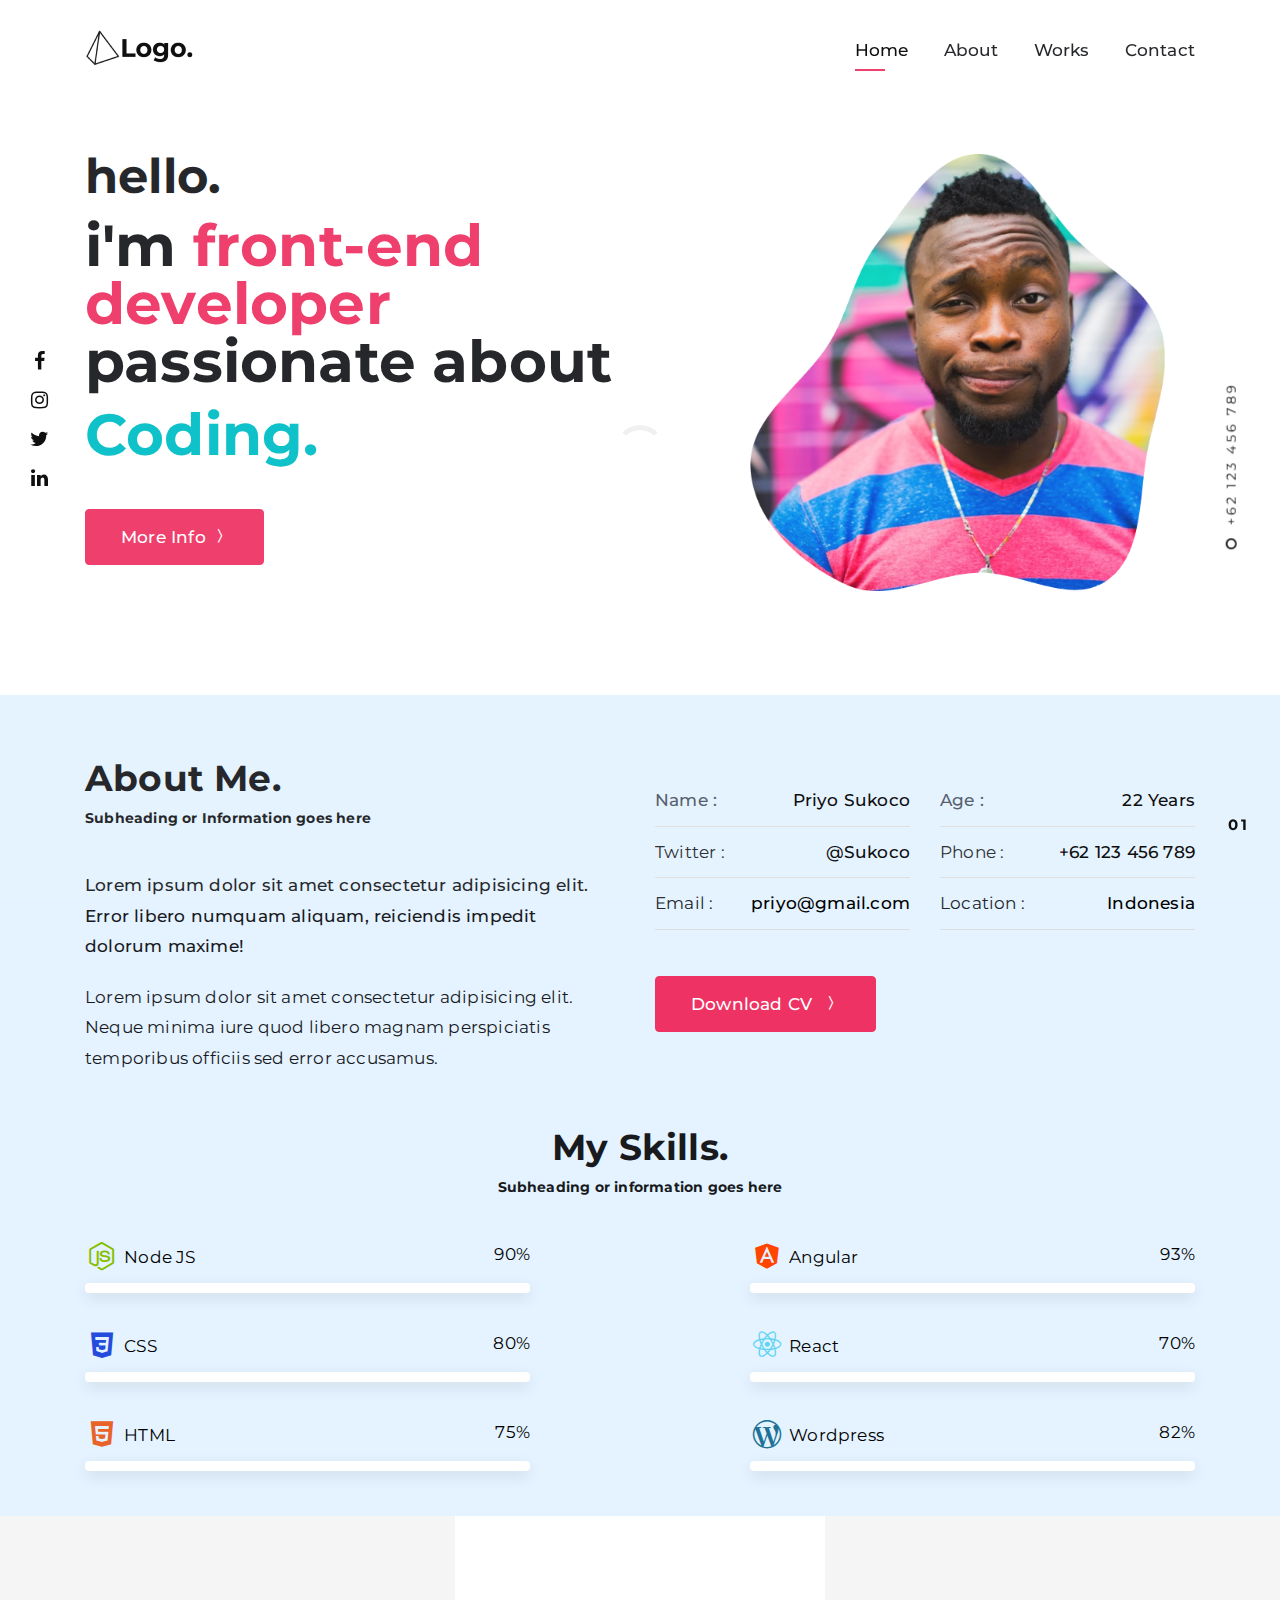
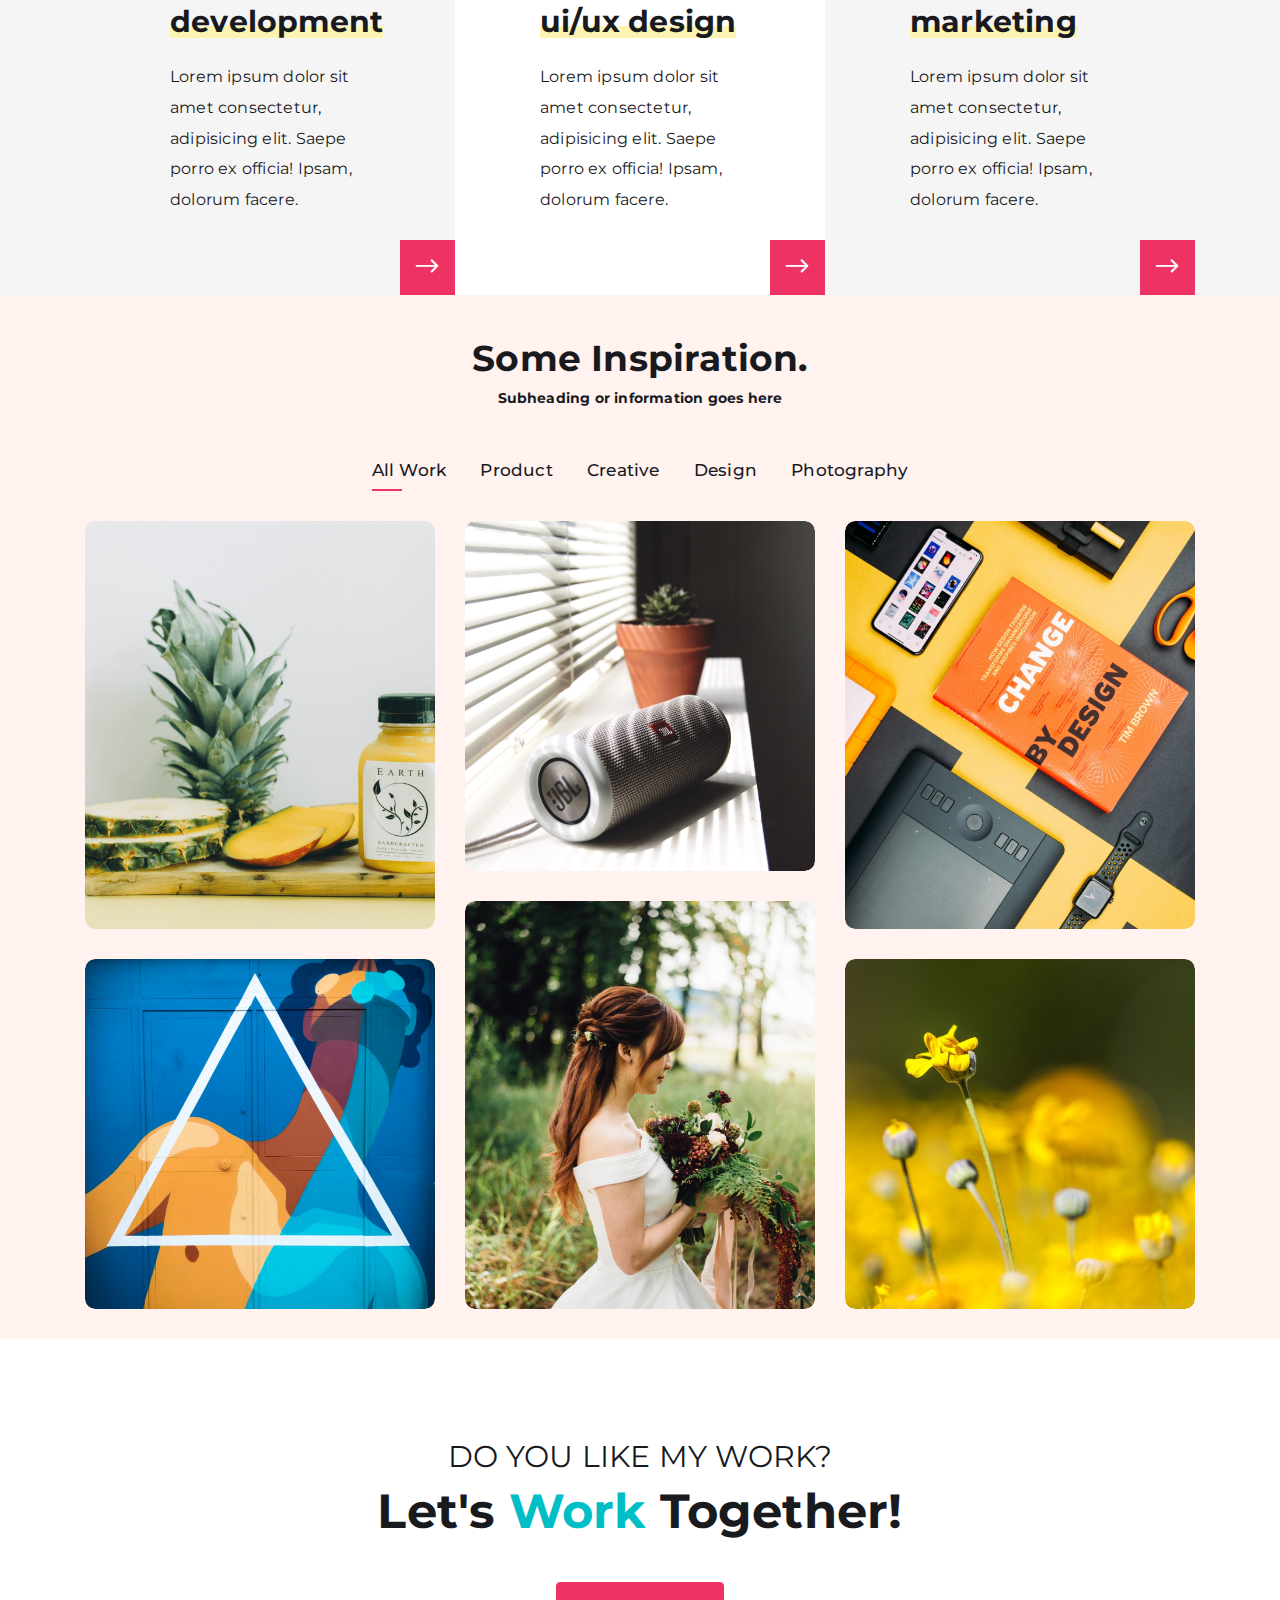
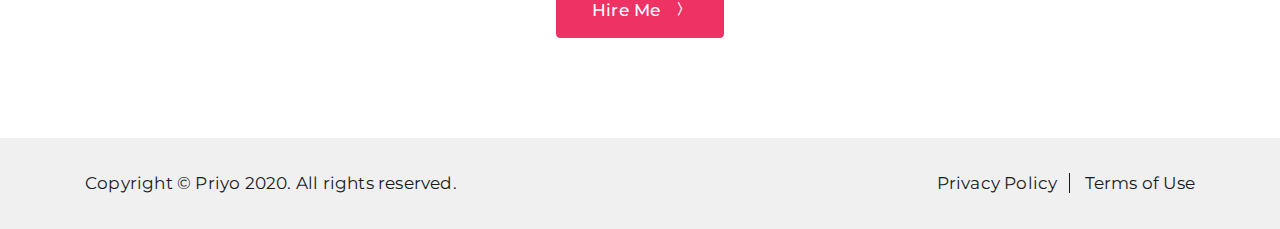
<file: index.html>
<!DOCTYPE html>
<html lang="en">
<head>
    <meta charset="UTF-8">
    <meta name="viewport" content="width=device-width, initial-scale=1.0">
    <title>Practice Day-1</title>
    <meta name="author" content="">
    <meta name="description" content="">
    <meta name="keywords" content="">

    <!-- CSS FILES -->
    <link rel="stylesheet" href="assets/css/bootstrap.min.css">
    <link rel="stylesheet" href="assets/fonts/iconfonts.css">
    <link rel="stylesheet" href="assets/fonts/font-awesome/css/font-awesome.css">
    <link rel="stylesheet" href="assets/css/plugins.css">
    <link rel="stylesheet" href="assets/css/style.css">
    <link rel="stylesheet" href="assets/css/responsive.css">
    <link rel="stylesheet" href="assets/css/color.css">   
</head>

<body>
<!-- Wrapper Starts -->
<div class="clearfix" id="wrapper">

<!-- =========================================== -->
    <!-- Header Starts -->
    <header id="header-global" class="fixed-top">
        <div class="container">
            <div class="d-flex align-item justify-content-between ">

                <!-- Logo Header -->
                <div class="header-left">
                    
                    <!-- logo -->
                    <a href="#home" class="logo-default scroll-link"><img src="assets/images/ex-logo.png" alt="logo" width="108"></a>

                    <!-- logo on scroll -->
                    <a href="#home" class="logo-alt scroll-link"><img src="assets/images/ex-logo.png" alt="logo" width="108"></a>
                    <!-- logo on scroll ends -->

                </div>
                <!-- Logo Header Ends -->

                <!-- Menu Header -->
                <div class="header-right ">
                    <div class="main-navigation menu-dark">
                        <ul class="sf-menu scrollspy nav dark-nav-on-load dark-nav-on-scroll">
                            <li> <a class="nav-link" href="#home">Home</a> </li>
                            <li> <a class="nav-link" href="#about">About</a> </li>
                            <li> <a class="nav-link" href="#portfolio">Works</a> </li>
                            <li> <a class="nav-link" href="#contact">Contact</a> </li>
                        </ul>
                    </div>
                </div>
                <!-- Menu Header ends -->

            </div>
        </div>
    </header>

    <!-- Small Device Header -->
        <div class="responsive-header fixed-top bg-grey">
            <div class="container"> 
                
                <!-- small devices logo --> 
                <a href="index.html"><img src="assets/images/ex-logo.png" alt="logo"></a> 
                <!-- small devices logo ends --> 
                
                <!-- menu button -->
                <button id="menu-button" class="hamburger" type="button"><span class="hamburger-lines-wrapper"><span class="hamburger-lines bg-black"></span></span></button>
            </div>
            <div class="responsive-header-menu"></div>
        </div>
    <!-- Small Device Header Ends -->

    <!-- Header Ends -->
<!-- =========================================== -->

<!-- == main content area starts == -->
<div id="main-content">      
    <!-- Hero Section -->
    <section id="home" class="section hero-section-top-padding pb-100 bg-white">
        <div class="container"> 
            
            <!-- Social Icons Sidebar-->
                <div id="content">
                    <div class="page-sidebar">+62 123 456 789</div>
                    <div class="page-sidebar-num">01</div>
                        <div class="social-icons-fixed">
                            <div class="sc-inner">
                                <a href="#"><i class="fa fa-facebook fa-lg"></i></a>
                                <a href="#"><i class="fa fa-instagram fa-lg"></i></a>
                                <a href="#"><i class="fa fa-twitter fa-lg"></i></a>
                                <a href="#"><i class="fa fa-linkedin fa-lg"></i></a>
                            </div>
                     </div>
                </div>

                
                <!-- Social Icons Sidebar ends-->

            <!--===== row 1 starts =====-->
            <div class="row"> 
                
                <!-- column 1 starts -->
                <div class="col-12 col-md-7"> 
                    
                    <!-- intro text -->
                    <h3 class="text-size-xl font-weight-700 color-black text-lowercase">Hello.</h3>
                    <h3 class="text-size-xxl text-lowercase font-weight-700">
                        <span >I'm </span>
                        <span class="first-color">Front-End developer </span>
                        <span class="">passionate About</span>  
                    </h3>
                    <!-- animated text starts -->
                    <h3 class="text-size-xxl text-lowercase font-weight-700"><span class="animated-headline push"> <span class="words-wrapper"> 
                        
                        <!-- first visible word --> 
                        <b class="is-visible"><span class="second-color text-capitalize">Coding.</span></b> 
                        <!-- first visible word ends --> 
                        
                        <!-- second word --> 
                        <b class="is-hidden"><span class="second-color text-capitalize">Programming.</span></b> 
                        <!-- second word ends --> 
                        
                        </span> </span></h3>
                        <!-- animated text ends --> 

                        <!--===== row 2 starts =====-->
                        <div class="row mb-30"> 
                            <div class="col-12 col-md-10 ">  
                                <a href="#" class="btn btn-global mt-30">More Info<i class="icon-chevron-compact-right"></i></a>                     
                            </div>      
                        </div>
                        <!--===== row 2 ends =====-->                         
                </div>
                <!-- column 1 ends --> 

                                   
                <!-- column 3 starts -->
                <div class="col-md-5 d-flex align-items-center small-space">
                    <div class="pr-30"> <img src="assets/images/profile.png" alt="image"> </div>
                </div>
                <!-- column 3 ends --> 

               
            <!--===== row 1 ends =====-->     
    </section>
    <!-- Hero Section Ends
================================================== 
================================================== -->

        <!-- About Section -->
        <section id="about" class="section pt-60 pb-10 bg-second-color">
            <div class="container">

                <!-- row 1 starts -->
                <div class="row d-flex">
                    <!-- column 1 starts -->
                    <div class="col-12 col-md-6 small-space">
                        <div class="styled-heading">
                            <h2>About Me.</h2>
                            <p>Subheading or Information goes here</p>
                        </div>
                        <!-- About detail start  -->
                        <div class="pr-30 mt-0">
                            <p class="font-weight-500 color-dark">Lorem ipsum dolor sit amet consectetur adipisicing elit. Error libero numquam aliquam, reiciendis impedit dolorum maxime!</p>   
                        </div>
                        <p class="mt-20 font-weight-400">Lorem ipsum dolor sit amet consectetur adipisicing elit. Neque minima iure quod libero magnam perspiciatis temporibus officiis sed error accusamus.</p>
                        <!-- About detail ends  -->
                    </div>
                    <!-- column 1 ends -->

                    <!-- column 2 starts -->
                    <div class="col-12 col-md-6">                              
                        <div class="row mt-20">
                            <div class="col-12 col-md-6">
                                <table class="table border-table">
                                    <tbody>
                                        <tr>
                                            <th>Name :</th>
                                            <td>Priyo Sukoco</td>
                                        </tr>
                                        <tr>
                                            <td>Twitter :</td>
                                            <td>@Sukoco</td>
                                        </tr>
                                        <tr>
                                            <td>Email :</td>
                                            <td>priyo@gmail.com</td>
                                        </tr>
                                    </tbody>
                                </table>
                            </div>
                            <div class="col-12 col-md-6">
                                <table class="table border-table">
                                    <tbody>
                                        <tr>
                                            <th>Age :</th>
                                            <td>22 Years</td>
                                        </tr>
                                        <tr>
                                            <td>Phone :</td>
                                            <td>+62 123 456 789</td>
                                        </tr>
                                        <tr>
                                            <td>Location :</td>
                                            <td>Indonesia</td>
                                        </tr>
                                    </tbody>
                                </table>
                            </div>
                        </div> 
                        <!-- Download CV --> 
                        <a href="#" class="btn btn-global mt-30">Download CV <i class="icon-chevron-compact-right"></i></a>
                    <!-- column 2 ends -->   
                    </div>
                </div>  
                <!-- row 1 ends -->

                <!-- My Skills Heading  start -->
                <div class="styled-heading heading-center mt-50">
                    <h2>My Skills.</h2>
                    <p>Subheading or information goes here</p>
                </div>
                <!-- My Skills Heading end --> 

                <!--===== row 3 starts =====-->
                <div class="row"> 
                    
                    <!-- column 1 starts -->
                    <div class="col-12 col-sm-6 col-lg-5"> 
                        <!-- 1st progress bar starts -->
                        <p class="d-flex justify-content-between"><span class="progress-title"><i class="icon-bxl-nodejs"></i>Node JS</span><span class="progress-value">90%</span></p>
                        <div class="progress progress">
                            <div class="progress-bar bg-blue wow fadeInLeft" role="progressbar" style="width: 90%;" aria-valuenow="90" aria-valuemin="0" aria-valuemax="100"></div>
                        </div>
                        <!-- 1st progress bar ends --> 
                    </div>
                    <!-- column 1 ends --> 
                    
                    <!-- column 2 starts -->
                    <div class="col-12 col-sm-6 col-lg-5 offset-lg-2"> 
                        <!-- 1st progress bar starts -->
                        <p class="d-flex justify-content-between"><span class="progress-title"><i class="icon-bxl-angular"></i>Angular</span><span class="progress-value">93%</span></p>
                        <div class="progress progress">
                            <div class="progress-bar bg-blue wow fadeInLeft" role="progressbar" style="width: 93%;" aria-valuenow="93" aria-valuemin="0" aria-valuemax="100"></div>
                        </div>
                        <!-- 1st progress bar ends --> 
                    </div>
                    <!-- column 2 ends --> 
                    
                </div>
                <!--===== row 2 ends =====--> 

                <!--===== row 2 starts =====-->
                <div class="row"> 
                    
                    <!-- column 1 starts -->
                    <div class="col-12 col-sm-6 col-lg-5"> 
                        <!-- 1st progress bar starts -->
                        <p class="d-flex justify-content-between"><span class="progress-title"><i class="icon-bxl-css3"></i>CSS</span><span class="progress-value">80%</span></p>
                        <div class="progress progress">
                            <div class="progress-bar bg-blue wow fadeInLeft" role="progressbar" style="width: 80%;" aria-valuenow="75" aria-valuemin="0" aria-valuemax="100"></div>
                        </div>
                        <!-- 1st progress bar ends --> 
                    </div>
                    <!-- column 1 ends --> 
                    
                    <!-- column 2 starts -->
                    <div class="col-12 col-sm-6 col-lg-5 offset-lg-2"> 
                        <!-- 1st progress bar starts -->
                        <p class="d-flex justify-content-between"><span class="progress-title"><i class="icon-bxl-react"></i>React</span><span class="progress-value">70%</span></p>
                        <div class="progress progress">
                            <div class="progress-bar bg-blue wow fadeInLeft" role="progressbar" style="width: 70%;" aria-valuenow="82" aria-valuemin="0" aria-valuemax="100"></div>
                        </div>
                        <!-- 1st progress bar ends --> 
                    </div>
                    <!-- column 2 ends --> 
                    
                </div>
                <!--===== row 2 ends =====--> 


                <!--===== row 2 starts =====-->
                <div class="row"> 
                    
                    <!-- column 1 starts -->
                    <div class="col-12 col-sm-6 col-lg-5"> 
                        <!-- 1st progress bar starts -->
                        <p class="d-flex justify-content-between"><span class="progress-title"><i class="icon-bxl-html5"></i>HTML</span><span class="progress-value">75%</span></p>
                        <div class="progress progress">
                            <div class="progress-bar bg-blue wow fadeInLeft" role="progressbar" style="width: 75%;" aria-valuenow="75" aria-valuemin="0" aria-valuemax="100"></div>
                        </div>
                        <!-- 1st progress bar ends --> 
                    </div>
                    <!-- column 1 ends --> 
                    
                    <!-- column 2 starts -->
                    <div class="col-12 col-sm-6 col-lg-5 offset-lg-2"> 
                        <!-- 1st progress bar starts -->
                        <p class="d-flex justify-content-between"><span class="progress-title"><i class="icon-bxl-wordpress"></i>Wordpress</span><span class="progress-value">82%</span></p>
                        <div class="progress progress">
                            <div class="progress-bar bg-blue wow fadeInLeft" role="progressbar" style="width: 82%;" aria-valuenow="82" aria-valuemin="0" aria-valuemax="100"></div>
                        </div>
                        <!-- 1st progress bar ends --> 
                    </div>
                    <!-- column 2 ends --> 
                    
                </div>
                <!--===== row 3 ends =====--> 
        </div>
        </section>      
        <!-- About Section Ends
==================================================  
================================================== --> 

        <!-- Service Box section starts
==================================================  
================================================== --> 
        <section class="section p-0 bg-fifth-color">
            <div class="container">
                <!-- row 2 starts -->      
                    <div class="row no-gutters">
                        <div class="col-md-4">                      
                                <!--Services Box Item-->
                                <div class="services-box bg-fifth-color">
                                    <h3 class="services-box__title"><span class="highlight text-lowercase text-size-md font-weight-700">Development</span>
                                    </h3>
                                    <p class="services-box__text">Lorem ipsum dolor sit amet consectetur, adipisicing elit. Saepe porro ex officia! Ipsam, dolorum facere.
                                    </p><a class="services-box__link" href="#"><span><i class="icon-arrow-right text-size-md"></i></span></a>
                                </div> 
                        </div>
                        <div class="col-md-4">
                                <!--Services Box Item-->
                                <div class="services-box bg-white">
                                   
                                    <h3 class="services-box__title"><span class="highlight text-lowercase text-size-md font-weight-700">UI/UX design</span>
                                    </h3>
                                    <p class="services-box__text">Lorem ipsum dolor sit amet consectetur, adipisicing elit. Saepe porro ex officia! Ipsam, dolorum facere.
                                    </p><a class="services-box__link" href="#"><span><i class="icon-arrow-right text-size-md"></i></span></a>
                                </div>
                        </div>
                        <div class="col-md-4">
                                <!--Services Box Item-->
                                <div class="services-box bg-fifth-color">                                  
                                    <h3 class="services-box__title"><span class="highlight text-lowercase text-size-md font-weight-700">Marketing</span>
                                    </h3>
                                    <p class="services-box__text">Lorem ipsum dolor sit amet consectetur, adipisicing elit. Saepe porro ex officia! Ipsam, dolorum facere.
                                    </p><a class="services-box__link" href="#"><span><i class="icon-arrow-right text-size-md"></i></span></a>
                                </div>
                        </div>
                    </div>            
             </div>
        </section>


        <!-- Service Box section ends
==================================================  
================================================== --> 


        <!-- My Work Start   -->
        <section id="portfolio" class="section pt-40 bg-first-color">
            <div class="container"> 
                
                <!-- heading starts -->
                <div class="styled-heading heading-center">
                    <h2>Some Inspiration.</h2>
                    <p>Subheading or information goes here</p>
                </div>
                <!-- heading ends --> 
                
                <!-- portfolio filter starts -->
                <ul class="filter-nav clearfix">
                    <li><a class="filter-all active" data-filter="*" href="#">All Work</a></li>
                    <li><a data-filter=".filter-product" href="#">Product</a></li>
                    <li><a data-filter=".filter-creative" href="#">Creative</a></li>
                    <li><a data-filter=".filter-design" href="#">Design</a></li>
                    <li><a data-filter=".filter-photography" href="#">Photography</a></li>
                </ul>
                <!-- portfolio filter ends --> 
                
                <!-- portfolio grid starts -->
                <div class="portfolio-grid portfolio-grid-3col portfolio-zoom rounded-img clearfix"> 
                    
                    <!-- portfolio item 1 starts -->
                    <div class="portfolio-item isotope-item filter-creative all">
                        <div class="portfolio-content"> <img src="assets/images/image-1.png" alt="image">
                            <div class="portfolio-overlay"> <a class="media-zoom popup-gallery" href="assets/images/image-1.png"></a>
                                <div class="portfolio-hover-content">
                                    <h4 class="portfolio-heading">Earth</h4>
                                    <p>J.luis Esquivel</p>
                                </div>
                            </div>
                        </div>
                    </div>
                    <!-- portfolio item 1 ends --> 
                    
                    <!-- portfolio item 2 starts -->
                    <div class="portfolio-item isotope-item filter-product all">
                        <div class="portfolio-content"> <img src="assets/images/image-2.png" alt="image">
                            <div class="portfolio-overlay"> <a class="media-zoom popup-gallery" href="assets/images/image-2.png"></a>
                                <div class="portfolio-hover-content">
                                    <h4 class="portfolio-heading">JBL</h4>
                                    <p>alex bracken</p>
                                </div>
                            </div>
                        </div>
                    </div>
                    <!-- portfolio item 2 ends--> 
                    
                    <!-- portfolio item 3 starts -->
                    <div class="portfolio-item isotope-item filter-design filter-photography all">
                        <div class="portfolio-content"> <img src="assets/images/image-3.png" alt="image">
                            <div class="portfolio-overlay"> <a class="media-zoom popup-gallery" href="assets/images/image-3.png"></a>
                                <div class="portfolio-hover-content">
                                    <h4 class="portfolio-heading">Change</h4>
                                    <p>Krisztian Tabori</p>
                                </div>
                            </div>
                        </div>
                    </div>
                    <!-- portfolio item 3 ends --> 
                    
                    <!-- portfolio item 4 starts -->
                    <div class="portfolio-item isotope-item filter-product filter-photography all">
                        <div class="portfolio-content"> <img src="assets/images/image-5.png" alt="image">
                            <div class="portfolio-overlay"> <a class="media-zoom popup-gallery" href="assets/images/image-5.png"></a>
                                <div class="portfolio-hover-content">
                                    <h4 class="portfolio-heading">Wedding</h4>
                                    <p>Chuttersnap</p>
                                </div>
                            </div>
                        </div>
                    </div>
                    <!-- portfolio item 4 ends --> 
                    
                    <!-- portfolio item 5 starts -->
                    <div class="portfolio-item isotope-item filter-design all">
                        <div class="portfolio-content"> <img src="assets/images/image-4.png" alt="image">
                            <div class="portfolio-overlay"> <a class="media-zoom popup-gallery" href="assets/images/image-4.png"></a>
                                <div class="portfolio-hover-content">
                                    <h4 class="portfolio-heading">Triangle</h4>
                                    <p>Stéphan Valentin</p>
                                </div>
                            </div>
                        </div>
                    </div>
                    <!-- portfolio item 5 ends --> 
                    
                    <!-- portfolio item 6 starts -->
                    <div class="portfolio-item isotope-item filter-creative all">
                        <div class="portfolio-content"> <img src="assets/images/image-6.png" alt="image">
                            <div class="portfolio-overlay"> <a class="media-zoom popup-gallery" href="assets/images/image-6.png"></a>
                                <div class="portfolio-hover-content">
                                    <h4 class="portfolio-heading">Flower</h4>
                                    <p>John Torcasio</p>
                                </div>
                            </div>
                        </div>
                    </div>
                    <!-- portfolio item 6 ends --> 
                    
                </div>
                <!-- portfolio grid ends --> 
                
            </div>
        </section>

        <!-- My Work Ends
==================================================  
================================================== --> 

        <!-- Call To Action starts
================================================== 
================================================== -->
        <section id="contact" class="section parallax py-100 bg-white">
            <div class="container"> 
                
                <!--== row starts ==-->
                <div class="row text-center">
                    <div class="col-12">
                        <p class="color-grey text-size-md font-weight-400">DO YOU LIKE MY WORK?</p>
                        <h3 class="font-family-alt text-size-xl font-weight-700">Let's <span class="font-weight-800 second-color">Work</span> Together!</h3>
                        
                        <!-- link starts --> 
                        <a href="#" class="btn btn-global mt-30">Hire Me <i class="icon-chevron-compact-right"></i></a> 
                        <!-- link ends --> 
                    </div>
                </div>
                <!--== row ends ==--> 
                
            </div>
        </section>
        <!-- cta section ends
================================================== 
================================================== --> 

        <!-- footer section starts
================================================== 
================================================== -->
        <footer id="footer"> 
                    
            <!--== copyright starts ==-->
            <div class="copyright">
                <div class="container"> 
                    
                    <!--== row starts ==-->
                    <div class="row"> 
                        
                        <!-- column 1 starts -->
                        <div class="col-12 col-md-6">
                            <p> Copyright © Priyo 2020. All rights reserved.</p>
                        </div>
                        <!-- column 1 ends --> 
                        
                        <!-- column 2 starts -->
                        <div class="col-12 col-md-6 text-right color-dark">
                            <ul class="pipe-list">
                                <li><a href="#">Privacy Policy</a></li>
                                <li><a href="#">Terms of Use</a></li>
                            </ul>
                        </div>
                        <!-- column 2 ends --> 
                        
                    </div>
                    <!--== row ends ==--> 
                    
                </div>
            </div>
            <!--== copyright ends ==--> 
            
        </footer>
        <!-- footer section ends
================================================== 
================================================== --> 

        <!-- preloader starts -->
        <div class="preloader">
            <div class="preloader-inner">
                <div class="preloader-img"></div>
            </div>
        </div>
        <!-- preloader ends --> 
</div>
<!-- Wrapper Ends  -->

<!-- JS FILES --> 
<script src="assets/js/jquery.min.js"></script> 
<script src="assets/js/bootstrap.min.js"></script> 
<script src="assets/js/plugins.js"></script> 
<script src="assets/js/custom.js"></script>

</body>
</html>
</file>
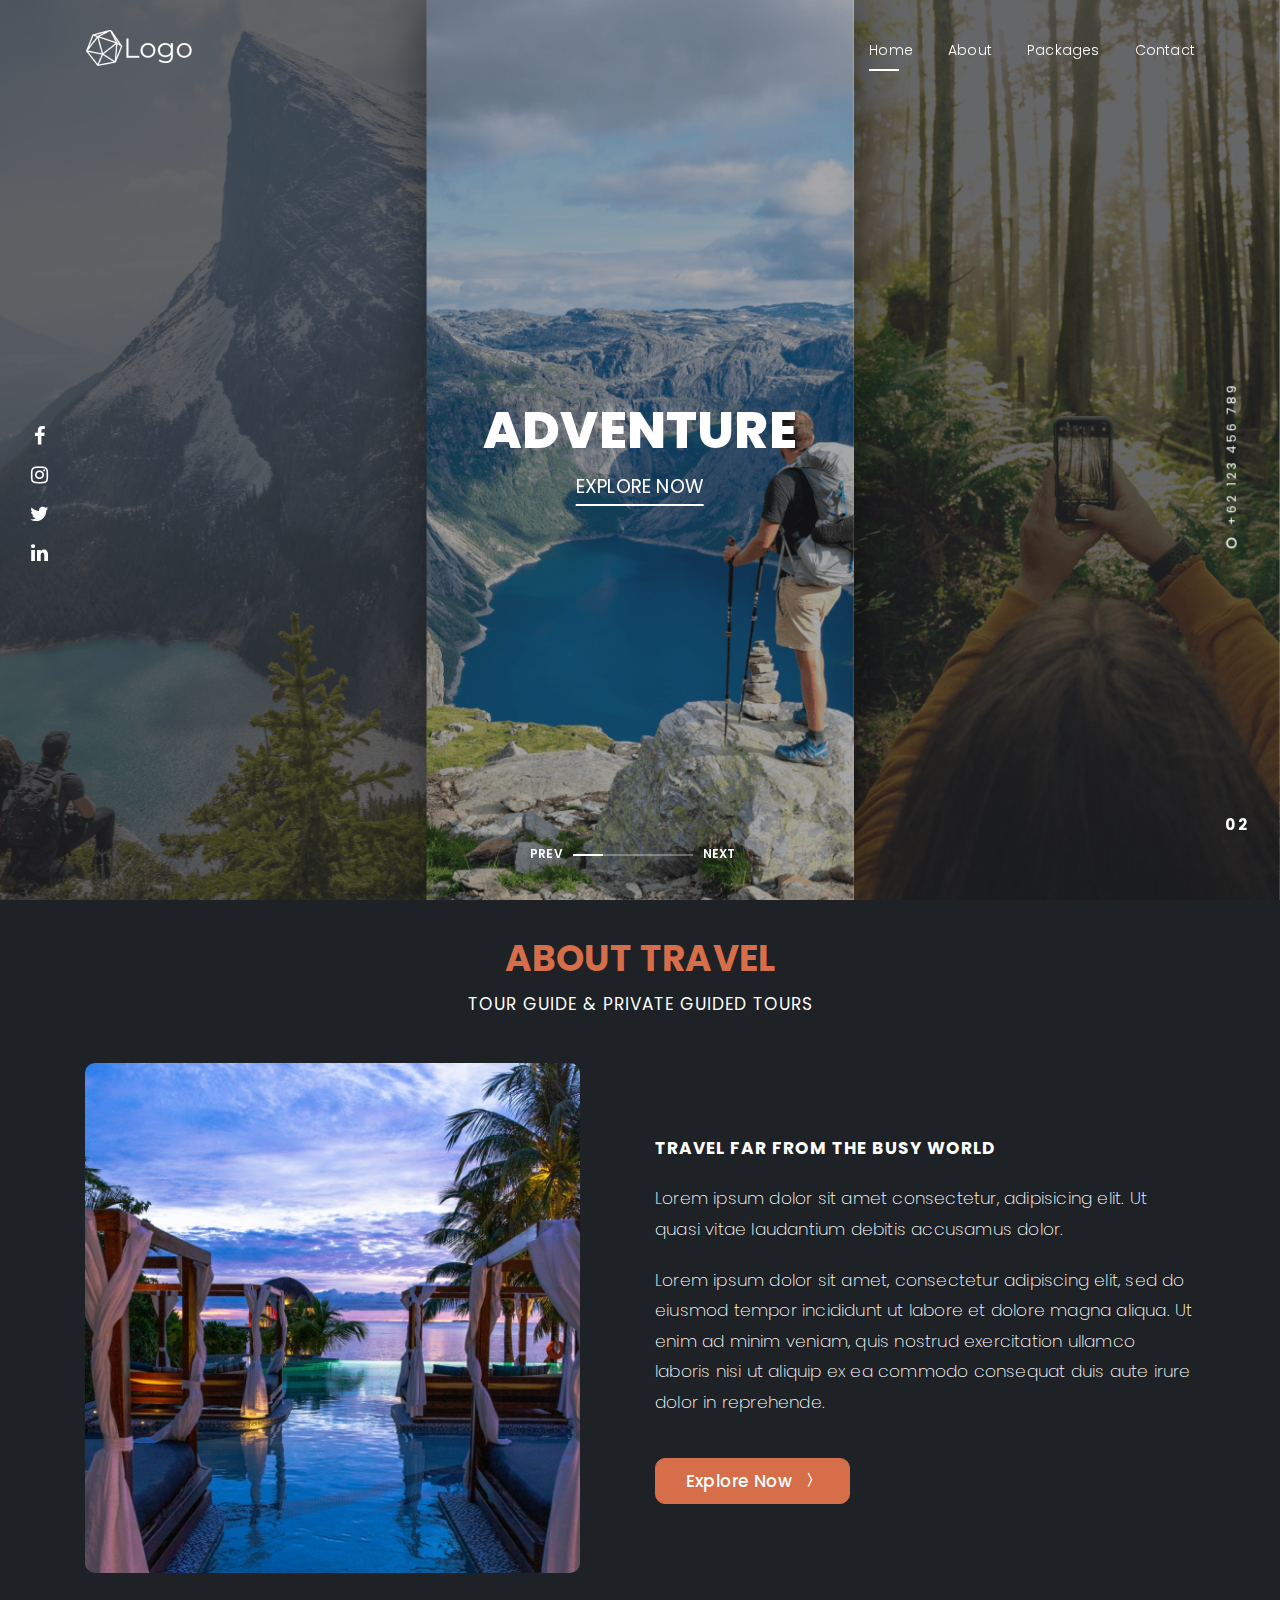
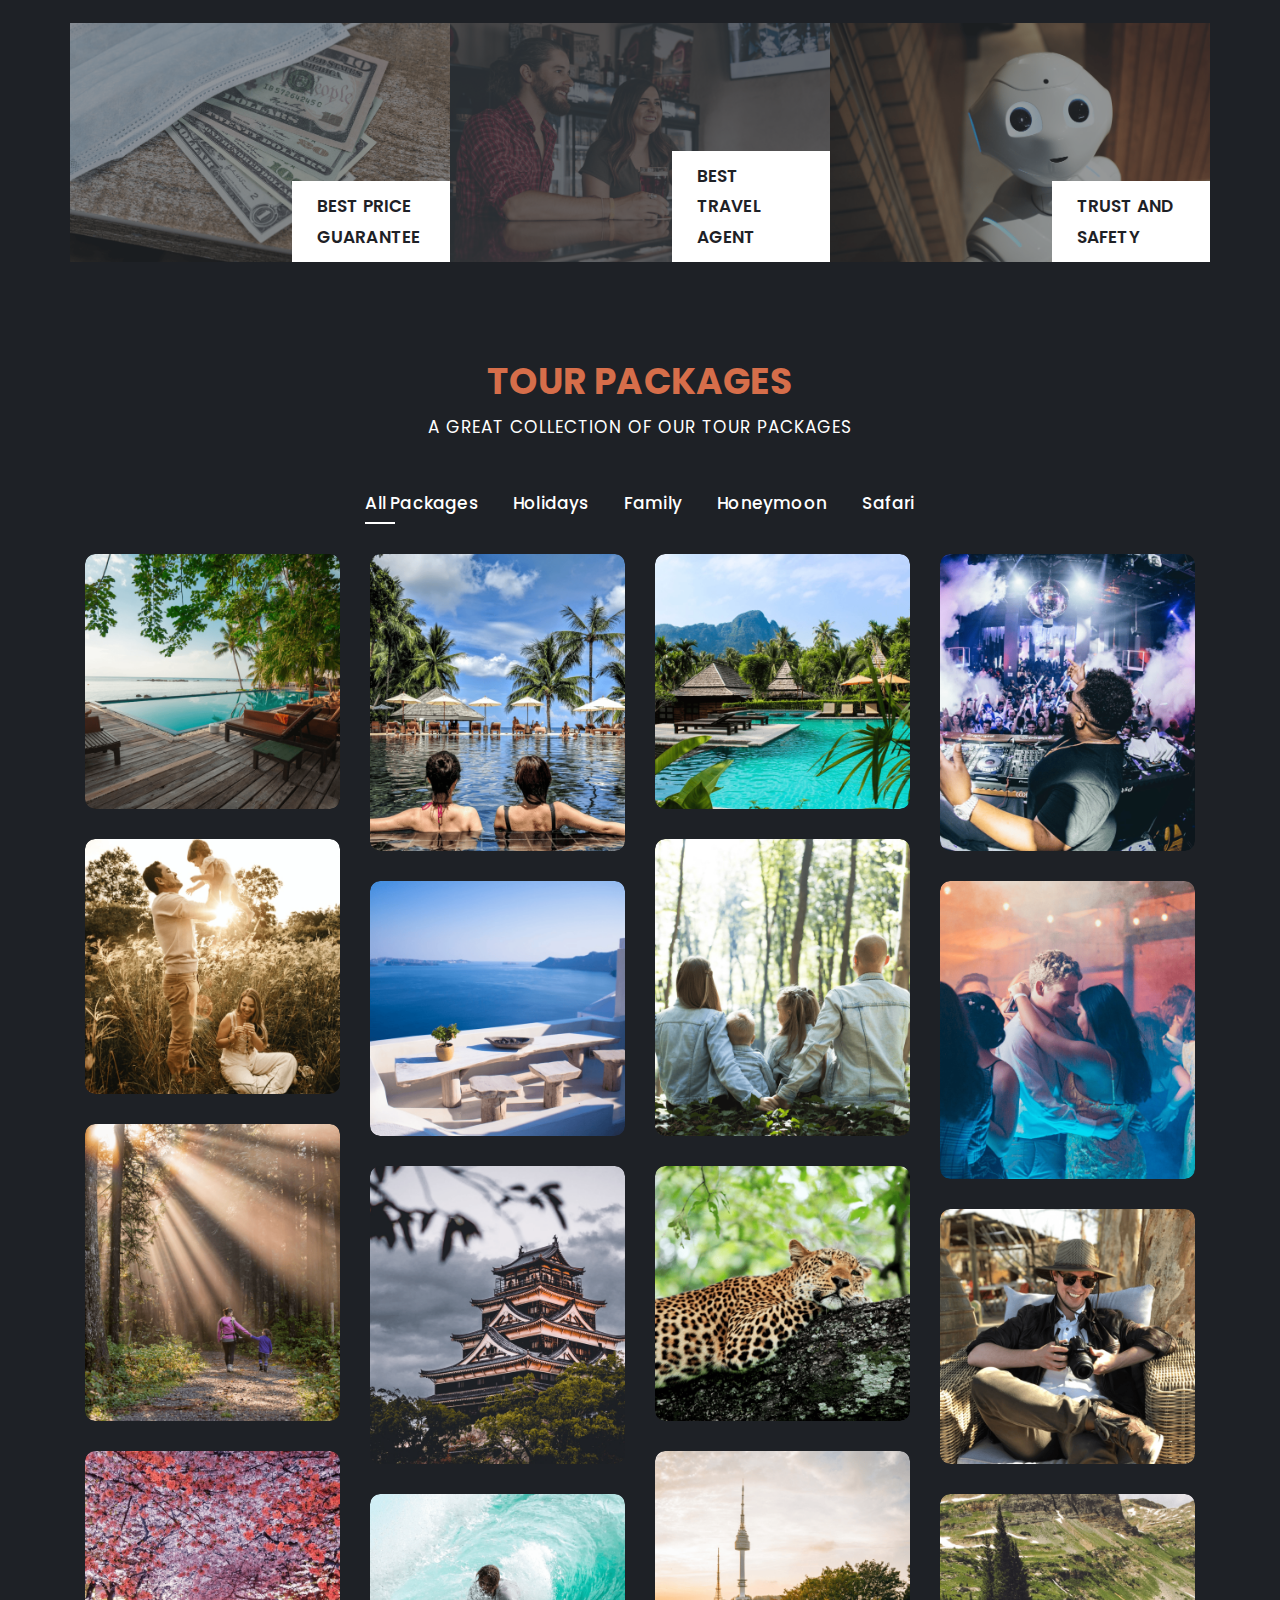
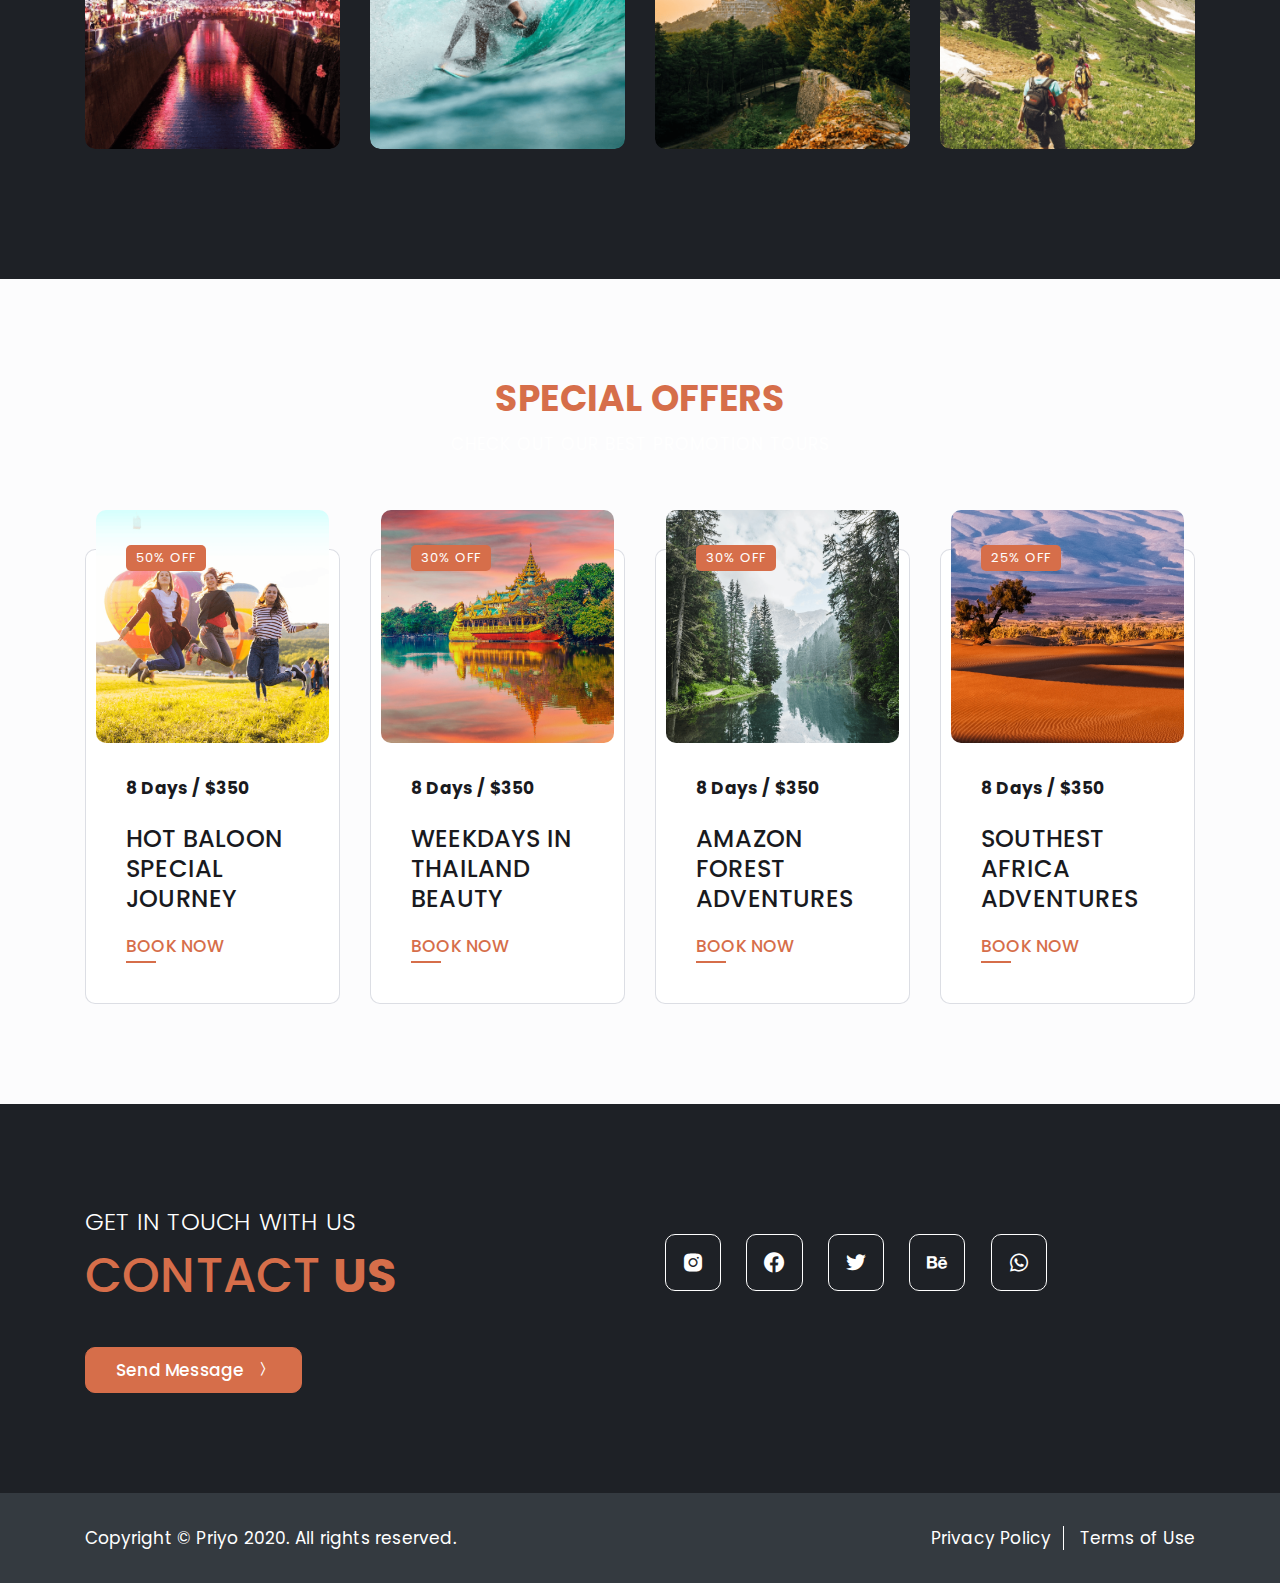
<file: day-2/index.html>
<!DOCTYPE html>
<html lang="en">
<head>
    <meta charset="UTF-8">
    <meta name="viewport" content="width=device-width, initial-scale=1.0">
    <title>Practice Day-2</title>
    <meta name="author" content="">
    <meta name="description" content="">
    <meta name="keywords" content="">

    <!-- CSS FILES -->
    <link rel="stylesheet" href="assets/css/swiper.min.css"> 
    <link rel="stylesheet" href="assets/css/bootstrap.min.css">
    <link rel="stylesheet" href="assets/fonts/iconfonts.css">
    <link rel="stylesheet" href="assets/fonts/font-awesome/css/font-awesome.css">
    <link rel="stylesheet" href="assets/css/plugins.css">
    <link rel="stylesheet" href="assets/css/style.css">
    <link rel="stylesheet" href="assets/css/responsive.css">
    <link rel="stylesheet" href="assets/css/color.css"> 
     
</head>

<body>
<!-- Wrapper Starts -->
<div class="clearfix" id="wrapper">

<!-- =========================================== -->
    <!-- Header Starts -->
    <header id="header-global" class="fixed-top">
        <div class="container">
            <div class="d-flex align-item justify-content-between ">

                <!-- Logo Header -->
                <div class="header-left">
                    
                    <!-- logo -->
                    <a href="#home" class="logo-default scroll-link"><img src="assets/images/ex-logo.png" alt="logo" width="108"></a>

                    <!-- logo on scroll -->
                    <a href="#home" class="logo-alt scroll-link"><img src="assets/images/ex-logo.png" alt="logo" width="108"></a>
                    <!-- logo on scroll ends -->

                </div>
                <!-- Logo Header Ends -->

                <!-- Menu Header -->
                <div class="header-right ">
                    <div class="main-navigation menu-dark">
                        <ul class="sf-menu scrollspy nav dark-nav-on-load dark-nav-on-scroll">
                            <li> <a class="nav-link" href="#home">Home</a> </li>
                            <li> <a class="nav-link" href="#about">About</a> </li>
                            <li> <a class="nav-link" href="#packages">Packages</a> </li>
                            <li> <a class="nav-link" href="#contact">Contact</a> </li>
                        </ul>
                    </div>
                </div>
                <!-- Menu Header ends -->         

            </div>
        </div>
    </header>

    <!-- Small Device Header -->
        <div class="responsive-header fixed-top bg-grey">
            <div class="container"> 
                
                <!-- small devices logo --> 
                <a href="index.html"><img src="assets/images/ex-logo.png" alt="logo"></a> 
                <!-- small devices logo ends --> 
                
                <!-- menu button -->
                <button id="menu-button" class="hamburger" type="button"><span class="hamburger-lines-wrapper"><span class="hamburger-lines bg-white"></span></span></button>
            </div>
            <div class="responsive-header-menu"></div>
        </div>
    <!-- Small Device Header Ends -->

    <!-- Header Ends -->
<!-- =========================================== -->

<!-- == main content area starts == -->
<div id="main-content">      
    <!-- Hero Section -->
    <section id="home" class="carousel-hero">
        <div class="carousel-slider">
            <div class="swiper-wrapper">
              <div class="swiper-slide" data-background="./assets/images/about-1.png">
                  <div class="inner"><h2>ADVENTURE</h2> <a href="#">EXPLORE NOW</a> </div>
                  <!-- end inner -->
              </div>
              <!-- end swiper-slide -->
              <div class="swiper-slide" data-background="./assets/images/about-2.png">
                  <div class="inner"><h2>WILDERNES</h2> <a href="#">EXPLORE NOW</a> </div>
                  <!-- end inner -->
              </div>
              <!-- end swiper-slide -->
              <div class="swiper-slide" data-background="./assets/images/about-3.png">
                  <div class="inner"><h2>ROMANTIC</h2> <a href="#">EXPLORE NOW</a> </div>
                  <!-- end inner -->
              </div>
              <!-- end swiper-slide -->
              <div class="swiper-slide" data-background="./assets/images/about-4.png">
                  <div class="inner"><h2>VACATIONS</h2> <a href="#">EXPLORE NOW</a> </div>
                  <!-- end inner -->
              </div>
              
            </div>
            <!-- end swiper-wrapper -->
            <div class="slide-progress font-weight-600"> <span>PREV</span>
              <div class="swiper-pagination font-weight-600"></div>
              <span>NEXT</span> </div>
            <!-- end slide-progress -->
            
          </div>
          <!-- end carousel-slider -->

          <!-- Social Icons Sidebar-->
          <div id="content">
            <div class="page-sidebar">+62 123 456 789</div>
            <div class="page-sidebar-num">02</div>
                <div class="social-icons-fixed">
                    <div class="sc-inner">
                        <a href="#"><i class="fa fa-facebook fa-lg"></i></a>
                        <a href="#"><i class="fa fa-instagram fa-lg"></i></a>
                        <a href="#"><i class="fa fa-twitter fa-lg"></i></a>
                        <a href="#"><i class="fa fa-linkedin fa-lg"></i></a>
                    </div>
             </div>
        </div>
        <!-- Social Icons Sidebar ends-->
    </section>         
<!-- == main content area ends == -->

<!-- about section starts
================================================== -->
<!-- service section -->
<section id="about" class="p-0 bg-black">
    <div class="container">
        <!-- section title -->
        <div class="row p-6 px-0">
            <div class="col-md-12 col-sm-12 text-center">
                <span class="text-uppercase styled-heading heading-center"><h2>About Travel</h2></span>    
                <span class="text-uppercase letter-spacing-1 font-family-alt color-white display-block margin-one-half mt-10">TOUR GUIDE & PRIVATE GUIDED TOURS</span> 
                        
            </div>
        </div>
        <!-- end section title -->

        <!--===== row 1 starts =====-->
        <div class="row d-flex align-items-center"> 
                    
            <!-- column 1 starts -->
            <div class="col-12 col-md-6 small-device-space pr-30">
                <div class="pr-30 rounded-img"> <img src="assets/images/about-img.png" alt="image"> </div>
            </div>
            <!-- column 1 ends --> 
            
            <!-- column 2 starts -->
            <div class="col-12 col-md-6"> 
                
                <!-- heading starts -->
                <div class="font-weight-700 text-uppercase letter-spacing-1 font-family-alt color-white display-block my-15">
                    <p>TRAVEL FAR FROM THE BUSY WORLD</p>
                </div>
                <!-- heading ends --> 
                
                <!-- text -->
                <p class="font-weight-200 color-white mt-20">Lorem ipsum dolor sit amet consectetur, adipisicing elit. Ut quasi vitae laudantium debitis accusamus dolor.</p>
                <p class="mt-20 font-weight-200 color-white">Lorem ipsum dolor sit amet, consectetur adipiscing elit, sed do eiusmod tempor incididunt ut labore et dolore magna aliqua. Ut enim ad minim veniam, quis nostrud exercitation ullamco laboris nisi ut aliquip ex ea commodo consequat duis aute irure dolor in reprehende.</p>
                
                <!-- link starts --> 
                <a href="#" class="btn btn-orange mt-30">Explore Now <i class="icon-chevron-compact-right"></i></a> </div>
            <!-- column 2 ends --> 
            
        </div>
        <!--===== row 1 ends =====--> 

        <div class="row pt-50">
            <!-- service item -->
            <div class="col-md-4 col-sm-4 col-xs-12 p-0 position-relative overflow-hidden hover-box">
                <img src="assets/images/best-1.png" alt=""/>
                <div class="opacity-light bg-dark"></div>
                <div class="col-md-5 pull-right position-absolute hover-box-text bg-white z-index-1">
                    <span class="text-uppercase title-medium alt-font font-weight-600 color-green">BEST PRICE
                        GUARANTEE</span>
                </div>
                <div class="hover-box-more bg-orange position-absolute z-index-1">
                    <a href="#link" class="text-white text-size-sm text-uppercase ">Read More</a>
                </div>
            </div>
            <!-- end service item -->
            <!-- service item -->
            <div class="col-md-4 col-sm-4 col-xs-12 p-0 position-relative overflow-hidden hover-box">
                <img src="assets/images/best-2.png" alt=""/>
                <div class="opacity-light bg-dark"></div>
                <div class="opacity-light bg-dark"></div>
                <div class="col-md-5 pull-right position-absolute hover-box-text bg-white z-index-1">
                    <span class="text-uppercase title-medium alt-font font-weight-600    color-green">BEST TRAVEL
                        AGENT
                        </span>
                </div>
                <div class="hover-box-more bg-orange position-absolute z-index-1">
                    <a href="#link" class="text-white text-size-sm text-uppercase ">Read More</a>
                </div>
            </div>
            <!-- end service item -->
            <!-- service item -->
            <div class="col-md-4 col-sm-4 col-xs-12 p-0 position-relative overflow-hidden hover-box">
                <img src="assets/images/best-3.png" alt=""/>
                <div class="opacity-light bg-dark"></div>
                <div class="col-md-5 pull-right position-absolute hover-box-text bg-white z-index-1">
                    <span class="text-uppercase title-medium alt-font font-weight-600    color-green">TRUST AND SAFETY
                        </span>
                </div>
                <div class="hover-box-more bg-orange position-absolute z-index-1">
                    <a href="#link" class="text-white text-size-sm text-uppercase ">Read More</a>
                </div>
            </div>
            <!-- end service item -->
            
        </div>
    </div>
</section>
<!-- end service section -->

<!-- portfolio section starts
================================================== -->
<section id="packages" class="section py-100 bg-black">
    <div class="container"> 
        
        <!-- heading starts -->
        <div class="styled-heading heading-center">
            <h2>TOUR PACKAGES</h2>
            <span class="text-uppercase letter-spacing-1 font-family-alt color-white display-block margin-one-half mt-10">A GREAT COLLECTION OF OUR TOUR PACKAGES</span>  
        
            
        </div>
        <!-- heading ends --> 

        <!-- portfolio filter starts -->
        <ul class="filter-nav clearfix">
            <li><a class="filter-all active" data-filter="*" href="#">All Packages</a></li>
            <li><a data-filter=".filter-product" href="#">Holidays</a></li>
            <li><a data-filter=".filter-creative" href="#">Family</a></li>
            <li><a data-filter=".filter-design" href="#">Honeymoon</a></li>
            <li><a data-filter=".filter-photography" href="#">Safari</a></li>
        </ul>
        <!-- portfolio filter ends --> 
        
        <!-- portfolio grid starts -->
        <div class="portfolio-grid portfolio-grid-4col portfolio-zoom rounded-img clearfix"> 
            
            <!-- portfolio item 1 starts -->
            <div class="portfolio-item filter-creative all">
                <div class="portfolio-content"> <img src="assets/images/photo-1.png" alt="image">
                    <div class="portfolio-overlay"> <a class="media-zoom popup-gallery" href="assets/images/photo-1.png"></a>
                        <div class="portfolio-hover-content">
                            
                        </div>
                    </div>
                </div>
            </div>
            <!-- portfolio item 1 ends --> 
            
            <!-- portfolio item 2 starts -->
            <div class="portfolio-item  filter-photography all">
                <div class="portfolio-content"> <img src="assets/images/photo-4.png" alt="image">
                    <div class="portfolio-overlay"> <a class="media-zoom popup-gallery" href="assets/images/photo-4.png"></a>
                        <div class="portfolio-hover-content">
                            
                        </div>
                    </div>
                </div>
            </div>
            <!-- portfolio item 2 ends--> 
            
            <!-- portfolio item 3 starts -->
            <div class="portfolio-item  filter-design filter-photography all">
                <div class="portfolio-content"> <img src="assets/images/photo-3.png" alt="image">
                    <div class="portfolio-overlay"> <a class="media-zoom popup-gallery" href="assets/images/photo-3.png"></a>
                        <div class="portfolio-hover-content">
                            
                        </div>
                    </div>
                </div>
            </div>
            <!-- portfolio item 3 ends --> 
            
            <!-- portfolio item 4 starts -->
            <div class="portfolio-item  filter-product filter-photography all">
                <div class="portfolio-content"> <img src="assets/images/photo-5.png" alt="image">
                    <div class="portfolio-overlay"> <a class="media-zoom popup-gallery" href="assets/images/photo-6.png"></a>
                        <div class="portfolio-hover-content">
                            
                        </div>
                    </div>
                </div>
            </div>
            <!-- portfolio item 4 ends --> 
            
            <!-- portfolio item 5 starts -->
            <div class="portfolio-item  filter-photography all">
                <div class="portfolio-content"> <img src="assets/images/photo-9.png" alt="image">
                    <div class="portfolio-overlay"> <a class="media-zoom popup-gallery" href="assets/images/photo-9.png"></a>
                        <div class="portfolio-hover-content">
                            
                        </div>
                    </div>
                </div>
            </div>
            <!-- portfolio item 5 ends --> 
            
            <!-- portfolio item 6 starts -->
            <div class="portfolio-item  filter-creative all">
                <div class="portfolio-content"> <img src="assets/images/photo-7.png" alt="image">
                    <div class="portfolio-overlay"> <a class="media-zoom popup-gallery" href="assets/images/photo-7.png"></a>
                        <div class="portfolio-hover-content">
                            
                        </div>
                    </div>
                </div>
            </div>
            <!-- portfolio item 6 ends --> 
            
            <!-- portfolio item 7 starts -->
            <div class="portfolio-item  filter-creative all">
                <div class="portfolio-content"> <img src="assets/images/photo-2.png" alt="image">
                    <div class="portfolio-overlay"> <a class="media-zoom popup-gallery" href="assets/images/photo-2.png"></a>
                        <div class="portfolio-hover-content">
                            
                        </div>
                    </div>
                </div>
            </div>
            <!-- portfolio item 7 ends --> 
            
            <!-- portfolio item 2 starts -->
            <div class="portfolio-item  filter-product all">
                <div class="portfolio-content"> <img src="assets/images/photo-6.png" alt="image">
                    <div class="portfolio-overlay"> <a class="media-zoom popup-gallery" href="assets/images/photo-6.png"></a>
                        <div class="portfolio-hover-content">
                            
                        </div>
                    </div>
                </div>
            </div>
            <!-- portfolio item 2 ends--> 
            
            <!-- portfolio item 3 starts -->
            <div class="portfolio-item  filter-design filter-photography all">
                <div class="portfolio-content"> <img src="assets/images/photo-8.png" alt="image">
                    <div class="portfolio-overlay"> <a class="media-zoom popup-gallery" href="assets/images/photo-8.png"></a>
                        <div class="portfolio-hover-content">
                            
                        </div>
                    </div>
                </div>
            </div>
            <!-- portfolio item 3 ends --> 
            
            <!-- portfolio item 4 starts -->
            <div class="portfolio-item  filter-product filter-photography all">
                <div class="portfolio-content"> <img src="assets/images/photo-11.png" alt="image">
                    <div class="portfolio-overlay"> <a class="media-zoom popup-gallery" href="assets/images/photo-11.png"></a>
                        <div class="portfolio-hover-content">
                            
                        </div>
                    </div>
                </div>
            </div>
            <!-- portfolio item 4 ends --> 
            
            <!-- portfolio item 5 starts -->
            <div class="portfolio-item  filter-design all">
                <div class="portfolio-content"> <img src="assets/images/photo-12.png" alt="image">
                    <div class="portfolio-overlay"> <a class="media-zoom popup-gallery" href="assets/images/photo-12.png"></a>
                        <div class="portfolio-hover-content">
                            
                        </div>
                    </div>
                </div>
            </div>
            <!-- portfolio item 5 ends --> 
            
            <!-- portfolio item 6 starts -->
            <div class="portfolio-item  filter-creative all">
                <div class="portfolio-content"> <img src="assets/images/photo-10.png" alt="image">
                    <div class="portfolio-overlay"> <a class="media-zoom popup-gallery" href="assets/images/photo-10.png"></a>
                        <div class="portfolio-hover-content">
                            
                        </div>
                    </div>
                </div>
            </div>
            <!-- portfolio item 6 ends --> 

            <!-- portfolio item 1 starts -->
            <div class="portfolio-item  filter-creative all">
                <div class="portfolio-content"> <img src="assets/images/photo-13.png" alt="image">
                    <div class="portfolio-overlay"> <a class="media-zoom popup-gallery" href="assets/images/photo-13.png"></a>
                        <div class="portfolio-hover-content">
                            
                        </div>
                    </div>
                </div>
            </div>
            <!-- portfolio item 1 ends --> 
            
            <!-- portfolio item 2 starts -->
            <div class="portfolio-item  filter-product all">
                <div class="portfolio-content"> <img src="assets/images/photo-14.png" alt="image">
                    <div class="portfolio-overlay"> <a class="media-zoom popup-gallery" href="assets/images/photo-14.png"></a>
                        <div class="portfolio-hover-content">
                            
                        </div>
                    </div>
                </div>
            </div>
            <!-- portfolio item 2 ends--> 
            
            <!-- portfolio item 3 starts -->
            <div class="portfolio-item  filter-design filter-photography all">
                <div class="portfolio-content"> <img src="assets/images/photo-16.png" alt="image">
                    <div class="portfolio-overlay"> <a class="media-zoom popup-gallery" href="assets/images/photo-16.png"></a>
                        <div class="portfolio-hover-content">
                            
                        </div>
                    </div>
                </div>
            </div>
            <!-- portfolio item 3 ends --> 

             <!-- portfolio item 3 starts -->
             <div class="portfolio-item  filter-design filter-photography all">
                <div class="portfolio-content"> <img src="assets/images/photo-17.png" alt="image">
                    <div class="portfolio-overlay"> <a class="media-zoom popup-gallery" href="assets/images/photo-16.png"></a>
                        <div class="portfolio-hover-content">
                            
                        </div>
                    </div>
                </div>
            </div>
            <!-- portfolio item 3 ends --> 
            
        </div>
        <!-- portfolio grid ends --> 
        
    </div>
</section>
<!-- portfolio section ends
================================================== --> 

<!-- blog section starts
================================================== -->
<section id="blog" class="section parallax py-100 bg-header-1">
    <div class="container"> 
        
        <!-- heading starts -->
        <div class="styled-heading heading-center">
            <h2>SPECIAL OFFERS</h2>
            <span class="text-uppercase letter-spacing-1 font-family-alt color-white display-block margin-one-half mt-10">CHECK OUT OUR BEST PROMOTION TOURS</span>
            
        </div>
        <!-- heading ends --> 
        
        <!--== row starts ==-->
        <div class="row mt-50"> 
            
            <!-- column 1 starts -->
            <div class="col-12 col-md-3"> 
                
                <!-- blog item 1 starts -->
                <div class="blog-item"> 
                    <!-- image -->
                    <div class="post-img"> <img src="assets/images/price-1.png" alt="image"><span class="category bg-orange color-white">50% OFF</span> </div>
                    <div class="post-content">
                        <ul class="blog-meta color-black">
                            <li>8 Days / $350</li>
                            
                        </ul>
                        <h5>HOT BALOON SPECIAL JOURNEY</h5>
                        <a href="#" class="read-more">BOOK NOW</a> </div>
                </div>
                <!-- blog item 1 ends --> 
                
            </div>
            <!-- column 1 ends --> 
            
            <!-- column 2 starts -->
            <div class="col-12 col-md-3"> 
                
                <!-- blog item 2 starts -->
                <div class="blog-item"> 
                    <!-- image -->
                    <div class="post-img"> <img src="assets/images/price-2.png" alt="image"> <span class="category bg-orange color-white">30% OFF</span></div>
                    <div class="post-content">
                        <ul class="blog-meta color-black">
                            <li>8 Days / $350</li>
                        </ul>
                        <h5>WEEKDAYS IN THAILAND BEAUTY</h5>
                        <a href="#" class="read-more">BOOK NOW</a> </div>
                </div>
                <!-- blog item 2 ends --> 
                
            </div>
            <!-- column 2 ends --> 
            
            <!-- column 3 starts -->
            <div class="col-12 col-md-3"> 
                
                <!-- blog item 3 starts -->
                <div class="blog-item"> 
                    <!-- image -->
                    <div class="post-img"> <img src="assets/images/price-3.png" alt="image"> <span class="category bg-orange color-white">30% OFF</span></div>
                    <div class="post-content">
                        <ul class="blog-meta color-black">
                            <li>8 Days / $350</li>
                        </ul>
                        <h5>AMAZON FOREST ADVENTURES</h5>
                        <a href="#" class="read-more">BOOK NOW</a> </div>
                </div>
                <!-- blog item 3 ends --> 
                
            </div>
            <!-- column 3 ends --> 

            <!-- column 3 starts -->
            <div class="col-12 col-md-3"> 
                
                <!-- blog item 3 starts -->
                <div class="blog-item"> 
                    <!-- image -->
                    <div class="post-img"> <img src="assets/images/price-4.png" alt="image"> <span class="category bg-orange color-white">25% OFF</span></div>
                    <div class="post-content">
                        <ul class="blog-meta color-black">
                            <li class="">8 Days / $350</li>
                        </ul>
                        <h5>SOUTHEST AFRICA ADVENTURES</h5>
                        <a href="#" class="read-more">BOOK NOW</a> </div>
                </div>
                <!-- blog item 3 ends --> 
                
            </div>
            <!-- column 3 ends --> 
            
        </div>
        <!--== row starts ==--> 
        
    </div>
</section>
<!-- blog section ends
================================================== --> 

 <!-- Call To Action starts
================================================== 
================================================== -->
<section id="contact" class="section py-100 bg-black">
    <div class="container"> 
        
        <!--== row starts ==-->
        <div class="row">
            
            <div class="col-12 col-md-5 ">
                <p class="color-white text-size-md font-weight-300">GET IN TOUCH WITH US</p>
                <h3 class="font-family-alt text-size-xl font-weight-500 color-dark">CONTACT <span class="font-weight-700 color-dark-orange">US</span></h3>
                
                <!-- link starts --> 
                <a href="#" class="btn btn-orange mt-30">Send Message <i class="icon-chevron-compact-right"></i></a> 
                <!-- link ends --> 
            </div>        
            
            <div class="col-12 col-md-1"></div>
       
            <!-- column 1 starts -->
            <div class="col-12 col-md-6">           
                <!-- social starts -->
                <ul class="social social-list mt-30">
                    <li><a href="#" class="social-button instagram color-white" target="_blank" title="instagram"><span>Instagram</span></a></li>
                    <li><a href="#" class="social-button facebook color-white" target="_blank" title="facebook"><span>Facebook</span></a></li>
                    <li><a href="#" class="social-button twitter color-white" target="_blank" title="twitter"><span>Twitter</span></a></li>
                    <li><a href="#" class="social-button behance color-white" target="_blank" title="behance"><span>Behance</span></a></li>
                    <li><a href="#" class="social-button whatsapp color-white" target="_blank" title="whatsapp"><span>Whatsapp</span></a></li>                  
                </ul>
                <!-- social ends --> 
            </div>
            
        
    </div>
</section>
<!-- cta section ends
================================================== 
================================================== --> 


        <!-- footer section starts
================================================== 
================================================== -->
        <footer id="footer"> 
                    
            <!--== copyright starts ==-->
            <div class="copyright  bg-dark">
                <div class="container"> 
                    
                    <!--== row starts ==-->
                    <div class="row"> 
                        
                        <!-- column 1 starts -->
                        <div class="col-12 col-md-6">
                            <p> Copyright © Priyo 2020. All rights reserved.</p>
                        </div>
                        <!-- column 1 ends --> 
                        
                        <!-- column 2 starts -->
                        <div class="col-12 col-md-6 text-right">
                            <ul class="pipe-list">
                                <li><a href="#">Privacy Policy</a></li>
                                <li><a href="#">Terms of Use</a></li>
                            </ul>
                        </div>
                        <!-- column 2 ends --> 
                        
                    </div>
                    <!--== row ends ==--> 
                    
                </div>
            </div>
            <!--== copyright ends ==--> 
            
        </footer>
        <!-- footer section ends
================================================== 
================================================== --> 

        <!-- preloader starts -->
        <div class="preloader">
            <div class="preloader-inner">
                <div class="preloader-img"></div>
            </div>
        </div>
        <!-- preloader ends --> 
</div>
<!-- Wrapper Ends  -->

<!-- JS FILES --> 
<script src="assets/js/jquery.min.js"></script> 
<script src="assets/js/bootstrap.min.js"></script> 
<script src="assets/js/plugins.js"></script> 
<script src="assets/js/swiper.min.js"></script>
<script src='assets/js/splitting.min.js'></script> 
<script src="assets/js/custom.js"></script>



</body>
</html>
</file>
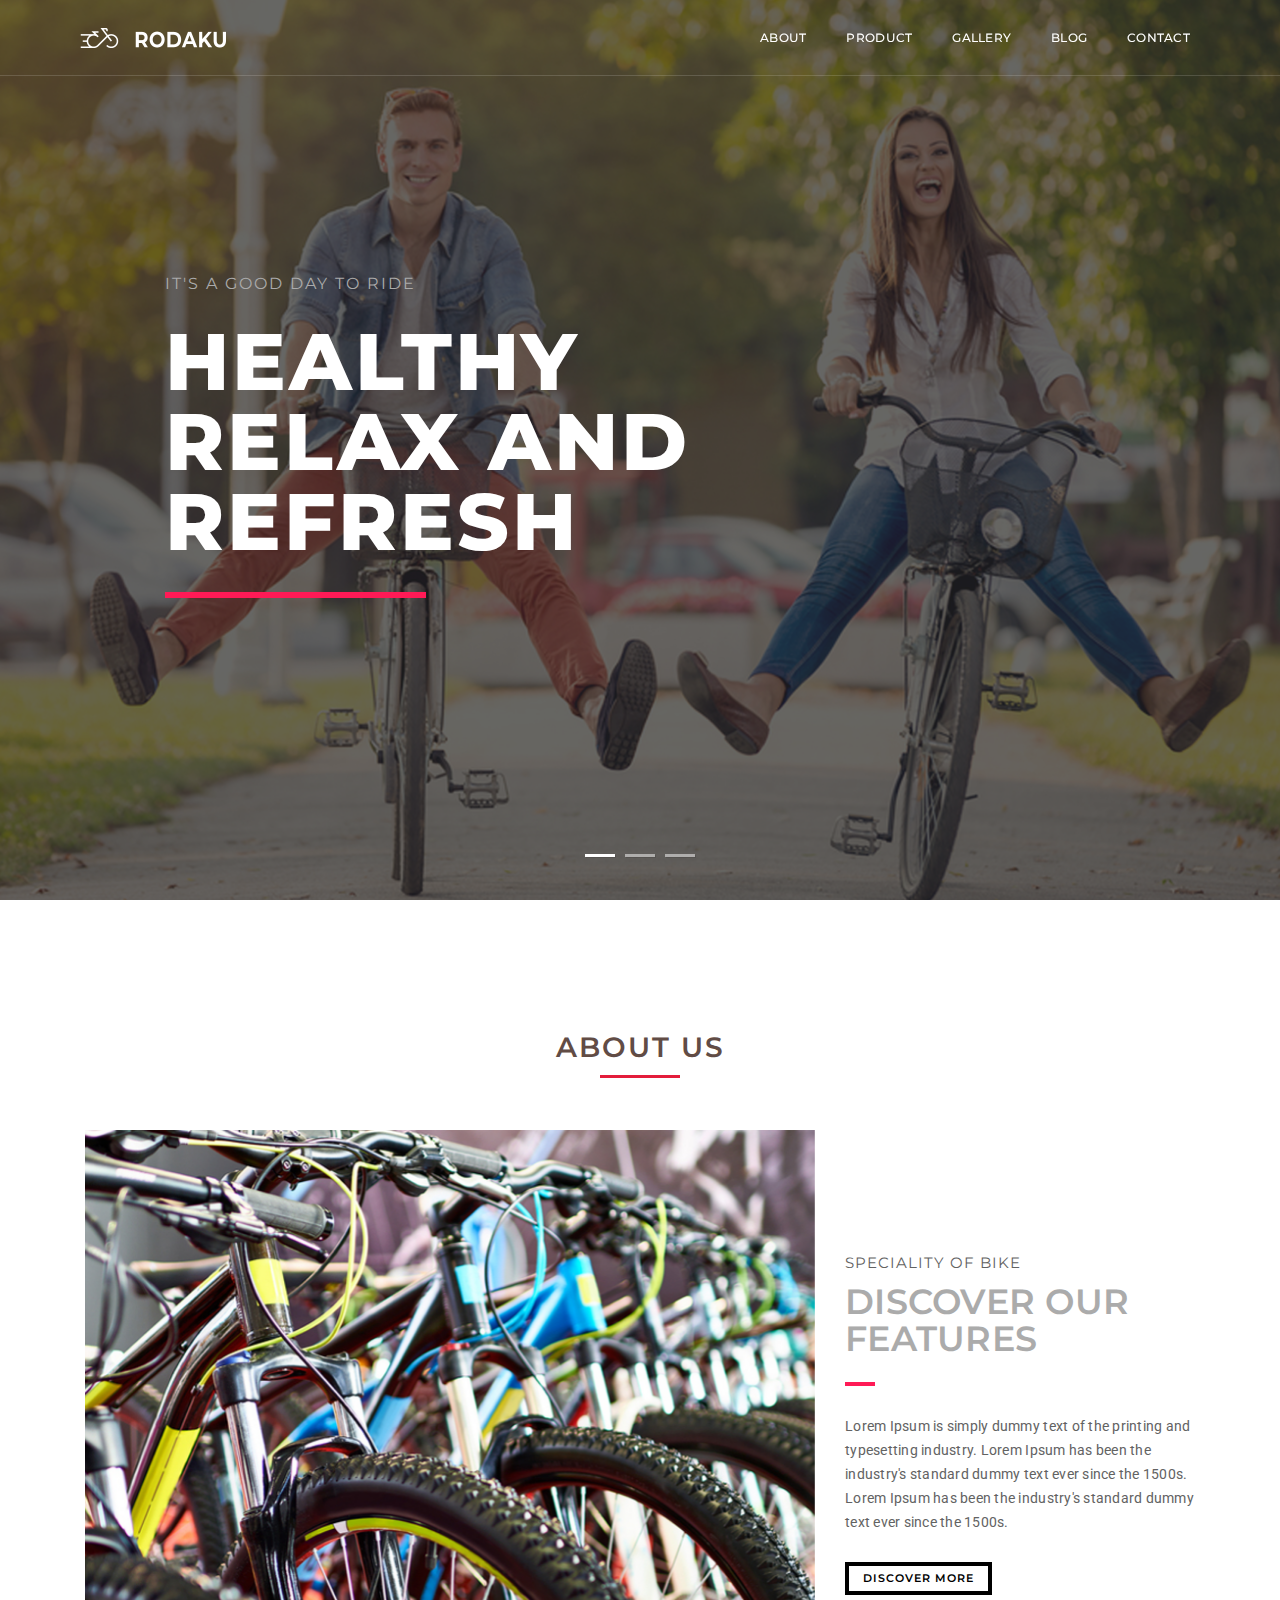
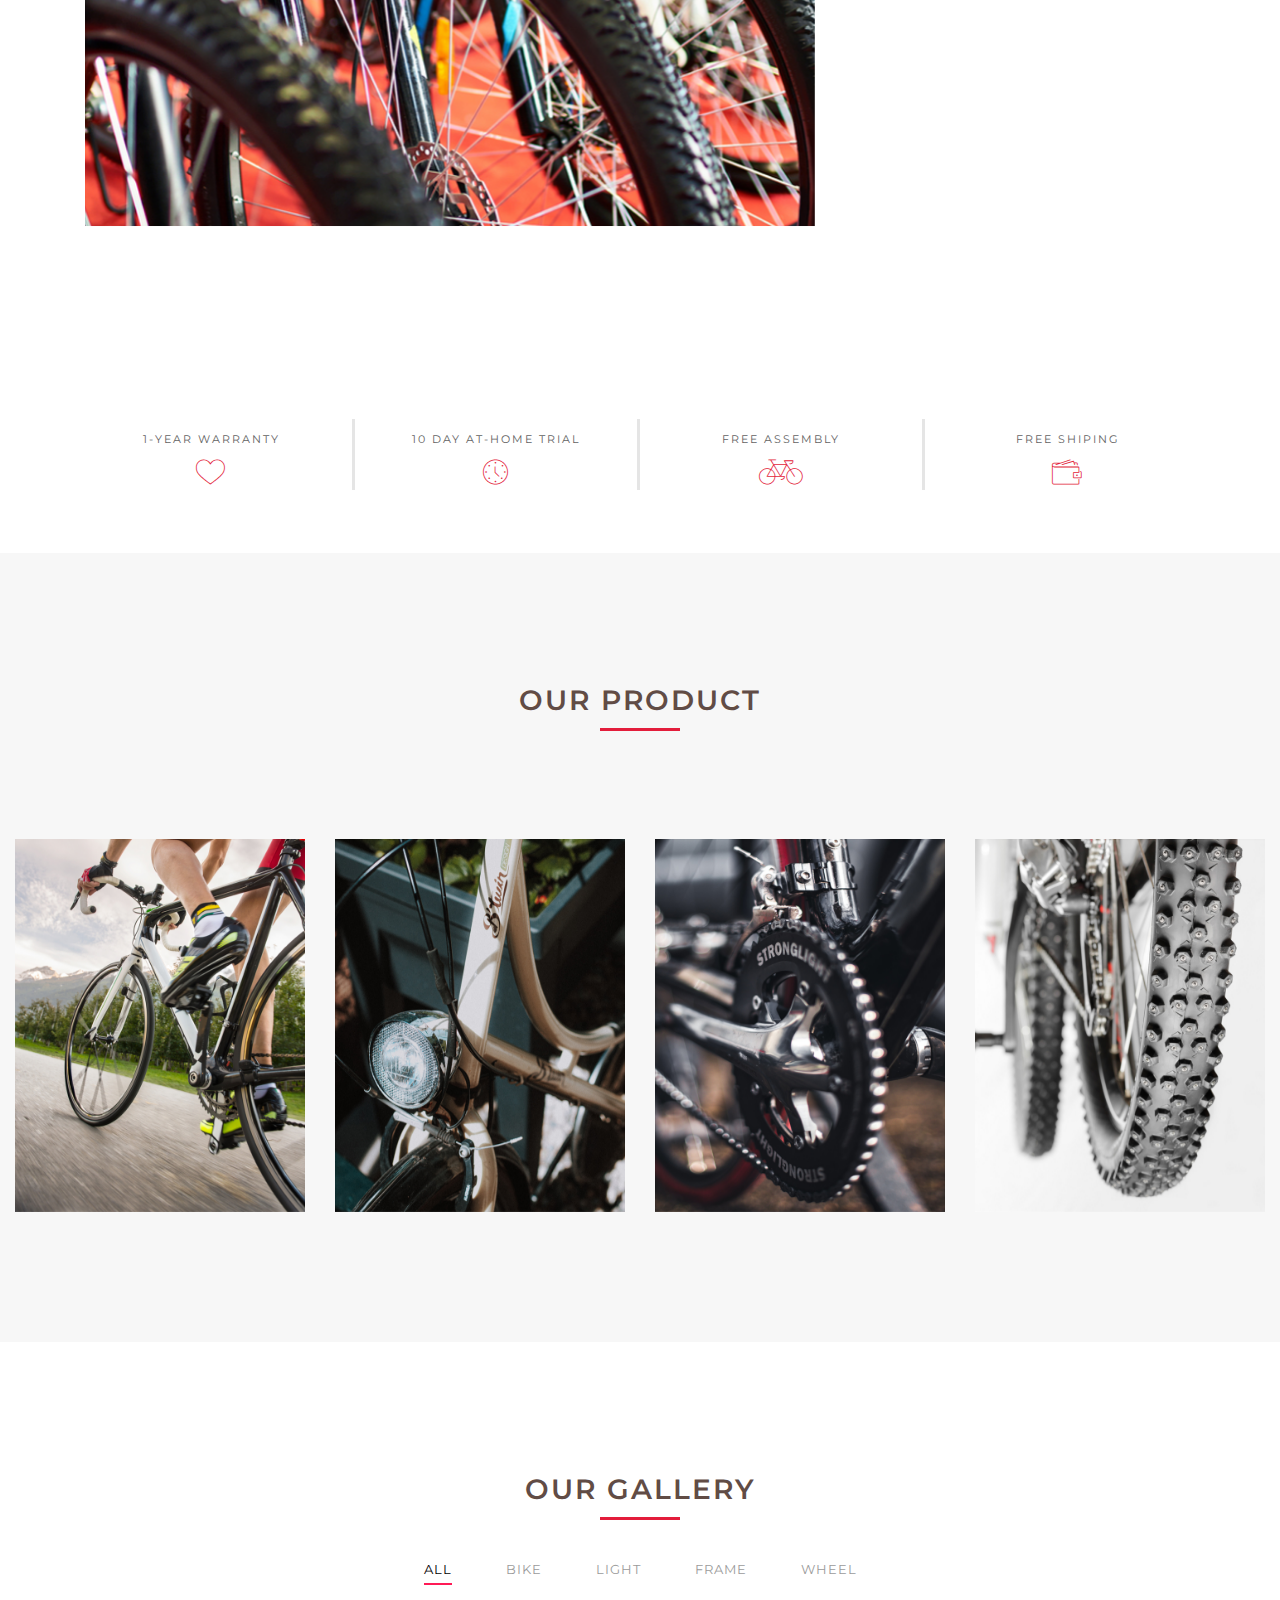
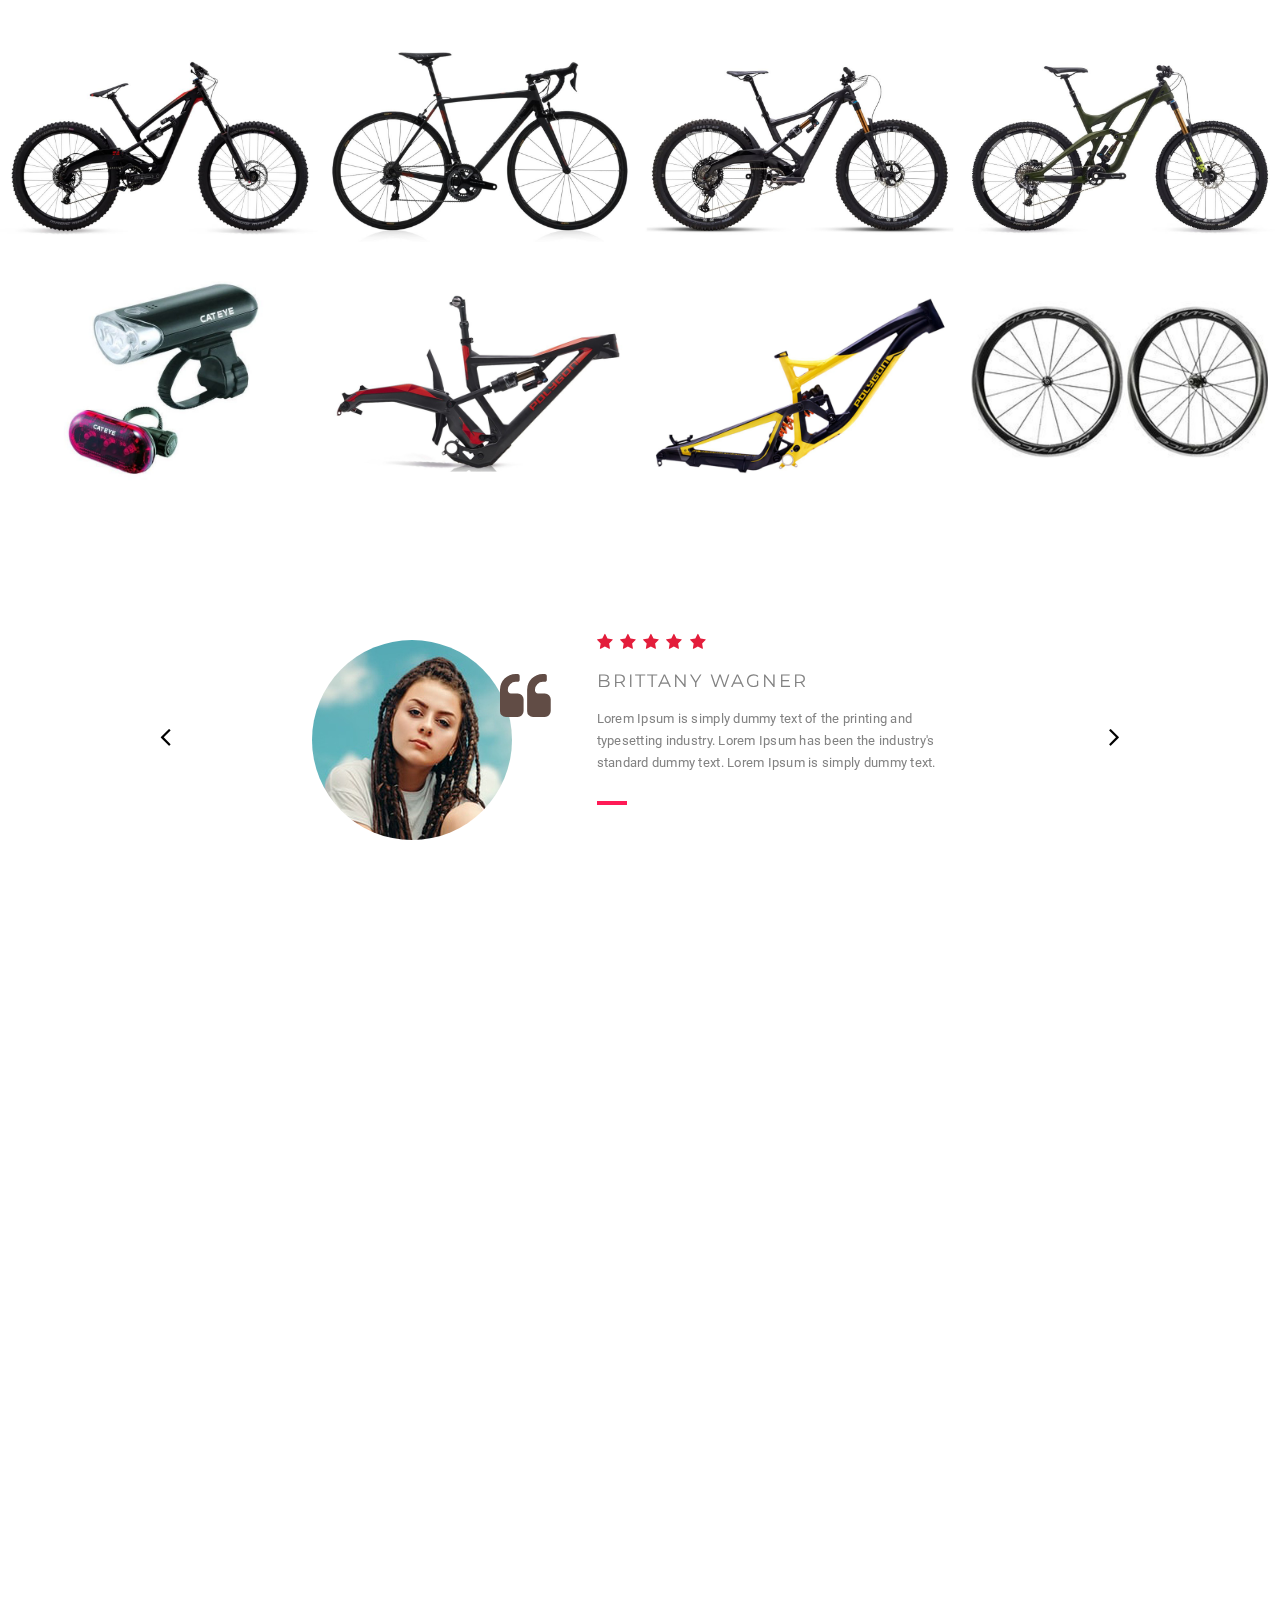
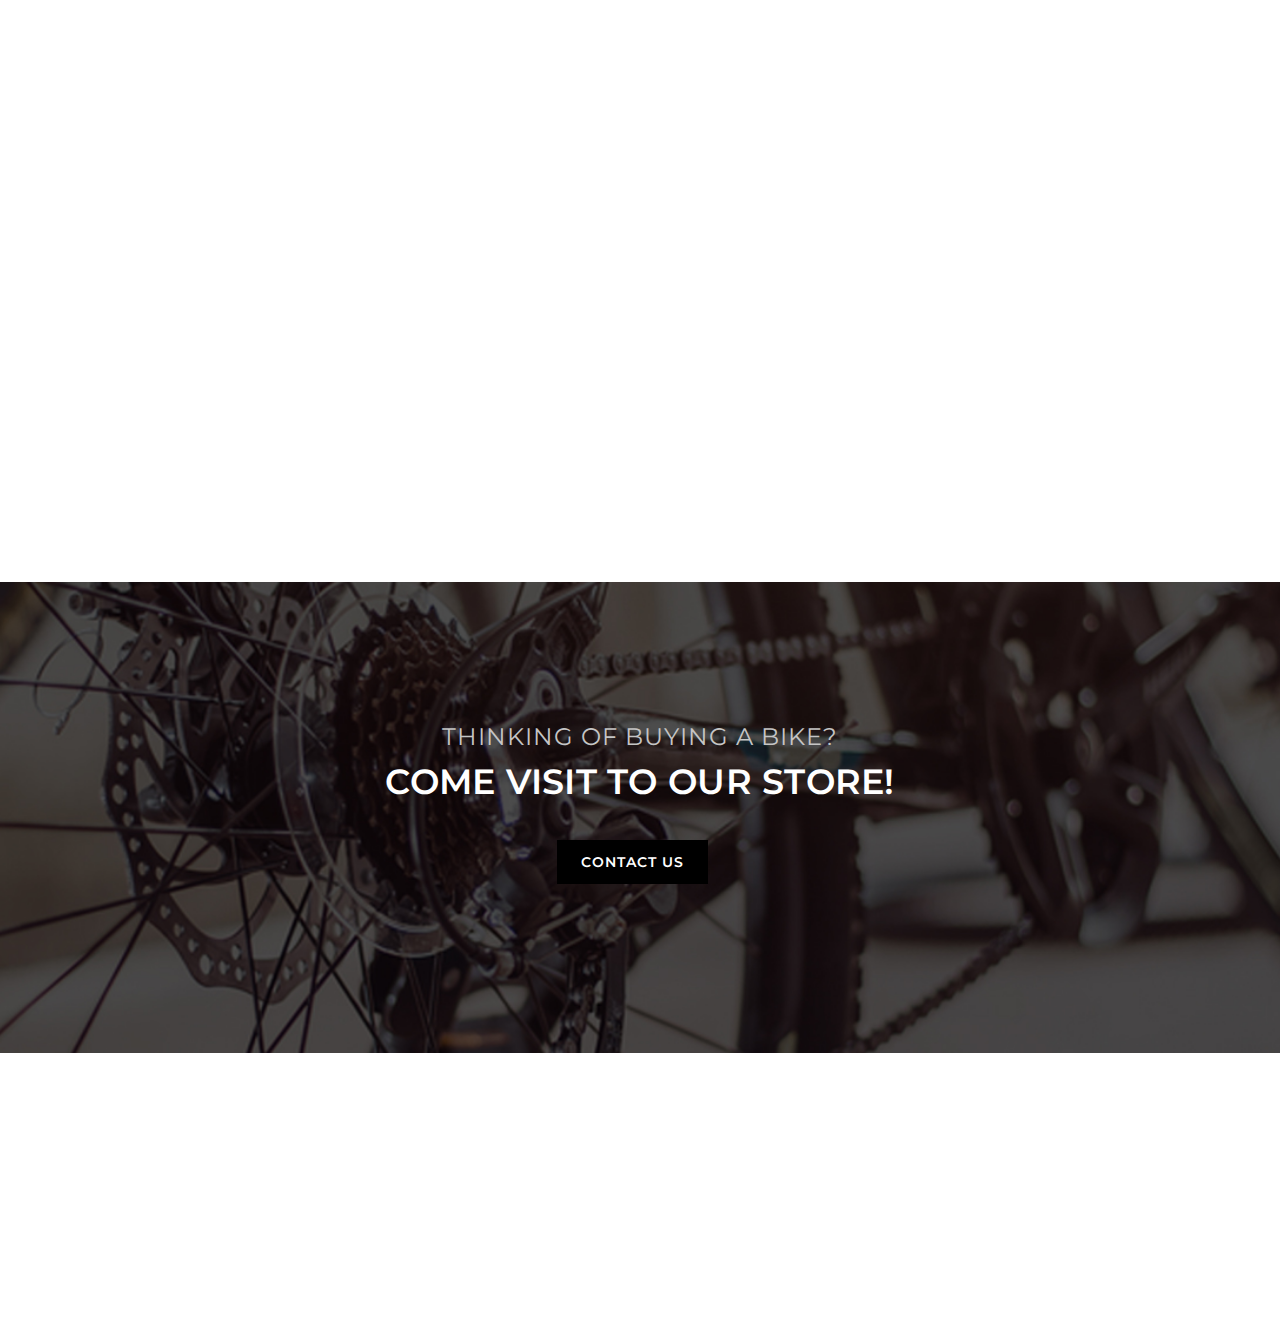
<file: day-4/index.html>
<!DOCTYPE html>
<html class="no-js" lang="en">
  <head>
    <!-- title -->
    <title>Practice Day-4</title>
    <!-- description -->
    <meta name="description" content="ini konten deskripsi" />
    <!-- keywords -->
    <meta name="keywords" content="ini konten kata kunci" />
    <meta charset="utf-8" />
    <meta name="author" content="" />
    <meta
      name="viewport"
      content="width=device-width,initial-scale=1.0,maximum-scale=1"
    />

    <!-- animation -->
    <link rel="stylesheet" href="css/animate.css" />
    <!-- bootstrap -->
    <link rel="stylesheet" href="css/bootstrap.min.css" />
    <!-- et line icon -->
    <link rel="stylesheet" href="css/et-line-icons.css" />
    <!-- font-awesome icon -->
    <link rel="stylesheet" href="css/font-awesome.min.css" />
    <!-- owl carousel -->
    <link rel="stylesheet" href="css/owl.transitions.css" />
    <link rel="stylesheet" href="css/owl.carousel.css" />
    <!-- magnific popup -->
    <link rel="stylesheet" href="css/popup.css" />
    <!-- style -->
    <link rel="stylesheet" href="css/style.css" />
    <!-- responsive css -->
    <link rel="stylesheet" href="css/responsive.css" />
  </head>
  <body style="background-image: url()">
    <!-- navigation -->
    <nav class="navbar no-margin-bottom alt-font without-button">
      <div class="container navigation-menu">
        <div class="row">
          <!-- Brand and toggle -->
          <div class="col-lg-2 col-md-2 navbar-header">
            <button
              type="button"
              class="navbar-toggle collapsed"
              data-toggle="collapse"
              data-target="#bs-example-navbar-collapse-1"
            >
              <span class="sr-only">Toggle navigation</span>
              <span class="icon-bar"></span>
              <span class="icon-bar"></span>
              <span class="icon-bar"></span>
            </button>
            <a class="navbar-brand inner-link" href="#home"
              ><img src="images/Brand.png" alt=""
            /></a>
          </div>
          <div
            class="col-lg-10 col-md-9 col-sm-9 collapse navbar-collapse"
            id="bs-example-navbar-collapse-1"
          >
            <ul class="nav navbar-nav">
              <li><a href="#about" class="inner-link">About</a></li>
              <li><a href="#product" class="inner-link">Product</a></li>
              <li><a href="#gallery" class="inner-link">Gallery</a></li>
              <li><a href="#blog" class="inner-link">Blog</a></li>
              <li><a href="#contact" class="inner-link">Contact</a></li>
            </ul>
          </div>
        </div>
      </div>
    </nav>
    <!-- end navigation -->
    <!-- slider -->
    <section id="home" class="no-padding">
      <div
        class="owl-slider-full owl-carousel owl-theme light-pagination square-pagination dark-pagination-without-next-prev-arrow main-slider"
      >
        <!-- slider item -->
        <div
          class="item owl-bg-img"
          style="background-image: url('images/header-1.jpg')"
        >
          <div class="opacity-medium bg-dark-gray"></div>
          <div class="container full-screen position-relative">
            <div class="col-md-12 slider-typography text-left">
              <div class="slider-text-middle-main">
                <div class="slider-text-middle slider-typography-option3">
                  <div class="col-md-1 no-padding"></div>
                  <div class="col-md-11 no-padding">
                    <p
                      class="white-text text-uppercase letter-spacing-2 light-gray-text alt-font margin-four no-margin-lr no-margin-top"
                    >
                      It's a good day to ride
                    </p>
                    <span
                      class="white-text font-weight-800 letter-spacing-3 alt-font text-uppercase xs-title-extra-large"
                      >Healthy<br />
                      relax and<br />
                      Refresh</span
                    >
                    <div class="bg-fast-pink separator-line-medium-thick"></div>
                  </div>
                </div>
              </div>
            </div>
          </div>
        </div>
        <!-- end slider item -->
        <!-- slider item -->
        <div
          class="item owl-bg-img"
          style="background-image: url('images/header-2.jpg')"
        >
          <div class="opacity-medium bg-dark-gray"></div>
          <div class="container full-screen position-relative">
            <div class="col-md-12 slider-typography text-left">
              <div class="slider-text-middle-main">
                <div class="slider-text-middle slider-typography-option3">
                  <div class="col-md-1 no-padding"></div>
                  <div class="col-md-11 no-padding">
                    <p
                      class="white-text text-uppercase letter-spacing-2 light-gray-text alt-font margin-four no-margin-lr no-margin-top"
                    >
                      It's a good day to ride
                    </p>
                    <span
                      class="white-text font-weight-800 letter-spacing-3 alt-font text-uppercase xs-title-extra-large"
                      >Essence<br />
                      of Natural<br />
                      beauty</span
                    >
                    <div class="bg-fast-pink separator-line-medium-thick"></div>
                  </div>
                </div>
              </div>
            </div>
          </div>
        </div>
        <!-- end slider item -->
        <!-- slider item -->
        <div
          class="item owl-bg-img"
          style="background-image: url('images/header-3.jpg')"
        >
          <div class="opacity-medium bg-dark-gray"></div>
          <div class="container full-screen position-relative">
            <div class="col-md-12 slider-typography text-left">
              <div class="slider-text-middle-main">
                <div class="slider-text-middle slider-typography-option3">
                  <div class="col-md-1 no-padding"></div>
                  <div class="col-md-11 no-padding">
                    <p
                      class="white-text text-uppercase letter-spacing-2 light-gray-text alt-font margin-four no-margin-lr no-margin-top"
                    >
                      It's a good day to ride
                    </p>
                    <span
                      class="white-text font-weight-800 letter-spacing-3 alt-font text-uppercase xs-title-extra-large"
                      >Live Life<br />to the<br />fulles?</span
                    >
                    <div class="bg-fast-pink separator-line-medium-thick"></div>
                  </div>
                </div>
              </div>
            </div>
          </div>
        </div>
        <!-- end slider item -->
      </div>
    </section>
    <!-- end slider -->
    <!-- about section -->
    <section id="about">
      <div class="container sm-text-center">
        <!-- section title -->
        <div class="row">
          <div class="col-md-12 col-sm-12 text-center">
            <h2
              class="title-large alt-font text-uppercase letter-spacing-2 brown-text display-block font-weight-600 margin-one no-margin-top no-margin-lr"
            >
              About Us
            </h2>
            <div
              class="margin-four no-margin-top separator-line-thick-long bg-crimson-red margin-one no-margin-bottom center-col margin-lr-auto"
            ></div>
          </div>
        </div>
        <!-- section title -->
        <!-- section text / image -->
        <div class="row margin-eight no-margin-lr no-margin-bottom">
          <div class="col-md-8 col-sm-12">
            <img src="images/about-1.jpg" alt="" />
          </div>
          <div
            class="col-md-4 col-sm-12 margin-nineteen no-margin-lr sm-no-margin-bottom"
          >
            <span
              class="text-large text-uppercase display-block letter-spacing-1 margin-four no-margin-lr alt-font"
              >Speciality of bike</span
            >
            <span
              class="title-extra-large text-uppercase alt-font font-weight-600 light-gray-text display-block xs-title-medium"
              >Discover our Features</span
            >
            <div
              class="separator-line-thick bg-fast-pink no-margin-lr sm-margin-lr-auto sm-margin-seven"
            ></div>
            <p
              class="text-medium margin-fifteen no-margin-lr sm-width-100 sm-margin-seven xs-margin-seven xs-no-margin-lr"
            >
              Lorem Ipsum is simply dummy text of the printing and typesetting
              industry. Lorem Ipsum has been the industry's standard dummy text
              ever since the 1500s. Lorem Ipsum has been the industry's standard
              dummy text ever since the 1500s.
            </p>
            <a
              class="highlight-button-black-border btn btn-small no-margin-bottom inner-link xs-no-margin"
              href="#menu"
              >Discover More</a
            >
          </div>
        </div>
        <!-- end section text / image -->
      </div>
    </section>
    <!-- end about section -->

    <!-- counter section -->
    <section class="no-padding-top no-padding-bottom">
      <div class="container">
        <div class="row margin-ten no-margin-lr">
          <!-- counter item -->
          <div
            class="col-md-3 col-sm-6 counter-style1 text-center border-right sm-margin-eleven sm-no-margin-lr sm-no-margin-top xs-no-border"
          >
            <span
              class="timer counter-number alt-font font-weight-500 brown-text"
              data-to="780"
              data-speed="7000"
            ></span>
            <span
              class="text-small font-weight-200 letter-spacing-2 text-uppercase margin-seven no-margin-lr display-block alt-font xs-margin-three xs-no-margin-lr"
              >1-Year Warranty</span
            >
            <i class="icon-heart icon-small crimson-red-text"></i>
          </div>
          <!-- end counter item -->
          <!-- counter item -->
          <div
            class="col-md-3 col-sm-6 counter-style1 text-center border-right sm-no-border sm-margin-eleven sm-no-margin-lr sm-no-margin-top"
          >
            <span
              class="timer counter-number alt-font font-weight-500 brown-text"
              data-to="987"
              data-speed="7000"
            ></span>
            <span
              class="text-small font-weight-200 letter-spacing-2 text-uppercase margin-seven no-margin-lr display-block alt-font xs-margin-three xs-no-margin-lr"
              >10 day at-home trial</span
            >
            <i class="icon-clock icon-small crimson-red-text"></i>
          </div>
          <!-- end counter item -->
          <!-- counter item -->
          <div
            class="col-md-3 col-sm-6 counter-style1 text-center border-right xs-no-border xs-margin-eleven xs-no-margin-lr xs-no-margin-top"
          >
            <span
              class="timer counter-number alt-font font-weight-500 brown-text"
              data-to="350"
              data-speed="7000"
            ></span>
            <span
              class="text-small font-weight-200 letter-spacing-2 text-uppercase margin-seven no-margin-lr display-block alt-font xs-margin-three xs-no-margin-lr"
              >Free assembly</span
            >
            <i class="icon-bike icon-small crimson-red-text"></i>
          </div>
          <!-- end counter item -->
          <!-- counter item -->
          <div class="col-md-3 col-sm-6 counter-style1 text-center">
            <span
              class="timer counter-number alt-font font-weight-500 brown-text"
              data-to="166"
              data-speed="7000"
            ></span>
            <span
              class="text-small font-weight-200 letter-spacing-2 text-uppercase margin-seven no-margin-lr display-block alt-font xs-margin-three xs-no-margin-lr"
              >Free Shiping</span
            >
            <i class="icon-wallet icon-small crimson-red-text"></i>
          </div>
          <!-- end counter item -->
        </div>
      </div>
    </section>
    <!-- end counter section -->

    <!-- product section -->
    <section id="product" class="overflow-hidden bg-light-gray">
      <div class="container">
        <!-- section title -->
        <div class="row margin-eighteen no-margin-top no-margin-lr">
          <div class="col-md-12 col-sm-12 text-center">
            <h2
              class="title-large alt-font text-uppercase letter-spacing-2 brown-text display-block font-weight-600 margin-one no-margin-top"
            >
              Our Product
            </h2>
            <div
              class="no-margin-top separator-line-thick-long bg-crimson-red no-margin-bottom center-col margin-lr-auto"
            ></div>
          </div>
        </div>
        <!-- end section title -->
      </div>
      <div class="container-fluid no-margin-tb no-margin-lr">
        <div class="row">
          <!-- product -->
          <div
            class="col-md-3 col-sm-6 text-center product-bio overflow-hidden"
          >
            <!-- product image -->
            <div class="product-img">
              <img src="images/cat-product-1.jpg" alt="" />
            </div>
            <!-- end product image -->
            <!-- product bio -->
            <div
              class="product-details padding-seventeen no-padding-lr center-col text-center bg-dark-gray"
            >
              <div
                class="separator-line-thick bg-fast-pink margin-lr-auto margin-fourteen no-margin-top xs-margin-six xs-no-margin-top xs-margin-lr-auto"
              ></div>
              <span
                class="title-small font-weight-100 letter-spacing-2 alt-font white-text text-uppercase display-block"
                >bike Set</span
              >
              <span
                class="text-small letter-spacing-2 text-uppercase alt-font light-gray-text"
                >Lorem, ipsum.</span
              >
              <p
                class="text-medium margin-nine width-80 margin-lr-auto no-margin-bottom light-gray-text xs-margin-five xs-no-margin-bottom xs-margin-lr-auto"
              >
                Lorem Ipsum is simply dummy text of the printing and typesetting
                industry. Lorem Ipsum has been standard.
              </p>
            </div>
            <!-- end product bio -->
          </div>
          <!-- end product -->
          <!-- product -->
          <div
            class="col-md-3 col-sm-6 text-center product-bio overflow-hidden"
          >
            <!-- product image -->
            <div class="product-img">
              <img src="images/cat-product-2.jpg" alt="" />
            </div>
            <!-- end product image -->
            <!-- product bio -->
            <div
              class="product-details padding-seventeen no-padding-lr center-col text-center bg-dark-gray"
            >
              <div
                class="separator-line-thick bg-fast-pink margin-lr-auto margin-fourteen no-margin-top xs-margin-six xs-no-margin-top xs-margin-lr-auto"
              ></div>
              <span
                class="title-small font-weight-100 letter-spacing-2 alt-font white-text text-uppercase display-block"
                >Bike Light set</span
              >
              <span
                class="text-small letter-spacing-2 text-uppercase alt-font light-gray-text"
                >Lorem, ipsum.</span
              >
              <p
                class="text-medium margin-nine width-80 margin-lr-auto no-margin-bottom light-gray-text xs-margin-five xs-no-margin-bottom xs-margin-lr-auto"
              >
                Lorem Ipsum is simply dummy text of the printing and typesetting
                industry. Lorem Ipsum has been standard.
              </p>
            </div>
            <!-- end product bio -->
          </div>
          <!-- end product -->
          <!-- product -->
          <div
            class="col-md-3 col-sm-6 text-center product-bio overflow-hidden"
          >
            <!-- product image -->
            <div class="product-img">
              <img src="images/cat-product-3.jpg" alt="" />
            </div>
            <!-- end product image -->
            <!-- product bio -->
            <div
              class="product-details padding-seventeen no-padding-lr center-col text-center bg-dark-gray"
            >
              <div
                class="separator-line-thick bg-fast-pink margin-lr-auto margin-fourteen no-margin-top xs-margin-six xs-no-margin-top xs-margin-lr-auto"
              ></div>
              <span
                class="title-small font-weight-100 letter-spacing-2 alt-font white-text text-uppercase display-block"
                >MTB Frame Set</span
              >
              <span
                class="text-small letter-spacing-2 text-uppercase alt-font light-gray-text"
                >Lorem, ipsum.</span
              >
              <p
                class="text-medium margin-nine width-80 margin-lr-auto no-margin-bottom light-gray-text xs-margin-five xs-no-margin-bottom xs-margin-lr-auto"
              >
                Lorem Ipsum is simply dummy text of the printing and typesetting
                industry. Lorem Ipsum has been standard.
              </p>
            </div>
            <!-- end product bio -->
          </div>
          <!-- end product -->
          <!-- product -->
          <div
            class="col-md-3 col-sm-6 text-center product-bio overflow-hidden"
          >
            <!-- product image -->
            <div class="product-img">
              <img src="images/cat-product-4.jpg" alt="" />
            </div>
            <!-- end product image -->
            <!-- product bio -->
            <div
              class="product-details padding-seventeen no-padding-lr center-col text-center bg-dark-gray"
            >
              <div
                class="separator-line-thick bg-fast-pink margin-lr-auto margin-fourteen no-margin-top xs-margin-six xs-no-margin-top xs-margin-lr-auto"
              ></div>
              <span
                class="title-small font-weight-100 letter-spacing-2 alt-font white-text text-uppercase display-block"
                >wheel set</span
              >
              <span
                class="text-small letter-spacing-2 text-uppercase alt-font light-gray-text"
                >Lorem, ipsum.</span
              >
              <p
                class="text-medium margin-nine width-80 margin-lr-auto no-margin-bottom light-gray-text xs-margin-five xs-no-margin-bottom xs-margin-lr-auto"
              >
                Lorem Ipsum is simply dummy text of the printing and typesetting
                industry. Lorem Ipsum has been standard.
              </p>
            </div>
            <!-- end product bio -->
          </div>
          <!-- end product -->
        </div>
      </div>
    </section>
    <!-- end product section -->

    <!-- photo gallery section -->
    <section id="gallery" class="no-padding-bottom work-4col">
      <div class="container">
        <!-- section title -->
        <div class="row margin-five no-margin-top no-margin-lr">
          <div class="col-md-12 col-sm-12 text-center">
            <h2
              class="title-large alt-font text-uppercase letter-spacing-2 brown-text display-block font-weight-600 margin-one no-margin-top"
            >
              Our Gallery
            </h2>
            <div
              class="margin-four no-margin-top separator-line-thick-long bg-crimson-red margin-one no-margin-bottom center-col margin-lr-auto"
            ></div>
          </div>
        </div>
        <!-- end section title -->
      </div>
      <div class="container-fluid">
        <div class="row">
          <div
            class="col-lg-6 col-md-12 center-col margin-lr-auto text-center margin-five no-margin-lr no-margin-top xs-margin-nine xs-no-margin-lr xs-no-margin-top"
          >
            <!-- filter navigation -->
            <ul
              class="portfolio-filter nav nav-tabs portfolio-filter-tab-style-2 alt-font text-uppercase letter-spacing-1 xs-width-100"
            >
              <li class="nav active xs-display-inline">
                <a href="#" data-filter="*">All</a>
              </li>
              <li class="nav xs-display-inline">
                <a href="#" data-filter=".bike">bike</a>
              </li>
              <li class="nav xs-display-inline">
                <a href="#" data-filter=".light">light</a>
              </li>
              <li class="nav xs-display-inline">
                <a href="#" data-filter=".frame">frame</a>
              </li>
              <li class="nav xs-display-inline">
                <a href="#" data-filter=".wheel">wheel</a>
              </li>
            </ul>
            <!-- end filter navigation -->
          </div>
        </div>
        <div class="row">
          <div class="grid-gallery grid-style2 overflow-hidden">
            <div class="tab-content">
              <ul class="masonry-items grid lightbox-gallery">
                <!-- gallery item -->
                <li class="bike">
                  <figure>
                    <div class="gallery-img">
                      <a href="images/bike-1.png" title="XQUARONE DH8 - $255.55"
                        ><img src="images/bike-1.png" alt=""
                      /></a>
                    </div>
                    <figcaption>
                      <h3
                        class="text-large alt-font text-uppercase letter-spacing-2"
                      >
                        XQUARONE DH8
                      </h3>
                      <span
                        class="text-small alt-font text-uppercase letter-spacing-2 font-weight-100"
                        >Starting from - $255.55</span
                      >
                    </figcaption>
                  </figure>
                </li>
                <!-- end gallery item -->
                <!-- gallery item -->
                <li class="bike">
                  <figure>
                    <div class="gallery-img">
                      <a
                        href="images/bike-2.jpg"
                        title="Helios LT9X Ace - $349.99"
                        ><img src="images/bike-2.jpg" alt=""
                      /></a>
                    </div>
                    <figcaption>
                      <h3
                        class="text-large alt-font text-uppercase letter-spacing-2"
                      >
                        Helios LT9X Ace
                      </h3>
                      <span
                        class="text-small alt-font text-uppercase letter-spacing-2 font-weight-100"
                        >Starting from - $349.99</span
                      >
                    </figcaption>
                  </figure>
                </li>
                <!-- end gallery item -->
                <!-- gallery item -->
                <li class="bike">
                  <figure>
                    <div class="gallery-img">
                      <a href="images/bike-3.jpg" title="Xquarone EX9 - $105.55"
                        ><img src="images/bike-3.jpg" alt=""
                      /></a>
                    </div>
                    <figcaption>
                      <h3
                        class="text-large alt-font text-uppercase letter-spacing-2"
                      >
                        Xquarone EX9
                      </h3>
                      <span
                        class="text-small alt-font text-uppercase letter-spacing-2 font-weight-100"
                        >Starting From - $105.55</span
                      >
                    </figcaption>
                  </figure>
                </li>
                <!-- end gallery item -->
                <!-- gallery item -->
                <li class="bike">
                  <figure>
                    <div class="gallery-img">
                      <a
                        href="images/bike-4.jpg"
                        title="Collosus N9 XX1 - $209.25"
                        ><img src="images/bike-4.jpg" alt=""
                      /></a>
                    </div>
                    <figcaption>
                      <h3
                        class="text-large alt-font text-uppercase letter-spacing-2"
                      >
                        Collosus N9 XX1
                      </h3>
                      <span
                        class="text-small alt-font text-uppercase letter-spacing-2 font-weight-100"
                        >Starting From - $209.25</span
                      >
                    </figcaption>
                  </figure>
                </li>
                <!-- end gallery item -->
                <!-- gallery item -->
                <li class="light">
                  <figure>
                    <div class="gallery-img">
                      <a
                        href="images/light-1.jpg"
                        title="Cat Eye EL 135 & LD 135 - $25.55"
                        ><img src="images/light-1.jpg" alt=""
                      /></a>
                    </div>
                    <figcaption>
                      <h3
                        class="text-large alt-font text-uppercase letter-spacing-2"
                      >
                        Cat Eye EL 135 & LD 135
                      </h3>
                      <span
                        class="text-small alt-font text-uppercase letter-spacing-2 font-weight-100"
                        >Starting from - $25.55</span
                      >
                    </figcaption>
                  </figure>
                </li>
                <!-- end gallery item -->
                <!-- gallery item -->
                <li class="frame">
                  <figure>
                    <div class="gallery-img">
                      <a
                        href="images/frame-1.jpg"
                        title="XQUARONE EX9 - $399.90"
                        ><img src="images/frame-1.jpg" alt=""
                      /></a>
                    </div>
                    <figcaption>
                      <h3
                        class="text-large alt-font text-uppercase letter-spacing-2"
                      >
                        XQUARONE EX9 Frame set
                      </h3>
                      <span
                        class="text-small alt-font text-uppercase letter-spacing-2 font-weight-100"
                        >Starting From- $399.90</span
                      >
                    </figcaption>
                  </figure>
                </li>
                <!-- end gallery item -->
                <!-- gallery item -->
                <li class="frame">
                  <figure>
                    <div class="gallery-img">
                      <a
                        href="images/frame-2.jpg"
                        title="Collosus DH9 2016 - $235.55"
                        ><img src="images/frame-2.jpg" alt=""
                      /></a>
                    </div>
                    <figcaption>
                      <h3
                        class="text-large alt-font text-uppercase letter-spacing-2"
                      >
                        Collosus DH9 2016
                      </h3>
                      <span
                        class="text-small alt-font text-uppercase letter-spacing-2 font-weight-100"
                        >Starting From - $235.55</span
                      >
                    </figcaption>
                  </figure>
                </li>
                <!-- end gallery item -->
                <!-- gallery item -->
                <li class="wheel">
                  <figure>
                    <div class="gallery-img">
                      <a
                        href="images/wheel-1.jpg"
                        title="Ace R9100 C60 - $211.35"
                        ><img src="images/wheel-1.jpg" alt=""
                      /></a>
                    </div>
                    <figcaption>
                      <h3
                        class="text-large alt-font text-uppercase letter-spacing-2"
                      >
                        Ace R9100 C60
                      </h3>
                      <span
                        class="text-small alt-font text-uppercase letter-spacing-2 font-weight-100"
                        >Starting from - $211.35</span
                      >
                    </figcaption>
                  </figure>
                </li>
                <!-- end gallery item -->
              </ul>
            </div>
          </div>
        </div>
      </div>
    </section>
    <!-- end photo gallery section -->

    <!-- testimonials section -->
    <section>
      <div class="container">
        <div class="row">
          <div class="col-md-10 col-sm-10 no-padding center-col">
            <!-- testimonials slider -->
            <div
              class="owl-slider-full owl-carousel owl-theme dark-pagination owl-no-pagination owl-prev-next-simple"
            >
              <!-- slider item -->
              <div class="item">
                <div
                  class="col-lg-9 col-md-11 col-sm-9 col-xs-10 center-col margin-lr-auto testimonial-style2"
                >
                  <div
                    class="col-md-5 col-sm-12 testimonial-style2-img sm-text-center sm-margin-five sm-no-margin-lr sm-no-margin-top"
                  >
                    <img src="images/person-3.jpg" alt="" />
                  </div>
                  <div class="col-md-7 col-sm-12 sm-text-center">
                    <div>
                      <i
                        class="fa fa-star crimson-red-text icon-extra-small"
                      ></i
                      ><i
                        class="fa fa-star icon-extra-small crimson-red-text"
                      ></i
                      ><i
                        class="fa fa-star icon-extra-small crimson-red-text"
                      ></i
                      ><i
                        class="fa fa-star icon-extra-small crimson-red-text"
                      ></i
                      ><i
                        class="fa fa-star icon-extra-small crimson-red-text"
                      ></i>
                    </div>
                    <span class="margin-seven no-margin-lr name alt-font"
                      >Brittany Wagner</span
                    >
                    <p class="text-large width-90 sm-width-100">
                      Lorem Ipsum is simply dummy text of the printing and
                      typesetting industry. Lorem Ipsum has been the industry's
                      standard dummy text. Lorem Ipsum is simply dummy text.
                    </p>
                    <div
                      class="separator-line-thick bg-fast-pink no-margin-lr sm-margin-lr-auto"
                    ></div>
                  </div>
                </div>
              </div>
              <!-- end slider item -->
              <!-- slider item -->
              <div class="item">
                <div
                  class="col-lg-9 col-md-11 col-sm-9 col-xs-10 center-col margin-lr-auto testimonial-style2"
                >
                  <div
                    class="col-md-5 col-sm-12 testimonial-style2-img sm-text-center sm-margin-five sm-no-margin-lr sm-no-margin-top"
                  >
                    <img src="images/person-2.jpg" alt="" />
                  </div>
                  <div class="col-md-7 col-sm-12 sm-text-center">
                    <div>
                      <i
                        class="fa fa-star crimson-red-text icon-extra-small"
                      ></i
                      ><i
                        class="fa fa-star icon-extra-small crimson-red-text"
                      ></i
                      ><i
                        class="fa fa-star icon-extra-small crimson-red-text"
                      ></i
                      ><i
                        class="fa fa-star icon-extra-small crimson-red-text"
                      ></i
                      ><i
                        class="fa fa-star icon-extra-small crimson-red-text"
                      ></i>
                    </div>
                    <span class="margin-seven no-margin-lr name alt-font"
                      >Yuvraj Singh</span
                    >
                    <p class="text-large width-90 sm-width-100">
                      Lorem Ipsum is simply dummy text of the printing and
                      typesetting industry. Lorem Ipsum has been the industry's
                      standard dummy text. Lorem Ipsum is simply dummy text.
                    </p>
                    <div
                      class="separator-line-thick bg-fast-pink no-margin-lr sm-margin-lr-auto"
                    ></div>
                  </div>
                </div>
              </div>
              <!-- end slider item -->
              <!-- slider item -->
              <div class="item">
                <div
                  class="col-lg-9 col-md-11 col-sm-9 col-xs-10 center-col margin-lr-auto testimonial-style2"
                >
                  <div
                    class="col-md-5 col-sm-12 testimonial-style2-img sm-text-center sm-margin-five sm-no-margin-lr sm-no-margin-top"
                  >
                    <img src="images/person-1.jpg" alt="" />
                  </div>
                  <div class="col-md-7 col-sm-12 sm-text-center">
                    <div>
                      <i
                        class="fa fa-star crimson-red-text icon-extra-small"
                      ></i
                      ><i
                        class="fa fa-star icon-extra-small crimson-red-text"
                      ></i
                      ><i
                        class="fa fa-star icon-extra-small crimson-red-text"
                      ></i
                      ><i
                        class="fa fa-star icon-extra-small crimson-red-text"
                      ></i
                      ><i
                        class="fa fa-star icon-extra-small crimson-red-text"
                      ></i>
                    </div>
                    <span class="margin-seven no-margin-lr name alt-font"
                      >Amrit Mccullough</span
                    >
                    <p class="text-large width-90 sm-width-100">
                      Lorem Ipsum is simply dummy text of the printing and
                      typesetting industry. Lorem Ipsum has been the industry's
                      standard dummy text. Lorem Ipsum is simply dummy text.
                    </p>
                    <div
                      class="separator-line-thick bg-fast-pink no-margin-lr sm-margin-lr-auto"
                    ></div>
                  </div>
                </div>
              </div>
              <!-- end slider item -->
            </div>
            <!-- end testimonials slider -->
          </div>
        </div>
      </div>
    </section>
    <!-- end testimonials section -->

    <!-- blog section -->
    <section id="blog" class="wow fadeIn no-padding">
      <div class="container-fluid">
        <div class="row">
          <!-- section title -->
          <div
            class="col-md-6 col-sm-6 col-xs-12 no-padding blog-title sm-min-height-auto"
          >
            <div class="blog-section">
              <span
                class="title-extra-large alt-font font-weight-600 text-uppercase black-text display-block sm-title-large no-margin-lr sm-margin-lr-auto margin-five"
                >Recent Blog</span
              >

              <h2
                class="alt-font text-uppercase font-weight-500 gray-text md-title-large sm-title-medium xs-br-display-none"
              >
                Lorem ipsum dolor,<br />
                sit amet<br />
                consectetur adipisicing elit.<br />
                Hic, quam.<br />
                cupiditate mollitia.
              </h2>
              <a
                class="highlight-button-black-border btn btn-small inner-link xs-no-margin no-margin-lr sm-margin-lr-auto margin-ten"
                href="#contact"
                >Contact Us</a
              >
            </div>
          </div>
          <!-- section image -->
          <div
            class="col-md-6 col-sm-6 col-xs-12 no-padding blog-title cover-background overflow-hidden"
            style="background-image: url('images/blog-0.jpg')"
          ></div>
          <!-- end section image -->
          <!-- end section title -->
        </div>
      </div>
    </section>
    <section class="wow fadeIn no-padding-tb">
      <div class="container sm-container-fluid">
        <div class="row blog-post-style6">
          <div class="col-md-6 col-sm-6 col-xs-12 no-padding">
            <!-- blog item -->
            <div class="col-md-12 no-padding">
              <article class="col-md-12 col-sm-12 col-xs-12 no-padding">
                <div class="col-md-12 col-sm-12 col-xs-12 no-padding bg-white">
                  <!-- blog image -->
                  <div
                    class="col-md-6 col-sm-6 col-xs-6 no-padding post-thumbnail overflow-hidden"
                  >
                    <a href=""><img src="images/blog-1.jpg" alt="" /></a>
                  </div>
                  <!-- end blog image -->
                  <div
                    class="col-md-6 col-sm-6 col-xs-6 no-padding post-details-arrow"
                  >
                    <div class="post-details">
                      <span
                        class="text-small text-uppercase letter-spacing-2 alt-font light-gray-text"
                        >15 september 2020</span
                      >
                      <span
                        class="text-large text-uppercase display-block alt-font margin-twelve no-margin-lr sm-text-medium xs-text-medium"
                        ><a
                          href=""
                          class="xs-display-inline-block xs-text-small"
                          >Lorem ipsum dolor sit, amet consectetur
                          adipisicing.</a
                        ></span
                      >
                      <div
                        class="separator-line-thick bg-crimson-red margin-twenty-four no-margin-bottom no-margin-lr"
                      ></div>
                    </div>
                  </div>
                </div>
              </article>
            </div>
            <!-- end blog item -->
            <!-- blog item -->
            <div class="col-md-12 no-padding">
              <article class="col-md-12 col-sm-12 col-xs-12 no-padding">
                <div class="col-md-12 col-sm-12 col-xs-12 no-padding bg-white">
                  <div
                    class="col-md-6 col-sm-6 col-xs-6 no-padding post-details-arrow position-left"
                  >
                    <div class="post-details">
                      <span
                        class="text-small text-uppercase letter-spacing-2 alt-font light-gray-text"
                        >14 september 2020</span
                      >
                      <span
                        class="text-large text-uppercase display-block alt-font margin-twelve no-margin-lr sm-text-medium xs-text-medium"
                        ><a
                          href=""
                          class="xs-display-inline-block xs-text-small"
                          >Lorem ipsum dolor sit amet consectetur
                          adipisicing.</a
                        ></span
                      >
                      <div
                        class="separator-line-thick bg-crimson-red margin-twenty-four no-margin-bottom no-margin-lr"
                      ></div>
                    </div>
                  </div>
                  <!-- blog image -->
                  <div
                    class="col-md-6 col-sm-6 col-xs-6 no-padding post-thumbnail overflow-hidden pull-right"
                  >
                    <a href=""><img src="images/blog-2.jpg" alt="" /></a>
                  </div>
                  <!-- end blog image -->
                </div>
              </article>
            </div>
            <!-- end blog item -->
          </div>
          <div class="col-md-6 col-sm-6 col-xs-12 no-padding">
            <!-- blog item -->
            <div class="col-md-12 col-sm-12 no-padding">
              <article class="col-md-12 col-sm-12 col-xs-12 no-padding">
                <div class="col-md-12 col-sm-12 col-xs-12 no-padding bg-white">
                  <!-- blog image -->
                  <div
                    class="col-md-6 col-sm-6 col-xs-6 no-padding post-thumbnail overflow-hidden"
                  >
                    <a href=""><img src="images/blog-3.jpg" alt="" /></a>
                  </div>
                  <!-- end blog image -->
                  <div
                    class="col-md-6 col-sm-6 col-xs-6 no-padding post-details-arrow"
                  >
                    <div class="post-details">
                      <span
                        class="text-small text-uppercase letter-spacing-2 alt-font light-gray-text"
                        >10 september 2020</span
                      >
                      <span
                        class="text-large text-uppercase display-block alt-font margin-twelve no-margin-lr sm-text-medium xs-text-medium"
                        ><a
                          href=""
                          class="xs-display-inline-block xs-text-small"
                          >Lorem ipsum dolor sit amet consectetur
                          adipisicing.</a
                        ></span
                      >
                      <div
                        class="separator-line-thick bg-crimson-red margin-twenty-four no-margin-bottom no-margin-lr"
                      ></div>
                    </div>
                  </div>
                </div>
              </article>
            </div>
            <!-- end blog item -->
            <!-- blog item -->
            <div class="col-md-12 no-padding">
              <article class="col-md-12 col-sm-12 col-xs-12 no-padding">
                <div class="col-md-12 col-sm-12 col-xs-12 no-padding bg-white">
                  <div
                    class="col-md-6 col-sm-6 col-xs-6 no-padding post-details-arrow position-left"
                  >
                    <div class="post-details">
                      <span
                        class="text-small text-uppercase letter-spacing-2 alt-font light-gray-text"
                        >13 september 2020</span
                      >
                      <span
                        class="text-large text-uppercase display-block alt-font margin-twelve no-margin-lr sm-text-medium xs-text-medium"
                        ><a
                          href=""
                          class="xs-display-inline-block xs-text-small"
                          >Lorem ipsum, dolor sit amet consectetur
                          adipisicing.</a
                        ></span
                      >
                      <div
                        class="separator-line-thick bg-crimson-red margin-twenty-four no-margin-bottom no-margin-lr"
                      ></div>
                    </div>
                  </div>
                  <!-- blog image -->
                  <div
                    class="col-md-6 col-sm-6 col-xs-6 no-padding post-thumbnail overflow-hidden pull-right"
                  >
                    <a href=""><img src="images/blog-4.jpg" alt="" /></a>
                  </div>
                  <!-- end blog image -->
                </div>
              </article>
            </div>
            <!-- end blog item -->
          </div>
        </div>
      </div>
    </section>
    <!-- end blog section -->

    <!-- Contact section -->
    <section
      id="contact"
      class="cover-background"
      style="background-image: url('images/contact-2.jpg')"
    >
      <div class="container">
        <div class="row">
          <div class="col-md-12 col-sm-12 text-center">
            <span
              class="title-medium text-uppercase display-block letter-spacing-1 margin-one no-margin-lr alt-font xs-text-large font-weight-500 light-gray-text2"
              >Thinking of buying a bike?</span
            >
            <h2
              class="title-extra-large text-uppercase alt-font font-weight-600 white-text display-block xs-title-large"
            >
              Come Visit To Our store!
            </h2>
            <a
              href="#contact"
              class="highlight-button-dark btn btn-medium button margin-six no-margin-lr inner-link"
              >Contact us</a
            >
          </div>
        </div>
      </div>
    </section>
    <!-- end contact section -->

    <!-- footer -->
    <footer
      class="wow fadeIn cover-background"
      style="background-image: url('images/contact-1.jpg')"
    >
      <div class="opacity-light bg-dark-blue"></div>
      <div class="footer-top position-relative">
        <div class="container">
          <div class="row">
            <div
              class="col-md-12 col-sm-12 text-center xs-margin-nineteen xs-no-margin-lr xs-no-margin-top"
            >
              <span
                class="text-uppercase alt-font text-large margin-four no-margin-lr no-margin-top display-block white-text"
                >Can't wait to get your bike,<br />
                <span>Connect with us now!</span></span
              >
            </div>
            <!-- social media link -->
            <div class="col-md-12 col-sm-12 center-col text-center">
              <a
                class="btn social-icon button no-letter-spacing padding-one-half no-padding-tb no-padding-left"
                href="https://www.facebook.com/"
                target="_blank"
                ><i class="fa fa-facebook"></i
              ></a>
              <a
                class="btn social-icon button no-letter-spacing no-margin padding-one-half no-padding-tb no-padding-left"
                href="https://instagram.com/"
                target="_blank"
                ><i class="fa fa-instagram"></i></a
              ><a
                class="btn social-icon button no-letter-spacing no-margin padding-one-half no-padding-tb no-padding-left"
                href="https://twitter.com/"
                target="_blank"
                ><i class="fa fa-twitter"></i></a
              ><a
                class="btn social-icon button no-letter-spacing no-margin padding-one-half no-padding-tb no-padding-left"
                href="https://www.youtube.com/"
                target="_blank"
                ><i class="fa fa-youtube"></i
              ></a>
            </div>
            <!-- end social media link -->
          </div>
        </div>
      </div>
    </footer>
    <!-- end footer -->
    <!-- scroll to top -->
    <a href="javascript:;" class="scrollToTop"
      ><i class="fa fa-angle-up"></i
    ></a>
    <!-- end scroll to top -->
    <!-- javascript libraries -->
    <script type="text/javascript" src="js/jquery.min.js"></script>
    <script type="text/javascript" src="js/modernizr.js"></script>
    <script type="text/javascript" src="js/bootstrap.min.js"></script>
    <script type="text/javascript" src="js/jquery.easing.1.3.js"></script>
    <script type="text/javascript" src="js/skrollr.min.js"></script>
    <script type="text/javascript" src="js/smooth-scroll.js"></script>
    <script type="text/javascript" src="js/jquery.appear.js"></script>
    <!-- menu navigation -->
    <script type="text/javascript" src="js/jquery.nav.js"></script>
    <!-- animation -->
    <script type="text/javascript" src="js/wow.min.js"></script>
    <!-- page scroll -->
    <script type="text/javascript" src="js/page-scroll.js"></script>
    <!-- owl carousel -->
    <script type="text/javascript" src="js/owl.carousel.min.js"></script>
    <!-- counter -->
    <script type="text/javascript" src="js/jquery.countTo.js"></script>
    <!-- parallax -->
    <script type="text/javascript" src="js/jquery.parallax-1.1.3.js"></script>
    <!-- magnific popup -->
    <script
      type="text/javascript"
      src="js/jquery.magnific-popup.min.js"
    ></script>
    <!-- portfolio with shorting tab -->
    <script type="text/javascript" src="js/isotope.pkgd.min.js"></script>
    <!-- images loaded -->
    <script type="text/javascript" src="js/imagesloaded.pkgd.min.js"></script>
    <!-- pull menu -->
    <script type="text/javascript" src="js/classie.js"></script>
    <!-- counter  -->
    <script type="text/javascript" src="js/counter.js"></script>
    <!-- setting -->
    <script type="text/javascript" src="js/main.js"></script>
  </body>
</html>
</file>
<file: assets/fonts/iconfonts.css>
@font-face {
  font-family: "icomoon";
  src: url("icomoon.eot");
  src: url("fonts/icomoon.eot?48yp7t#iefix") format("embedded-opentype"),
    url("icomoon.ttf") format("truetype"), url("icomoon.woff") format("woff"),
    url("icomoon.svg?48yp7t#icomoon") format("svg");
  font-weight: normal;
  font-style: normal;
  font-display: block;
}

[class^="icon-"],
[class*=" icon-"] {
  /* use !important to prevent issues with browser extensions that change fonts */
  font-family: "icomoon" !important;
  speak: never;
  font-style: normal;
  font-weight: normal;
  font-variant: normal;
  text-transform: none;
  line-height: 1;

  /* Better Font Rendering =========== */
  -webkit-font-smoothing: antialiased;
  -moz-osx-font-smoothing: grayscale;
}

.icon-bxl-behance:before {
  content: "\e97f";
}
.icon-bxl-dribbble:before {
  content: "\e97d";
}
.icon-bxl-skype:before {
  content: "\e97e";
}
.icon-caret-down-fill:before {
  content: "\e975";
}
.icon-caret-left-fill:before {
  content: "\e976";
}
.icon-caret-right-fill:before {
  content: "\e977";
}
.icon-caret-up-fill:before {
  content: "\e978";
}
.icon-chevron-left:before {
  content: "\e979";
}
.icon-chevron-right:before {
  content: "\e97a";
}
.icon-chevron-up:before {
  content: "\e97b";
}
.icon-chevron-down:before {
  content: "\e97c";
}
.icon-bxl-html5:before {
  content: "\e900";
  color: #e96228;
}
.icon-bxl-whatsapp:before {
  content: "\e901";
}
.icon-bxl-whatsapp-square:before {
  content: "\e902";
}
.icon-bxl-pinterest-alt:before {
  content: "\e903";
}
.icon-bxl-pinterest:before {
  content: "\e904";
}
.icon-bxl-facebook-circle:before {
  content: "\e905";
}
.icon-bxl-facebook:before {
  content: "\e906";
}
.icon-bxl-facebook-square:before {
  content: "\e907";
}
.icon-bxl-twitter:before {
  content: "\e908";
}
.icon-bxl-linkedin:before {
  content: "\e909";
}
.icon-bxl-linkedin-square:before {
  content: "\e90a";
}
.icon-bxl-google:before {
  content: "\e90b";
}
.icon-bxl-instagram:before {
  content: "\e90d";
}
.icon-bxl-youtube:before {
  content: "\e90e";
}
.icon-bxl-bootstrap:before {
  content: "\e90f";
}
.icon-bxl-css3:before {
  content: "\e910";
  color: #254bdd;
}
.icon-bxl-instagram-alt1:before {
  content: "\e911";
}
.icon-bxl-javascript:before {
  content: "\e912";
}
.icon-bxl-jquery:before {
  content: "\e913";
}
.icon-bxl-magento:before {
  content: "\e914";
}
.icon-bx-loader:before {
  content: "\e915";
}
.icon-bxl-vuejs:before {
  content: "\e916";
}
.icon-bxl-wordpress:before {
  content: "\e917";
  color: #207196;
}
.icon-bxs-paper-plane:before {
  content: "\e918";
}
.icon-bxl-adobe:before {
  content: "\e919";
}
.icon-bxl-angular:before {
  content: "\e91a";
  color: orangered;
}
.icon-bxl-nodejs:before {
  content: "\e91b";
  color: #87bf00;
}
.icon-bxl-react:before {
  content: "\e91c";
  color: #5ed3f3;
}
.icon-tags-fill:before {
  content: "\e90c";
}
.icon-calendar:before {
  content: "\e96e";
}
.icon-calendar-fill:before {
  content: "\e96f";
}
.icon-folder:before {
  content: "\e970";
}
.icon-folder-fill:before {
  content: "\e971";
}
.icon-tag:before {
  content: "\e972";
}
.icon-tag-fill:before {
  content: "\e973";
}
.icon-tags:before {
  content: "\e974";
}
.icon-award:before {
  content: "\e91d";
}
.icon-award-fill:before {
  content: "\e91e";
}
.icon-bag:before {
  content: "\e91f";
}
.icon-bag-fill:before {
  content: "\e920";
}
.icon-bar-chart:before {
  content: "\e921";
}
.icon-bar-chart-line:before {
  content: "\e922";
}
.icon-box:before {
  content: "\e923";
}
.icon-box-seam:before {
  content: "\e924";
}
.icon-dash:before {
  content: "\e925";
}
.icon-dash-circle:before {
  content: "\e926";
}
.icon-dash-circle-fill:before {
  content: "\e927";
}
.icon-dash-square:before {
  content: "\e928";
}
.icon-dash-square-fill:before {
  content: "\e929";
}
.icon-dot:before {
  content: "\e92a";
}
.icon-eye:before {
  content: "\e92b";
}
.icon-eye-fill:before {
  content: "\e92c";
}
.icon-gear:before {
  content: "\e92d";
}
.icon-gem:before {
  content: "\e92e";
}
.icon-globe2:before {
  content: "\e92f";
}
.icon-heart:before {
  content: "\e930";
}
.icon-heart-fill:before {
  content: "\e931";
}
.icon-life-preserver:before {
  content: "\e932";
}
.icon-pen:before {
  content: "\e933";
}
.icon-pencil:before {
  content: "\e934";
}
.icon-people:before {
  content: "\e935";
}
.icon-people-fill:before {
  content: "\e936";
}
.icon-person:before {
  content: "\e937";
}
.icon-person-fill:before {
  content: "\e938";
}
.icon-pie-chart:before {
  content: "\e939";
}
.icon-pie-chart-fill:before {
  content: "\e93a";
}
.icon-plus:before {
  content: "\e93b";
}
.icon-plus-circle:before {
  content: "\e93c";
}
.icon-plus-circle-fill:before {
  content: "\e93d";
}
.icon-plus-square:before {
  content: "\e93e";
}
.icon-plus-square-fill:before {
  content: "\e93f";
}
.icon-cursor:before {
  content: "\e940";
}
.icon-cursor-fill:before {
  content: "\e941";
}
.icon-clock:before {
  content: "\e942";
}
.icon-clock-fill:before {
  content: "\e943";
}
.icon-phone:before {
  content: "\e944";
}
.icon-phone-fill:before {
  content: "\e945";
}
.icon-arrow-left:before {
  content: "\e946";
}
.icon-arrow-left-circle:before {
  content: "\e947";
}
.icon-arrow-left-circle-fill:before {
  content: "\e948";
}
.icon-arrow-right:before {
  content: "\e949";
}
.icon-arrow-right-circle:before {
  content: "\e94a";
}
.icon-arrow-right-circle-fill:before {
  content: "\e94b";
}
.icon-arrows-fullscreen:before {
  content: "\e94c";
}
.icon-camera:before {
  content: "\e94d";
}
.icon-camera2:before {
  content: "\e94e";
}
.icon-camera-fill:before {
  content: "\e94f";
}
.icon-chat-left-quote:before {
  content: "\e950";
}
.icon-chat-left-quote-fill:before {
  content: "\e951";
}
.icon-chat-right-quote:before {
  content: "\e952";
}
.icon-chat-right-quote-fill:before {
  content: "\e953";
}
.icon-chat-square-quote:before {
  content: "\e954";
}
.icon-chat-square-quote-fill:before {
  content: "\e955";
}
.icon-chevron-compact-left:before {
  content: "\e956";
}
.icon-chevron-compact-right:before {
  content: "\e957";
}
.icon-diamond:before {
  content: "\e958";
}
.icon-diamond-fill:before {
  content: "\e959";
}
.icon-diamond-half:before {
  content: "\e95a";
}
.icon-envelope:before {
  content: "\e95b";
}
.icon-envelope-fill:before {
  content: "\e95c";
}
.icon-geo:before {
  content: "\e95d";
}
.icon-geo-alt:before {
  content: "\e95e";
}
.icon-hexagon:before {
  content: "\e95f";
}
.icon-hexagon-fill:before {
  content: "\e960";
}
.icon-link-45deg:before {
  content: "\e961";
}
.icon-mouse:before {
  content: "\e962";
}
.icon-mouse2:before {
  content: "\e963";
}
.icon-pentagon:before {
  content: "\e964";
}
.icon-pentagon-fill:before {
  content: "\e965";
}
.icon-play:before {
  content: "\e966";
}
.icon-play-fill:before {
  content: "\e967";
}
.icon-search:before {
  content: "\e968";
}
.icon-star:before {
  content: "\e969";
}
.icon-star-fill:before {
  content: "\e96a";
}
.icon-star-half:before {
  content: "\e96b";
}
.icon-telephone:before {
  content: "\e96c";
}
.icon-telephone-fill:before {
  content: "\e96d";
}
</file>
<file: assets/css/style.css>
/* Google Fonts */
@import url("https://fonts.googleapis.com/css?family=Montserrat:400,500,600,700,800%7CMuli:400,400i,600%7CPlayfair+Display:700i");

/* Basic Styles */
body {
  -webkit-font-smoothing: antialiased;
  -webkit-animation: fix 1s 1;
  overflow-x: hidden;
}
h1,
h2,
h3,
h4,
h5,
h6 {
  margin-bottom: 15px;
}
a,
a:hover {
  text-decoration: none;
}
a:focus {
  outline: none;
}
img {
  max-width: 100%;
}
p {
  margin: 0 0 10px 0;
}
p:last-child {
  margin: 0;
}

/* Font Setting */
body {
  font-family: "Montserrat", sans-serif;
  font-size: 17px;
  font-weight: 400;
  line-height: 1.8em;
  letter-spacing: 0.2px;
}
h1,
h2,
h3,
h4,
h5,
h6,
h1 a,
h2 a,
h3 a,
h4 a,
h5 a,
h6 a {
  font-family: "Montserrat", sans-serif;
  font-weight: 500;
}
.font-family-main {
  font-family: "Montserrat", sans-serif;
}
.font-family-alt,
.styled-heading h2,
.styled-heading p {
  font-family: "Montserrat", serif;
}
.styled-heading h2 {
  font-weight: 700;
}
.styled-heading p {
  font-weight: 700;
}
h1,
h1 a {
  font-size: 4em;
  line-height: 1.3em;
}
h2,
h2 a {
  font-size: 2.824em;
  line-height: 1.2em;
}
h3,
h3 a {
  font-size: 2.118em;
  line-height: 1.3em;
}
h4,
h4 a {
  font-size: 1.412em;
  line-height: 1.3em;
}
h5,
h5 a {
  font-size: 1.118em;
  line-height: 1.3em;
}
h6,
h6 a {
  font-size: 1em;
  line-height: 1.8em;
}
strong {
  font-size: 1em;
  line-height: 25px;
  font-weight: 600;
}
.small {
  font-size: 0.75em;
  line-height: 1.8em;
}

/* text sizes */
.text-size-xxl {
  font-size: 58px;
  line-height: 58px;
}
.text-size-xl {
  font-size: 48px;
  line-height: 52px;
}
.text-size-lg {
  font-size: 38px;
}
.text-size-md {
  font-size: 30px;
  line-height: 36px;
}
.text-size-sm {
  font-size: 12px;
  line-height: 16px;
}
.text-size-xs {
  font-size: 0.75em;
  line-height: 1.4em;
}

/* line height */
.line-height-null {
  line-height: 1em;
}

/* font weights */
.font-weight-200 {
  font-weight: 200;
}
.font-weight-300 {
  font-weight: 300;
}
.font-weight-400 {
  font-weight: 400;
}
.font-weight-500 {
  font-weight: 500;
}
.font-weight-600 {
  font-weight: 600;
}
.font-weight-700 {
  font-weight: 700;
}

/* vertical aligns */
.vert-bottom {
  vertical-align: bottom;
}
.vert-middle {
  vertical-align: middle;
}

/*== margins ==*/
.m-auto {
  margin: 0 auto !important;
}
.m-0 {
  margin: 0 !important;
}
.mt-0 {
  margin-top: 0 !important;
}
.mr-0 {
  margin-right: 0 !important;
}
.mb-0 {
  margin-bottom: 0 !important;
}
.ml-0 {
  margin-left: 0 !important;
}
.m-5 {
  margin: 5px !important;
}
.mt-5 {
  margin-top: 5px !important;
}
.mr-5 {
  margin-right: 5px !important;
}
.mb-5 {
  margin-bottom: 5px !important;
}
.ml-5 {
  margin-left: 5px !important;
}
.m-10 {
  margin: 10px;
}
.mt-10 {
  margin-top: 10px !important;
}
.mr-10 {
  margin-right: 10px !important;
}
.mb-10 {
  margin-bottom: 10px !important;
}
.ml-10 {
  margin-left: 10px !important;
}
.m-15 {
  margin: 15px;
}
.mt-15 {
  margin-top: 15px !important;
}
.mr-15 {
  margin-right: 15px !important;
}
.mb-15 {
  margin-bottom: 15px !important;
}
.ml-15 {
  margin-left: 15px !important;
}
.m-20 {
  margin: 20px !important;
}
.mt-20 {
  margin-top: 20px !important;
}
.mr-20 {
  margin-right: 20px !important;
}
.mb-20 {
  margin-bottom: 20px !important;
}
.ml-20 {
  margin-left: 20px !important;
}
.m-30 {
  margin: 30px !important;
}
.mt-30 {
  margin-top: 30px !important;
}
.mr-30 {
  margin-right: 30px !important;
}
.mb-30 {
  margin-bottom: 30px !important;
}
.ml-30 {
  margin-left: 30px !important;
}
.m-40 {
  margin: 40px !important;
}
.mt-40 {
  margin-top: 40px !important;
}
.mr-40 {
  margin-right: 40px !important;
}
.mb-40 {
  margin-bottom: 40px !important;
}
.ml-40 {
  margin-left: 40px !important;
}
.m-50 {
  margin: 50px !important;
}
.mt-50 {
  margin-top: 50px !important;
}
.mr-50 {
  margin-right: 50px !important;
}
.mb-50 {
  margin-bottom: 50px !important;
}
.ml-50 {
  margin-left: 50px !important;
}
.m-60 {
  margin: 60px !important;
}
.mt-60 {
  margin-top: 60px !important;
}
.mr-60 {
  margin-right: 60px !important;
}
.mb-60 {
  margin-bottom: 60px !important;
}
.ml-60 {
  margin-left: 60px !important;
}
.m-70 {
  margin: 70px !important;
}
.mt-70 {
  margin-top: 70px !important;
}
.mr-70 {
  margin-right: 70px !important;
}
.mb-70 {
  margin-bottom: 70px !important;
}
.ml-70 {
  margin-left: 70px !important;
}
.m-80 {
  margin: 80px !important;
}
.mt-80 {
  margin-top: 80px !important;
}
.mr-80 {
  margin-right: 80px !important;
}
.mb-80 {
  margin-bottom: 80px !important;
}
.ml-80 {
  margin-left: 80px !important;
}
.m-90 {
  margin: 90px !important;
}
.mt-90 {
  margin-top: 90px !important;
}
.mr-90 {
  margin-right: 90px !important;
}
.mb-90 {
  margin-bottom: 90px !important;
}
.ml-90 {
  margin-left: 90px !important;
}
.m-100 {
  margin: 100px !important;
}
.mt-100 {
  margin-top: 100px !important;
}
.mr-100 {
  margin-right: 100px !important;
}
.mb-100 {
  margin-bottom: 100px !important;
}
.ml-100 {
  margin-left: 100px !important;
}
/*== paddings ==*/
.p-0 {
  padding: 0 !important;
}
.pt-0,
.py-0 {
  padding-top: 0 !important;
}
.pr-0,
.px-0 {
  padding-right: 0 !important;
}
.pb-0,
.py-0 {
  padding-bottom: 0 !important;
}
.pl-0,
.px-0 {
  padding-left: 0 !important;
}
.p-5 {
  padding: 5px !important;
}
.pt-5,
.py-5 {
  padding-top: 5px !important;
}
.pr-5,
.px-5 {
  padding-right: 5px !important;
}
.pb-5,
.py-5 {
  padding-bottom: 5px !important;
}
.pl-5,
.px-5 {
  padding-left: 5px !important;
}
.p-10 {
  padding: 10px !important;
}
.pt-10,
.py-10 {
  padding-top: 10px !important;
}
.pr-10,
.px-10 {
  padding-right: 10px !important;
}
.pb-10,
.py-10 {
  padding-bottom: 10px !important;
}
.pl-10,
.px-10 {
  padding-left: 10px !important;
}
.p-15 {
  padding: 15px !important;
}
.pt-15,
.py-15 {
  padding-top: 15px !important;
}
.pr-15,
.px-15 {
  padding-right: 15px !important;
}
.pb-15,
.py-15 {
  padding-bottom: 15px !important;
}
.pl-15,
.px-15 {
  padding-left: 15px !important;
}
.p-20 {
  padding: 20px !important;
}
.pt-20,
.py-20 {
  padding-top: 20px !important;
}
.pr-20,
.px-20 {
  padding-right: 20px !important;
}
.pb-20,
.py-20 {
  padding-bottom: 20px !important;
}
.pl-20,
.px-20 {
  padding-left: 20px !important;
}
.p-30 {
  padding: 30px !important;
}
.pt-30,
.py-30 {
  padding-top: 30px !important;
}
.pr-30,
.px-30 {
  padding-right: 30px !important;
}
.pb-30,
.py-30 {
  padding-bottom: 30px !important;
}
.pl-30,
.px-30 {
  padding-left: 30px !important;
}
.p-40 {
  padding: 40px !important;
}
.pt-40,
.py-40 {
  padding-top: 40px !important;
}
.pr-40,
.px-40 {
  padding-right: 40px !important;
}
.pb-40,
.py-40 {
  padding-bottom: 40px !important;
}
.pl-40,
.px-40 {
  padding-left: 40px !important;
}
.p-50 {
  padding: 50px !important;
}
.pt-50,
.py-50 {
  padding-top: 50px !important;
}
.pr-50,
.px-50 {
  padding-right: 50px !important;
}
.pb-50,
.py-50 {
  padding-bottom: 50px !important;
}
.pl-50,
.px-50 {
  padding-left: 50px !important;
}
.p-60 {
  padding: 60px !important;
}
.pt-60,
.py-60 {
  padding-top: 60px !important;
}
.pr-60,
.px-60 {
  padding-right: 60px !important;
}
.pb-60,
.py-60 {
  padding-bottom: 60px !important;
}
.pl-60,
.px-60 {
  padding-left: 60px !important;
}
.p-70 {
  padding: 70px !important;
}
.pt-70,
.py-70 {
  padding-top: 70px !important;
}
.pr-70,
.px-70 {
  padding-right: 70px !important;
}
.pb-70,
.py-70 {
  padding-bottom: 70px !important;
}
.pl-70,
.px-70 {
  padding-left: 70px !important;
}
.p-80 {
  padding: 80px !important;
}
.pt-80,
.py-80 {
  padding-top: 80px !important;
}
.pr-80,
.px-80 {
  padding-right: 80px !important;
}
.pb-80,
.py-80 {
  padding-bottom: 80px !important;
}
.pl-80,
.px-80 {
  padding-left: 80px !important;
}
.p-100 {
  padding: 100px !important;
}
.p-90 {
  padding: 90px !important;
}
.pt-90,
.py-90 {
  padding-top: 90px !important;
}
.pr-90,
.px-90 {
  padding-right: 90px !important;
}
.pb-90,
.py-90 {
  padding-bottom: 90px !important;
}
.pl-90,
.px-90 {
  padding-left: 90px !important;
}
.p-100 {
  padding: 100px !important;
}
.pt-100,
.py-100 {
  padding-top: 100px !important;
}
.pr-100,
.px-100 {
  padding-right: 100px !important;
}
.pb-100,
.py-100 {
  padding-bottom: 100px !important;
}
.pl-100,
.px-100 {
  padding-left: 100px !important;
}
/*== images ==*/
.rounded-img,
.rounded-img img {
  border-radius: 10px;
}

.img-has-shadow {
  -webkit-box-shadow: 0px 5px 15px 0px rgba(0, 0, 0, 0.1);
  -moz-box-shadow: 0px 5px 15px 0px rgba(0, 0, 0, 0.1);
  box-shadow: 0px 5px 15px 0px rgba(0, 0, 0, 0.1);
}

/*== borders ==*/
.border-top {
  border-top: 1px solid #ccc;
}
.border-right {
  border-right: 1px solid #ccc;
}
.border-bottom {
  border-bottom: 1px solid #ccc;
}
.border-left {
  border-left: 1px solid #ccc;
}
.border-top-2px {
  border-left: 2px solid #ccc;
}
.border-right-2px {
  border-left: 2px solid #ccc;
}
.border-bottom-2px {
  border-left: 2px solid #ccc;
}
.border-left-2px {
  border-left: 2px solid #ccc;
}
.border-2px {
  border: 2px solid #ccc;
}
.border-top-none {
  border-top-width: 0;
}
.border-right-none {
  border-right-width: 0;
}
.border-bottom-none {
  border-bottom-width: 0;
}
.border-left-none {
  border-left-width: 0;
}
/*== absolute positions ==*/
.position-relative {
  position: relative;
}
.absolute-bottom-right {
  position: absolute;
  right: 0;
  bottom: 0;
}
.absolute-bottom-left {
  position: absolute;
  left: 0;
  bottom: 0;
}
.absolute-top-right {
  position: absolute;
  right: 0;
  top: 0;
}
.absolute-top-left {
  position: absolute;
  left: 0;
  top: 0;
}
/*== spacer == */
.spacer {
  display: block;
  width: 100%;
}
.spacer::after {
  content: "";
  display: block;
  clear: both;
}
.spacer-10 {
  height: 10px;
}
.spacer-20 {
  height: 20px;
}
.spacer-30 {
  height: 30px;
}
.spacer-40 {
  height: 40px;
}
.spacer-50 {
  height: 50px;
}
.spacer-100 {
  height: 100px;
}
/*== misc ==*/
.text-decoration-underline {
  text-decoration: underline;
}
.z-index {
  position: relative;
  z-index: 99;
}
.overflow-visible {
  overflow: visible;
}
.overflow-hidden {
  overflow: hidden;
}
.opacity-1 {
  opacity: 0.7;
}
.opacity-2 {
  opacity: 0.4;
}
.shadow {
  -webkit-box-shadow: 0px 5px 15px 0px rgba(0, 0, 0, 0.1);
  -moz-box-shadow: 0px 5px 15px 0px rgba(0, 0, 0, 0.1);
  box-shadow: 0px 5px 15px 0px rgba(0, 0, 0, 0.1);
}

/* List */
ul,
ol {
  margin: 0 0 10px 0;
  padding: 0;
  list-style-position: outside;
  display: block;
}
li > ul,
li > ol {
  margin-top: 10px;
  margin-bottom: 0;
  margin-left: 1.5em;
}
ol li,
ul li {
  margin-bottom: 10px;
}
.list {
  list-style-type: none;
}
.list li {
  display: block;
  margin-bottom: 10px;
}

/*----- Buttons -----*/
.btn,
.btn-flat,
input[type="submit"],
input[type="reset"] {
  width: auto;
  height: auto;
  position: relative;
  display: inline-block;
  padding: 15px 35px;
  cursor: pointer;
  border-width: 1px;
  border-style: solid;
  text-decoration: none;
  outline: none;
  -webkit-backface-visibility: hidden;
  vertical-align: middle;
  text-align: center;
  font-weight: normal;
  font-weight: 500;
  font-size: 17px;
  line-height: 24px;
}
.btn-flat {
  padding: 13px 30px 12px 30px;
  border-width: 1px;
}
.btn i {
  margin-left: 5px;
}
.btn-left-icon i {
  margin-left: 0;
  margin-right: 15px;
}

/*----- Sections -----*/
.section {
  position: relative;
}
.section-full-height {
  height: 100vh;
}
/* section backgrounds */
.section-with-bg {
  background-position: center center;
  background-repeat: no-repeat;
  background-size: cover;
}
.section-fixed-bg {
  background-position: center center;
  background-repeat: no-repeat;
  background-size: cover;
  background-attachment: fixed;
}
.bg-size-auto {
  background-size: auto;
}
.bg-position-top {
  background-position: top;
}
.bg-position-right {
  background-position: right;
}
.bg-position-bottom {
  background-position: bottom;
}
.bg-position-left {
  background-position: left;
}
.bg-position-center {
  background-position: center center;
}
.bg-position-center-top {
  background-position: center top;
}
.bg-position-center-bottom {
  background-position: center bottom;
}
/* overlay */
.overlay {
  width: 100%;
  height: 100%;
  position: absolute;
  top: 0;
  left: 0;
  bottom: 0;
  right: 0;
  z-index: 1;
}
.overlay-content {
  position: relative;
  z-index: 99;
}

/*----- Hero Section -----*/
/* padding top equals to height of header */
.hero-section-top-padding {
  padding-top: 150px;
}
/* padding top for responsive hero section */
@media (max-width: 992px) {
  .hero-section-padding {
    padding-top: 30px;
  }
}

/*----- Header -----*/
#header-global {
  padding: 30px 0;
  display: block;
}
#header-global.on-scroll {
  padding: 20px 0;
  box-shadow: 0 2px 15px 0 rgba(0, 0, 0, 0.03);
  z-index: 999;
}
.header-left {
  min-width: 110px;
}
.header-right {
  margin-left: 30px;
}
/*== logo ==*/
#header-global .logo-alt,
#header-global.on-scroll .logo-default {
  display: none;
}
#header-global.on-scroll .logo-alt,
#header-global .logo-default {
  display: block;
}
/*== Menu  ==*/
.main-navigation {
  position: relative;
  margin-right: -20px;
  padding: 0;
}
.main-navigation .sf-menu:first-child > li a {
  position: relative;
  padding: 5px 10px 5px 0;
  margin-right: 10px;
  font-size: 17px;
  font-weight: 500;
}
.main-navigation .sf-menu:first-child > li a::before {
  content: "";
  width: 0px;
  height: 2px;
  position: absolute;
  left: 0;
  bottom: 0;
  transition: width 0.5s;
}
.main-navigation .sf-menu:first-child > li a:hover::before,
.main-navigation .sf-menu:first-child > li a.active:before {
  width: 30px;
}
.main-navigation .sf-menu:first-child > li a.active:before {
  transition-delay: 0.3s;
}
.main-navigation .sf-menu:first-child > li li a {
  line-height: 1em;
  padding: 12px 20px;
}
.main-navigation .sf-menu:first-child > li li a::before {
  content: none;
  display: none;
}

/*----- Responsive header -----*/
.responsive-header {
  padding: 20px 0;
  box-shadow: 0 2px 40px 0 hsla(240, 0%, 6%, 0.05);
  z-index: 999;
}
.responsive-header .container {
  position: relative;
}
.responsive-header .logo.logo-default {
  display: inline-block;
}
.responsive-header,
.slicknav_menu,
#menu-button {
  display: none;
}
#menu-button {
  padding: 10px;
  z-index: 9999;
  position: absolute;
  right: 0;
  top: 50%;
  margin-top: -20px;
}
#menu-button:focus {
  outline: none;
}
.responsive-header-menu {
  position: relative;
}
.slicknav_menu {
  position: relative;
  z-index: 999;
}
/*== mobile hamburger ==*/
.hamburger {
  display: inline-block;
  padding: 0;
  margin: 0;
  cursor: pointer;
  transition-timing-function: linear;
  transition-duration: 0.3s;
  transition-property: opacity, filter;
  text-transform: none;
  border: 0;
  overflow: visible;
  color: inherit;
  background-color: transparent;
}
.hamburger-lines-wrapper {
  position: relative;
  display: inline-block;
  width: 30px;
  height: 20px;
  margin: 0 auto;
}
.hamburger-lines,
.hamburger-lines:after,
.hamburger-lines:before {
  position: absolute;
  width: 30px;
  height: 2px;
  transition-timing-function: ease;
  transition-duration: 0.3s;
  transition-property: transform;
}
.hamburger-lines:after,
.hamburger-lines:before {
  display: block;
  content: "";
}
.hamburger-lines {
  display: block;
  top: 0;
  transition: background-color 0s linear 0.13s;
}
.hamburger-lines:before {
  top: 9px;
  transition: top 0.1s cubic-bezier(0.33333, 0.66667, 0.66667, 1) 0.2s,
    transform 0.13s cubic-bezier(0.55, 0.055, 0.675, 0.19);
  background-color: white;
}
.hamburger-lines:after {
  top: 18px;
  transition: top 0.2s cubic-bezier(0.33333, 0.66667, 0.66667, 1) 0.2s,
    transform 0.13s cubic-bezier(0.55, 0.055, 0.675, 0.19);
  background-color: white;
}
.hamburger.is-active .hamburger-lines {
  transition-delay: 0.22s;
  background-color: transparent !important;
}
.hamburger.is-active .hamburger-lines:before {
  top: 0;
  transition: top 0.1s cubic-bezier(0.33333, 0, 0.66667, 0.33333) 0.15s,
    transform 0.13s cubic-bezier(0.215, 0.61, 0.355, 1) 0.22s;
  transform: translate3d(0, 10px, 0) rotate(45deg);
}
.hamburger.is-active .hamburger-lines:after {
  top: 0;
  transition: top 0.2s cubic-bezier(0.33333, 0, 0.66667, 0.33333),
    transform 0.13s cubic-bezier(0.215, 0.61, 0.355, 1) 0.22s;
  transform: translate3d(0, 10px, 0) rotate(-45deg);
}
.hamburger.is-active:hover,
.hamburger:hover {
  opacity: 1;
}
/*== slicknav menu ==*/
.slicknav_nav {
  border: 0;
  margin: 0;
  padding: 20px 0 0 0;
  position: absolute;
  top: 0;
  left: 0;
  right: 0;
}
.slicknav_menu {
  padding: 0;
  margin: 0;
  border: 0;
}
.slicknav_btn .slicknav_icon-bar + .slicknav_icon-bar {
  margin-top: 5px;
}
.slicknav_nav {
  clear: both;
}
.slicknav_nav ul,
.slicknav_nav li {
  display: block;
  margin-bottom: 0;
}
.slicknav_nav ul {
  margin: 0;
  padding: 0;
}
.slicknav_nav .slicknav_item {
  cursor: pointer;
}
.slicknav_nav .slicknav_item a,
.slicknav_nav .slicknav_parent-link a {
  display: inline;
}
.slicknav_menu::before,
.slicknav_menu::after {
  content: "";
  display: table;
}
.slicknav_menu::after {
  clear: both;
}
.slicknav_nav a {
  display: block;
  position: relative;
  outline: medium none;
  padding: 15px 0;
  margin: 0;
  font-size: 24px;
  text-align: left;
  text-decoration: none;
  -webkit-transition: all 0.3s ease;
  transition: all 0.3s ease;
  font-weight: 500;
}
.slicknav_nav li {
  border-width: 0 0 1px 0;
  border-style: solid;
  position: relative;
  margin: 0 10px;
}
.slicknav_nav li:last-child {
  border: 0;
}
.slicknav_nav .slicknav_arrow {
  font-size: 12px;
  margin: 0 0 0 0.4em;
}
.slicknav_menu .slicknav_menutxt {
  text-shadow: none;
}
.slicknav_nav .slicknav_item a,
.slicknav_nav .slicknav_parent-link a {
  margin: 0;
  padding: 0;
}
.slicknav_nav .slicknav_row {
  padding: 15px 0;
  margin: 2px 0;
}
.slicknav_nav a:hover,
.slicknav_nav .slicknav_row:hover {
  border-radius: 0;
  background: transparent;
}
.slicknav_menu .sub-menu {
  margin: 0 0 0 20px;
}
.slicknav_collapsed .slicknav_arrow::after {
  font-family: "icomoon";
  content: "\e97a";
}
.slicknav_open .slicknav_arrow::after {
  font-family: "icomoon";
  content: "\e97b";
}
.slicknav_open .slicknav_collapsed .slicknav_arrow::after {
  font-family: "icomoon";
  content: "\e97a";
}
.slicknav_collapsed .slicknav_arrow::after,
.slicknav_open .slicknav_arrow::after,
.slicknav_open .slicknav_collapsed .slicknav_arrow::after {
  float: right;
  font-size: 20px;
  margin-top: -2px;
}
.slicknav_nav .dropdown-item {
  border-bottom: 1px solid #ccc;
}
.responsive-header .sf-with-ul:after,
.responsive-header ul ul .sf-with-ul:after {
  content: none;
}
.responsive-header ul ul .sf-with-ul:after {
  content: none;
}

/*===== Border Table =====*/
.border-table th {
  font-weight: 500;
}
.border-table th,
.border-table td {
  padding: 10px 0;
  border-width: 0 0 1px 0;
  border-style: solid;
}
.border-table tr td:nth-child(2) {
  padding-left: 20px;
  text-align: right;
}

/*===== Footer =====*/
.footer-columns {
  padding: 30px 0;
}
.copyright {
  padding: 30px 0;
}
/*== pipe list ==*/
.pipe-list {
  margin: 0;
  padding: 0;
}
.pipe-list li {
  display: inline-block;
  background: none;
  list-style-type: none;
  margin: 0;
  padding: 0;
}
.pipe-list li::after {
  content: "";
  border-width: 0 1px 0 0;
  border-style: solid;
  margin: 0 10px 0 12px;
}
.pipe-list li:last-child::after {
  content: none;
}

/* =============== Element =============== */
/*===== styled heading =====*/
.styled-heading {
  position: relative;
  margin-bottom: 40px;
  z-index: 9;
}
.styled-heading h2 {
  font-size: 36px;
  line-height: 46px;
  margin-bottom: 5px;
}
.styled-heading p {
  font-size: 14px;
  line-height: 24px;
}
.styled-heading::before {
  content: "";
  display: inline-block;
  position: absolute;
  left: 0;
  top: -15px;
  width: 60px;
  height: 60px;
  border-radius: 50%;
  z-index: -1;
}
.styled-heading.heading-center {
  text-align: center;
}
.styled-heading.heading-right {
  text-align: right;
}
.styled-heading.heading-center::before {
  left: 50%;
  margin-left: -30px;
}

/*===== Preloader =====*/
.preloader {
  width: 100vw;
  height: 100vh;
  position: fixed;
  top: 0;
  left: 0;
  margin: auto;
  opacity: 1;
  -webkit-transition: linear 0.3s ease;
  -moz-transition: linear 0.3s ease;
  transition: linear 0.3s ease;
  z-index: 9999;
}
.preloader .preloader-inner {
  width: 100vw;
  height: 100vh;
  display: flex;
  flex-wrap: wrap;
  align-items: center;
  justify-content: center;
  overflow: hidden;
}
.preloader-img {
  border-width: 5px;
  border-style: solid;
  border-radius: 50%;
  width: 50px;
  height: 50px;
  animation: spin 2s linear infinite;
}
@keyframes spin {
  0% {
    transform: rotate(0deg);
  }
  100% {
    transform: rotate(360deg);
  }
}

/*===== progress =====*/
.progress {
  position: relative;
  margin: 0 0 35px 0;
  height: 10px;
  -webkit-box-shadow: 0px 5px 15px 0px rgba(0, 0, 0, 0.1);
  -moz-box-shadow: 0px 5px 15px 0px rgba(0, 0, 0, 0.1);
  box-shadow: 0px 5px 15px 0px rgba(0, 0, 0, 0.1);
}
.progress-bar {
  border-radius: 10px;
}
.progress-title i {
  margin-right: 5px;
  font-size: 34px;
  line-height: 34px;
  vertical-align: bottom;
}

/*===== portfolio grid =====*/
.portfolio-grid-2col,
.portfolio-grid-3col,
.portfolio-grid-4col,
.portfolio-grid-5col {
  margin: 0 -15px;
}
.portfolio-grid-2col.portfolio-compact,
.portfolio-grid-3col.portfolio-compact,
.portfolio-grid-4col.portfolio-compact,
.portfolio-grid-5col.portfolio-compact {
  margin: 0;
}
.portfolio-grid-2col .portfolio-item {
  width: 50%;
  padding: 0 15px;
}
.portfolio-grid-3col .portfolio-item {
  width: 33.33333333%;
  padding: 0 15px;
}
.portfolio-grid-4col .portfolio-item {
  width: 25%;
  padding: 0 15px;
}
.portfolio-grid-5col .portfolio-item {
  width: 20%;
  padding: 0 15px;
}
.portfolio-grid-2col.portfolio-compact .portfolio-item,
.portfolio-grid-3col.portfolio-compact .portfolio-item,
.portfolio-grid-4col.portfolio-compact .portfolio-item,
.portfolio-grid-5col.portfolio-compact .portfolio-item {
  padding: 0;
}
.portfolio-compact .portfolio-item {
  margin-bottom: 0;
}
.portfolio-compact .portfolio-excerpt {
  padding-bottom: 40px;
  padding-top: 10px;
}
/*== filter nav ==*/
.filter-nav {
  width: 100%;
  display: block;
  text-align: center;
  margin-bottom: 30px;
}
.filter-nav li {
  padding: 0;
  margin: 0 15px;
  display: inline;
  list-style-type: none;
}
.filter-nav a {
  position: relative;
  display: inline-block;
  padding: 5px 0;
  margin: 0;
  font-size: 17px;
  font-weight: 500;
}
.filter-nav a::before,
.filter-nav .active:before {
  content: "";
  width: 0px;
  height: 2px;
  position: absolute;
  left: 0;
  bottom: 0;
  transition: width 0.5s;
}
.filter-nav a:hover::before,
.filter-nav .active:before {
  width: 30px;
}
/*== portflio item ==*/
.portfolio-item {
  position: relative;
  float: left;
  margin-bottom: 30px;
}
.portfolio-item img {
  width: 100%;
  height: auto;
  display: block;
}
.portfolio-overlay {
  width: 100%;
  height: 100%;
  position: absolute;
  top: 0;
  left: 0;
  bottom: 0;
  right: 0;
  opacity: 0;
}
.portfolio-item:hover .portfolio-overlay {
  opacity: 1;
  border-radius: 10px;
}
.portfolio-overlay,
.portfolio-overlay img,
.portfolio-content {
  -webkit-transition: all 0.5s ease;
  transition: all 0.5s ease;
}
.portfolio-item:hover .portfolio-content {
  -webkit-box-shadow: 0px 5px 20px 0px rgba(17, 32, 77, 0.15);
  -moz-box-shadow: 0px 5px 20px 0px rgba(17, 32, 77, 0.15);
  box-shadow: 0px 5px 20px 0px rgba(17, 32, 77, 0.15);
}
.rounded-img .portfolio-content {
  border-radius: 10px;
}
.portfolio-content {
  position: relative;
  z-index: 1;
  overflow: hidden;
}
/* portfolio zoom detail */
.portfolio-zoom .media-zoom:before {
  font-family: "icomoon";
  content: "\e94d";
  font-size: 32px;
  line-height: 32px;
}
.portfolio-zoom .media-link:before {
  font-family: "icomoon";
  content: "\e961";
  font-size: 32px;
  line-height: 32px;
}
.portfolio-zoom .media-zoom,
.portfolio-zoom .media-link {
  display: inline-block;
  position: absolute;
  top: 50%;
  left: 50%;
  margin-top: -16px;
  margin-left: -16px;
  -webkit-transform: scale(0);
  transform: scale(0);
  -webkit-transition: all 0.4s linear;
  transition: all 0.4s linear;
}
.portfolio-zoom .portfolio-item:hover .media-zoom,
.portfolio-zoom .portfolio-item:hover .media-link {
  opacity: 1;
  transform: scale(1);
  z-index: 99;
}
.portfolio-zoom .dual-icons .media-zoom {
  margin-left: -34px;
}
.portfolio-zoom .dual-icons .media-link {
  margin-left: 7px;
  margin-top: -14px;
}
/* overlay content */
.portfolio-hover-content {
  text-align: center;
  position: absolute;
  bottom: -100%;
  left: 0;
  right: 0;
  padding-bottom: 20px;
  -webkit-transition: all 0.6s ease-in-out;
  transition: all 0.6s ease-in-out;
}
.portfolio-item:hover .portfolio-hover-content {
  bottom: 0;
  -webkit-transition: all 0.6s ease-in-out;
  transition: all 0.6s ease-in-out;
}
.portfolio-heading {
  margin-bottom: 0;
}

/* Social icon Sidebar */
.page-sidebar {
  position: fixed;
  top: 50%;
  right: -35px;
  z-index: 10;
  text-transform: uppercase;
  text-align: right;
  transform: rotate(270deg);
  letter-spacing: 3px;
  font-size: 13px;
  font-weight: 400;
  color: #000;
  -webkit-user-select: none;
  -moz-user-select: none;
  -ms-user-select: none;
  user-select: none;
}
.page-sidebar:before {
  display: inline-block;
  font-family: FontAwesome;
  content: "\f10c";
  margin-right: 10px;
  margin-top: 0px;
}
.page-sidebar.pf-click {
  right: -95px;
}
.social-icons-fixed {
  position: fixed;
  z-index: 100;
  width: 20px;
  height: 60%;
  text-align: center;
  display: table;
  left: 30px;
}
.social-icons-fixed .sc-inner {
  display: table-cell;
  vertical-align: middle;
}
.social-icons-fixed .sc-inner i {
  display: black;
  margin: 12px 0;
  font-size: 20px;
  color: #000;
}
.social-icons-fixed .sc-inner i:hover {
  display: black;
  margin: 12px 0;
  font-size: 20px;
  color: #ee3364;
}
.social-icons-fixed.pf-click {
  left: -60px;
}

.page-sidebar-num {
  position: fixed;
  top: 90%;
  right: 30px;
  z-index: 10;
  text-transform: uppercase;
  text-align: right;
  letter-spacing: 3px;
  font-size: 15px;
  font-weight: 700;
  color: #000;
  -webkit-user-select: none;
  -moz-user-select: none;
  -ms-user-select: none;
  user-select: none;
}

/* Shortcode: services box */
.services-box {
  position: relative;
  padding: 80px 85px;
  background-color: #fff;
}
@media (max-width: 767px) {
  .services-box {
    padding: 70px 65px;
  }
}
@media (max-width: 575px) {
  .services-box {
    padding: 60px 55px;
  }
}
.services-box__zigzag {
  width: 52px;
  height: 11px;
  margin-bottom: 15px;

  background-position: 10px 30px;
}
.services-box__title {
  margin: 0;
}
.is--lowercase-mode .services-box__title {
  text-transform: lowercase;
}
.services-box__text {
  font-size: 16px;

  margin: 20px 0 0;
}
.services-box__link {
  position: absolute;
  right: 0;
  bottom: 0;

  display: -webkit-inline-box;
  display: -webkit-inline-flex;
  display: -ms-inline-flexbox;
  display: inline-flex;

  width: 55px;
  height: 55px;

  color: #fff;
  background-color: #ee3364;

  -webkit-box-align: center;
  -webkit-align-items: center;
  -ms-flex-align: center;
  align-items: center;
  -webkit-box-pack: center;
  -webkit-justify-content: center;
  -ms-flex-pack: center;
  justify-content: center;
}
.services-box__link::after {
  background-color: #00bec5;
}
.services-box__link:hover {
  color: #fff;
  background-color: #00bec5;
}

.highlight,
mark {
  background: -webkit-gradient(
    linear,
    left bottom,
    left top,
    color-stop(5%, transparent),
    color-stop(5%, #fdf4b4),
    color-stop(37%, #fdf4b4),
    color-stop(37%, transparent)
  );
  background: -webkit-linear-gradient(
    bottom,
    transparent 5%,
    #fdf4b4 5%,
    #fdf4b4 37%,
    transparent 37%
  );
  background: linear-gradient(
    to top,
    transparent 5%,
    #fdf4b4 5%,
    #fdf4b4 37%,
    transparent 37%
  );
}
</file>
<file: assets/css/responsive.css>
@media (max-width: 1220px) {
}

@media (max-width: 1024px) {
}

@media (max-width: 992px) {
  .social-icons-fixed {
    display: none;
  }
  .page-sidebar {
    display: none;
  }

  .container {
    width: 100%;
    max-width: 100%;
  }
  #header-global,
  #header-global.header-fixed {
    display: none !important;
  }
  .responsive-header,
  .slicknav_menu,
  #menu-button {
    display: block !important;
  }
  /* layout */
  .sidebar {
    width: 100%;
    max-width: 100%;
    min-width: 100%;
  }
  .has-right-sidebar,
  .has-left-sidebar {
    width: 100%;
    display: flex;
    flex-direction: column;
  }
  .has-right-sidebar .main {
    padding-right: 0;
  }
  .has-left-sidebar .main {
    padding-left: 0;
  }
  .social-list .social-title {
    display: block;
    padding-bottom: 10px;
  }
  .social-list .social-title::after {
    display: none;
  }
  .social-list .social-button span {
    display: none;
  }
  .testimonial-image:before {
    display: none;
  }
}

@media (max-width: 767px) {
  .social-list .social-title {
    display: block;
    padding-bottom: 10px;
  }
  .social-list .social-title::after {
    display: none;
  }
  .social-list .social-button span {
    display: none;
  }
  .copyright,
  .copyright .text-left,
  .copyright .text-right {
    text-align: center !important;
  }
  .small-space {
    margin: 25px 0 !important;
  }
  .small-device-center {
    text-align: center;
  }
  /* forms */
  .form-row,
  .form-row-2col,
  .form-row-3col,
  .form-row-unequal,
  .form-row-2col-unequal {
    margin-right: 0;
    margin-left: 0;
  }
  .form-column {
    position: relative;
    min-height: 1px;
    padding-right: 0;
    padding-left: 0;
    width: 100%;
    float: none;
  }
  .form-row-2col .form-column,
  .form-row-3col .form-column,
  .form-row-unequal .form-column,
  .form-row-unequal .form-column:last-child,
  .form-row-2col-unequal .form-column,
  .form-row-2col-unequal .form-column:last-child {
    width: 100%;
  }
  .testimonial-content {
    padding: 0 20px;
  }
  .pricing {
    margin-top: 15px;
    margin-bottom: 15px;
  }
  .blog-item {
    margin-top: 30px;
    margin-bottom: 30px;
  }
  /* portfolio */
  .portfolio-grid-2col,
  .portfolio-grid-3col,
  .portfolio-grid-4col,
  .portfolio-grid-5col {
    margin: 0 -15px;
  }
  .portfolio-grid-2col .portfolio-item,
  .portfolio-grid-3col .portfolio-item,
  .portfolio-grid-4col .portfolio-item {
    width: 50%;
    padding: 0 15px;
  }
}

@media (max-width: 767px) {
}

@media (max-width: 576px) {
  /* portfolio */
  .portfolio-grid-2col,
  .portfolio-grid-3col,
  .portfolio-grid-4col {
    margin: 0;
  }
  .portfolio-grid-2col .portfolio-item,
  .portfolio-grid-3col .portfolio-item,
  .portfolio-grid-4col .portfolio-item {
    width: 100%;
    padding: 0;
  }
  .social-list .social-title {
    display: block;
    padding-bottom: 10px;
  }
  .social-list .social-title::after {
    display: none;
  }
  .social-list .social-button span {
    display: none;
  }
  /* utilities for small screen */
  /*== margins ==*/
  .sm-m-auto {
    margin: 0 auto !important;
  }
  .sm-m-0 {
    margin: 0 !important;
  }
  .sm-mt-0,
  .sm-my-0 {
    margin-top: 0 !important;
  }
  .sm-mr-0,
  .sm-mx-0 {
    margin-right: 0 !important;
  }
  .sm-mb-0,
  .sm-my-0 {
    margin-bottom: 0 !important;
  }
  .sm-ml-0,
  .sm-mx-0 {
    margin-left: 0 !important;
  }
  .sm-m-5 {
    margin: 5px !important;
  }
  .sm-mt-5,
  .sm-my-5 {
    margin-top: 5px !important;
  }
  .sm-mr-5,
  .sm-mx-5 {
    margin-right: 5px !important;
  }
  .sm-mb-5,
  .sm-my-5 {
    margin-bottom: 5px !important;
  }
  .sm-ml-5,
  .sm-mx-5 {
    margin-left: 5px !important;
  }
  .sm-m-10 {
    margin: 10px;
  }
  .sm-mt-10,
  .sm-my-10 {
    margin-top: 10px !important;
  }
  .sm-mr-10,
  .sm-mx-10 {
    margin-right: 10px !important;
  }
  .sm-mb-10,
  .sm-my-10 {
    margin-bottom: 10px !important;
  }
  .sm-ml-10,
  .sm-mx-10 {
    margin-left: 10px !important;
  }
  .sm-m-15 {
    margin: 15px;
  }
  .sm-mt-15,
  .sm-my-15 {
    margin-top: 15px !important;
  }
  .sm-mr-15,
  .sm-mx-15 {
    margin-right: 15px !important;
  }
  .sm-mb-15,
  .sm-my-15 {
    margin-bottom: 15px !important;
  }
  .sm-ml-15,
  .sm-mx-15 {
    margin-left: 15px !important;
  }
  .sm-m-20 {
    margin: 20px !important;
  }
  .sm-mt-20,
  .sm-my-20 {
    margin-top: 20px !important;
  }
  .sm-mr-20,
  .sm-mx-20 {
    margin-right: 20px !important;
  }
  .sm-mb-20,
  .sm-my-20 {
    margin-bottom: 20px !important;
  }
  .sm-ml-20,
  .sm-mx-20 {
    margin-left: 20px !important;
  }
  .sm-m-30 {
    margin: 30px !important;
  }
  .sm-mt-30,
  .sm-my-30 {
    margin-top: 30px !important;
  }
  .sm-mr-30,
  .sm-mx-30 {
    margin-right: 30px !important;
  }
  .sm-mb-30,
  .sm-my-30 {
    margin-bottom: 30px !important;
  }
  .sm-ml-30,
  .sm-mx-30 {
    margin-left: 30px !important;
  }
  .sm-m-40 {
    margin: 40px !important;
  }
  .sm-mt-40,
  .sm-my-40 {
    margin-top: 40px !important;
  }
  .sm-mr-40,
  .sm-mx-40 {
    margin-right: 40px !important;
  }
  .sm-mb-40,
  .sm-my-40 {
    margin-bottom: 40px !important;
  }
  .sm-ml-40,
  .sm-mx-40 {
    margin-left: 40px !important;
  }
  .sm-m-50 {
    margin: 50px !important;
  }
  .sm-mt-50,
  .sm-my-50 {
    margin-top: 50px !important;
  }
  .sm-mr-50,
  .sm-mx-50 {
    margin-right: 50px !important;
  }
  .sm-mb-50,
  .sm-my-50 {
    margin-bottom: 50px !important;
  }
  .sm-ml-50,
  .sm-mx-50 {
    margin-left: 50px !important;
  }
  .sm-m-60 {
    margin: 60px !important;
  }
  .sm-mt-60,
  .sm-my-60 {
    margin-top: 60px !important;
  }
  .sm-mr-60,
  .sm-mx-60 {
    margin-right: 60px !important;
  }
  .sm-mb-60,
  .sm-my-60 {
    margin-bottom: 60px !important;
  }
  .sm-ml-60,
  .sm-mx-60 {
    margin-left: 60px !important;
  }
  .sm-m-70 {
    margin: 70px !important;
  }
  .sm-mt-70,
  .sm-my-70 {
    margin-top: 70px !important;
  }
  .sm-mr-70,
  .sm-mx-70 {
    margin-right: 70px !important;
  }
  .sm-mb-70,
  .sm-my-70 {
    margin-bottom: 70px !important;
  }
  .sm-ml-70,
  .sm-mx-70 {
    margin-left: 70px !important;
  }
  .sm-m-80 {
    margin: 80px !important;
  }
  .sm-mt-80,
  .sm-my-80 {
    margin-top: 80px !important;
  }
  .sm-mr-80,
  .sm-mx-80 {
    margin-right: 80px !important;
  }
  .sm-mb-80,
  .sm-my-80 {
    margin-bottom: 80px !important;
  }
  .sm-ml-80,
  .sm-mx-80 {
    margin-left: 80px !important;
  }
  .sm-m-90 {
    margin: 90px !important;
  }
  .sm-mt-90,
  .sm-my-90 {
    margin-top: 90px !important;
  }
  .sm-mr-90,
  .sm-mx-90 {
    margin-right: 90px !important;
  }
  .sm-mb-90,
  .sm-my-90 {
    margin-bottom: 90px !important;
  }
  .sm-ml-90,
  .sm-mx-90 {
    margin-left: 90px !important;
  }
  .sm-m-100 {
    margin: 100px !important;
  }
  .sm-mt-100,
  .sm-my-100 {
    margin-top: 100px !important;
  }
  .sm-mr-100,
  .sm-mx-100 {
    margin-right: 100px !important;
  }
  .sm-mb-100,
  .sm-my-100 {
    margin-bottom: 100px !important;
  }
  .sm-ml-100,
  .sm-mx-100 {
    margin-left: 100px !important;
  }
  /* minus margins */
  .sm-mb-minus10 {
    margin-bottom: -10px !important;
  }
  .sm-mb-minus20 {
    margin-bottom: -20px !important;
  }
  .sm-mb-minus30 {
    margin-bottom: -30px !important;
  }
  .sm-mb-minus40 {
    margin-bottom: -40px !important;
  }
  .sm-mb-minus50 {
    margin-bottom: -50px !important;
  }
  .sm-mb-minus60 {
    margin-bottom: -60px !important;
  }
  .sm-mb-minus70 {
    margin-bottom: -70px !important;
  }
  .sm-mb-minus80 {
    margin-bottom: -80px !important;
  }
  .sm-mb-minus90 {
    margin-bottom: -90px !important;
  }
  .sm-mb-minus100 {
    margin-bottom: -100px !important;
  }
  .sm-mb-minus110 {
    margin-bottom: -110px !important;
  }
  .sm-mb-minus120 {
    margin-bottom: -120px !important;
  }
  .sm-mb-minus130 {
    margin-bottom: -130px !important;
  }
  .sm-mb-minus140 {
    margin-bottom: -140px !important;
  }
  .sm-mb-minus150 {
    margin-bottom: -150px !important;
  }
  /*== paddings ==*/
  .sm-p-0 {
    padding: 0 !important;
  }
  .sm-pt-0,
  .sm-py-0 {
    padding-top: 0 !important;
  }
  .sm-pr-0,
  .sm-px-0 {
    padding-right: 0 !important;
  }
  .sm-pb-0,
  .sm-py-0 {
    padding-bottom: 0 !important;
  }
  .sm-pl-0,
  .sm-px-0 {
    padding-left: 0 !important;
  }
  .sm-p-5 {
    padding: 5px !important;
  }
  .sm-pt-5,
  .sm-py-5 {
    padding-top: 5px !important;
  }
  .sm-pr-5,
  .sm-px-5 {
    padding-right: 5px !important;
  }
  .sm-pb-5,
  .sm-py-5 {
    padding-bottom: 5px !important;
  }
  .sm-pl-5,
  .sm-px-5 {
    padding-left: 5px !important;
  }
  .sm-p-10 {
    padding: 10px !important;
  }
  .sm-pt-10,
  .sm-py-10 {
    padding-top: 10px !important;
  }
  .sm-pr-10,
  .sm-px-10 {
    padding-right: 10px !important;
  }
  .sm-pb-10,
  .sm-py-10 {
    padding-bottom: 10px !important;
  }
  .sm-pl-10,
  .sm-px-10 {
    padding-left: 10px !important;
  }
  .sm-p-15 {
    padding: 15px !important;
  }
  .sm-pt-15,
  .sm-py-15 {
    padding-top: 15px !important;
  }
  .sm-pr-15,
  .sm-px-15 {
    padding-right: 15px !important;
  }
  .sm-pb-15,
  .sm-py-15 {
    padding-bottom: 15px !important;
  }
  .sm-pl-15,
  .sm-px-15 {
    padding-left: 15px !important;
  }
  .sm-p-20 {
    padding: 20px !important;
  }
  .sm-pt-20,
  .sm-py-20 {
    padding-top: 20px !important;
  }
  .sm-pr-20,
  .sm-px-20 {
    padding-right: 20px !important;
  }
  .sm-pb-20,
  .sm-py-20 {
    padding-bottom: 20px !important;
  }
  .sm-pl-20,
  .sm-px-20 {
    padding-left: 20px !important;
  }
  .sm-p-30 {
    padding: 30px !important;
  }
  .sm-pt-30,
  .sm-py-30 {
    padding-top: 30px !important;
  }
  .sm-pr-30,
  .sm-px-30 {
    padding-right: 30px !important;
  }
  .sm-pb-30,
  .sm-py-30 {
    padding-bottom: 30px !important;
  }
  .sm-pl-30,
  .sm-px-30 {
    padding-left: 30px !important;
  }
  .sm-p-40 {
    padding: 40px !important;
  }
  .sm-pt-40,
  .sm-py-40 {
    padding-top: 40px !important;
  }
  .sm-pr-40,
  .sm-px-40 {
    padding-right: 40px !important;
  }
  .sm-pb-40,
  .sm-py-40 {
    padding-bottom: 40px !important;
  }
  .sm-pl-40,
  .sm-px-40 {
    padding-left: 40px !important;
  }
  .sm-p-50 {
    padding: 50px !important;
  }
  .sm-pt-50,
  .sm-py-50 {
    padding-top: 50px !important;
  }
  .sm-pr-50,
  .sm-px-50 {
    padding-right: 50px !important;
  }
  .sm-pb-50,
  .sm-py-50 {
    padding-bottom: 50px !important;
  }
  .sm-pl-50,
  .sm-px-50 {
    padding-left: 50px !important;
  }
  .sm-p-60 {
    padding: 60px !important;
  }
  .sm-pt-60,
  .sm-py-60 {
    padding-top: 60px !important;
  }
  .sm-pr-60,
  .sm-px-60 {
    padding-right: 60px !important;
  }
  .sm-pb-60,
  .sm-py-60 {
    padding-bottom: 60px !important;
  }
  .sm-pl-60,
  .sm-px-60 {
    padding-left: 60px !important;
  }
  .sm-p-70 {
    padding: 70px !important;
  }
  .sm-pt-70,
  .sm-py-70 {
    padding-top: 70px !important;
  }
  .sm-pr-70,
  .sm-px-70 {
    padding-right: 70px !important;
  }
  .sm-pb-70,
  .sm-py-70 {
    padding-bottom: 70px !important;
  }
  .sm-pl-70,
  .sm-px-70 {
    padding-left: 70px !important;
  }
  .sm-p-80 {
    padding: 80px !important;
  }
  .sm-pt-80,
  .sm-py-80 {
    padding-top: 80px !important;
  }
  .sm-pr-80,
  .sm-px-80 {
    padding-right: 80px !important;
  }
  .sm-pb-80,
  .sm-py-80 {
    padding-bottom: 80px !important;
  }
  .sm-pl-80,
  .sm-px-80 {
    padding-left: 80px !important;
  }
  .sm-p-100 {
    padding: 100px !important;
  }
  .sm-p-90 {
    padding: 90px !important;
  }
  .sm-pt-90,
  .sm-py-90 {
    padding-top: 90px !important;
  }
  .sm-pr-90,
  .sm-px-90 {
    padding-right: 90px !important;
  }
  .sm-pb-90,
  .sm-py-90 {
    padding-bottom: 90px !important;
  }
  .sm-pl-90,
  .sm-px-90 {
    padding-left: 90px !important;
  }
  .sm-p-100 {
    padding: 100px !important;
  }
  .sm-pt-100,
  .sm-py-100 {
    padding-top: 100px !important;
  }
  .sm-pr-100,
  .sm-px-100 {
    padding-right: 100px !important;
  }
  .sm-pb-100,
  .sm-py-100 {
    padding-bottom: 100px !important;
  }
  .sm-pl-100,
  .sm-px-100 {
    padding-left: 100px !important;
  }
}
</file>
<file: assets/css/color.css>
/*----- Basic typo color -----*/
body {
  color: #191a1e;
  background-color: #fcfcfd;
}
h1,
h2,
h3,
h4,
h5,
h6,
h1 a,
h2 a,
h3 a,
h4 a,
h5 a,
h6 a {
  color: #191a1e;
}
a {
  color: #191a1e;
}
a:hover {
  color: #ee3364;
}
/*----------------------------------------*/
/*----- Backgrounds -----*/
/*----------------------------------------*/
.bg-trans {
  background-color: transparent !important;
}
.bg-white {
  background-color: #fff !important;
}
.bg-first-color {
  background-color: #fff2ef !important;
}
.bg-second-color {
  background-color: #e4f3ff !important;
}
.bg-third-color {
  background-color: #fce9ff !important;
}
.bg-fourth-color {
  background-color: #f0f0f0 !important;
}
.bg-fifth-color {
  background-color: #f5f5f5 !important;
}
.bg-blue {
  background-color: #00bec5 !important;
}

.bg-header {
  background-image: url("../images/bg-hero.png"); /*----- background image hero -----*/
  background-position: center;
  background-repeat: no-repeat;
  background-size: cover;
}
.bg-cta {
  background-image: url("../images/bg-cta.jpg"); /*----- background image cta -----*/
  background-position: center;
  background-repeat: no-repeat;
  background-size: cover;
}

/* Text Color */

.white-color {
  color: #fff !important;
}
.first-color {
  color: #ee3364 !important;
}
.second-color {
  color: #00bec5 !important;
}
.third-color {
  color: #fdf4b4 !important;
}
.fourth-color {
  color: #191a1e !important;
}

/*----- Buttons Colors -----*/
.btn,
input[type="submit"] {
  background-color: #3e3c56;
  border-color: #3e3c56;
  color: #fff;
}
.btn i {
  color: inherit !important;
}
.btn-global {
  color: #fff;
  background-color: #ee3364;
  border-color: #ee3364;
}

/*===== button hovers =====*/
.btn:hover,
.btn-flat:hover,
#submit:hover,
input[type="submit"]:hover {
  background-color: #00bec5;
  border-color: #00bec5;
  color: #fff;
}

/*===== Header =====*/
#header-global {
  background-color: transparent;
}
#header-global.trans-header {
  background-color: transparent;
}
#header-global.on-scroll {
  background-color: #fff;
}
#header-global.on-scroll .on-scroll-color-dark {
  color: #11204d !important;
}

/*----- Footer -----*/
.copyright {
  background-color: #f0f0f0;
}
.copyright,
.copyright a {
  color: #191a1e;
}
.copyright a:hover {
  color: rgba(255, 255, 255, 0.25);
}

/* menu for background */
.menu-dark .nav-link {
  color: #191a1e;
}
.menu-dark .active {
  color: #000;
}
.menu-dark .sf-menu:first-child > li a::before {
  background-color: #ee3364;
}
.menu-dark .nav-link:hover {
  color: #000;
}
/* dropdown link color */
.sf-menu .sub-menu li a {
  color: #787878;
}
.sf-menu .sub-menu li a:hover,
.sf-menu .sub-menu li .active {
  background: #f5f5f5;
  color: #fff;
}
.sf-menu .sub-menu {
  background-color: #fff;
}
.sf-menu .sub-menu a {
  border-bottom-color: #eee;
}
/*===== Responsive header =====*/
.responsive-header {
  background-color: #fff;
}
.hamburger-lines,
.hamburger-lines:after,
.hamburger-lines:before {
  background-color: #000;
}
.slicknav_nav,
.slicknav_menu {
  background-color: #fff;
}
.slicknav_nav li,
.slicknav_nav .dropdown-item {
  border-color: #e5e5e5;
}
.slicknav_nav,
.slicknav_nav a,
.slicknav_menu .slicknav_menutxt {
  color: #000;
}
.slicknav_nav a:hover,
.slicknav_nav .slicknav_row:hover,
.slicknav_nav .slicknav_row:hover a,
.slicknav_nav a.active {
  color: #ee3364;
}
.slicknav_nav .dropdown-item.active,
.slicknav_nav .dropdown-item:hover,
.slicknav_nav .dropdown-item:focus {
  background-color: transparent;
}

/*----- Elements -----*/
/*----------------------------------------*/
/*====== preloader =====*/
.preloader {
  background: #fff;
}
.preloader-img {
  border-color: rgba(255, 255, 255, 0.05);
  border-top-color: #000;
}
/*===== progress =====*/
.progress {
  background-color: #fff;
}
.progress-title,
.progress-value {
  color: #000;
}
.progress-title i {
  color: #201f1f;
}
/*===== border table =====*/
.border-table th {
  color: #4e5767;
}
.border-table th,
.border-table td {
  border-color: #ddd;
}
.border-table tr td:nth-child(2) {
  color: #000;
  font-weight: 500;
}
/*===== portfolio =====*/
.filter-nav a:hover,
.filter-nav .active {
  color: #191a1e;
}
.filter-nav a::before,
.filter-nav .active::before {
  background-color: #ee3364;
}
.media-zoom,
.media-link {
  color: #191a1e;
}
.portfolio-item:hover .portfolio-overlay {
  background-color: rgba(255, 255, 255, 0.8);
}
.portfolio-style-2 .media-zoom,
.portfolio-style-2 .media-link {
  background-color: #191a1e;
  color: #fff;
}

/*===== styled heading =====*/
.styled-heading::before {
  background-color: none;
}
.styled-heading p {
  color: #191a1e;
}
</file>
<file: day-2/assets/fonts/iconfonts.css>
@font-face {
  font-family: "icomoon";
  src: url("icomoon.eot");
  src: url("fonts/icomoon.eot?48yp7t#iefix") format("embedded-opentype"),
    url("icomoon.ttf") format("truetype"), url("icomoon.woff") format("woff"),
    url("icomoon.svg?48yp7t#icomoon") format("svg");
  font-weight: normal;
  font-style: normal;
  font-display: block;
}

[class^="icon-"],
[class*=" icon-"] {
  /* use !important to prevent issues with browser extensions that change fonts */
  font-family: "icomoon" !important;
  speak: never;
  font-style: normal;
  font-weight: normal;
  font-variant: normal;
  text-transform: none;
  line-height: 1;

  /* Better Font Rendering =========== */
  -webkit-font-smoothing: antialiased;
  -moz-osx-font-smoothing: grayscale;
}

.icon-bxl-behance:before {
  content: "\e97f";
}
.icon-bxl-dribbble:before {
  content: "\e97d";
}
.icon-bxl-skype:before {
  content: "\e97e";
}
.icon-caret-down-fill:before {
  content: "\e975";
}
.icon-caret-left-fill:before {
  content: "\e976";
}
.icon-caret-right-fill:before {
  content: "\e977";
}
.icon-caret-up-fill:before {
  content: "\e978";
}
.icon-chevron-left:before {
  content: "\e979";
}
.icon-chevron-right:before {
  content: "\e97a";
}
.icon-chevron-up:before {
  content: "\e97b";
}
.icon-chevron-down:before {
  content: "\e97c";
}
.icon-bxl-html5:before {
  content: "\e900";
}
.icon-bxl-whatsapp:before {
  content: "\e901";
}
.icon-bxl-whatsapp-square:before {
  content: "\e902";
}
.icon-bxl-pinterest-alt:before {
  content: "\e903";
}
.icon-bxl-pinterest:before {
  content: "\e904";
}
.icon-bxl-facebook-circle:before {
  content: "\e905";
}
.icon-bxl-facebook:before {
  content: "\e906";
}
.icon-bxl-facebook-square:before {
  content: "\e907";
}
.icon-bxl-twitter:before {
  content: "\e908";
}
.icon-bxl-linkedin:before {
  content: "\e909";
}
.icon-bxl-linkedin-square:before {
  content: "\e90a";
}
.icon-bxl-google:before {
  content: "\e90b";
}
.icon-bxl-instagram:before {
  content: "\e90d";
}
.icon-bxl-youtube:before {
  content: "\e90e";
}
.icon-bxl-bootstrap:before {
  content: "\e90f";
}
.icon-bxl-css3:before {
  content: "\e910";
}
.icon-bxl-instagram-alt1:before {
  content: "\e911";
}
.icon-bxl-javascript:before {
  content: "\e912";
}
.icon-bxl-jquery:before {
  content: "\e913";
}
.icon-bxl-magento:before {
  content: "\e914";
}
.icon-bx-loader:before {
  content: "\e915";
}
.icon-bxl-vuejs:before {
  content: "\e916";
}
.icon-bxl-wordpress:before {
  content: "\e917";
}
.icon-bxs-paper-plane:before {
  content: "\e918";
}
.icon-bxl-adobe:before {
  content: "\e919";
}
.icon-bxl-angular:before {
  content: "\e91a";
}
.icon-bxl-nodejs:before {
  content: "\e91b";
}
.icon-bxl-react:before {
  content: "\e91c";
}
.icon-tags-fill:before {
  content: "\e90c";
}
.icon-calendar:before {
  content: "\e96e";
}
.icon-calendar-fill:before {
  content: "\e96f";
}
.icon-folder:before {
  content: "\e970";
}
.icon-folder-fill:before {
  content: "\e971";
}
.icon-tag:before {
  content: "\e972";
}
.icon-tag-fill:before {
  content: "\e973";
}
.icon-tags:before {
  content: "\e974";
}
.icon-award:before {
  content: "\e91d";
}
.icon-award-fill:before {
  content: "\e91e";
}
.icon-bag:before {
  content: "\e91f";
}
.icon-bag-fill:before {
  content: "\e920";
}
.icon-bar-chart:before {
  content: "\e921";
}
.icon-bar-chart-line:before {
  content: "\e922";
}
.icon-box:before {
  content: "\e923";
}
.icon-box-seam:before {
  content: "\e924";
}
.icon-dash:before {
  content: "\e925";
}
.icon-dash-circle:before {
  content: "\e926";
}
.icon-dash-circle-fill:before {
  content: "\e927";
}
.icon-dash-square:before {
  content: "\e928";
}
.icon-dash-square-fill:before {
  content: "\e929";
}
.icon-dot:before {
  content: "\e92a";
}
.icon-eye:before {
  content: "\e92b";
}
.icon-eye-fill:before {
  content: "\e92c";
}
.icon-gear:before {
  content: "\e92d";
}
.icon-gem:before {
  content: "\e92e";
}
.icon-globe2:before {
  content: "\e92f";
}
.icon-heart:before {
  content: "\e930";
}
.icon-heart-fill:before {
  content: "\e931";
}
.icon-life-preserver:before {
  content: "\e932";
}
.icon-pen:before {
  content: "\e933";
}
.icon-pencil:before {
  content: "\e934";
}
.icon-people:before {
  content: "\e935";
}
.icon-people-fill:before {
  content: "\e936";
}
.icon-person:before {
  content: "\e937";
}
.icon-person-fill:before {
  content: "\e938";
}
.icon-pie-chart:before {
  content: "\e939";
}
.icon-pie-chart-fill:before {
  content: "\e93a";
}
.icon-plus:before {
  content: "\e93b";
}
.icon-plus-circle:before {
  content: "\e93c";
}
.icon-plus-circle-fill:before {
  content: "\e93d";
}
.icon-plus-square:before {
  content: "\e93e";
}
.icon-plus-square-fill:before {
  content: "\e93f";
}
.icon-cursor:before {
  content: "\e940";
}
.icon-cursor-fill:before {
  content: "\e941";
}
.icon-clock:before {
  content: "\e942";
}
.icon-clock-fill:before {
  content: "\e943";
}
.icon-phone:before {
  content: "\e944";
}
.icon-phone-fill:before {
  content: "\e945";
}
.icon-arrow-left:before {
  content: "\e946";
}
.icon-arrow-left-circle:before {
  content: "\e947";
}
.icon-arrow-left-circle-fill:before {
  content: "\e948";
}
.icon-arrow-right:before {
  content: "\e949";
}
.icon-arrow-right-circle:before {
  content: "\e94a";
}
.icon-arrow-right-circle-fill:before {
  content: "\e94b";
}
.icon-arrows-fullscreen:before {
  content: "\e94c";
}
.icon-camera:before {
  content: "\e94d";
}
.icon-camera2:before {
  content: "\e94e";
}
.icon-camera-fill:before {
  content: "\e94f";
}
.icon-chat-left-quote:before {
  content: "\e950";
}
.icon-chat-left-quote-fill:before {
  content: "\e951";
}
.icon-chat-right-quote:before {
  content: "\e952";
}
.icon-chat-right-quote-fill:before {
  content: "\e953";
}
.icon-chat-square-quote:before {
  content: "\e954";
}
.icon-chat-square-quote-fill:before {
  content: "\e955";
}
.icon-chevron-compact-left:before {
  content: "\e956";
}
.icon-chevron-compact-right:before {
  content: "\e957";
}
.icon-diamond:before {
  content: "\e958";
}
.icon-diamond-fill:before {
  content: "\e959";
}
.icon-diamond-half:before {
  content: "\e95a";
}
.icon-envelope:before {
  content: "\e95b";
}
.icon-envelope-fill:before {
  content: "\e95c";
}
.icon-geo:before {
  content: "\e95d";
}
.icon-geo-alt:before {
  content: "\e95e";
}
.icon-hexagon:before {
  content: "\e95f";
}
.icon-hexagon-fill:before {
  content: "\e960";
}
.icon-link-45deg:before {
  content: "\e961";
}
.icon-mouse:before {
  content: "\e962";
}
.icon-mouse2:before {
  content: "\e963";
}
.icon-pentagon:before {
  content: "\e964";
}
.icon-pentagon-fill:before {
  content: "\e965";
}
.icon-play:before {
  content: "\e966";
}
.icon-play-fill:before {
  content: "\e967";
}
.icon-search:before {
  content: "\e968";
}
.icon-star:before {
  content: "\e969";
}
.icon-star-fill:before {
  content: "\e96a";
}
.icon-star-half:before {
  content: "\e96b";
}
.icon-telephone:before {
  content: "\e96c";
}
.icon-telephone-fill:before {
  content: "\e96d";
}
</file>
<file: day-2/assets/css/style.css>
/* Google Fonts */

@import url("https://fonts.googleapis.com/css?family=Fjalla+One|Poppins:300,400,600,800&display=swap");

/* Basic Styles */
* {
  outline: none !important;
  transition-timing-function: ease-in-out;
  -moz-transition-timing-function: ease-in-out;
  -webkit-transition-timing-function: ease-in-out;
  -o-transition-timing-function: ease-in-out;
  transition-duration: 0.2s;
  -moz-transition-duration: 0.2s;
  -webkit-transition-duration: 0.2s;
  -o-transition-duration: 0.2s;
}

body {
  -webkit-font-smoothing: antialiased;
  -webkit-animation: fix 1s 1;
  overflow-x: hidden;
}
h1,
h2,
h3,
h4,
h5,
h6 {
  margin-bottom: 15px;
}
a,
a:hover {
  text-decoration: none;
}
a:focus {
  outline: none;
}
img {
  max-width: 100%;
}
p {
  margin: 0 0 10px 0;
}
p:last-child {
  margin: 0;
}

/* Font Setting */
body {
  font-family: "Poppins", sans-serif;
  font-size: 17px;
  font-weight: 400;
  line-height: 1.8em;
  letter-spacing: 0.2px;
}
h1,
h2,
h3,
h4,
h5,
h6,
h1 a,
h2 a,
h3 a,
h4 a,
h5 a,
h6 a {
  font-family: "Poppins", sans-serif;
  font-weight: 500;
}
.font-family-main {
  font-family: "Poppins", sans-serif;
}
.font-family-alt,
.alt-font,
.styled-heading h2,
.styled-heading p {
  font-family: "Poppins", sans-serif;
  color: #d66e4a;
}
.styled-heading h2 {
  font-weight: 700;
}
.styled-heading p {
  font-weight: 700;
}
h1,
h1 a {
  font-size: 4em;
  line-height: 1.3em;
}
h2,
h2 a {
  font-size: 2.824em;
  line-height: 1.2em;
}
h3,
h3 a {
  font-size: 2.118em;
  line-height: 1.3em;
}
h4,
h4 a {
  font-size: 1.412em;
  line-height: 1.3em;
}
h5,
h5 a {
  font-size: 1.118em;
  line-height: 1.3em;
}
h6,
h6 a {
  font-size: 1em;
  line-height: 1.8em;
}
strong {
  font-size: 1em;
  line-height: 25px;
  font-weight: 600;
}
.small {
  font-size: 0.75em;
  line-height: 1.8em;
}

.z-index-1 {
  z-index: 1 !important;
}

/* text sizes */
.text-size-xxl {
  font-size: 68px;
  line-height: 68px;
}
.text-size-xl {
  font-size: 48px;
  line-height: 52px;
}
.text-size-lg {
  font-size: 30px;
  line-height: 38px;
}
.text-size-md {
  font-size: 24px;
  line-height: 36px;
}
.text-size-xmd {
  font-size: 20px;
  line-height: 30px;
}
.text-size-sm {
  font-size: 12px;
  line-height: 16px;
}
.text-size-xs {
  font-size: 0.75em;
  line-height: 1.4em;
}

/* line height */
.line-height-null {
  line-height: 1em;
}

/* font weights */
.font-weight-200 {
  font-weight: 200;
}
.font-weight-300 {
  font-weight: 300;
}
.font-weight-400 {
  font-weight: 400;
}
.font-weight-500 {
  font-weight: 500;
}
.font-weight-600 {
  font-weight: 600;
}
.font-weight-700 {
  font-weight: 700;
}

/* vertical aligns */
.vert-bottom {
  vertical-align: bottom;
}
.vert-middle {
  vertical-align: middle;
}

/*== margins ==*/
.m-auto {
  margin: 0 auto !important;
}
.m-0 {
  margin: 0 !important;
}
.mt-0 {
  margin-top: 0 !important;
}
.mr-0 {
  margin-right: 0 !important;
}
.mb-0 {
  margin-bottom: 0 !important;
}
.ml-0 {
  margin-left: 0 !important;
}
.margin-one-half {
  margin: 0.5% !important;
}
.m-5 {
  margin: 5px !important;
}
.mt-5 {
  margin-top: 5px !important;
}
.mr-5 {
  margin-right: 5px !important;
}
.mb-5 {
  margin-bottom: 5px !important;
}
.ml-5 {
  margin-left: 5px !important;
}
.m-10 {
  margin: 10px;
}
.mt-10 {
  margin-top: 10px !important;
}
.mr-10 {
  margin-right: 10px !important;
}
.mb-10 {
  margin-bottom: 10px !important;
}
.ml-10 {
  margin-left: 10px !important;
}
.m-15 {
  margin: 15px;
}
.mt-15 {
  margin-top: 15px !important;
}
.mr-15 {
  margin-right: 15px !important;
}
.mb-15 {
  margin-bottom: 15px !important;
}
.ml-15 {
  margin-left: 15px !important;
}
.m-20 {
  margin: 20px !important;
}
.mt-20 {
  margin-top: 20px !important;
}
.mr-20 {
  margin-right: 20px !important;
}
.mb-20 {
  margin-bottom: 20px !important;
}
.ml-20 {
  margin-left: 20px !important;
}
.m-30 {
  margin: 30px !important;
}
.mt-30 {
  margin-top: 30px !important;
}
.mr-30 {
  margin-right: 30px !important;
}
.mb-30 {
  margin-bottom: 30px !important;
}
.ml-30 {
  margin-left: 30px !important;
}
.m-40 {
  margin: 40px !important;
}
.mt-40 {
  margin-top: 40px !important;
}
.mr-40 {
  margin-right: 40px !important;
}
.mb-40 {
  margin-bottom: 40px !important;
}
.ml-40 {
  margin-left: 40px !important;
}
.m-50 {
  margin: 50px !important;
}
.mt-50 {
  margin-top: 50px !important;
}
.mr-50 {
  margin-right: 50px !important;
}
.mb-50 {
  margin-bottom: 50px !important;
}
.ml-50 {
  margin-left: 50px !important;
}
.m-60 {
  margin: 60px !important;
}
.mt-60 {
  margin-top: 60px !important;
}
.mr-60 {
  margin-right: 60px !important;
}
.mb-60 {
  margin-bottom: 60px !important;
}
.ml-60 {
  margin-left: 60px !important;
}
.m-70 {
  margin: 70px !important;
}
.mt-70 {
  margin-top: 70px !important;
}
.mr-70 {
  margin-right: 70px !important;
}
.mb-70 {
  margin-bottom: 70px !important;
}
.ml-70 {
  margin-left: 70px !important;
}
.m-80 {
  margin: 80px !important;
}
.mt-80 {
  margin-top: 80px !important;
}
.mr-80 {
  margin-right: 80px !important;
}
.mb-80 {
  margin-bottom: 80px !important;
}
.ml-80 {
  margin-left: 80px !important;
}
.m-90 {
  margin: 90px !important;
}
.mt-90 {
  margin-top: 90px !important;
}
.mr-90 {
  margin-right: 90px !important;
}
.mb-90 {
  margin-bottom: 90px !important;
}
.ml-90 {
  margin-left: 90px !important;
}
.m-100 {
  margin: 100px !important;
}
.mt-100 {
  margin-top: 100px !important;
}
.mr-100 {
  margin-right: 100px !important;
}
.mb-100 {
  margin-bottom: 100px !important;
}
.ml-100 {
  margin-left: 100px !important;
}

/* letter spacing */
.letter-spacing-1 {
  letter-spacing: 1px !important;
}

/* display */
.display-block {
  display: block !important;
}

/*== paddings ==*/
.p-0 {
  padding: 0 !important;
}
.pt-0,
.py-0 {
  padding-top: 0 !important;
}
.pr-0,
.px-0 {
  padding-right: 0 !important;
}
.pb-0,
.py-0 {
  padding-bottom: 0 !important;
}
.pl-0,
.px-0 {
  padding-left: 0 !important;
}
.p-5 {
  padding: 5px !important;
}
.pt-5,
.py-5 {
  padding-top: 5px !important;
}
.pr-5,
.px-5 {
  padding-right: 5px !important;
}
.pb-5,
.py-5 {
  padding-bottom: 5px !important;
}
.pl-5,
.px-5 {
  padding-left: 5px !important;
}
.p-6 {
  padding: 3.5% !important;
}
.p-10 {
  padding: 10px !important;
}
.pt-10,
.py-10 {
  padding-top: 10px !important;
}
.pr-10,
.px-10 {
  padding-right: 10px !important;
}
.pb-10,
.py-10 {
  padding-bottom: 10px !important;
}
.pl-10,
.px-10 {
  padding-left: 10px !important;
}
.p-15 {
  padding: 15px !important;
}
.pt-15,
.py-15 {
  padding-top: 15px !important;
}
.pr-15,
.px-15 {
  padding-right: 15px !important;
}
.pb-15,
.py-15 {
  padding-bottom: 15px !important;
}
.pl-15,
.px-15 {
  padding-left: 15px !important;
}
.p-20 {
  padding: 20px !important;
}
.pt-20,
.py-20 {
  padding-top: 20px !important;
}
.pr-20,
.px-20 {
  padding-right: 20px !important;
}
.pb-20,
.py-20 {
  padding-bottom: 20px !important;
}
.pl-20,
.px-20 {
  padding-left: 20px !important;
}
.p-30 {
  padding: 30px !important;
}
.pt-30,
.py-30 {
  padding-top: 30px !important;
}
.pr-30,
.px-30 {
  padding-right: 30px !important;
}
.pb-30,
.py-30 {
  padding-bottom: 30px !important;
}
.pl-30,
.px-30 {
  padding-left: 30px !important;
}
.p-40 {
  padding: 40px !important;
}
.pt-40,
.py-40 {
  padding-top: 40px !important;
}
.pr-40,
.px-40 {
  padding-right: 40px !important;
}
.pb-40,
.py-40 {
  padding-bottom: 40px !important;
}
.pl-40,
.px-40 {
  padding-left: 40px !important;
}
.p-50 {
  padding: 50px !important;
}
.pt-50,
.py-50 {
  padding-top: 50px !important;
}
.pr-50,
.px-50 {
  padding-right: 50px !important;
}
.pb-50,
.py-50 {
  padding-bottom: 50px !important;
}
.pl-50,
.px-50 {
  padding-left: 50px !important;
}
.p-60 {
  padding: 60px !important;
}
.pt-60,
.py-60 {
  padding-top: 60px !important;
}
.pr-60,
.px-60 {
  padding-right: 60px !important;
}
.pb-60,
.py-60 {
  padding-bottom: 60px !important;
}
.pl-60,
.px-60 {
  padding-left: 60px !important;
}
.p-70 {
  padding: 70px !important;
}
.pt-70,
.py-70 {
  padding-top: 70px !important;
}
.pr-70,
.px-70 {
  padding-right: 70px !important;
}
.pb-70,
.py-70 {
  padding-bottom: 70px !important;
}
.pl-70,
.px-70 {
  padding-left: 70px !important;
}
.p-80 {
  padding: 80px !important;
}
.pt-80,
.py-80 {
  padding-top: 80px !important;
}
.pr-80,
.px-80 {
  padding-right: 80px !important;
}
.pb-80,
.py-80 {
  padding-bottom: 80px !important;
}
.pl-80,
.px-80 {
  padding-left: 80px !important;
}
.p-100 {
  padding: 100px !important;
}
.p-90 {
  padding: 90px !important;
}
.pt-90,
.py-90 {
  padding-top: 90px !important;
}
.pr-90,
.px-90 {
  padding-right: 90px !important;
}
.pb-90,
.py-90 {
  padding-bottom: 90px !important;
}
.pl-90,
.px-90 {
  padding-left: 90px !important;
}
.p-100 {
  padding: 100px !important;
}
.pt-100,
.py-100 {
  padding-top: 100px !important;
}
.pr-100,
.px-100 {
  padding-right: 100px !important;
}
.pb-100,
.py-100 {
  padding-bottom: 100px !important;
}
.pl-100,
.px-100 {
  padding-left: 100px !important;
}
.pl-150 {
  padding-left: 150px !important;
}
/*== images ==*/
.rounded-img,
.rounded-img img {
  border-radius: 10px;
}

.img-has-shadow {
  -webkit-box-shadow: 0px 5px 15px 0px rgba(0, 0, 0, 0.1);
  -moz-box-shadow: 0px 5px 15px 0px rgba(0, 0, 0, 0.1);
  box-shadow: 0px 5px 15px 0px rgba(0, 0, 0, 0.1);
}

/*== borders ==*/
.border-top {
  border-top: 1px solid #ccc;
}
.border-right {
  border-right: 1px solid #ccc;
}
.border-bottom {
  border-bottom: 1px solid #ccc;
}
.border-left {
  border-left: 1px solid #ccc;
}
.border-top-2px {
  border-left: 2px solid #ccc;
}
.border-right-2px {
  border-left: 2px solid #ccc;
}
.border-bottom-2px {
  border-left: 2px solid #ccc;
}
.border-left-2px {
  border-left: 2px solid #ccc;
}
.border-2px {
  border: 2px solid #ccc;
}
.border-top-none {
  border-top-width: 0;
}
.border-right-none {
  border-right-width: 0;
}
.border-bottom-none {
  border-bottom-width: 0;
}
.border-left-none {
  border-left-width: 0;
}
/*== absolute positions ==*/
.position-relative {
  position: relative;
  z-index: 5;
}
.absolute-bottom-right {
  position: absolute;
  right: 0;
  bottom: 0;
}
.absolute-bottom-left {
  position: absolute;
  left: 0;
  bottom: 0;
}
.absolute-top-right {
  position: absolute;
  right: 0;
  top: 0;
}
.absolute-top-left {
  position: absolute;
  left: 0;
  top: 0;
}
.position-absolute {
  position: absolute !important;
}

/*== spacer == */
.spacer {
  display: block;
  width: 100%;
}
.spacer::after {
  content: "";
  display: block;
  clear: both;
}
.spacer-10 {
  height: 10px;
}
.spacer-20 {
  height: 20px;
}
.spacer-30 {
  height: 30px;
}
.spacer-40 {
  height: 40px;
}
.spacer-50 {
  height: 50px;
}
.spacer-100 {
  height: 100px;
}
/*== misc ==*/
.text-decoration-underline {
  text-decoration: underline;
}
.z-index {
  position: relative;
  z-index: 99;
}
.overflow-visible {
  overflow: visible;
}
.overflow-hidden {
  overflow: hidden;
}
.opacity-1 {
  opacity: 0.7;
}
.opacity-2 {
  opacity: 0.4;
}
.shadow {
  -webkit-box-shadow: 0px 5px 15px 0px rgba(0, 0, 0, 0.1);
  -moz-box-shadow: 0px 5px 15px 0px rgba(0, 0, 0, 0.1);
  box-shadow: 0px 5px 15px 0px rgba(0, 0, 0, 0.1);
}

/* List */
ul,
ol {
  margin: 0 0 10px 0;
  padding: 0;
  list-style-position: outside;
  display: block;
}
li > ul,
li > ol {
  margin-top: 10px;
  margin-bottom: 0;
  margin-left: 1.5em;
}
ol li,
ul li {
  margin-bottom: 10px;
}
.list {
  list-style-type: none;
}
.list li {
  display: block;
  margin-bottom: 10px;
}

/*----- Buttons -----*/
.btn,
.btn-flat,
input[type="submit"],
input[type="reset"] {
  width: auto;
  height: auto;
  position: relative;
  display: inline-block;
  padding: 10px 30px;
  cursor: pointer;
  border-width: 1px;
  border-style: solid;
  border-radius: 10px;
  text-decoration: none;
  outline: none;
  -webkit-backface-visibility: hidden;
  vertical-align: middle;
  text-align: center;
  font-weight: normal;
  font-weight: 500;
  font-size: 17px;
  line-height: 24px;
}
.btn-flat {
  padding: 13px 30px 12px 30px;
  border-width: 1px;
}
.btn i {
  margin-left: 5px;
}
.btn-left-icon i {
  margin-left: 0;
  margin-right: 15px;
}

/*----- Sections -----*/
.section {
  position: relative;
}
.section-full-height {
  height: 100vh;
}
/* section backgrounds */
.section-with-bg {
  background-position: center center;
  background-repeat: no-repeat;
  background-size: cover;
}
.section-fixed-bg {
  background-position: center center;
  background-repeat: no-repeat;
  background-size: cover;
  background-attachment: fixed;
}
.bg-size-auto {
  background-size: auto;
}
.bg-position-top {
  background-position: top;
}
.bg-position-right {
  background-position: right;
}
.bg-position-bottom {
  background-position: bottom;
}
.bg-position-left {
  background-position: left;
}
.bg-position-center {
  background-position: center center;
}
.bg-position-center-top {
  background-position: center top;
}
.bg-position-center-bottom {
  background-position: center bottom;
}
/* overlay */
.overlay {
  width: 100%;
  height: 100%;
  position: absolute;
  top: 0;
  left: 0;
  bottom: 0;
  right: 0;
  z-index: 1;
}
.overlay-content {
  position: relative;
  z-index: 99;
}

/*----- Hero Section -----*/
/* padding top equals to height of header */
.hero-section-top-padding {
  padding-top: 150px;
}
/* padding top for responsive hero section */
@media (max-width: 992px) {
  .hero-section-padding {
    padding-top: 30px;
  }
}

/*----- Header -----*/
#header-global {
  padding: 30px 0;
  display: block;
}
#header-global.on-scroll {
  padding: 20px 0;
  box-shadow: 0 2px 15px 0 rgba(0, 0, 0, 0.03);
  z-index: 999;
}
.header-left {
  min-width: 110px;
}
.header-right {
  margin-left: 30px;
}
/*== logo ==*/
#header-global .logo-alt,
#header-global.on-scroll .logo-default {
  display: none;
}
#header-global.on-scroll .logo-alt,
#header-global .logo-default {
  display: block;
}
/*== Menu  ==*/
.main-navigation {
  position: relative;
  margin-right: -20px;
  padding: 0;
}
.main-navigation .sf-menu:first-child > li a {
  position: relative;
  padding: 5px 10px 5px 0;
  margin-right: 10px;
  font-size: 14px;
  font-weight: 300;
}
.main-navigation .sf-menu:first-child > li a::before {
  content: "";
  width: 0px;
  height: 2px;
  position: absolute;
  left: 0;
  bottom: 0;
  transition: width 0.5s;
}
.main-navigation .sf-menu:first-child > li a:hover::before,
.main-navigation .sf-menu:first-child > li a.active:before {
  width: 30px;
}
.main-navigation .sf-menu:first-child > li a.active:before {
  transition-delay: 0.3s;
}
.main-navigation .sf-menu:first-child > li li a {
  line-height: 1em;
  padding: 12px 20px;
}
.main-navigation .sf-menu:first-child > li li a::before {
  content: none;
  display: none;
}

/*----- 11 Responsive header -----*/
.responsive-header {
  padding: 20px 0;
  box-shadow: 0 2px 40px 0 hsla(240, 0%, 6%, 0.05);
  z-index: 999;
}
.responsive-header .container {
  position: relative;
}
.responsive-header .logo.logo-default {
  display: inline-block;
}
.responsive-header,
.slicknav_menu,
#menu-button {
  display: none;
}
#menu-button {
  padding: 10px;
  z-index: 9999;
  position: absolute;
  right: 0;
  top: 50%;
  margin-top: -20px;
}
#menu-button:focus {
  outline: none;
}
.responsive-header-menu {
  position: relative;
}
.slicknav_menu {
  position: relative;
  z-index: 999;
}
/*== mobile hamburger ==*/
.hamburger {
  display: inline-block;
  padding: 0;
  margin: 0;
  cursor: pointer;
  transition-timing-function: linear;
  transition-duration: 0.3s;
  transition-property: opacity, filter;
  text-transform: none;
  border: 0;
  overflow: visible;
  color: inherit;
  background-color: transparent;
}
.hamburger-lines-wrapper {
  position: relative;
  display: inline-block;
  width: 30px;
  height: 20px;
  margin: 0 auto;
}
.hamburger-lines,
.hamburger-lines:after,
.hamburger-lines:before {
  position: absolute;
  width: 30px;
  height: 2px;
  transition-timing-function: ease;
  transition-duration: 0.3s;
  transition-property: transform;
}
.hamburger-lines:after,
.hamburger-lines:before {
  display: block;
  content: "";
}
.hamburger-lines {
  display: block;
  top: 0;
  transition: background-color 0s linear 0.13s;
}
.hamburger-lines:before {
  top: 9px;
  transition: top 0.1s cubic-bezier(0.33333, 0.66667, 0.66667, 1) 0.2s,
    transform 0.13s cubic-bezier(0.55, 0.055, 0.675, 0.19);
  background-color: white;
}
.hamburger-lines:after {
  top: 18px;
  transition: top 0.2s cubic-bezier(0.33333, 0.66667, 0.66667, 1) 0.2s,
    transform 0.13s cubic-bezier(0.55, 0.055, 0.675, 0.19);
  background-color: white;
}
.hamburger.is-active .hamburger-lines {
  transition-delay: 0.22s;
  background-color: transparent !important;
}
.hamburger.is-active .hamburger-lines:before {
  top: 0;
  transition: top 0.1s cubic-bezier(0.33333, 0, 0.66667, 0.33333) 0.15s,
    transform 0.13s cubic-bezier(0.215, 0.61, 0.355, 1) 0.22s;
  transform: translate3d(0, 10px, 0) rotate(45deg);
}
.hamburger.is-active .hamburger-lines:after {
  top: 0;
  transition: top 0.2s cubic-bezier(0.33333, 0, 0.66667, 0.33333),
    transform 0.13s cubic-bezier(0.215, 0.61, 0.355, 1) 0.22s;
  transform: translate3d(0, 10px, 0) rotate(-45deg);
}
.hamburger.is-active:hover,
.hamburger:hover {
  opacity: 1;
}
/*== slicknav menu ==*/
.slicknav_nav {
  border: 0;
  margin: 0;
  padding: 20px 0 0 0;
  position: absolute;
  top: 0;
  left: 0;
  right: 0;
}
.slicknav_menu {
  padding: 0;
  margin: 0;
  border: 0;
}
.slicknav_btn .slicknav_icon-bar + .slicknav_icon-bar {
  margin-top: 5px;
}
.slicknav_nav {
  clear: both;
}
.slicknav_nav ul,
.slicknav_nav li {
  display: block;
  margin-bottom: 0;
}
.slicknav_nav ul {
  margin: 0;
  padding: 0;
}
.slicknav_nav .slicknav_item {
  cursor: pointer;
}
.slicknav_nav .slicknav_item a,
.slicknav_nav .slicknav_parent-link a {
  display: inline;
}
.slicknav_menu::before,
.slicknav_menu::after {
  content: "";
  display: table;
}
.slicknav_menu::after {
  clear: both;
}
.slicknav_nav a {
  display: block;
  position: relative;
  outline: medium none;
  padding: 15px 0;
  margin: 0;
  font-size: 24px;
  text-align: left;
  text-decoration: none;
  -webkit-transition: all 0.3s ease;
  transition: all 0.3s ease;
  font-weight: 500;
}
.slicknav_nav li {
  border-width: 0 0 1px 0;
  border-style: solid;
  position: relative;
  margin: 0 10px;
}
.slicknav_nav li:last-child {
  border: 0;
}
.slicknav_nav .slicknav_arrow {
  font-size: 12px;
  margin: 0 0 0 0.4em;
}
.slicknav_menu .slicknav_menutxt {
  text-shadow: none;
}
.slicknav_nav .slicknav_item a,
.slicknav_nav .slicknav_parent-link a {
  margin: 0;
  padding: 0;
}
.slicknav_nav .slicknav_row {
  padding: 15px 0;
  margin: 2px 0;
}
.slicknav_nav a:hover,
.slicknav_nav .slicknav_row:hover {
  border-radius: 0;
  background: transparent;
}
.slicknav_menu .sub-menu {
  margin: 0 0 0 20px;
}
.slicknav_collapsed .slicknav_arrow::after {
  font-family: "icomoon";
  content: "\e97a";
}
.slicknav_open .slicknav_arrow::after {
  font-family: "icomoon";
  content: "\e97b";
}
.slicknav_open .slicknav_collapsed .slicknav_arrow::after {
  font-family: "icomoon";
  content: "\e97a";
}
.slicknav_collapsed .slicknav_arrow::after,
.slicknav_open .slicknav_arrow::after,
.slicknav_open .slicknav_collapsed .slicknav_arrow::after {
  float: right;
  font-size: 20px;
  margin-top: -2px;
}
.slicknav_nav .dropdown-item {
  border-bottom: 1px solid #ccc;
}
.responsive-header .sf-with-ul:after,
.responsive-header ul ul .sf-with-ul:after {
  content: none;
}
.responsive-header ul ul .sf-with-ul:after {
  content: none;
}

/*===== Border Table =====*/
.border-table th {
  font-weight: 500;
}
.border-table th,
.border-table td {
  padding: 10px 0;
  border-width: 0 0 1px 0;
  border-style: solid;
}
.border-table tr td:nth-child(2) {
  padding-left: 20px;
  text-align: right;
}

/*===== Footer =====*/
.footer-columns {
  padding: 30px 0;
}
.copyright {
  padding: 30px 0;
}
/*== pipe list ==*/
.pipe-list {
  margin: 0;
  padding: 0;
}
.pipe-list li {
  display: inline-block;
  background: none;
  list-style-type: none;
  margin: 0;
  padding: 0;
}
.pipe-list li::after {
  content: "";
  border-width: 0 1px 0 0;
  border-style: solid;
  margin: 0 10px 0 12px;
}
.pipe-list li:last-child::after {
  content: none;
}

/* =============== Element =============== */
/*===== styled heading =====*/
.styled-heading {
  position: relative;
  margin-bottom: 40px;
  z-index: 9;
}
.styled-heading h2 {
  font-size: 36px;
  line-height: 40px;
  margin-bottom: 5px;
}
.styled-heading p {
  font-size: 14px;
  line-height: 24px;
}
.styled-heading::before {
  content: "";
  display: inline-block;
  position: absolute;
  left: 0;
  top: -15px;
  width: 60px;
  height: 60px;
  border-radius: 50%;
  z-index: -1;
}
.styled-heading.heading-center {
  text-align: center;
}
.styled-heading.heading-right {
  text-align: right;
}
.styled-heading.heading-center::before {
  left: 50%;
  margin-left: -30px;
}

/*===== styled heading =====*/
.styled-heading1 {
  position: relative;
  margin-bottom: 45px;
  z-index: 9;
}
.styled-heading1 h2 {
  font-size: 45px;
  line-height: 40px;
  margin-bottom: 10px;
  font-weight: bolder;
}
.styled-heading1 p {
  font-size: 15px;
  line-height: 24px;
  font-weight: 700;
}
.styled-heading1::before {
  content: "";
  display: inline-block;
  position: absolute;
  left: 0;
  top: -15px;
  width: 60px;
  height: 60px;
  border-radius: 50%;
  z-index: -1;
}
.styled-heading1.heading-center {
  text-align: center;
}
.styled-heading1.heading-right {
  text-align: right;
}
.styled-heading1heading-center::before {
  left: 50%;
  margin-left: -30px;
}

/*===== Preloader =====*/
.preloader {
  width: 100vw;
  height: 100vh;
  position: fixed;
  top: 0;
  left: 0;
  margin: auto;
  opacity: 1;
  -webkit-transition: linear 0.3s ease;
  -moz-transition: linear 0.3s ease;
  transition: linear 0.3s ease;
  z-index: 9999;
}
.preloader .preloader-inner {
  width: 100vw;
  height: 100vh;
  display: flex;
  flex-wrap: wrap;
  align-items: center;
  justify-content: center;
  overflow: hidden;
}
.preloader-img {
  border-width: 5px;
  border-style: solid;
  border-radius: 50%;
  width: 50px;
  height: 50px;
  animation: spin 2s linear infinite;
}
@keyframes spin {
  0% {
    transform: rotate(0deg);
  }
  100% {
    transform: rotate(360deg);
  }
}

/*===== progress =====*/
.progress {
  position: relative;
  margin: 0 0 35px 0;
  height: 10px;
  -webkit-box-shadow: 0px 5px 15px 0px rgba(0, 0, 0, 0.1);
  -moz-box-shadow: 0px 5px 15px 0px rgba(0, 0, 0, 0.1);
  box-shadow: 0px 5px 15px 0px rgba(0, 0, 0, 0.1);
}
.progress-bar {
  border-radius: 10px;
}
.progress-title i {
  margin-right: 5px;
  font-size: 34px;
  line-height: 34px;
  vertical-align: bottom;
}

/*===== portfolio grid =====*/
.portfolio-grid-2col,
.portfolio-grid-3col,
.portfolio-grid-4col,
.portfolio-grid-5col {
  margin: 0 -15px;
}
.portfolio-grid-2col.portfolio-compact,
.portfolio-grid-3col.portfolio-compact,
.portfolio-grid-4col.portfolio-compact,
.portfolio-grid-5col.portfolio-compact {
  margin: 0;
}
.portfolio-grid-2col .portfolio-item {
  width: 50%;
  padding: 0 15px;
}
.portfolio-grid-3col .portfolio-item {
  width: 33.33333333%;
  padding: 0 15px;
}
.portfolio-grid-4col .portfolio-item {
  width: 25%;
  padding: 0 15px;
}
.portfolio-grid-5col .portfolio-item {
  width: 20%;
  padding: 0 15px;
}
.portfolio-grid-2col.portfolio-compact .portfolio-item,
.portfolio-grid-3col.portfolio-compact .portfolio-item,
.portfolio-grid-4col.portfolio-compact .portfolio-item,
.portfolio-grid-5col.portfolio-compact .portfolio-item {
  padding: 0;
}
.portfolio-compact .portfolio-item {
  margin-bottom: 0;
}
.portfolio-compact .portfolio-excerpt {
  padding-bottom: 40px;
  padding-top: 10px;
}
/*== filter nav ==*/
.filter-nav {
  width: 100%;
  display: block;
  text-align: center;
  margin-bottom: 30px;
}
.filter-nav li {
  padding: 0;
  margin: 0 15px;
  display: inline;
  list-style-type: none;
}
.filter-nav a {
  position: relative;
  display: inline-block;
  padding: 5px 0;
  margin: 0;
  font-size: 17px;
  font-weight: 500;
}
.filter-nav a::before,
.filter-nav .active:before {
  content: "";
  width: 0px;
  height: 2px;
  position: absolute;
  left: 0;
  bottom: 0;
  transition: width 0.5s;
}
.filter-nav a:hover::before,
.filter-nav .active:before {
  width: 30px;
}
/*== portflio item ==*/
.portfolio-item {
  position: relative;
  float: left;
  margin-bottom: 30px;
}
.portfolio-item img {
  width: 100%;
  height: auto;
  display: block;
}
.portfolio-overlay {
  width: 100%;
  height: 100%;
  position: absolute;
  top: 0;
  left: 0;
  bottom: 0;
  right: 0;
  opacity: 0;
}
.portfolio-item:hover .portfolio-overlay {
  opacity: 1;
  border-radius: 10px;
}
.portfolio-overlay,
.portfolio-overlay img,
.portfolio-content {
  -webkit-transition: all 0.5s ease;
  transition: all 0.5s ease;
}
.portfolio-item:hover .portfolio-content {
  -webkit-box-shadow: 0px 5px 20px 0px rgba(17, 32, 77, 0.15);
  -moz-box-shadow: 0px 5px 20px 0px rgba(17, 32, 77, 0.15);
  box-shadow: 0px 5px 20px 0px rgba(17, 32, 77, 0.15);
}
.rounded-img .portfolio-content {
  border-radius: 10px;
}
.portfolio-content {
  position: relative;
  z-index: 1;
  overflow: hidden;
}
/* portfolio zoom detail */
.portfolio-zoom .media-zoom:before {
  font-family: "icomoon";
  content: "\e94d";
  font-size: 32px;
  line-height: 32px;
}
.portfolio-zoom .media-link:before {
  font-family: "icomoon";
  content: "\e961";
  font-size: 32px;
  line-height: 32px;
}
.portfolio-zoom .media-zoom,
.portfolio-zoom .media-link {
  display: inline-block;
  position: absolute;
  top: 50%;
  left: 50%;
  margin-top: -16px;
  margin-left: -16px;
  -webkit-transform: scale(0);
  transform: scale(0);
  -webkit-transition: all 0.4s linear;
  transition: all 0.4s linear;
}
.portfolio-zoom .portfolio-item:hover .media-zoom,
.portfolio-zoom .portfolio-item:hover .media-link {
  opacity: 1;
  transform: scale(1);
  z-index: 99;
}
.portfolio-zoom .dual-icons .media-zoom {
  margin-left: -34px;
}
.portfolio-zoom .dual-icons .media-link {
  margin-left: 7px;
  margin-top: -14px;
}
/* overlay content */
.portfolio-hover-content {
  text-align: center;
  position: absolute;
  bottom: -100%;
  left: 0;
  right: 0;
  padding-bottom: 20px;
  -webkit-transition: all 0.6s ease-in-out;
  transition: all 0.6s ease-in-out;
}
.portfolio-item:hover .portfolio-hover-content {
  bottom: 0;
  -webkit-transition: all 0.6s ease-in-out;
  transition: all 0.6s ease-in-out;
}
.portfolio-heading {
  margin-bottom: 0;
}

/* Social icon Sidebar */
.page-sidebar {
  position: fixed;
  top: 50%;
  right: -35px;
  z-index: 10;
  text-transform: uppercase;
  text-align: right;
  transform: rotate(270deg);
  letter-spacing: 3px;
  font-size: 12px;
  font-weight: 400;
  color: #fff;
  -webkit-user-select: none;
  -moz-user-select: none;
  -ms-user-select: none;
  user-select: none;
}
.page-sidebar:before {
  display: inline-block;
  font-family: FontAwesome;
  content: "\f10c";
  margin-right: 10px;
  margin-top: 0px;
}
.page-sidebar.pf-click {
  right: -95px;
}
.social-icons-fixed {
  position: fixed;
  z-index: 100;
  width: 20px;
  height: 110%;
  text-align: center;
  display: table;
  left: 30px;
}
.social-icons-fixed .sc-inner {
  display: table-cell;
  vertical-align: middle;
}
.social-icons-fixed .sc-inner i {
  display: black;
  margin: 12px 0;
  font-size: 20px;
  color: #fff;
}
.social-icons-fixed .sc-inner i:hover {
  display: black;
  margin: 12px 0;
  font-size: 20px;
  color: #d66e4a;
}
.social-icons-fixed.pf-click {
  left: -60px;
}

.page-sidebar-num {
  position: fixed;
  top: 90%;
  right: 30px;
  z-index: 10;
  text-transform: uppercase;
  text-align: right;
  letter-spacing: 3px;
  font-size: 15px;
  font-weight: 700;
  color: #fff;
  -webkit-user-select: none;
  -moz-user-select: none;
  -ms-user-select: none;
  user-select: none;
}

/*===== services tab =====*/
.styled-tab .nav-pills .nav-link {
  padding: 0;
  cursor: pointer;
  opacity: 1;
  border: 0;
  border-radius: 0;
  overflow: hidden;
}
.styled-tab .nav-pills .nav-link.active,
.styled-tab .nav-pills .show > .nav-link {
  opacity: 1;
}
.styled-tab .nav-pills .nav-link h4 {
  position: relative;
  display: inline-block;
  font-size: 20px;
  line-height: 25px;
  padding-right: 20px;
  font-weight: 500;
}
.styled-tab .nav-pills .nav-link h4::before {
  content: "";
  width: 0px;
  height: 2px;
  position: absolute;
  left: 100%;
  top: 50%;
  transition: width 0.5s;
}
.styled-tab .nav-pills .nav-link:hover h4::before,
.styled-tab .nav-pills .nav-link.active h4::before {
  width: 100px;
}
.styled-tab .nav-pills .nav-link h4 {
  -webkit-transition: all 0.3s ease;
  transition: all 0.3s ease;
}

.center-col {
  float: none;
  margin-left: auto;
  margin-right: auto;
}

/* separator */
.separator-line-full {
  height: 1px;
  margin: 0 auto;
  width: 100%;
}
.separator-line {
  height: 2px;
  margin: 0 auto;
  width: 30px;
  margin: 7% auto;
}
.separator-line-thick {
  height: 4px;
  margin: 0 auto;
  width: 30px;
  margin: 7% auto;
}
.separator-line-thick-full {
  height: 4px;
  margin: 0 auto;
  width: 100%;
  margin: 7% auto;
}
.separator-line-thick-long {
  height: 3px;
  margin: 0 auto;
  width: 80px;
  margin: 7% auto;
}
.separator-line-medium-thick {
  height: 6px;
  margin: 0 auto;
  width: 25%;
  margin: 7% auto;
}
.separator-line-extra-thick {
  height: 8px;
  margin: 0 auto;
  width: 50%;
  margin: 7% auto;
}
.separator-line-vertical {
  width: 7px;
  height: 80px;
  background-color: #fff;
  float: left;
  margin-right: 90px;
}
.thin-separator-line {
  height: 1px;
  width: 30px;
  margin: 7% auto;
}
.vertical-separator {
  height: 25px;
  width: 25px;
  border-left: 1px solid #000;
}
.wide-separator-line {
  height: 1px;
  background-color: #e5e5e5;
  margin: 5% 15px;
}
.title-separator-line {
  display: inline-block;
  height: 3px;
  margin-right: 5px;
  width: 11px;
}
.divider-line {
  height: 1px;
  margin: 0 auto;
  width: 100%;
  background: rgba(0, 0, 0, 0.1);
}

/*===== blog carousel =====*/
.blog-item {
  border-width: 1px;
  border-style: solid;
  border-radius: 10px;
  padding: 10px;
  margin-top: 40px;
}
.post-img {
  position: relative;
}
.post-img img {
  border-radius: 10px;
  margin-top: -50px;
}
.post-content {
  padding: 30px;
}
.blog-item h5 {
  font-size: 24px;
  line-height: 30px;
}
.blog-meta {
  width: 100%;
}
.blog-meta li {
  list-style: none;
  display: inline-block;
  font-weight: bolder;
}
.blog-meta li::after {
  font-family: "icomoon";
  content: "\e92a";
  vertical-align: middle;
  margin: 0 5px 0 8px;
}
.blog-meta li:last-child::after {
  content: none;
}
.read-more {
  display: block;
  font-size: 17px;
  line-height: 24px;
}
.read-more i {
  font-size: 12px;
  vertical-align: middle;
}
.read-more {
  position: relative;
  padding: 5px 0;
  font-size: 17px;
  font-weight: 500;
  display: inline-block;
}
.read-more::before {
  content: "";
  width: 30px;
  height: 2px;
  position: absolute;
  left: 0;
  bottom: 0;
  transition: width 0.5s;
}
.read-more:hover::before {
  width: 100%;
}
.category {
  position: absolute;
  top: -15px;
  left: 30px;
  display: inline-block;
  padding: 5px 10px;
  text-transform: uppercase;
  font-size: 0.765em;
  line-height: 1.2em;
  letter-spacing: 1px;
  border-radius: 5px;
}

/* slider section start */
.home4 .one-btn {
  border-radius: 30px;
}
.home4 .menubar-ul {
  text-align: center;
}
.home4-slide {
  padding: 135px 0 170px;
  background: url("images/home4/slider.jpg") no-repeat;
  background-size: cover;
}
.home4-slider {
  text-align: center;
}
.home4-slider h6 {
  text-transform: uppercase;
  font-size: 14px;
}
.home4-slider p {
  margin: auto;
  max-width: 500px;
}
.home4-slider .one-btn {
  margin-top: 25px;
  width: 200px;
}
.home4-slider h2 {
  font-size: 36px;
  max-width: 600px;
  margin: 12px auto 18px;
}
.home4-slider .owl-prev,
.home4-slider .owl-next,
.home6-slider .owl-prev,
.home6-slider .owl-next,
.member-slider .owl-prev,
.member-slider .owl-next,
.gallery-slider .owl-prev,
.gallery-slider .owl-next,
.imageslide .owl-prev,
.imageslide .owl-next,
.bigimage-slide .owl-prev,
.bigimage-slide .owl-next {
  position: absolute;
  top: 50%;
  margin-top: -22.5px;
}
.home4-slider .owl-prev,
.home6-slider .owl-prev,
.member-slider .owl-prev,
.gallery-slider .owl-prev {
  left: 0;
}
.home4-slider .owl-next,
.home6-slider .owl-next,
.member-slider .owl-next,
.gallery-slider .owl-next {
  right: 0;
}
.single-portfolio-img .single-portfolio-overlay .display-table-area a {
  position: static;
}
.home6-slider h3 {
  color: #fff;
  margin-bottom: 10px;
}
.single-portfolio-img .single-portfolio-overlay h3 a {
  border: none;
  width: auto;
  height: auto;
  position: static;
}
.single-portfolio-img .single-portfolio-overlay h3 a:hover {
  background: transparent;
}
.home6-slider {
  text-align: center;
}
/* slider section end */

/* client sliding section start */
.client-sliding {
  background: #d7eaf6;
}
.client-sliding .owl-carousel .owl-item img,
.instragram-sliding-cont.owl-carousel .owl-item img,
.client-sliding-cont.owl-carousel .owl-item img {
  width: auto;
  opacity: 0.7;
  transition: 0.3s;
  margin: auto;
}
.client-sliding-one img {
  margin: auto;
}
.client-sliding .owl-carousel .owl-item img:hover,
.client-sliding-cont.owl-carousel .owl-item img:hover,
.instragram-sliding-cont.owl-carousel .owl-item img:hover {
  opacity: 1;
}
.display-table-area {
  display: table;
  height: 200px;
  width: 100%;
}
.display-tablecell-area {
  display: table-cell;
  vertical-align: middle;
}
.home6-slider .display-table-area {
  height: 100%;
}
/* client sliding section end */

.one-btn {
  color: #000;
  border: 2px solid #000;
  border-radius: 5px;
  padding: 10px 32px;
  text-transform: uppercase;
  letter-spacing: 1px;
  background: #fff;
  font-size: 12px;
  font-weight: 600;
  display: inline-block;
}
.one-btn:hover {
  background: #000;
  color: #fff;
}
.one-btn.one-btn-del {
  background: #000;
  color: #fff;
}
.one-btn.one-btn-del:hover {
  background: transparent;
  color: #000;
}

/* SLIDER */
.slider {
  width: 100%;
  height: 100vh;
  display: flex;
  flex-wrap: wrap;
  position: relative;
  z-index: 2;
  -webkit-transition: all 0.3s ease;
  -moz-transition: all 0.3s ease;
  transition: all 0.3s ease;
  transition-duration: 500ms;
  -webkit-transition-duration: 500ms;
  transition-timing-function: cubic-bezier(0.86, 0, 0.07, 1);
  -webkit-transition-timing-function: cubic-bezier(0.86, 0, 0.07, 1);
  transform: scale(1.2);
  filter: blur(20px);
  transition-delay: 0.8s;
}
.slider .swiper-container {
  width: 100%;
  height: 100vh;
  display: flex;
  flex-wrap: wrap;
}
.slider .swiper-container .swiper-slide {
  background-size: cover;
  background-position: center;
  overflow: hidden;
}
.slider .swiper-container .swiper-slide video {
  min-width: 100%;
  min-height: 100%;
  position: absolute;
  left: 50%;
  top: 50%;
  transform: translate(-50%, -50%);
  opacity: 0.6;
}
.slider .gallery-top {
  height: 100%;
  width: 100%;
  background: #222327;
}
.slider .gallery-thumbs {
  width: calc(100% - 240px);
  display: flex;
  flex-wrap: wrap;
  margin: 0 120px;
  padding-bottom: 30px;
  z-index: 9;
  position: absolute;
  bottom: 30%;
  right: 0;
  height: auto;
  color: #fff;
}
.slider .gallery-thumbs .swiper-slide {
  width: 90%;
  height: 100%;
  opacity: 0.4;
  text-align: center;
  filter: blur(3px);
}
.slider .gallery-thumbs .swiper-slide span {
  margin-left: 50%;
  transform: translateX(-50%);
  float: left;
  font-size: 3vw;
  line-height: 5vw;
  font-weight: 800;
}
.slider .gallery-thumbs .swiper-slide a {
  display: none;
  font-size: 13px;
  color: #fff;
  font-family: "Fjalla One", sans-serif;
  padding-bottom: 5px;
  position: relative;
}
.slider .gallery-thumbs .swiper-slide a:before {
  content: "";
  width: 20px;
  height: 2px;
  background: #fff;
  position: absolute;
  left: 0;
  bottom: 0;
  -webkit-transition: 0.25s ease-in-out;
  -moz-transition: 0.25s ease-in-out;
  -ms-transition: 0.25s ease-in-out;
  -o-transition: 0.25s ease-in-out;
  transition: 0.25s ease-in-out;
}
.slider .gallery-thumbs .swiper-slide a:hover {
  text-decoration: none;
}
.slider .gallery-thumbs .swiper-slide a:hover:before {
  width: 100%;
}
.slider .gallery-thumbs .swiper-slide-active {
  width: 100%;
  opacity: 1;
  transform: scale(1.4);
  filter: blur(0px);
}
.slider .gallery-thumbs .swiper-slide-active span {
  font-size: 4vw;
}
.slider .gallery-thumbs .swiper-slide-active a {
  display: inline-block;
}
.slider .swiper-button-prev {
  height: auto;
  position: absolute;
  left: auto;
  top: auto;
  right: 120px;
  bottom: 30px;
  font-family: "Poppins", sans-serif;
  color: #fff;
  background: none;
}
.slider .swiper-button-next {
  height: auto;
  position: absolute;
  left: auto;
  top: auto;
  right: 40px;
  bottom: 30px;
  font-family: "Poppins", sans-serif;
  color: #fff;
  background: none;
  font-size: 10px;
}
.slider .slide-progress {
  width: 220px;
  display: flex;
  flex-wrap: wrap;
  position: absolute;
  left: 50%;
  bottom: 30px;
  margin-left: -110px;
  z-index: 3;
  text-align: center;
}
.slider .slide-progress span {
  display: inline-block;
  color: #fff;
  font-family: "Poppins", sans-serif;
  font-size: 14px;
}
.slider .slide-progress .swiper-pagination {
  width: 160px;
  height: 2px;
  margin: auto 10px;
  display: inline-block;
  position: static;
  background: rgba(255, 255, 255, 0.3);
}
.slider .slide-progress .swiper-pagination .swiper-pagination-progressbar-fill {
  background: #fff;
}

/* CAROUSEL HERO */
.carousel-hero {
  width: 100%;
  height: 100vh;
  display: flex;
  flex-wrap: wrap;
  position: relative;
}
.carousel-hero .carousel-slider {
  width: 100%;
  display: flex;
  flex-wrap: wrap;
  overflow: hidden;
}
.carousel-hero .carousel-slider .swiper-slide {
  display: flex;
  flex-wrap: wrap;
  align-items: center;
  margin: 0;
  background-size: cover;
  background-position: center;
}
.carousel-hero .carousel-slider .swiper-slide.swiper-slide-active {
  box-shadow: 0 0 50px rgba(0, 0, 0, 0.5);
  z-index: 3;
}
.carousel-hero .carousel-slider .swiper-slide.swiper-slide-active .inner {
  opacity: 1;
}
.carousel-hero .carousel-slider .swiper-slide.swiper-slide-active:after {
  opacity: 0.4;
}
.carousel-hero .carousel-slider .swiper-slide:after {
  content: "";
  width: 100%;
  height: 100%;
  position: absolute;
  left: 0;
  top: 0;
  background: #222327;
  opacity: 0.7;
}
.carousel-hero .carousel-slider .swiper-slide .inner {
  width: 100%;
  display: block;
  text-align: center;
  color: #fff;
  position: relative;
  z-index: 2;
  opacity: 0;
  -webkit-transition: 0.25s ease-in-out;
  -moz-transition: 0.25s ease-in-out;
  -ms-transition: 0.25s ease-in-out;
  -o-transition: 0.25s ease-in-out;
  transition: 0.25s ease-in-out;
}
.carousel-hero .carousel-slider .swiper-slide .inner h2 {
  width: 100%;
  float: left;
  font-size: 4vw;
  line-height: 5vw;
  font-weight: 800;
  color: #fff;
  margin-bottom: 10px;
}
.carousel-hero .carousel-slider .swiper-slide .inner a {
  font-size: 19px;
  color: #fff;
  font-family: "Poppins", sans-serif;
  padding-bottom: 5px;
  position: relative;
  border-bottom: 2px solid #fff;
  padding-bottom: 4px;
}
.carousel-hero .carousel-slider .swiper-slide .inner a:hover {
  text-decoration: none;
  font-weight: 600;
  color: #d66e4a;
}
.carousel-hero .swiper-button-prev {
  height: auto;
  position: absolute;
  left: auto;
  top: auto;
  right: 120px;
  bottom: 30px;
  font-family: "Poppins", sans-serif;
  color: #fff;
  background: none;
}
.carousel-hero .swiper-button-next {
  height: auto;
  position: absolute;
  left: auto;
  top: auto;
  right: 40px;
  bottom: 30px;
  font-family: "Fjalla One", sans-serif;
  color: #fff;
  background: none;
}
.carousel-hero .slide-progress {
  width: 220px;
  display: flex;
  flex-wrap: wrap;
  position: absolute;
  left: 50%;
  bottom: 30px;
  margin-left: -110px;
  z-index: 3;
  text-align: center;
}
.carousel-hero .slide-progress span {
  display: inline-block;
  color: #fff;
  font-family: "Poppins", sans-serif;
  font-size: 12px;
}
.carousel-hero .slide-progress .swiper-pagination {
  width: 120px;
  height: 2px;
  margin: auto 10px;
  display: inline-block;
  position: static;
  background: rgba(255, 255, 255, 0.3);
}
.carousel-hero
  .slide-progress
  .swiper-pagination
  .swiper-pagination-progressbar-fill {
  background: #fff;
}

/* ===================================
    Hover box
====================================== */

.hover-box:hover img {
  -ms-transform: scale(1.1, 1.1);
  -webkit-transform: scale(1.1, 1.1);
  transform: scale(1.1, 1.1);
}
.hover-box:hover .opacity-light {
  background: #000 !important;
}
.hover-box-text {
  right: 0;
  padding: 10px 25px;
  bottom: 0;
}
.hover-box-text .title-medium:before {
  content: "";
  height: 4px;
  left: 53px;
  position: absolute;
  top: 62px;
  width: 15px;
}
.hover-box:hover .hover-box-text {
  -webkit-transform: translateX(-80px);
  -ms-transform: translateX(-80px);
  transform: translateX(-80px);
}
.hover-box-more {
  padding: 21px 20px;
  width: 80px;
  height: 60px;
  bottom: 0;
  right: -80px;
  opacity: 0;
}
.hover-box-more a {
  display: block;
  line-height: 15px;
}
.hover-box:hover .hover-box-more {
  opacity: 1;
  -webkit-transform: translateX(-80px);
  -ms-transform: translateX(-80px);
  transform: translateX(-80px);
}
.treatments-box {
}
.treatments-box-img {
  min-height: 550px;
}
.treatments-box-img img {
  width: 90%;
  -webkit-transform: translateY(-50%);
  -ms-transform: translateY(-50%);
  transform: translateY(-50%);
  position: absolute;
  top: 50%;
}
.treatments-box-text {
  border: 8px solid #fff;
  min-height: 550px;
}
.treatments-box-text-sub {
  -webkit-transform: translateY(-50%);
  -ms-transform: translateY(-50%);
  transform: translateY(-50%);
  position: absolute;
  top: 50%;
  left: 0;
  right: 0;
}
.treatments-box-text-sub img {
  width: 84%;
  top: 5px;
}
.treatments-box-number {
  font-size: 100px;
  bottom: -60px;
}
.packages-main {
}
.packages-img {
  min-height: 550px;
}
.packages-text {
  min-height: 550px;
}
.packages-details {
  min-height: 550px;
}
.packages-list li {
  padding: 14px 0;
}
/* opacity */
.opacity-light {
  position: absolute;
  height: 100%;
  width: 100%;
  opacity: 0.5;
  z-index: 1;
  top: 0;
  left: 0;
}

/*===== Social Widget =====*/
.social-list {
  margin: 0;
}
.social-list li {
  list-style: none;
  display: inline-block;
  margin: 0 10px;
}
.social-list a {
  position: relative;
  display: block;
  font-size: 17px;
  line-height: 17px;
  text-align: center;
  border: 0;
  border-radius: 0;
  z-index: 9;
}
.text-left.social-list li:first-child {
  margin-left: 0;
}
.text-right.social-list li:first-child {
  margin-right: 0;
}
/*== large size social ==*/
.social-large .social-list a {
  font-size: 24px;
  line-height: 24px;
}
/*== circle social ==*/
.social-circle .social-list li {
  margin: 0;
}
.social-circle.text-left .social-list li:first-child {
  margin-left: 0;
}
.social-circle.text-right .social-list li:last-child {
  margin-right: 0;
}
.social-circle .social-list a {
  display: inline-block;
  border-width: 0;
  border-radius: 50%;
  width: 40px;
  height: 40px;
  font-size: 18px;
  padding: 0;
  text-align: center;
}
.social-circle .social a::before {
  line-height: 40px;
  color: inherit;
}
/*== square social ==*/
.social-square .social-list li {
  margin: 0;
}
.social-square.text-left .social-list li:first-child {
  margin-left: 0;
}
.social-square.text-right .social-list li:last-child {
  margin-right: 0;
}
.social-square .social-list a {
  display: inline-block;
  border-width: 0;
  border-radius: 5px;
  width: 40px;
  height: 40px;
  font-size: 18px;
  padding: 0;
  text-align: center;
}
.social-square .social a::before {
  line-height: 40px;
  color: inherit;
}
/*== styled social ==*/
.social .social-button::before {
  font-size: 24px;
  line-height: 55px;
}
.social-list .social-button {
  display: inline-block;
  padding: 0 15px;
  border-radius: 10px;
  border-width: 1px;
  border-style: solid;
}
.social-list .social-button span {
  max-width: 0;
  -webkit-transition: max-width 0.7s;
  transition: max-width 0.7s;
  display: inline-block;
  vertical-align: top;
  white-space: nowrap;
  overflow: hidden;
  line-height: 55px;
  transform: translateX(15px);
  font-weight: 500;
}
.social-list .social-button:hover span {
  max-width: 100px;
  transform: translateX(15px);
  -webkit-transition: max-width 1.2s;
  transition: max-width 1.2s;
}
.styled-social.text-left li {
  margin: 0 1px 0 0;
}
.social-list .social-button span::after {
  content: "";
  margin-right: 15px;
}
.social-list .social-title {
  position: relative;
  padding-right: 115px;
}
.social-list .social-title::after {
  content: "";
  display: block;
  width: 100px;
  height: 2px;
  position: absolute;
  right: 5px;
  top: 50%;
  margin-top: -1px;
}
/*== social icons ==*/
.social a::before {
  display: inline-block;
  font-family: "icomoon";
  vertical-align: middle;
  font-weight: normal;
}
.social a:focus {
  outline: none;
}
.social a.facebook::before {
  content: "\e905";
}
.social a.twitter::before {
  content: "\e908";
}
.social a.pinterest::before {
  content: "\e903";
}
.social a.google::before {
  content: "\e90b";
}
.social a.linkedin::before {
  content: "\e909";
}
.social a.instagram::before {
  content: "\e911";
}
.social a.behance::before {
  content: "\e97f";
}
.social a.medium::before {
  content: "\e977";
}
.social a.skype::before {
  content: "\e97e";
}
.social a.vimeo::before {
  content: "\e979";
}
.social a.mail::before {
  content: "\e95c";
}
.social a.youtube::before {
  content: "\e90e";
}
.social a.flickr::before {
  content: "\e97a";
}
.social a.dribbble::before {
  content: "\e97d";
}
.social a.soundcloud::before {
  content: "\e97c";
}
.social a.vk::before {
  content: "\e975";
}
.social a.github::before {
  content: "\e97d";
}
.social a.whatsapp::before {
  content: "\e901";
}
</file>
<file: day-2/assets/css/responsive.css>
@media (max-width: 1220px) {
  .hover-box-text .title-medium::before {
    left: 12px;
    top: 42px;
    height: 3px;
  }
  .hover-box-text {
    padding: 22px 30px;
  }
}

@media (max-width: 1024px) {
}

@media (max-width: 992px) {
  .hover-box-text {
    padding: 8px 12px;
  }
  .hover-box-text .title-medium::before {
    height: 4px;
    left: 53px;
    top: 62px;
  }
  .hover-box-more {
    height: 60px;
    padding: 11px 10px;
    right: -80px;
    width: 60px;
  }
  .hover-box:hover .hover-box-text {
    -webkit-transform: translateX(-60px);
    -ms-transform: translateX(-60px);
    transform: translateX(-60px);
  }

  .social-icons-fixed {
    display: none;
  }
  .page-sidebar {
    display: none;
  }
  .page-sidebar-num {
    display: none;
  }

  .container {
    width: 100%;
    max-width: 100%;
  }
  #header-global,
  #header-global.header-fixed {
    display: none !important;
  }
  .responsive-header,
  .slicknav_menu,
  #menu-button {
    display: block !important;
  }
  /* layout */
  .sidebar {
    width: 100%;
    max-width: 100%;
    min-width: 100%;
  }
  .has-right-sidebar,
  .has-left-sidebar {
    width: 100%;
    display: flex;
    flex-direction: column;
  }
  .has-right-sidebar .main {
    padding-right: 0;
  }
  .has-left-sidebar .main {
    padding-left: 0;
  }
  .social-list .social-title {
    display: block;
    padding-bottom: 10px;
  }
  .social-list .social-title::after {
    display: none;
  }
  .social-list .social-button span {
    display: none;
  }
  .testimonial-image:before {
    display: none;
  }

  .home4-slide {
    padding: 90px 0;
  }

  .carousel-hero .carousel-slider .swiper-slide .inner h2 {
    width: 100%;
    float: left;
    font-size: 50px;
    line-height: 5vw;
    font-weight: 800;
    color: #fff;
    margin-bottom: 20px;
  }
}

@media (max-width: 767px) {
  .hover-box-text {
    padding: 22px 30px;
  }
  .hover-box-text .title-medium::before {
    height: 3px;
    left: 12px;
    top: 38px;
  }
  .hover-box-more {
    height: 75px;
    padding: 15px;
    right: -80px;
    width: 70px;
  }

  .social-list .social-title {
    display: block;
    padding-bottom: 10px;
  }
  .social-list .social-title::after {
    display: none;
  }
  .social-list .social-button span {
    display: none;
  }
  .copyright,
  .copyright .text-left,
  .copyright .text-right {
    text-align: center !important;
  }
  .small-space {
    margin: 25px 0 !important;
  }
  .small-device-center {
    text-align: center;
  }
  /* forms */
  .form-row,
  .form-row-2col,
  .form-row-3col,
  .form-row-unequal,
  .form-row-2col-unequal {
    margin-right: 0;
    margin-left: 0;
  }
  .form-column {
    position: relative;
    min-height: 1px;
    padding-right: 0;
    padding-left: 0;
    width: 100%;
    float: none;
  }
  .form-row-2col .form-column,
  .form-row-3col .form-column,
  .form-row-unequal .form-column,
  .form-row-unequal .form-column:last-child,
  .form-row-2col-unequal .form-column,
  .form-row-2col-unequal .form-column:last-child {
    width: 100%;
  }
  .testimonial-content {
    padding: 0 20px;
  }
  .pricing {
    margin-top: 15px;
    margin-bottom: 15px;
  }
  .blog-item {
    margin-top: 30px;
    margin-bottom: 30px;
  }
  /* portfolio */
  .portfolio-grid-2col,
  .portfolio-grid-3col,
  .portfolio-grid-4col,
  .portfolio-grid-5col {
    margin: 0 -15px;
  }
  .portfolio-grid-2col .portfolio-item,
  .portfolio-grid-3col .portfolio-item,
  .portfolio-grid-4col .portfolio-item {
    width: 50%;
    padding: 0 15px;
  }
}

@media (max-width: 576px) {
  /* portfolio */
  .portfolio-grid-2col,
  .portfolio-grid-3col,
  .portfolio-grid-4col {
    margin: 0;
  }
  .portfolio-grid-2col .portfolio-item,
  .portfolio-grid-3col .portfolio-item,
  .portfolio-grid-4col .portfolio-item {
    width: 100%;
    padding: 0;
  }
  .social-list .social-title {
    display: block;
    padding-bottom: 10px;
  }
  .social-list .social-title::after {
    display: none;
  }
  .social-list .social-button span {
    display: none;
  }
  /* utilities for small screen */
  /*== margins ==*/
  .sm-m-auto {
    margin: 0 auto !important;
  }
  .sm-m-0 {
    margin: 0 !important;
  }
  .sm-mt-0,
  .sm-my-0 {
    margin-top: 0 !important;
  }
  .sm-mr-0,
  .sm-mx-0 {
    margin-right: 0 !important;
  }
  .sm-mb-0,
  .sm-my-0 {
    margin-bottom: 0 !important;
  }
  .sm-ml-0,
  .sm-mx-0 {
    margin-left: 0 !important;
  }
  .sm-m-5 {
    margin: 5px !important;
  }
  .sm-mt-5,
  .sm-my-5 {
    margin-top: 5px !important;
  }
  .sm-mr-5,
  .sm-mx-5 {
    margin-right: 5px !important;
  }
  .sm-mb-5,
  .sm-my-5 {
    margin-bottom: 5px !important;
  }
  .sm-ml-5,
  .sm-mx-5 {
    margin-left: 5px !important;
  }
  .sm-m-10 {
    margin: 10px;
  }
  .sm-mt-10,
  .sm-my-10 {
    margin-top: 10px !important;
  }
  .sm-mr-10,
  .sm-mx-10 {
    margin-right: 10px !important;
  }
  .sm-mb-10,
  .sm-my-10 {
    margin-bottom: 10px !important;
  }
  .sm-ml-10,
  .sm-mx-10 {
    margin-left: 10px !important;
  }
  .sm-m-15 {
    margin: 15px;
  }
  .sm-mt-15,
  .sm-my-15 {
    margin-top: 15px !important;
  }
  .sm-mr-15,
  .sm-mx-15 {
    margin-right: 15px !important;
  }
  .sm-mb-15,
  .sm-my-15 {
    margin-bottom: 15px !important;
  }
  .sm-ml-15,
  .sm-mx-15 {
    margin-left: 15px !important;
  }
  .sm-m-20 {
    margin: 20px !important;
  }
  .sm-mt-20,
  .sm-my-20 {
    margin-top: 20px !important;
  }
  .sm-mr-20,
  .sm-mx-20 {
    margin-right: 20px !important;
  }
  .sm-mb-20,
  .sm-my-20 {
    margin-bottom: 20px !important;
  }
  .sm-ml-20,
  .sm-mx-20 {
    margin-left: 20px !important;
  }
  .sm-m-30 {
    margin: 30px !important;
  }
  .sm-mt-30,
  .sm-my-30 {
    margin-top: 30px !important;
  }
  .sm-mr-30,
  .sm-mx-30 {
    margin-right: 30px !important;
  }
  .sm-mb-30,
  .sm-my-30 {
    margin-bottom: 30px !important;
  }
  .sm-ml-30,
  .sm-mx-30 {
    margin-left: 30px !important;
  }
  .sm-m-40 {
    margin: 40px !important;
  }
  .sm-mt-40,
  .sm-my-40 {
    margin-top: 40px !important;
  }
  .sm-mr-40,
  .sm-mx-40 {
    margin-right: 40px !important;
  }
  .sm-mb-40,
  .sm-my-40 {
    margin-bottom: 40px !important;
  }
  .sm-ml-40,
  .sm-mx-40 {
    margin-left: 40px !important;
  }
  .sm-m-50 {
    margin: 50px !important;
  }
  .sm-mt-50,
  .sm-my-50 {
    margin-top: 50px !important;
  }
  .sm-mr-50,
  .sm-mx-50 {
    margin-right: 50px !important;
  }
  .sm-mb-50,
  .sm-my-50 {
    margin-bottom: 50px !important;
  }
  .sm-ml-50,
  .sm-mx-50 {
    margin-left: 50px !important;
  }
  .sm-m-60 {
    margin: 60px !important;
  }
  .sm-mt-60,
  .sm-my-60 {
    margin-top: 60px !important;
  }
  .sm-mr-60,
  .sm-mx-60 {
    margin-right: 60px !important;
  }
  .sm-mb-60,
  .sm-my-60 {
    margin-bottom: 60px !important;
  }
  .sm-ml-60,
  .sm-mx-60 {
    margin-left: 60px !important;
  }
  .sm-m-70 {
    margin: 70px !important;
  }
  .sm-mt-70,
  .sm-my-70 {
    margin-top: 70px !important;
  }
  .sm-mr-70,
  .sm-mx-70 {
    margin-right: 70px !important;
  }
  .sm-mb-70,
  .sm-my-70 {
    margin-bottom: 70px !important;
  }
  .sm-ml-70,
  .sm-mx-70 {
    margin-left: 70px !important;
  }
  .sm-m-80 {
    margin: 80px !important;
  }
  .sm-mt-80,
  .sm-my-80 {
    margin-top: 80px !important;
  }
  .sm-mr-80,
  .sm-mx-80 {
    margin-right: 80px !important;
  }
  .sm-mb-80,
  .sm-my-80 {
    margin-bottom: 80px !important;
  }
  .sm-ml-80,
  .sm-mx-80 {
    margin-left: 80px !important;
  }
  .sm-m-90 {
    margin: 90px !important;
  }
  .sm-mt-90,
  .sm-my-90 {
    margin-top: 90px !important;
  }
  .sm-mr-90,
  .sm-mx-90 {
    margin-right: 90px !important;
  }
  .sm-mb-90,
  .sm-my-90 {
    margin-bottom: 90px !important;
  }
  .sm-ml-90,
  .sm-mx-90 {
    margin-left: 90px !important;
  }
  .sm-m-100 {
    margin: 100px !important;
  }
  .sm-mt-100,
  .sm-my-100 {
    margin-top: 100px !important;
  }
  .sm-mr-100,
  .sm-mx-100 {
    margin-right: 100px !important;
  }
  .sm-mb-100,
  .sm-my-100 {
    margin-bottom: 100px !important;
  }
  .sm-ml-100,
  .sm-mx-100 {
    margin-left: 100px !important;
  }
  /* minus margins */
  .sm-mb-minus10 {
    margin-bottom: -10px !important;
  }
  .sm-mb-minus20 {
    margin-bottom: -20px !important;
  }
  .sm-mb-minus30 {
    margin-bottom: -30px !important;
  }
  .sm-mb-minus40 {
    margin-bottom: -40px !important;
  }
  .sm-mb-minus50 {
    margin-bottom: -50px !important;
  }
  .sm-mb-minus60 {
    margin-bottom: -60px !important;
  }
  .sm-mb-minus70 {
    margin-bottom: -70px !important;
  }
  .sm-mb-minus80 {
    margin-bottom: -80px !important;
  }
  .sm-mb-minus90 {
    margin-bottom: -90px !important;
  }
  .sm-mb-minus100 {
    margin-bottom: -100px !important;
  }
  .sm-mb-minus110 {
    margin-bottom: -110px !important;
  }
  .sm-mb-minus120 {
    margin-bottom: -120px !important;
  }
  .sm-mb-minus130 {
    margin-bottom: -130px !important;
  }
  .sm-mb-minus140 {
    margin-bottom: -140px !important;
  }
  .sm-mb-minus150 {
    margin-bottom: -150px !important;
  }
  /*== paddings ==*/
  .sm-p-0 {
    padding: 0 !important;
  }
  .sm-pt-0,
  .sm-py-0 {
    padding-top: 0 !important;
  }
  .sm-pr-0,
  .sm-px-0 {
    padding-right: 0 !important;
  }
  .sm-pb-0,
  .sm-py-0 {
    padding-bottom: 0 !important;
  }
  .sm-pl-0,
  .sm-px-0 {
    padding-left: 0 !important;
  }
  .sm-p-5 {
    padding: 5px !important;
  }
  .sm-pt-5,
  .sm-py-5 {
    padding-top: 5px !important;
  }
  .sm-pr-5,
  .sm-px-5 {
    padding-right: 5px !important;
  }
  .sm-pb-5,
  .sm-py-5 {
    padding-bottom: 5px !important;
  }
  .sm-pl-5,
  .sm-px-5 {
    padding-left: 5px !important;
  }
  .sm-p-10 {
    padding: 10px !important;
  }
  .sm-pt-10,
  .sm-py-10 {
    padding-top: 10px !important;
  }
  .sm-pr-10,
  .sm-px-10 {
    padding-right: 10px !important;
  }
  .sm-pb-10,
  .sm-py-10 {
    padding-bottom: 10px !important;
  }
  .sm-pl-10,
  .sm-px-10 {
    padding-left: 10px !important;
  }
  .sm-p-15 {
    padding: 15px !important;
  }
  .sm-pt-15,
  .sm-py-15 {
    padding-top: 15px !important;
  }
  .sm-pr-15,
  .sm-px-15 {
    padding-right: 15px !important;
  }
  .sm-pb-15,
  .sm-py-15 {
    padding-bottom: 15px !important;
  }
  .sm-pl-15,
  .sm-px-15 {
    padding-left: 15px !important;
  }
  .sm-p-20 {
    padding: 20px !important;
  }
  .sm-pt-20,
  .sm-py-20 {
    padding-top: 20px !important;
  }
  .sm-pr-20,
  .sm-px-20 {
    padding-right: 20px !important;
  }
  .sm-pb-20,
  .sm-py-20 {
    padding-bottom: 20px !important;
  }
  .sm-pl-20,
  .sm-px-20 {
    padding-left: 20px !important;
  }
  .sm-p-30 {
    padding: 30px !important;
  }
  .sm-pt-30,
  .sm-py-30 {
    padding-top: 30px !important;
  }
  .sm-pr-30,
  .sm-px-30 {
    padding-right: 30px !important;
  }
  .sm-pb-30,
  .sm-py-30 {
    padding-bottom: 30px !important;
  }
  .sm-pl-30,
  .sm-px-30 {
    padding-left: 30px !important;
  }
  .sm-p-40 {
    padding: 40px !important;
  }
  .sm-pt-40,
  .sm-py-40 {
    padding-top: 40px !important;
  }
  .sm-pr-40,
  .sm-px-40 {
    padding-right: 40px !important;
  }
  .sm-pb-40,
  .sm-py-40 {
    padding-bottom: 40px !important;
  }
  .sm-pl-40,
  .sm-px-40 {
    padding-left: 40px !important;
  }
  .sm-p-50 {
    padding: 50px !important;
  }
  .sm-pt-50,
  .sm-py-50 {
    padding-top: 50px !important;
  }
  .sm-pr-50,
  .sm-px-50 {
    padding-right: 50px !important;
  }
  .sm-pb-50,
  .sm-py-50 {
    padding-bottom: 50px !important;
  }
  .sm-pl-50,
  .sm-px-50 {
    padding-left: 50px !important;
  }
  .sm-p-60 {
    padding: 60px !important;
  }
  .sm-pt-60,
  .sm-py-60 {
    padding-top: 60px !important;
  }
  .sm-pr-60,
  .sm-px-60 {
    padding-right: 60px !important;
  }
  .sm-pb-60,
  .sm-py-60 {
    padding-bottom: 60px !important;
  }
  .sm-pl-60,
  .sm-px-60 {
    padding-left: 60px !important;
  }
  .sm-p-70 {
    padding: 70px !important;
  }
  .sm-pt-70,
  .sm-py-70 {
    padding-top: 70px !important;
  }
  .sm-pr-70,
  .sm-px-70 {
    padding-right: 70px !important;
  }
  .sm-pb-70,
  .sm-py-70 {
    padding-bottom: 70px !important;
  }
  .sm-pl-70,
  .sm-px-70 {
    padding-left: 70px !important;
  }
  .sm-p-80 {
    padding: 80px !important;
  }
  .sm-pt-80,
  .sm-py-80 {
    padding-top: 80px !important;
  }
  .sm-pr-80,
  .sm-px-80 {
    padding-right: 80px !important;
  }
  .sm-pb-80,
  .sm-py-80 {
    padding-bottom: 80px !important;
  }
  .sm-pl-80,
  .sm-px-80 {
    padding-left: 80px !important;
  }
  .sm-p-100 {
    padding: 100px !important;
  }
  .sm-p-90 {
    padding: 90px !important;
  }
  .sm-pt-90,
  .sm-py-90 {
    padding-top: 90px !important;
  }
  .sm-pr-90,
  .sm-px-90 {
    padding-right: 90px !important;
  }
  .sm-pb-90,
  .sm-py-90 {
    padding-bottom: 90px !important;
  }
  .sm-pl-90,
  .sm-px-90 {
    padding-left: 90px !important;
  }
  .sm-p-100 {
    padding: 100px !important;
  }
  .sm-pt-100,
  .sm-py-100 {
    padding-top: 100px !important;
  }
  .sm-pr-100,
  .sm-px-100 {
    padding-right: 100px !important;
  }
  .sm-pb-100,
  .sm-py-100 {
    padding-bottom: 100px !important;
  }
  .sm-pl-100,
  .sm-px-100 {
    padding-left: 100px !important;
  }

  .slider .owl-prev {
    left: 0px;
  }
  .slider .owl-next {
    right: 0px;
  }
  .owl-prev,
  .owl-next {
    width: 20px;
    height: 25px;
    padding: 0;
  }
  .home4-slider .owl-prev,
  .home4-slider .owl-next,
  .home6-slider .owl-prev,
  .home6-slider .owl-next,
  .member-slider .owl-prev,
  .member-slider .owl-next,
  .gallery-slider .owl-prev,
  .gallery-slider .owl-next,
  .imageslide .owl-prev,
  .imageslide .owl-next,
  .bigimage-slide .owl-prev,
  .bigimage-slide .owl-next {
    margin-top: -12.5px;
  }
  .slide h5 {
    letter-spacing: 3px;
  }
  .slide-left {
    margin-top: 40px;
    text-align: center;
    padding-left: 0;
  }

  .home4-slide-one {
    padding: 0 20px;
  }
  .home4-slider h2 {
    font-size: 20px;
    line-height: 30px;
  }
}
</file>
<file: day-2/assets/css/color.css>
/*----- Basic typo color -----*/
body {
  color: #191a1e;
  background-color: #fcfcfd;
}
h1,
h2,
h3,
h4,
h5,
h6,
h1 a,
h2 a,
h3 a,
h4 a,
h5 a,
h6 a {
  color: #191a1e;
}
a {
  color: #191a1e;
}
a:hover {
  color: #d66e4a;
}
/*----------------------------------------*/
/*----- Backgrounds -----*/
/*----------------------------------------*/
.bg-trans {
  background-color: transparent !important;
}
.bg-orange {
  background-color: #d66e4a !important;
}
.bg-black {
  background-color: #1e2126 !important;
}

.bg-header {
  background-image: url("../images/bg-hero.png"); /*----- background image hero -----*/
  background-position: center;
  background-repeat: no-repeat;
  background-size: cover;
}

.bg-header-1 {
  background-image: url("../images/bg-hero-1.png"); /*----- background image hero -----*/
  background-position: center;
  background-repeat: no-repeat;
  background-size: cover;
}

/* Text Color */
.color-white {
  color: #fff;
}
.color-grey {
  color: rgba(17, 32, 77, 0.35);
}
.color-blue {
  color: #213ac7;
}
.color-green {
  color: #1e2126;
}
.color-light-green {
  color: #f7f8f8;
}
.color-dark-grey {
  color: #191a1e;
}

/*----- Buttons Colors -----*/
.btn,
input[type="submit"] {
  background-color: #3e3c56;
  border-color: #3e3c56;
  color: #fff;
}
.btn-flat {
  background-color: transparent;
  border-color: #3e3c56;
  color: #3e3c56;
}
.btn i {
  color: inherit !important;
}
.btn-white {
  background-color: #fff;
  border-color: rgba(17, 32, 77, 0.2);
  color: #11204d;
}
.btn-flat-white {
  border-color: #fff;
  color: #fff;
}
.btn-flat-white:hover {
  background-color: #fff;
  color: #3e3c56;
}

.btn-blue {
  background-color: #213ac7;
  border-color: #213ac7;
  color: #fff;
}

.btn-orange {
  background-color: #d66e4a;
  border-color: #d66e4a;
  color: #fff;
}

.btn-black {
  background-color: #191a1e;
  border-color: ##191a1e;
  color: #fff;
}

/*===== button hovers =====*/
.btn:hover,
.btn-flat:hover,
#submit:hover,
input[type="submit"]:hover {
  background-color: #e05122;
  border-color: #e05122;
  color: #fff;
}

/*===== Header =====*/
#header-global {
  background-color: transparent;
}
#header-global.trans-header {
  background-color: transparent;
}
#header-global.on-scroll {
  background-color: #1e2126;
}
#header-global.on-scroll .on-scroll-color-dark {
  color: #11204d !important;
}

/*----- Footer -----*/
.copyright {
  background-color: #1e2126;
}
.copyright,
.copyright a {
  color: #fff;
}
.copyright a:hover {
  color: rgba(255, 255, 255, 0.25);
}

/* menu for background */
.menu-dark .nav-link {
  color: #fff;
}
.menu-dark .active {
  color: #fff;
}
.menu-dark .sf-menu:first-child > li a::before {
  background-color: #fff;
}
.menu-dark .nav-link:hover {
  color: #fff;
}
/* dropdown link color */
.sf-menu .sub-menu li a {
  color: #787878;
}
.sf-menu .sub-menu li a:hover,
.sf-menu .sub-menu li .active {
  background: #f5f5f5;
  color: #fff;
}
.sf-menu .sub-menu {
  background-color: #fff;
}
.sf-menu .sub-menu a {
  border-bottom-color: #eee;
}
/*===== Responsive header =====*/
.responsive-header {
  background-color: #1e2126;
}
.hamburger-lines,
.hamburger-lines:after,
.hamburger-lines:before {
  background-color: #fff;
}
.slicknav_nav,
.slicknav_menu {
  background-color: #1e2126;
}
.slicknav_nav li,
.slicknav_nav .dropdown-item {
  border-color: #000;
}
.slicknav_nav,
.slicknav_nav a,
.slicknav_menu .slicknav_menutxt {
  color: #fff;
}
.slicknav_nav a:hover,
.slicknav_nav .slicknav_row:hover,
.slicknav_nav .slicknav_row:hover a,
.slicknav_nav a.active {
  color: #d66e4a;
}
.slicknav_nav .dropdown-item.active,
.slicknav_nav .dropdown-item:hover,
.slicknav_nav .dropdown-item:focus {
  background-color: transparent;
}

/*----- Elements -----*/
/*----------------------------------------*/
/*====== preloader =====*/
.preloader {
  background: #fff;
}
.preloader-img {
  border-color: rgba(255, 255, 255, 0.05);
  border-top-color: #000;
}
/*===== progress =====*/
.progress {
  background-color: #fff;
}
.progress-title,
.progress-value {
  color: #000;
}
.progress-title i {
  color: #201f1f;
}
/*===== border table =====*/
.border-table th {
  color: #4e5767;
}
.border-table th,
.border-table td {
  border-color: #ddd;
}
.border-table tr td:nth-child(2) {
  color: #000;
  font-weight: 500;
}
/*===== portfolio =====*/
.filter-nav a {
  color: #fff;
}
.filter-nav a:hover,
.filter-nav .active {
  color: #fff;
}
.filter-nav a::before,
.filter-nav .active::before {
  background-color: #fff;
}
.media-zoom,
.media-link {
  color: #fff;
}
.portfolio-item:hover .portfolio-overlay {
  background-color: rgba(255, 255, 255, 0.8);
}

/*===== styled heading =====*/
.styled-heading::before {
  background-color: none;
}
.styled-heading p {
  color: #191a1e;
}

/*===== blog carousel =====*/
.blog-item {
  background-color: #fff;
  border-color: rgba(17, 32, 77, 0.15);
}
.read-more::before {
  background-color: #d66e4a;
}
.read-more,
.read-more:hover {
  color: #d66e4a;
}
</file>
<file: day-4/css/et-line-icons.css>
@font-face {
	font-family: 'et-line';
	src:url('../fonts/et-line.eot');
	src:url('../fonts/et-line.eot?#iefix') format('embedded-opentype'),
		url('../fonts/et-line.woff') format('woff'),
		url('../fonts/et-line.ttf') format('truetype'),
		url('../fonts/et-line.svg#et-line') format('svg');
	font-weight: normal;
	font-style: normal;
}

/* Use the following CSS code if you want to use data attributes for inserting your icons */
[data-icon]:before {
	font-family: 'et-line';
	content: attr(data-icon);
	speak: none;
	font-weight: normal;
	font-variant: normal;
	text-transform: none;
	line-height: 1;
	-webkit-font-smoothing: antialiased;
	-moz-osx-font-smoothing: grayscale;
	display:inline-block;
}

/* Use the following CSS code if you want to have a class per icon */
/*
Instead of a list of all class selectors,
you can use the generic selector below, but it's slower:
[class*="icon-"] {
*/
.icon-mobile, .icon-laptop, .icon-desktop, .icon-tablet, .icon-phone, .icon-document, .icon-documents, .icon-search, .icon-clipboard, .icon-newspaper, .icon-notebook, .icon-book-open, .icon-browser, .icon-calendar, .icon-presentation, .icon-picture, .icon-pictures, .icon-video, .icon-camera, .icon-printer, .icon-toolbox, .icon-briefcase, .icon-wallet, .icon-gift, .icon-bargraph, .icon-grid, .icon-expand, .icon-focus, .icon-edit, .icon-adjustments, .icon-ribbon, .icon-hourglass, .icon-lock, .icon-megaphone, .icon-shield, .icon-trophy, .icon-flag, .icon-map, .icon-puzzle, .icon-basket, .icon-envelope, .icon-streetsign, .icon-telescope, .icon-gears, .icon-key, .icon-paperclip, .icon-attachment, .icon-pricetags, .icon-lightbulb, .icon-layers, .icon-pencil, .icon-tools, .icon-tools-2, .icon-scissors, .icon-paintbrush, .icon-magnifying-glass, .icon-circle-compass, .icon-linegraph, .icon-mic, .icon-strategy, .icon-beaker, .icon-caution, .icon-recycle, .icon-anchor, .icon-profile-male, .icon-profile-female, .icon-bike, .icon-wine, .icon-hotairballoon, .icon-globe, .icon-genius, .icon-map-pin, .icon-dial, .icon-chat, .icon-heart, .icon-cloud, .icon-upload, .icon-download, .icon-target, .icon-hazardous, .icon-piechart, .icon-speedometer, .icon-global, .icon-compass, .icon-lifesaver, .icon-clock, .icon-aperture, .icon-quote, .icon-scope, .icon-alarmclock, .icon-refresh, .icon-happy, .icon-sad, .icon-facebook, .icon-twitter, .icon-googleplus, .icon-rss, .icon-tumblr, .icon-linkedin, .icon-dribbble {
	font-family: 'et-line';
	speak: none;
	font-style: normal;
	font-weight: normal;
	font-variant: normal;
	text-transform: none;
	line-height: 1.1;
	-webkit-font-smoothing: antialiased;
	-moz-osx-font-smoothing: grayscale;
	display:inline-block;
}
.icon-mobile:before {
	content: "\e000";
}
.icon-laptop:before {
	content: "\e001";
}
.icon-desktop:before {
	content: "\e002";
}
.icon-tablet:before {
	content: "\e003";
}
.icon-phone:before {
	content: "\e004";
}
.icon-document:before {
	content: "\e005";
}
.icon-documents:before {
	content: "\e006";
}
.icon-search:before {
	content: "\e007";
}
.icon-clipboard:before {
	content: "\e008";
}
.icon-newspaper:before {
	content: "\e009";
}
.icon-notebook:before {
	content: "\e00a";
}
.icon-book-open:before {
	content: "\e00b";
}
.icon-browser:before {
	content: "\e00c";
}
.icon-calendar:before {
	content: "\e00d";
}
.icon-presentation:before {
	content: "\e00e";
}
.icon-picture:before {
	content: "\e00f";
}
.icon-pictures:before {
	content: "\e010";
}
.icon-video:before {
	content: "\e011";
}
.icon-camera:before {
	content: "\e012";
}
.icon-printer:before {
	content: "\e013";
}
.icon-toolbox:before {
	content: "\e014";
}
.icon-briefcase:before {
	content: "\e015";
}
.icon-wallet:before {
	content: "\e016";
}
.icon-gift:before {
	content: "\e017";
}
.icon-bargraph:before {
	content: "\e018";
}
.icon-grid:before {
	content: "\e019";
}
.icon-expand:before {
	content: "\e01a";
}
.icon-focus:before {
	content: "\e01b";
}
.icon-edit:before {
	content: "\e01c";
}
.icon-adjustments:before {
	content: "\e01d";
}
.icon-ribbon:before {
	content: "\e01e";
}
.icon-hourglass:before {
	content: "\e01f";
}
.icon-lock:before {
	content: "\e020";
}
.icon-megaphone:before {
	content: "\e021";
}
.icon-shield:before {
	content: "\e022";
}
.icon-trophy:before {
	content: "\e023";
}
.icon-flag:before {
	content: "\e024";
}
.icon-map:before {
	content: "\e025";
}
.icon-puzzle:before {
	content: "\e026";
}
.icon-basket:before {
	content: "\e027";
}
.icon-envelope:before {
	content: "\e028";
}
.icon-streetsign:before {
	content: "\e029";
}
.icon-telescope:before {
	content: "\e02a";
}
.icon-gears:before {
	content: "\e02b";
}
.icon-key:before {
	content: "\e02c";
}
.icon-paperclip:before {
	content: "\e02d";
}
.icon-attachment:before {
	content: "\e02e";
}
.icon-pricetags:before {
	content: "\e02f";
}
.icon-lightbulb:before {
	content: "\e030";
}
.icon-layers:before {
	content: "\e031";
}
.icon-pencil:before {
	content: "\e032";
}
.icon-tools:before {
	content: "\e033";
}
.icon-tools-2:before {
	content: "\e034";
}
.icon-scissors:before {
	content: "\e035";
}
.icon-paintbrush:before {
	content: "\e036";
}
.icon-magnifying-glass:before {
	content: "\e037";
}
.icon-circle-compass:before {
	content: "\e038";
}
.icon-linegraph:before {
	content: "\e039";
}
.icon-mic:before {
	content: "\e03a";
}
.icon-strategy:before {
	content: "\e03b";
}
.icon-beaker:before {
	content: "\e03c";
}
.icon-caution:before {
	content: "\e03d";
}
.icon-recycle:before {
	content: "\e03e";
}
.icon-anchor:before {
	content: "\e03f";
}
.icon-profile-male:before {
	content: "\e040";
}
.icon-profile-female:before {
	content: "\e041";
}
.icon-bike:before {
	content: "\e042";
}
.icon-wine:before {
	content: "\e043";
}
.icon-hotairballoon:before {
	content: "\e044";
}
.icon-globe:before {
	content: "\e045";
}
.icon-genius:before {
	content: "\e046";
}
.icon-map-pin:before {
	content: "\e047";
}
.icon-dial:before {
	content: "\e048";
}
.icon-chat:before {
	content: "\e049";
}
.icon-heart:before {
	content: "\e04a";
}
.icon-cloud:before {
	content: "\e04b";
}
.icon-upload:before {
	content: "\e04c";
}
.icon-download:before {
	content: "\e04d";
}
.icon-target:before {
	content: "\e04e";
}
.icon-hazardous:before {
	content: "\e04f";
}
.icon-piechart:before {
	content: "\e050";
}
.icon-speedometer:before {
	content: "\e051";
}
.icon-global:before {
	content: "\e052";
}
.icon-compass:before {
	content: "\e053";
}
.icon-lifesaver:before {
	content: "\e054";
}
.icon-clock:before {
	content: "\e055";
}
.icon-aperture:before {
	content: "\e056";
}
.icon-quote:before {
	content: "\e057";
}
.icon-scope:before {
	content: "\e058";
}
.icon-alarmclock:before {
	content: "\e059";
}
.icon-refresh:before {
	content: "\e05a";
}
.icon-happy:before {
	content: "\e05b";
}
.icon-sad:before {
	content: "\e05c";
}
.icon-facebook:before {
	content: "\e05d";
}
.icon-twitter:before {
	content: "\e05e";
}
.icon-googleplus:before {
	content: "\e05f";
}
.icon-rss:before {
	content: "\e060";
}
.icon-tumblr:before {
	content: "\e061";
}
.icon-linkedin:before {
	content: "\e062";
}
.icon-dribbble:before {
	content: "\e063";
}
</file>
<file: day-4/css/style.css>
@charset "utf-8";

/* ===================================
    Google font
====================================== */

@import url(http://fonts.googleapis.com/css?family=Roboto:400,100,300,500,700,900);
@import url(http://fonts.googleapis.com/css?family=Montserrat:400,700);

/* ===================================
    Reset 
====================================== */

body {
  font-family: "Roboto", sans-serif;
  -webkit-font-smoothing: antialiased;
  font-smoothing: antialiased;
  font-size: 13px;
  color: #626262;
  line-height: 23px;
  letter-spacing: 0.02em;
}
a,
a:active {
  color: #626262;
  text-decoration: none;
}
a:hover,
a:focus {
  color: #272727;
  text-decoration: none;
}
a:focus {
  outline: none;
}
img {
  -webkit-backface-visibility: hidden;
  max-width: 100%;
  height: auto;
}
video {
  background-size: cover;
  display: table-cell;
  vertical-align: middle;
  width: 100%;
}
ul {
  margin: 0px;
  padding: 0px;
}
input,
textarea,
select {
  border: 1px solid #dfdfdf;
  letter-spacing: 1px;
  font-size: 11px;
  padding: 8px 15px;
  width: 100%;
  margin: 0 0 20px 0;
  max-width: 100%;
  resize: none;
}
input[type="submit"] {
  width: auto;
}
input[type="button"],
input[type="text"],
input[type="email"],
input[type="search"],
input[type="password"],
textarea,
input[type="submit"] {
  -webkit-appearance: none;
  border-radius: 0;
}
input:focus,
textarea:focus {
  border: 1px solid #989898;
  outline: none;
}
input[type="submit"]:focus {
  border: none;
}
select::-ms-expand {
  display: none;
}
iframe {
  border: 0;
}
ul {
  list-style: none outside none;
}
ul,
ol,
dl {
  list-style-position: outside;
}
* {
  transition-timing-function: ease-in-out;
  -moz-transition-timing-function: ease-in-out;
  -webkit-transition-timing-function: ease-in-out;
  -o-transition-timing-function: ease-in-out;
  transition-duration: 0.2s;
  -moz-transition-duration: 0.2s;
  -webkit-transition-duration: 0.2s;
  -o-transition-duration: 0.2s;
}
::selection {
  color: #000;
  background: #dcdcdc;
}

/* ===================================
    Typography
====================================== */

/* heading */
h1,
h2,
h3,
h4,
h5,
h6 {
  text-transform: uppercase;
  color: #000;
  margin: 0;
  padding: 0;
}
h1 {
  font-size: 45px;
  line-height: 45px;
  line-height: 50px;
}
h2 {
  font-size: 40px;
  line-height: 45px;
}
h3 {
  font-size: 35px;
  line-height: 40px;
}
h4 {
  font-size: 25px;
  line-height: 30px;
}
h5 {
  font-size: 20px;
  line-height: 25px;
}
h6 {
  font-size: 18px;
  line-height: 23px;
}
.title-thick-underline {
  border-bottom: 6px solid #000;
  padding: 0 0 15px 0;
}
.title-underline {
  border-bottom: 2px solid #fff;
  padding: 0 0 5px 0;
}
.title-sideline {
  padding: 0;
}
.title-sideline:before {
  border-bottom: 4px solid #ef106e;
  content: "";
  left: -15px;
  position: absolute;
  top: 15px;
  width: 12px;
}

/* section title */
.section-title {
  text-transform: uppercase;
  font-weight: 700;
  font-size: 20px;
  letter-spacing: 2px;
  padding: 0 0 100px 0;
}
.tab-content .section-title {
  border: medium none;
  font-size: 40px;
  font-weight: 100;
  text-transform: none;
  margin: 2% 0 0;
  padding: 0;
}
h1.big {
  color: #ffffff;
  font-size: 65px;
  font-weight: 600;
  line-height: 76px;
  margin-bottom: 0px;
}
h1.big span {
  font-weight: 300;
}
h1.page-title {
  margin: 95px auto 0;
  width: 100%;
}

/* different text size */
.text-extra-small {
  font-size: 10px;
  line-height: 15px;
}
.text-small {
  font-size: 11px;
  line-height: 20px;
  display: inline-block;
}
.text-medium {
  font-size: 14px;
  line-height: 24px;
}
.text-large {
  font-size: 15px;
  line-height: 22px;
}
.text-extra-large {
  font-size: 18px;
  line-height: 27px;
}
.title-small {
  font-size: 20px;
  line-height: 30px;
}
.title-medium {
  font-size: 24px;
  line-height: 28px;
}
.title-large {
  font-size: 28px;
  line-height: 34px;
}
.title-extra-large {
  font-size: 35px;
  line-height: 37px;
}
.title-extra-large-2 {
  font-size: 45px;
  line-height: 45px;
}
.title-extra-large-3 {
  font-size: 50px;
  line-height: 50px;
}
.title-extra-large-4 {
  font-size: 70px;
  line-height: 70px;
}
.title-extra-large-5 {
  font-size: 80px;
  line-height: 50px;
}
.title-big {
  font-size: 100px;
  line-height: 100px;
}
.title-big2 {
  font-size: 125px;
  line-height: 125px;
}
.title-big3 {
  font-size: 150px;
  line-height: 150px;
}

/* text color */
.white-text {
  color: #fff;
}
.magenta-text {
  color: #d94378;
}
.orange-text {
  color: #ff513b;
}
.deep-orange-text {
  color: #d66e4a;
}
.deep-red-text {
  color: #e75e50;
}
.black-text {
  color: #000;
}
.yellow-text {
  color: #fdd947;
}
.fast-yellow-text {
  color: #fdd947;
}
.deep-red-text {
  color: #b30000;
}
.medium-gray-text {
  color: #929292;
}
.light-gray-text {
  color: #ababab;
}
.light-gray-text2 {
  color: #c5c5c5;
}
.deep-gray-text {
  color: #404040;
}
.deep-light-gray-text {
  color: #878787;
}
.gray-text {
  color: #626262;
}
.dark-gray-text {
  color: #373737;
}
.brown-text {
  color: #614c45;
}
.deep-yellow-text {
  color: #c8a64b;
}
.dark-blue-text {
  color: #1e2126;
}
.fast-pink-text {
  color: #ff1a56;
}
.fast-pink-text-dark {
  color: #ef106e;
}
.transparent-blue-text {
  color: rgba(0, 239, 255, 0.5);
}
.transparent-green-text {
  color: rgba(0, 255, 151, 0.5);
}
.fast-green-text {
  color: #85eea5;
}
.crimson-red-text {
  color: #e31d3b;
}
.deep-green-text {
  color: #1acd7b;
}
.deep-green-dark2-text {
  color: #6ad5a7;
}
.deep-blue-text {
  color: #2283d4;
}
.turquoise-blue-text {
  color: #85d4c0;
}
.deep-pink-dark-text {
  color: #e15276;
}
a.light-gray-text:hover {
  color: #7f7f7f;
}

/* letter spacing */
.no-letter-spacing {
  letter-spacing: 0px;
}
.letter-spacing-1 {
  letter-spacing: 1px;
}
.letter-spacing-2 {
  letter-spacing: 2px;
}
.letter-spacing-3 {
  letter-spacing: 3px !important;
}
.letter-spacing-4 {
  letter-spacing: 4px;
}
.letter-spacing-5 {
  letter-spacing: 5px;
}
.letter-spacing-6 {
  letter-spacing: 6px;
}
.letter-spacing-7 {
  letter-spacing: 7px;
}
.letter-spacing-8 {
  letter-spacing: 8px;
}
.letter-spacing-9 {
  letter-spacing: 9px;
}
.letter-spacing-10 {
  letter-spacing: 10px;
}

/* font weight */
.font-weight-100 {
  font-weight: 100;
}
.font-weight-400 {
  font-weight: 400;
}
.font-weight-600 {
  font-weight: 600;
}
.font-weight-700 {
  font-weight: 700;
}
.font-weight-800 {
  font-weight: 800;
}

/* text property */
.text-transform-unset {
  text-transform: unset;
}
.text-decoration-underline {
  text-decoration: underline;
}
.word-wrap {
  word-wrap: break-word;
}
.text-transform-none {
  text-transform: none;
}
.line-height-unset {
  line-height: unset;
}
.line-height-none {
  line-height: 0;
}
.text-decoration-line-through {
  text-decoration: line-through;
}
.title-line-through {
  padding: 0 15px;
}

/* line height */
.line-height-18 {
  line-height: 18px;
}
.line-height-20 {
  line-height: 20px;
}

/* typography */
.first-letter {
  color: #000;
  float: left;
  font-size: 50px;
  left: 0;
  line-height: 1;
  margin: 0 20px 10px 0;
  position: relative;
  top: 4px;
}
.first-letter-block {
  background-color: #000;
  color: #fff;
  font-weight: 600;
  padding: 10px;
}
.first-letter-block-round {
  border: 3px solid #000;
  border-radius: 5px;
  font-size: 35px;
  font-weight: 600;
  padding: 8px 10px;
}
.first-letter-light {
  background: #888888 none repeat scroll 0 0;
  border-radius: 5px;
  color: #fff;
  font-size: 45px;
  font-weight: 600;
  padding: 10px 12px;
}
.first-letter-highlight {
  border-bottom: 2px solid #c7c7c7;
  color: #e6af2a;
  font-size: 45px;
  line-height: 60px;
  margin: 0 20px;
}
.first-letter-round {
  background-color: #e6af2a;
  border-radius: 50%;
  color: #fff;
  font-size: 30px;
  padding: 15px;
}

/* font family */
.alt-font {
  font-family: "Montserrat", sans-serif;
}
.main-font {
  font-family: "Roboto", sans-serif;
}

/* ===================================
    Icon
====================================== */

/* icon size */
i {
  color: #9a9a9a;
  margin: 0;
}
.icon-extra-large {
  font-size: 60px;
}
.icon-large {
  font-size: 50px;
}
.icon-medium {
  font-size: 40px;
  margin-bottom: 15px;
}
.icon-small {
  font-size: 25px;
}
.icon-extra-small {
  font-size: 18px;
}

/* social media icon */
.social-icon .fa {
  text-align: center;
  display: table-cell;
  vertical-align: middle;
  width: 30px;
  height: 30px;
  line-height: 1;
  font-size: 14px;
  -webkit-transition: all 0.4s ease;
  transition: all 0.4s ease;
  color: #fff;
  background: none;
}
.social-icon a:hover .fa {
  opacity: 0.6;
}
.social-icon .fa-pinterest {
  background-color: #cb2027;
}
.social-icon .fa-rss {
  background-color: #f26522;
}
.social-icon .fa-facebook {
  background-color: #3b5998;
}
.social-icon .fa-twitter {
  background-color: #00aced;
}
.social-icon .fa-flickr {
  background-color: #ff0084;
}
.social-icon .fa-dribbble {
  background-color: #ea4c89;
}
.social-icon .fa-behance {
  background-color: #42a9fb;
}
.social-icon .fa-linkedin {
  background-color: #007bb6;
}
.social-icon .fa-vimeo-square {
  background-color: #aad450;
}
.social-icon .fa-youtube {
  background-color: #bb0000;
}
.social-icon .fa-tumblr {
  background-color: #32506d;
}
.social-icon .fa-github-alt {
  background-color: #333333;
}
.social-icon .fa-google-plus {
  background-color: #dd4b39;
}
.social-icon .fa-instagram {
  background-color: #517fa4;
}
.social-icon .fa-soundcloud {
  background-color: #f80;
}

.social-icon-large {
  margin-right: 20px;
}
.social-icon:hover .fa {
  opacity: 0.8;
}
.social-icon-large .fa {
  background: transparent none repeat scroll 0 0;
  color: #000;
  display: table-cell;
  font-size: 25px;
  height: 60px;
  line-height: 1;
  text-align: center;
  transition: all 0.4s ease 0s;
  vertical-align: middle;
  width: 60px;
}
.social-icon-large:hover .fa-facebook {
  background-color: #3b5998;
  color: #fff;
}
.social-icon-large:hover .fa-twitter {
  background-color: #00aced;
  color: #fff;
}
.social-icon-large:hover .fa-google-plus {
  background-color: #dd4b39;
  color: #fff;
}
.social-icon-large:hover .fa-tumblr {
  background-color: #32506d;
  color: #fff;
}
.social-icon-large:hover .fa-rss {
  background-color: #f26522;
  color: #fff;
}
.social-icon-large:hover .fa-behance {
  background-color: #42a9fb;
  color: #fff;
}
.social-icon-large:hover .fa-instagram {
  background-color: #517fa4;
  color: #fff;
}
.social-icon-large:hover .fa-github-alt {
  background-color: #333333;
  color: #fff;
}

/* icon style */
.icon-box i {
  margin: 0 30px;
}
.i-large-box {
  width: 100px;
  height: 100px;
  line-height: 98px;
  text-align: center;
  font-size: 40px;
}
.i-medium-box {
  width: 80px;
  height: 80px;
  line-height: 80px;
  text-align: center;
  font-size: 30px;
}
.i-small-box {
  width: 60px;
  height: 60px;
  line-height: 60px;
  text-align: center;
  font-size: 22px;
}
.i-extra-small-box {
  width: 40px;
  height: 40px;
  line-height: 40px;
  text-align: center;
  font-size: 15px;
}
.i-plain {
  color: #737373;
  background-color: transparent;
}
.i-plain:hover {
  color: #fff;
  background-color: #737373;
  -webkit-transform: scale(1.2);
  -moz-transform: scale(1.2);
  -o-transform: scale(1.2);
  -ms-transform: scale(1.2);
  transform: scale(1.2);
}
.i-rounded {
  border-radius: 3px;
  background-color: #000;
  color: #fff;
  border: 1px solid rgba(0, 0, 0, 0.15);
}
.i-rounded:hover {
  background-color: #fff;
  color: #9a9a9a;
  border: 1px solid rgba(0, 0, 0, 0.15);
}
.i-bordered {
  border: 1px solid rgba(0, 0, 0, 0.15);
  background-color: transparent;
  color: #9a9a9a;
}
.i-bordered:hover {
  background-color: #000;
  color: #fff;
}
.i-circled {
  border-radius: 50%;
}
.i-light {
  background-color: #fff;
  box-shadow: 0 0 10px rgba(0, 0, 0, 0.08) inset;
  color: #9a9a9a;
  text-shadow: 1px 1px 1px #fff;
}
.i-light:hover {
  background-color: #fff;
  box-shadow: 0 0 30px rgba(0, 0, 0, 0.15) inset;
  color: #444;
  text-shadow: none;
}
.i-3d {
  box-shadow: 0 0 3px rgba(0, 0, 0, 0.1);
  color: #9a9a9a;
  background-color: #fff;
  color: #000;
}
.i-3d:hover {
  box-shadow: 0 0 4px rgba(0, 0, 0, 0.3);
}
.i-3d-border {
  border-bottom: 3px solid rgba(0, 0, 0, 0.15);
  color: #fff;
  text-shadow: 1px 1px 1px rgba(0, 0, 0, 0.3);
}
.i-3d-border:hover {
  border-bottom: 3px solid rgba(0, 0, 0, 0.3);
  color: #fff;
  -webkit-transform: scale(1.2);
  -moz-transform: scale(1.2);
  -o-transform: scale(1.2);
  -ms-transform: scale(1.2);
  transform: scale(1.2);
}

.glyphs .box1 {
  border: 1px solid #e5e5e5;
  display: block;
  float: left;
  font-size: 13px;
  margin: -1px 0 0 -1px;
  padding: 0;
  width: 33.33%;
  padding: 20px;
  text-align: left;
}
.glyphs .box1 span {
  font-size: 30px;
  vertical-align: middle;
  width: 50px;
}

.fa-examples div {
  border: 1px solid #e5e5e5;
  font-size: 13px;
  margin: -1px 0 0 -1px;
  padding: 15px 0 15px 15px;
  color: #868686;
}
.fa-examples div:hover {
  background-color: #fafafa;
}
.fa-examples i {
  color: #555555;
  font-size: 14px;
  letter-spacing: 0;
  margin-right: 5px;
}
.fa-examples span {
  margin-left: 6px;
  display: none;
}

.social-btn-area {
  padding: 80px 0;
}
.button-3d {
  border-bottom: 2px solid rgba(0, 0, 0, 0.2);
}

/* ===================================
    Background color
====================================== */

.bg-white {
  background: #fff;
}
.bg-white-transparent {
  background: rgba(255, 255, 255, 0.3);
}
.bg-yellow {
  background: #e6af2a;
}
.bg-deep-yellow {
  background: #c8a64b;
}
.bg-golden-yellow {
  background: #ffd800;
}
.bg-fast-yellow {
  background: #fdd947;
}
.bg-dark-gray {
  background: #252525;
}
.bg-mid-gray {
  background: #d4d4d4;
}
.bg-mid-gray2 {
  background: #b2b2b2;
}
.bg-mid-gray3 {
  background: #e2e2e2;
}
.bg-black {
  background: #000000;
}
.bg-gray {
  background-color: #f6f6f6;
}
.bg-yellow-ochre {
  background-color: #997546;
}
.bg-deep-brown {
  background-color: #544441;
}
.bg-transparent {
  background: transparent;
}
.bg-orange {
  background: #c24742;
}
.bg-fast-orange {
  background: #ff513b;
}
.bg-pink {
  background: #c2345f;
}
.bg-deep-red {
  background: #dc3535;
}
.bg-deep-pink {
  background: #e53878;
}
.bg-light-pink {
  background: #dc378e;
}
.bg-fast-pink {
  background: #ff1a56;
}
.bg-fast-pink-dark {
  background: #ef106e;
}
.bg-magenta {
  background: #d94378;
}
.bg-light-yellow {
  background: #f8f7f5;
}
.bg-dark-green {
  background: #60a532;
}
.bg-dark-blue {
  background: #1e2126;
}
.bg-deep-blue2 {
  background: #131d43;
}
.bg-deep-blue3 {
  background: #1d2127;
}
.bg-deep-blue-dark {
  background: #1d6cae;
}
.bg-violet {
  background: #6c407e;
}
.bg-light-gray {
  background: #f7f7f7;
}
.bg-brown {
  background: #614c45;
}
.bg-deep-orange {
  background: #d66e4a;
}
.bg-transparent-blue {
  background: rgba(0, 239, 255, 0.5);
}
.bg-transparent-green {
  background: rgba(0, 255, 151, 0.5);
}
.bg-fast-green {
  background: #00ff97;
}
.bg-fast-blue {
  background: #00efff;
}
.bg-fast-blue-green-gradiant {
  background: #00efff;
  background: -moz-linear-gradient(-45deg, #00efff 0%, #00ff97 100%);
  background: -webkit-gradient(
    linear,
    left top,
    right bottom,
    color-stop(0%, #00efff),
    color-stop(100%, #00ff97)
  );
  background: -webkit-linear-gradient(-45deg, #00efff 0%, #00ff97 100%);
  background: -o-linear-gradient(-45deg, #00efff 0%, #00ff97 100%);
  background: -ms-linear-gradient(-45deg, #00efff 0%, #00ff97 100%);
  background: linear-gradient(135deg, #00efff 0%, #00ff97 100%);
  filter: progid:DXImageTransform.Microsoft.gradient( startColorstr='#00efff', endColorstr='#00ff97',GradientType=1 );
}
.bg-crimson-red {
  background: #e31d3b;
}
.bg-deep-green {
  background: #1acd7b;
}
.bg-deep-green2 {
  background: #7ebaa1;
}
.bg-deep-green-dark {
  background: #04b966;
}
.bg-deep-green-dark2 {
  background: #6ad5a7;
}
.bg-deep-green-dark3 {
  background: #62a486;
}
.bg-deep-blue {
  background: #2283d4;
}
.bg-transparent-deep-blue {
  background: rgba(17, 116, 198, 0.9);
}
.bg-turquoise-blue {
  background: #93e4cf;
}
.bg-deep-pink-dark {
  background: #e15276;
}

/* opacity */
.opacity-light {
  position: absolute;
  height: 100%;
  width: 100%;
  opacity: 0.5;
  z-index: 1;
  top: 0;
  left: 0;
}
.opacity-medium {
  position: absolute;
  height: 100%;
  width: 100%;
  opacity: 0.7;
  z-index: 1;
  top: 0;
  left: 0;
}
.opacity-full {
  position: absolute;
  height: 100%;
  width: 100%;
  opacity: 0.8;
  z-index: 1;
  top: 0;
  left: 0;
}
.opacity-full-dark {
  position: absolute;
  height: 100%;
  width: 100%;
  opacity: 0.9;
  z-index: 1;
  top: 0;
  left: 0;
}

/* section height  */
.one-fourth-screen {
  min-height: 800px;
}

/* scroll down */
.scroll-down {
  bottom: 50px;
  position: absolute;
  text-align: center;
  width: 100%;
  z-index: 10;
}
.scroll-down a i {
  background: #fff;
  border-radius: 2px;
  font-size: 17px;
  padding: 2px 6px;
  color: #000;
}
.scroll-down a i:hover {
  background: #000;
  color: #fff;
}

.scroll-down-light {
  bottom: 50px;
  position: absolute;
  text-align: center;
  width: 100%;
  z-index: 10;
}
.scroll-down-light a i {
  font-size: 35px;
  padding: 2px 6px;
  color: rgba(255, 255, 255, 0.4);
}
.scroll-down-light a i:hover {
  color: #fff;
}

/* scroll top */
.scrollToTop {
  display: none;
  font-weight: bold;
  height: auto;
  padding: 0;
  position: fixed;
  right: 35px;
  text-align: center;
  text-decoration: none;
  top: 94%;
  width: auto;
  background-color: #000;
  z-index: 555;
  border-radius: 2px;
}
.scrollToTop i {
  font-size: 18px;
  margin: 0 6px;
  color: #fff;
}
.scrollToTop:hover {
  opacity: 0.5;
}
.scrollToTop:hover i {
  position: relative;
}

/* ===================================
    Background image
====================================== */

.parallax-fix {
  position: relative;
  background-size: cover;
  overflow: hidden;
  background-position: center center;
  background-repeat: no-repeat;
  transition-duration: 0.2s;
  -moz-transition-duration: 0.2s;
  -webkit-transition-duration: 0.2s;
  -o-transition-duration: 0.2s;
  transition-timing-function: ease-in;
  -moz-transition-timing-function: ease-in;
  -webkit-transition-timing-function: ease-in;
  -o-transition-timing-function: ease-in;
  background-attachment: fixed;
}
.fix-background {
  position: relative;
  background-size: cover;
  -webkit-animation-duration: 0s;
  -webkit-animation-fill-mode: none;
  overflow: hidden;
  background-position: center center;
  background-repeat: no-repeat;
  background-attachment: fixed;
}
.cover-background {
  position: relative;
  background-size: cover;
  overflow: hidden;
  background-position: center center;
  background-repeat: no-repeat;
}
.background-size-inherit {
  background-size: inherit;
}
.background-attachment-inherit {
  background-attachment: inherit;
}
.background-position-left {
  background-position: left center;
}
.background-position-right {
  background-position: right center;
}
.background-position-top {
  background-position: right top;
}

/* ===================================
    Custom
====================================== */

.center-col {
  float: none;
  margin-left: auto;
  margin-right: auto;
}

/* separator */
.separator-line-full {
  height: 1px;
  margin: 0 auto;
  width: 100%;
}
.separator-line {
  height: 2px;
  margin: 0 auto;
  width: 30px;
  margin: 7% auto;
}
.separator-line-thick {
  height: 4px;
  margin: 0 auto;
  width: 30px;
  margin: 7% auto;
}
.separator-line-thick-full {
  height: 4px;
  margin: 0 auto;
  width: 100%;
  margin: 7% auto;
}
.separator-line-thick-long {
  height: 3px;
  margin: 0 auto;
  width: 80px;
  margin: 7% auto;
}
.separator-line-medium-thick {
  height: 6px;
  margin: 0 auto;
  width: 25%;
  margin: 7% auto;
}
.separator-line-extra-thick {
  height: 8px;
  margin: 0 auto;
  width: 50%;
  margin: 7% auto;
}
.separator-line-vertical {
  width: 7px;
  height: 80px;
  background-color: #fff;
  float: left;
  margin-right: 90px;
}
.thin-separator-line {
  height: 1px;
  width: 30px;
  margin: 7% auto;
}
.vertical-separator {
  height: 25px;
  width: 25px;
  border-left: 1px solid #000;
}
.wide-separator-line {
  height: 1px;
  background-color: #e5e5e5;
  margin: 5% 15px;
}
.title-separator-line {
  display: inline-block;
  height: 3px;
  margin-right: 5px;
  width: 11px;
}
.divider-line {
  height: 1px;
  margin: 0 auto;
  width: 100%;
  background: rgba(0, 0, 0, 0.1);
}

/* margin */
.margin-one-half {
  margin: 0.5%;
}
.margin-one {
  margin: 1%;
}
.margin-two {
  margin: 1.5%;
}
.margin-three {
  margin: 2%;
}
.margin-four {
  margin: 2.5%;
}
.margin-five {
  margin: 3%;
}
.margin-six {
  margin: 3.5%;
}
.margin-seven {
  margin: 4%;
}
.margin-eight {
  margin: 4.5%;
}
.margin-nine {
  margin: 5%;
}
.margin-ten {
  margin: 5.5%;
}
.margin-eleven {
  margin: 6%;
}
.margin-twelve {
  margin: 6.5%;
}
.margin-thirteen {
  margin: 7%;
}
.margin-fourteen {
  margin: 7.5%;
}
.margin-fifteen {
  margin: 8%;
}
.margin-sixteen {
  margin: 8.5%;
}
.margin-seventeen {
  margin: 9%;
}
.margin-eighteen {
  margin: 9.5%;
}
.margin-nineteen {
  margin: 10%;
}
.margin-twenty {
  margin: 10.5%;
}
.margin-twenty-one {
  margin: 11%;
}
.margin-twenty-two {
  margin: 11.5%;
}
.margin-twenty-three {
  margin: 12%;
}
.margin-twenty-four {
  margin: 12.5%;
}
.margin-twenty-five {
  margin: 13%;
}
.margin-twenty-six {
  margin: 13.5%;
}
.margin-twenty-seven {
  margin: 14%;
}
.margin-twenty-eight {
  margin: 14.5%;
}
.margin-twenty-nine {
  margin: 15%;
}
.margin-thirty {
  margin: 15.5%;
}
.margin-thirty-one {
  margin: 16%;
}
.margin-thirty-two {
  margin: 16.5%;
}
.margin-thirty-three {
  margin: 17%;
}
.margin-thirty-four {
  margin: 17.5%;
}
.margin-thirty-five {
  margin: 18%;
}
.no-margin {
  margin: 0;
}
.no-margin-lr {
  margin-left: 0;
  margin-right: 0;
}
.no-margin-tb {
  margin-top: 0;
  margin-bottom: 0;
}
.no-margin-top {
  margin-top: 0;
}
.no-margin-bottom {
  margin-bottom: 0;
}
.no-margin-left {
  margin-left: 0;
}
.no-margin-right {
  margin-right: 0;
}
.margin-lr-auto {
  margin-left: auto;
  margin-right: auto;
}

/* padding */
.padding-one-half {
  padding: 0.5%;
}
.padding-one {
  padding: 1%;
}
.padding-two {
  padding: 1.5%;
}
.padding-three {
  padding: 2%;
}
.padding-four {
  padding: 2.5%;
}
.padding-five {
  padding: 3%;
}
.padding-six {
  padding: 3.5%;
}
.padding-seven {
  padding: 4%;
}
.padding-eight {
  padding: 4.5%;
}
.padding-nine {
  padding: 5%;
}
.padding-ten {
  padding: 5.5%;
}
.padding-eleven {
  padding: 6%;
}
.padding-twelve {
  padding: 6.5%;
}
.padding-thirteen {
  padding: 7%;
}
.padding-fourteen {
  padding: 7.5%;
}
.padding-fifteen {
  padding: 8%;
}
.padding-sixteen {
  padding: 8.5%;
}
.padding-seventeen {
  padding: 9%;
}
.padding-eighteen {
  padding: 9.5%;
}
.padding-nineteen {
  padding: 10%;
}
.padding-twenty {
  padding: 10.5%;
}
.padding-twenty-one {
  padding: 11%;
}
.padding-twenty-two {
  padding: 11.5%;
}
.padding-twenty-three {
  padding: 12%;
}
.padding-twenty-four {
  padding: 12.5%;
}
.padding-twenty-five {
  padding: 13%;
}
.padding-twenty-six {
  padding: 13.5%;
}
.padding-twenty-seven {
  padding: 14%;
}
.padding-twenty-eight {
  padding: 14.5%;
}
.padding-twenty-nine {
  padding: 15%;
}
.padding-thirty {
  padding: 15.5%;
}
.padding-thirty-one {
  padding: 16%;
}
.padding-thirty-two {
  padding: 16.5%;
}
.padding-thirty-three {
  padding: 17%;
}
.padding-thirty-four {
  padding: 17.5%;
}
.padding-thirty-five {
  padding: 18%;
}
.no-padding {
  padding: 0;
}
.no-padding-lr {
  padding-left: 0;
  padding-right: 0;
}
.no-padding-tb {
  padding-top: 0;
  padding-bottom: 0;
}
.no-padding-top {
  padding-top: 0;
}
.no-padding-bottom {
  padding-bottom: 0;
}
.no-padding-left {
  padding-left: 0;
}
.no-padding-right {
  padding-right: 0;
}

/* display */
.display-block {
  display: block;
}
.overflow-hidden {
  overflow: hidden;
}
.display-inline-block {
  display: inline-block;
}
.display-inline {
  display: inline;
}
.display-none {
  display: none;
}
.display-inherit {
  display: inherit;
}

/* position */
.position-relative {
  position: relative;
  z-index: 5;
}
.position-absolute {
  position: absolute;
}
.position-fixed {
  position: fixed;
}
.position-right {
  right: 0;
}
.position-left {
  left: 0;
}
.position-top {
  top: 0;
}

/* top */
.top0 {
  top: 0;
}
.top1 {
  top: 1px;
}
.top2 {
  top: 2px;
}
.top3 {
  top: 3px;
}
.top4 {
  top: 4px;
}
.top5 {
  top: 5px;
}
.top6 {
  top: 6px;
}
.top7 {
  top: 7px;
}
.top8 {
  top: 8px;
}
.top9 {
  top: 9px;
}
.top10 {
  top: 10px;
}

.top-minus1 {
  top: -1px;
}
.top-minus2 {
  top: -2px;
}
.top-minus3 {
  top: -3px;
}
.top-minus4 {
  top: -4px;
}
.top-minus5 {
  top: -5px;
}
.top-minus6 {
  top: -6px;
}
.top-minus7 {
  top: -7px;
}
.top-minus8 {
  top: -8px;
}
.top-minus9 {
  top: -9px;
}
.top-minus10 {
  top: -10px;
}

/* width */
.width {
  display: inline-block;
  position: relative;
  width: 90%;
}
.width-20 {
  width: 20%;
}
.width-30 {
  width: 30%;
}
.width-40 {
  width: 40%;
}
.width-50 {
  width: 50%;
}
.width-60 {
  width: 60%;
}
.width-70 {
  width: 70%;
}
.width-80 {
  width: 80%;
}
.width-90 {
  width: 90%;
}
.width-100 {
  width: 100%;
}
.width-auto {
  width: auto;
}

/* height */
.height-100 {
  height: 100%;
}
.height-auto {
  height: auto;
}

.clear-both {
  clear: both;
}
.vertical-align-middle {
  vertical-align: middle;
}
.vertical-middle {
  -webkit-transform: translateY(-50%);
  -ms-transform: translateY(-50%);
  transform: translateY(-50%);
  position: absolute;
  top: 50%;
  left: 0;
  right: 0;
}
.vertical-align-top {
  vertical-align: top;
}
.line-break {
  display: block;
}
.z-index-1 {
  z-index: 1;
}
.z-index-0 {
  z-index: 0;
}
.z-index-minus2 {
  z-index: -2;
}
.no-transition *,
.owl-carousel *,
.mfp-container * {
  transition-timing-function: none;
  -moz-transition-timing-function: none;
  -webkit-transition-timing-function: none;
  -o-transition-timing-function: none;
  transition-duration: 0s;
  -moz-transition-duration: 0s;
  -webkit-transition-duration: 0s;
  -o-transition-duration: 0s;
}
section {
  padding: 130px 0;
}
.button-bg-area {
  padding: 80px 0;
}

/* ===================================
    Border
====================================== */

.border-right {
  border-right: 3px solid rgba(0, 0, 0, 0.1);
}

/* buttons */
.btn {
  display: inline-block;
  margin-right: 15px;
  letter-spacing: 1px;
  border: 1px solid transparent;
  border-radius: 0;
  text-transform: uppercase;
  width: auto;
  font-family: "Montserrat", sans-serif;
  font-weight: 600;
}

.btn.btn-medium {
  font-size: 14px;
  padding: 10px 22px;
}
.btn.btn-small {
  font-size: 11px;
  padding: 5px 14px;
  letter-spacing: 1px;
}

.highlight-button-dark {
  border: 2px solid #000;
  display: inline-block;
  padding: 8px 20px 9px;
  font-size: 12px;
  color: #fff;
  background-color: #000;
}
.highlight-button-dark:hover,
.highlight-button-dark:focus {
  background-color: transparent;
  border: 2px solid #fff;
  color: #fff;
}
.highlight-button-dark i {
  color: #fff;
}
.highlight-button-dark:hover i {
  color: #000;
}

.highlight-button-black-border {
  border: 4px solid #000;
  background-color: transparent;
  font-size: 22px;
  padding: 20px 30px;
  color: #000;
}
.highlight-button-black-border:hover,
.highlight-button-black-border:focus {
  border: 4px solid #000;
  background-color: #000;
  color: #fff;
}

/* reveal button */
.button-reveal {
  overflow: hidden;
  position: relative;
  transition: all 200ms linear 0s;
  border: 2px solid #000;
  font-size: 16px;
  padding: 0;
}
.button-reveal i {
  position: absolute;
  left: -25px;
  top: 30%;
  color: #000;
  font-size: 20px;
}
.button-reveal span {
  padding: 0 45px;
  display: block;
  line-height: 54px;
}
.button-reveal:hover span {
  padding: 0 30px 0 60px;
  transition: all 200ms linear 0s;
  color: #000;
}
.button-reveal:hover i {
  left: 25px;
}
.btn.btn-large.button-reveal {
  padding: 0;
}

.button-reveal-black {
  background-color: #000;
  color: #fff;
}
.button-reveal-black span {
  color: #fff;
}
.button-reveal-black i {
  color: #fff;
}
.button-reveal-black:hover span {
  color: #fff;
}

/* ===================================
    Owl carousel
====================================== */

.owl-carousel {
  overflow: hidden;
}
.owl-buttons {
  position: static;
}
.owl-prev,
.owl-next {
  color: #111;
  display: block;
  font-size: 16px;
  height: 105px;
  line-height: 105px;
  margin-top: -35px;
  opacity: 0;
  position: absolute;
  text-align: center;
  top: 50%;
  width: 105px;
  z-index: 6;
}
.owl-prev {
  left: -70px;
}
.owl-next {
  right: -70px;
}
.owl-prev:before,
.owl-next:before {
  background-color: #fff;
  border-radius: 2px;
  box-shadow: 1px 1px 0 rgba(0, 0, 0, 0.1);
  content: "";
  display: block;
  height: 66%;
  left: 0;
  position: absolute;
  width: 66%;
}
.owl-next:before {
  left: auto;
  right: 0;
}
.owl-prev .fa,
.owl-next .fa {
  color: #000;
  font-size: 24px;
  position: relative;
  top: -15%;
}
.owl-prev .fa {
  right: 4%;
}
.owl-next .fa {
  left: 4%;
}
.owl-carousel:hover .owl-prev {
  left: -35px;
  opacity: 1;
}
.owl-carousel:hover .owl-next {
  opacity: 1;
  right: -35px;
}
.owl-pagination {
  bottom: 30px;
  display: block;
  left: 0;
  position: absolute;
  text-align: center;
  width: 100%;
  z-index: 5;
}
.owl-page {
  display: inline-block;
  padding: 6px 5px;
}
.owl-page span {
  background: none repeat scroll 0 0 rgba(255, 255, 255, 0.7);
  border-radius: 4px;
  box-shadow: 1px 1px 0 rgba(0, 0, 0, 0.1);
  display: block;
  height: 7px;
  transition: all 0.27s cubic-bezier(0, 0, 0.58, 1) 0s;
  width: 7px;
}
.owl-page:hover span {
  background: none repeat scroll 0 0 rgba(255, 255, 255, 1);
}
.owl-page.active span {
  background: none repeat scroll 0 0 transparent;
  border: 1px solid rgba(255, 255, 255, 0.8);
  transform: scale(1.33333);
}
.owl-bg-img {
  background-position: center center;
  background-repeat: no-repeat;
  background-size: cover;
  display: block;
  overflow: hidden;
  position: relative;
  width: 100%;
}
.owl-subtitle {
  font-size: 14px;
  letter-spacing: 10px;
  text-transform: uppercase;
  font-weight: 400;
  line-height: 80px;
  display: block;
}
.owl-title {
  font-size: 35px;
  font-weight: 600;
  text-transform: uppercase;
  display: block;
  letter-spacing: 7px !important;
}
.owl-title-big {
  background: rgba(0, 0, 0, 0.5);
  display: inline-block;
  font-size: 25px;
  font-weight: 600;
  letter-spacing: 7px;
  line-height: 40px;
  padding: 35px 50px;
  text-transform: uppercase;
  width: 60%;
}
.dark-pagination .owl-page span {
  background: none repeat scroll 0 0 rgba(0, 0, 0, 1);
  box-shadow: none;
}
.dark-pagination .owl-page.active span {
  background: transparent;
  border: 1px solid rgba(0, 0, 0, 1);
}
.dark-pagination .owl-prev,
.owl-next {
  opacity: 1;
}
.dark-pagination .owl-next:before {
  left: auto;
  right: 0;
}
.dark-pagination .owl-prev {
  left: -35px;
  opacity: 1;
}
.dark-pagination .owl-next {
  opacity: 1;
  right: -35px;
}
.light-pagination .owl-page.active span {
  background: transparent;
  border: 1px solid rgba(255, 255, 255, 1);
}

/* square pagination */
.square-pagination .owl-page span {
  width: 30px;
  border-radius: inherit;
  height: 3px;
  background: rgba(255, 255, 255, 0.5);
}
.square-pagination .owl-page.active span {
  border: none;
  transform: none;
  background: #fff;
}

/* hide next-prev arrow */
.dark-pagination-without-next-prev-arrow .owl-prev,
.dark-pagination-without-next-prev-arrow .owl-next {
  display: none;
}

/* hide dot navigation */
.owl-no-pagination .owl-pagination {
  display: none;
}
.owl-no-pagination .owl-prev::before,
.owl-no-pagination .owl-next::before {
  background-color: transparent;
}
.owl-no-pagination .owl-prev .fa,
.owl-no-pagination .owl-next .fa {
  font-size: 30px;
}

/* simple next-prev arrow */
.owl-prev-next-simple .owl-prev::before,
.owl-next::before {
  box-shadow: none;
}

/* half slider */
.owl-half-slider .owl-title {
  width: 50%;
  line-height: 40px;
  font-size: 25px;
}
.owl-half-slider .item {
  min-height: 750px;
}
.owl-half-slider .container {
  min-height: 750px;
}
.owl-small-slider .item {
  min-height: 430px;
}
.owl-small-slider .container {
  min-height: 400px;
}

/* bottom pagination */
.bottom-pagination .owl-pagination {
  position: inherit;
}

/* scroll down */
.scroll-down {
  bottom: 50px;
  position: absolute;
  text-align: center;
  width: 100%;
  z-index: 9;
}
.scroll-down a i {
  background: #fff;
  border-radius: 2px;
  font-size: 17px;
  padding: 2px 6px;
  color: #000;
}
.scroll-down a i:hover {
  background: #000;
  color: #fff;
}
.scroll-to-down {
  cursor: url("../images/arrow-down.png"), pointer;
}
.scroll-to-down-white {
  cursor: url("../images/arrow-down-white.png"), pointer;
}
.background-slider-text {
  position: absolute;
  width: 100%;
}
#owl-demo-background .owl-item {
  cursor: default;
}

/* cursor */
.cursor-default {
  cursor: default;
}

/* ===================================
    Navigation
====================================== */

#header {
  z-index: 5;
}
.navbar {
  border: none;
  display: inline-table;
  width: 100%;
  border-radius: 0;
  position: fixed;
  top: 0;
  z-index: 10;
  border-bottom: 1px solid rgba(255, 255, 255, 0.15);
}
nav .container {
  display: table-cell;
  height: 75px;
  position: relative;
  vertical-align: middle;
}
.navbar-header {
  background: url("../images/logo-border.png") right no-repeat;
}
nav.shrink .container {
  height: 60px;
}
.header-right {
  margin: 13px 0 0;
}
.navbar-nav a {
  font-size: 12px;
  text-transform: uppercase;
  color: #fff !important;
  padding: 0 !important;
  font-weight: 500;
}
.navbar-nav a:hover {
  color: #cacaca !important;
  background: transparent !important;
}
.navbar-nav a:focus {
  color: #fff !important;
  background: transparent !important;
}
.nav li {
  margin: 15px 20px;
}
.sticky-wrapper {
  position: absolute;
  top: 0;
  width: 100%;
}
.navbar-brand img {
  position: relative;
  top: -5px;
  z-index: 2;
  max-width: 156px;
}
nav.shrink {
  background: rgba(0, 0, 0, 1);
  border: none;
}
.transparent-header.shrink {
  background: rgba(0, 0, 0, 0.7);
  border: none !important;
}
nav.navbar-height {
  height: 100px;
}
nav.navbar-height.shrink {
  height: 50px;
}
.navbar li.active a {
  border-bottom: 1px solid #fff;
}
.header-white li.active a {
  border-bottom: 1px solid #000;
}

/* without button */
.without-button .navbar-header {
  background: none;
}
.without-button .navbar-collapse {
  float: right;
}

/* sidebar navigation */
.sidebar-nav {
  width: 250px;
  height: 100%;
}
.sidebar-nav .navbar-header {
  background: none;
}
nav.sidebar-nav .container {
  vertical-align: top;
  padding: 60px 40px;
}
.sidebar-nav .navbar-nav li {
  width: 100%;
  padding: 15px 0;
  border-bottom: 1px solid rgba(0, 0, 0, 0.1);
  margin: 0;
}
.sidebar-nav .navbar-nav li:last-child {
  border-bottom: none;
}
.sidebar-nav .navbar-nav li a {
  color: #000;
  padding: 0 0 0 15px;
  font-weight: 600;
  border-bottom: none;
}
.sidebar-nav .navbar-nav li a:before {
  content: "";
  left: -1px;
  position: absolute;
  top: 9px;
  border-bottom: 2px solid #ef106e;
  width: 6px;
  transition-duration: 0.2s;
  -moz-transition-duration: 0.2s;
  -webkit-transition-duration: 0.2s;
  -o-transition-duration: 0.2s;
}
.sidebar-nav .navbar-nav li a:hover:before,
.sidebar-nav .navbar-nav li.active a:before {
  width: 130px;
  border-bottom: 1px solid #ef106e;
}
.sidebar-wrapper {
  padding-left: 250px;
}
.sidebar-nav .footer-social i {
  font-size: 14px;
}
.sidebar-nav .footer-social a {
  margin: 0 10px;
}

/* pull menu */
.pull-menu .navbar-header {
  background: none;
}
.pull-menu .navbar-brand {
  height: auto;
}
.pull-menu .navbar-nav {
  padding: 30px 0;
  margin-top: 40px;
}
.pull-menu .navbar-nav a {
  font-size: 14px;
  color: #727272;
  font-weight: 600;
}
.pull-menu .nav li {
  margin: 10px 0;
  display: block;
  width: 100%;
}
.pull-menu .navbar-nav a span {
  color: #a9a9a9;
  margin-right: 10px;
}
.pull-menu .navbar-nav li.active a {
  color: #000;
}
.pull-menu .navbar-nav li.active a span {
  color: #e31d3b;
}
.pull-menu .footer-social a i {
  font-size: 14px;
}
.pull-menu .footer-social a {
  margin: 0 15px;
}
.pull-menu nav.shrink {
  background: #fff;
}

/* center logo header */
.center-logo-header .navbar-nav {
  vertical-align: middle;
  float: none;
}
.center-logo-header .navbar-nav li {
  display: inline-block;
  float: none;
}
.center-logo-header .navbar-brand {
  float: none;
  padding: 0;
  margin-left: 0;
}
.center-logo-header .navbar-nav a {
  font-size: 14px;
  color: #2e443f;
  display: inline;
}
.center-logo-header .navbar-brand img {
  top: 0;
  max-width: 266px;
}
.center-logo-header .nav li {
  margin: 0 15px;
  vertical-align: middle;
}
.center-logo-header .container {
  height: 86px;
}
.center-logo-header .navbar-header .logo {
  display: none;
}
.center-logo-header li.active a {
  border-bottom: medium none;
  color: #d32b55;
}

/* header white */
.header-white .navbar-nav a {
  color: #000;
}
.header-white .navbar-nav a:hover {
  color: #cacaca;
}
.header-white.shrink {
  border-bottom: 1px solid rgba(0, 0, 0, 0.1);
}

/* affix */
.widget.affix {
  top: 130px;
  width: 14%;
}
.element-title {
  display: block;
  padding-bottom: 20px;
}
.element-title:after {
  clear: both;
}

/* widget */
.widget .category-list li a.active {
  color: #000000;
  font-weight: 600;
}

/* dropdown */
.dropdown-menu {
  border-radius: 0;
  box-shadow: none;
  background: rgba(0, 0, 0, 0.8);
}
.dropdown-menu li a {
  text-decoration: none;
  border: none;
}
.dropdown-menu li.active a {
  border-bottom: none;
}
.nav .open a,
.nav .open a:focus,
.nav .open a:hover {
  border: none;
  background: transparent;
}
.caret-up {
  display: inline-block;
  width: 0px;
  height: 0px;
  margin-left: 2px;
  vertical-align: middle;
  border-top: none;
  border-bottom: 4px solid #ffffff;
  border-right: 4px solid transparent;
  border-left: 4px solid transparent;
  border-top-width: 0px;
  border-top-style: dotted;
  content: "";
}
.navbar-nav .dropdown-menu a {
  font-size: 11px;
}
.navbar-nav li .dropdown-menu {
  margin-top: 10px;
}

/* ===================================
    Slider and parallax typography
====================================== */

.slider-text-middle-main {
  display: table;
  height: 100%;
  width: 100%;
}
.slider-text-bottom {
  display: table-cell;
  vertical-align: bottom;
}
.slider-text-top {
  display: table-cell;
  vertical-align: top;
}
.slider-text-middle {
  display: table-cell;
  vertical-align: middle;
}
.slider-typography {
  width: 100%;
  height: 100%;
  position: absolute;
  z-index: 1;
  right: 0;
  left: 0;
}

/* slider typography */
.slider-typography .slider-typography-option3 span {
  font-size: 80px;
  line-height: 80px;
  letter-spacing: -2px;
  width: 80%;
}
.slider-typography .slider-typography-option3 p {
  font-size: 16px;
}
.slider-typography .separator-line-medium-thick {
  margin: 30px 0;
}

/* ===================================
    Counter
====================================== */

.counter-style1 .counter-number {
  font-size: 35px;
}

/* ===================================
    Portfolio
====================================== */

/* portfolio filter tab */
.portfolio-filter-tab li {
  margin: 0 20px;
  display: inline-block;
  float: inherit;
}
.portfolio-filter-tab li:last-child {
  margin-right: 0;
}
.portfolio-filter-tab li:first-child {
  margin-left: 0;
}
.portfolio-filter-tab li a {
  border: none;
  padding: 0;
  border-radius: 0;
  padding: 5px 10px 3px 10px;
}
.portfolio-filter-tab li a:hover,
.portfolio-filter-tab li:active,
.portfolio-filter-tab li.active a {
  border: none;
  background-color: #fdd947;
  color: #000;
}

.nav-tabs li a {
  margin: 0;
  line-height: 17px;
}
/* portfolio filter tab */
ul.portfolio-filter-tab-style-2 {
  border-bottom: none;
}
.portfolio-filter-tab-style-2 li {
  margin: 0 25px;
  display: inline-block;
  float: inherit;
  position: relative;
  top: 1px;
}
.portfolio-filter-tab-style-2 li:last-child {
  margin-right: 0;
}
.portfolio-filter-tab-style-2 li:first-child {
  margin-left: 0;
}
.portfolio-filter-tab-style-2 li a {
  border: none !important;
  padding: 0;
  border-radius: 0;
  padding: 5px 0;
  color: #9b9b9b;
}
.portfolio-filter-tab-style-2 li a:hover,
.portfolio-filter-tab-style-2 li.active a {
  border-bottom: 2px solid #ff1a56 !important;
  background-color: transparent !important;
  color: #000 !important;
}

/* masonry basic */

.grid-gallery {
  clear: both;
  float: left;
  width: 100%;
}

.gallery-img {
  opacity: 1;
  transition: all 0.3s ease 0s;
  overflow: hidden;
}

/* grid */
.grid-style2 .grid figure {
  -webkit-transition: opacity 0.2s;
  transition: opacity 0.2s;
  background: #999999;
}
.grid-style2 .grid figure img {
  position: relative;
  top: 0;
}
.grid-style2 .grid figure:hover img {
  top: -100px;
  -ms-transform: scale(1, 1);
  -webkit-transform: scale(1, 1);
  transform: scale(1, 1);
  opacity: 0.5;
}
.grid-style2 .grid figcaption {
  opacity: 0;
  text-align: center;
  width: 100%;
  height: 100px;
  bottom: -100px;
  position: absolute;
  padding: 25px 0;
  background: #fff;
}
.grid-style2 .grid figure:hover figcaption {
  bottom: 0;
  opacity: 1;
}
.grid-style2 .grid figcaption h3 {
  margin: 0;
  position: relative;
}

/* portfolio grid - 4 column  */
.work-4col .grid li {
  width: 25%;
}

/* ===================================
    Tab
====================================== */
.tab-style-2 li {
  display: inline-block;
  margin: 0 15px;
  background: transparent;
  float: none;
}
.tab-style-2 li:last-child {
  margin: 0 0 0 15px;
}
.tab-style-2 li:first-child {
  margin: 0 15px 0 0;
}
.tab-style-2 li a {
  border: 0;
  color: #9b9b9b;
}
.tab-style-2 li a:hover {
  background: transparent;
}
.tab-style-2 li a:hover,
.tab-style-2 li.active a {
  text-decoration: line-through;
}

/* ===================================
    Testimonial
====================================== */
.testimonial-style2 p {
  font-size: 13px;
  line-height: 22px;
  color: #828282;
}
.testimonial-style2 .name {
  font-size: 18px;
  display: block;
  width: 100%;
  text-transform: uppercase;
  letter-spacing: 2px;
  color: #828282;
}
.testimonial-style2 img {
  border-radius: 50%;
  border: 8px solid rgba(255, 255, 255, 1);
}
.testimonial-style2-img:after {
  content: "\f10d";
  font-family: "FontAwesome";
  font-size: 55px;
  color: #614c45;
  position: absolute;
  right: 30px;
  top: 54px;
}
.testimonial-style2 i.icon-extra-small {
  margin: 0 7px 0 0;
  font-size: 17px;
}

/* ===================================
    Blog
====================================== */
.blog-post-style6 article:hover img {
  transition: all 0.3s ease;
  -webkit-transition: all 0.3s ease;
  -moz-transition: all 0.3s ease;
  -ms-transform: scale(1.1, 1.1);
  -webkit-transform: scale(1.1, 1.1);
  transform: scale(1.1, 1.1);
}
.blog-post-style6 .post-details {
  position: absolute;
  width: 100%;
  padding: 0 15px;
  top: 50%;
  -webkit-transform: translateY(-50%);
  -ms-transform: translateY(-50%);
  transform: translateY(-50%);
  left: 0;
  padding: 45px;
}
.blog-post-style6 .post-details-arrow {
  position: absolute;
  right: 0;
  top: 50%;
}

/* blog post */
.blog-post-style7 .post-categories {
  padding: 3px 9px;
}
.blog-post-style7 .post-thumbnail:hover img {
  -webkit-filter: grayscale(1);
  filter: grayscale(1);
  filter: alpha(opacity=60);
}

/* ===================================
    Toggles
====================================== */

/* toggle */
.toggles-style1 {
  border: 1px solid rgba(0, 0, 0, 0.15);
  border-top: none;
}
.toggles-style1 .panel {
  border: none;
  border-top: 1px solid rgba(0, 0, 0, 0.15);
}
.toggles-style1 .panel-title {
  border: none;
  padding: 20px 25px;
  font-size: 14px;
  position: relative;
}
.toggles-style1 .panel-title span {
  position: absolute;
  right: 25px;
  top: 20px;
}
.toggles-style1 .panel:first-child {
  border-bottom: none;
}
.toggles-style1 .panel-heading {
  padding: 0;
}
.toggles-style1 .panel-body {
  padding: 0 60px 25px 25px;
  background-color: #fff;
}
.toggles-style1 .active-accordion h4 {
  font-weight: 600;
}

/* toggle*/
.toggles-style2 .panel-title {
  background-color: #000;
  color: #fff;
}
.toggles-style2 .panel-heading i {
  font-size: 18px;
  margin: 0;
  color: #fff;
  padding-top: 5px;
}

/* ===================================
    Footer
====================================== */
footer {
  clear: both;
}
footer img {
  max-width: 156px;
}
.footer-bottom {
  padding: 30px 0;
}
.footer-top {
  padding: 80px 0;
}
.footer-social i {
  font-size: 22px;
}
.footer-social a {
  margin: 0 25px;
  display: inline-block;
}
.footer-social a:first-child {
  margin-left: 0;
}
.footer-social a:last-child {
  margin-right: 0;
}
.footer-social a i {
  color: #575757;
}
.footer-social a:hover i {
  color: #868686;
}
.social-icon.footer-social a {
  margin: 0 8px;
}
.social-icon.footer-social a:hover i {
  color: #fff;
}

/* ===================================
    Our Product Section
====================================== */

.menu-item {
  border-bottom: 1px dotted rgba(0, 0, 0, 0.2);
  padding: 17px 0 22px 0;
  float: left;
  width: 100%;
}
.menu-item:first-child {
  padding-top: 0;
}
.menu-item:last-child {
  padding-bottom: 0;
  border-bottom: none;
}
.menu-item img {
  max-height: 80px;
}
.menu-text,
.menu-img {
  min-height: 80px;
  position: relative;
}
.menu-text-sub {
  -webkit-transform: translateY(-50%);
  -ms-transform: translateY(-50%);
  transform: translateY(-50%);
  left: 0;
  position: absolute;
  top: 50%;
}
.menu-item p {
  line-height: 20px;
  margin: 0 0 5px 0;
}
.restaurant-menu-background {
  height: calc(100% - 46%);
  width: calc(100% - 46%);
  left: 23%;
  top: 23%;
  position: absolute;
  background: rgba(255, 255, 255, 1);
}

.product-bio:hover .product-details {
  opacity: 1;
  bottom: 50px;
}
.product-details {
  position: absolute;
  opacity: 0;
  bottom: -250px;
  transition: all 400ms ease-out 0s;
  width: 70%;
  left: 15%;
}
.product-bio:hover .product-img img {
  position: relative;
  bottom: 20px;
  opacity: 0.5;
  transition: all 0.3s ease;
  -webkit-transition: all 0.3s ease;
  -moz-transition: all 0.3s ease;
  -ms-transform: scale(1.1, 1.1);
  -webkit-transform: scale(1.1, 1.1);
  transform: scale(1.1, 1.1);
  -webkit-filter: blur(3px);
  -moz-filter: blur(3px);
  -o-filter: blur(3px);
  -ms-filter: blur(3px);
  filter: blur(3px);
}
.product-img img {
  transition: all 400ms ease-out 0s;
  position: relative;
  bottom: 0;
}

/* ===================================
    Blog Section
====================================== */
.blog-title {
  min-height: 580px;
}

.blog-section {
  padding: 110px 90px 0;
}

/*only for webkit  browsers*/
@media screen and (-webkit-min-device-pixel-ratio: 0) {
  .fix-background-webkit {
    background-attachment: scroll;
  }
  .no-transition-ipad * {
    transition-timing-function: none;
    -moz-transition-timing-function: none;
    -webkit-transition-timing-function: none;
    -o-transition-timing-function: none;
    transition-duration: 0s;
    -moz-transition-duration: 0s;
    -webkit-transition-duration: 0s;
    -o-transition-duration: 0s;
  }
}
</file>
<file: day-4/css/responsive.css>
@media (max-width: 1650px) {
    /* tattoo */
    .tattoo-art-box .title-extra { font-size: 50px !important; line-height: 50px !important;}
}
@media (max-width: 1500px) {
    /* work */
    .grid-style1 .grid figcaption h3 {padding: 0 50px;}

    /* agency */
    .service { min-height: 701px;}

    /* personal */
    .personal .container { width: 1000px !important;}

    /* photography */
    .hover-box-image-link {bottom: 30px;}
}

@media (max-width: 1400px) {
    /* blog */
    .blog-post-style3 article .post-details {padding: 10px;}

    /* restaurant */
    .menu-item { padding: 22px 0;}

    /* spa */
    .hover-box-text .title-medium::before {left: 35px;width: 15px;}
    .hover-box-text {padding: 45px 55px;}
    
    /* tattoo */
    .tattoo-art-box .title-extra { font-size: 42px !important; line-height: 42px !important;}
}

@media (max-width: 1300px) {
    /* blog */
    .blog-post-style5 .post-details {min-height: 315px; padding: 15% 12%;}

    /* agency */
    .service { min-height: 744px;}

    /* restaurant */
    .menu-img { display: none;}
    .menu-text { width: 100%;}

    /* architecture */
    .architecture-details { width: 70% !important;}
    .architecture-bio:hover .architecture-details { bottom: 20px !important;}

    /* personal */
    .personal .container { width: 830px !important;}
    .personal .post-details .text-extra-large { font-size: 16px !important; line-height: 24px !important;}

    /* spa */
    .hover-box-text .title-medium::before { left: 12px; top: 42px; height: 3px;}
    .hover-box-text {padding: 22px 30px;}
}

@media (max-width: 1199px) {
    section { padding: 110px 0;}

    .md-center-col{ float:none !important; margin-left:auto !important; margin-right:auto !important}
    /* border */
    .md-no-border { border:none !important}

    /* margin */
    .md-margin-one-half{margin:0.5% !important}
    .md-margin-one{margin:1% !important}
    .md-margin-two{margin:1.5% !important}
    .md-margin-three{margin:2% !important}
    .md-margin-four{margin:2.5% !important}
    .md-margin-five{margin:3% !important}
    .md-margin-six{margin:3.5% !important}
    .md-margin-seven{margin:4% !important}
    .md-margin-eight {margin:4.5% !important}
    .md-margin-nine {margin:5% !important}
    .md-margin-ten{ margin:5.5% !important}
    .md-margin-eleven{ margin:6% !important}
    .md-margin-twelve{ margin:6.5% !important}
    .md-margin-thirteen{ margin:7% !important}
    .md-margin-fourteen{ margin:7.5% !important}
    .md-margin-fifteen{ margin:8% !important}
    .md-margin-sixteen{ margin:8.5% !important}
    .md-margin-seventeen{ margin:9% !important}
    .md-margin-eighteen{ margin:9.5% !important}
    .md-margin-nineteen{ margin:10% !important}
    .md-margin-twenty{ margin:10.5% !important}
    .md-margin-twenty-one{ margin:11% !important}
    .md-margin-twenty-two{ margin:11.5% !important}
    .md-margin-twenty-three{ margin:12% !important}
    .md-margin-twenty-four{ margin:12.5% !important}
    .md-margin-twenty-five{ margin:13% !important}
    .md-margin-twenty-six{ margin:13.4% !important}
    .md-margin-twenty-seven{ margin:14% !important}
    .md-margin-twenty-eight{ margin:14.5% !important}
    .md-margin-twenty-nine{ margin:15% !important}
    .md-margin-thirty{ margin:15.5% !important}
    .md-margin-thirty-one{margin:16% !important}
    .md-margin-thirty-two{margin:16.5% !important}
    .md-margin-thirty-three{margin:17% !important}
    .md-margin-thirty-four{margin:17.5% !important}
    .md-margin-thirty-five{margin:18% !important}
    .md-no-margin{ margin:0 !important}
    .md-no-margin-lr{ margin-left: 0 !important; margin-right: 0 !important}
    .md-no-margin-tb{ margin-top: 0 !important; margin-bottom: 0 !important}
    .md-no-margin-top{ margin-top:0 !important}
    .md-no-margin-bottom{ margin-bottom:0 !important}
    .md-no-margin-left{ margin-left:0 !important}
    .md-no-margin-right{ margin-right:0 !important}
    .md-margin-lr-auto {margin-left:auto !important; margin-right:auto !important}

    /* padding */
    .md-padding-one-half{padding:0.5% !important}
    .md-padding-one{padding:1% !important}
    .md-padding-two{padding:1.5% !important}
    .md-padding-three{padding:2% !important}
    .md-padding-four{padding:2.5% !important}
    .md-padding-five{padding:3% !important}
    .md-padding-six{padding:3.5% !important}
    .md-padding-seven{padding:4% !important}
    .md-padding-eight {padding:4.5% !important}
    .md-padding-nine {padding:5% !important}
    .md-padding-ten{ padding:5.5% !important}
    .md-padding-eleven{ padding:6% !important}
    .md-padding-twelve{ padding:6.5% !important}
    .md-padding-thirteen{ padding:7% !important}
    .md-padding-fourteen{ padding:7.5% !important}
    .md-padding-fifteen{ padding:8% !important}
    .md-padding-sixteen{ padding:8.5% !important}
    .md-padding-seventeen{ padding:9% !important}
    .md-padding-eighteen{ padding:9.5% !important}
    .md-padding-nineteen{ padding:10% !important}
    .md-padding-twenty{ padding:10.5% !important}
    .md-padding-twenty-one{ padding:11% !important}
    .md-padding-twenty-two{ padding:11.5% !important}
    .md-padding-twenty-three{ padding:12% !important}
    .md-padding-twenty-four{ padding:12.5% !important}
    .md-padding-twenty-five{ padding:13% !important}
    .md-padding-twenty-six{ padding:13.4% !important}
    .md-padding-twenty-seven{ padding:14% !important}
    .md-padding-twenty-eight{ padding:14.5% !important}
    .md-padding-twenty-nine{ padding:15% !important}
    .md-padding-thirty{ padding:15.5% !important}
    .md-padding-thirty-one{padding:16% !important}
    .md-padding-thirty-two{padding:16.5% !important}
    .md-padding-thirty-three{padding:17% !important}
    .md-padding-thirty-four{padding:17.5% !important}
    .md-padding-thirty-five{padding:18% !important}
    .md-no-padding{ padding:0 !important}
    .md-no-padding-lr{ padding-left: 0 !important; padding-right: 0 !important}
    .md-no-padding-tb{ padding-top: 0 !important; padding-bottom: 0 !important}
    .md-no-padding-top{ padding-top:0 !important}
    .md-no-padding-bottom{ padding-bottom:0 !important}
    .md-no-padding-left{ padding-left:0 !important}
    .md-no-padding-right{ padding-right:0 !important}

    /* display */
    .md-display-block { display: block !important}
    .md-overflow-hidden{ overflow: hidden !important}
    .md-display-inline-block { display: inline-block !important}
    .md-display-inline { display: inline !important}
    .md-display-none { display: none !important}
    .md-display-inline-table { display: inline-table;}

    /* top */
    .md-top-minus1 {top: -1px !important}
    .md-top-minus2 {top: -2px !important}
    .md-top-minus3 {top: -3px !important}
    .md-top-minus4 {top: -4px !important}
    .md-top-minus5 {top: -5px !important}
    .md-top-minus6 {top: -6px !important}
    .md-top-minus7 {top: -7px !important}
    .md-top-minus8 {top: -8px !important}
    .md-top-minus9 {top: -9px !important}
    .md-top-minus10 {top: -10px !important}

    /* width */
    .md-width { display: inline-block; position: relative; width: 90%; }
    .md-width-20 { width:20% !important;}
    .md-width-30 { width:30% !important;}
    .md-width-40 { width:40% !important;}
    .md-width-50 { width:50% !important;}
    .md-width-60 { width:60% !important;}
    .md-width-70 { width:70% !important;}
    .md-width-80 { width:80% !important;}
    .md-width-90 { width:90% !important;}
    .md-width-100 { width:100% !important;}
    .md-width-auto { width: auto !important}
    .md-container-fluid { width: 100% !important;}

    /* height */
    .md-height-100 { height: 100% !important}
    .md-height-auto { height:auto !important}

    .md-clear-both{ clear:both}
    .md-vertical-align-middle { vertical-align: middle !important;}
    .md-vertical-align-top { vertical-align: top !important;}
    .md-line-break { display:block !important;}
    .md-z-index-1 {z-index:1 !important;}
    .md-z-index-0 {z-index:0 !important;}
    .md-z-index-minus2 {z-index:-2 !important;}
    .md-no-transition * { transition-timing-function: none; -moz-transition-timing-function: none; -webkit-transition-timing-function: none; -o-transition-timing-function: none; transition-duration: 0s; -moz-transition-duration: 0s; -webkit-transition-duration: 0s; -o-transition-duration: 0s; }

    /* text */
    .md-text-center { text-align: center !important}
    .md-text-left { text-align: left !important}
    .md-text-right { text-align: right !important}

    /* different text size */
    .md-text-extra-small { font-size:10px !important; line-height:15px!important;}
    .md-text-small { font-size:11px !important; line-height:15px!important;}
    .md-text-medium{ font-size:14px !important; line-height:25px !important;}
    .md-text-large { font-size: 15px !important; line-height: 20px !important; }
    .md-text-extra-large { font-size: 18px !important; line-height: 25px !important;  }
    .md-title-small{ font-size:20px !important; line-height:27px !important;}
    .md-title-medium{ font-size:24px !important; line-height:28px !important;}
    .md-title-large{ font-size:28px !important; line-height:34px !important;}
    .md-title-extra-large{ font-size:35px !important; line-height:37px !important;}
    .md-title-extra-large-2{ font-size:45px !important; line-height:45px !important;}
    .md-title-extra-large-3{ font-size:50px !important; line-height:50px !important;}
    .md-title-extra-large-4{ font-size:70px !important; line-height:50px !important;}
    .md-title-extra-large-5{ font-size:80px !important; line-height:50px !important;}
    .md-title-big { font-size: 100px !important; line-height:100px !important;}
    .md-title-big2 { font-size: 125px !important; line-height:125px !important;}
    .md-title-big3 { font-size: 150px !important; line-height:150px !important;}

    /* letter spacing */
    .md-no-letter-spacing { letter-spacing: 0px !important}
    .md-letter-spacing-1 { letter-spacing:1px !important}
    .md-letter-spacing-2 { letter-spacing:2px !important}
    .md-letter-spacing-3 { letter-spacing:3px !important}

    /* font weight */
    .md-font-weight-100 { font-weight:100 !important}
    .md-font-weight-400 { font-weight:400 !important}
    .md-font-weight-600 { font-weight:600 !important}
    .md-font-weight-700 { font-weight:700 !important}
    .md-font-weight-800 { font-weight:800 !important}

    /* icon */
    i { color: #9a9a9a; margin:0}
    .md-icon-extra-large {font-size:60px !important;}
    .md-icon-large {font-size:50px !important;}
    .md-icon-medium { font-size:40px !important; margin-bottom: 15px !important; }
    .md-icon-small { font-size:25px !important;}
    .md-icon-extra-small { font-size:18px !important;}

    /* float */
    .md-pull-left { float: left !important}
    .md-pull-right { float: right !important}
    .md-float-none { float: none !important}

    /* border */
    .md-no-border { border:none !important}

    /*header*/
    .navbar-header {background: none}

    /* work */

    /* blog */
    .blog-post-style2 .post-details {padding: 35px 20px;}
    .blog-post-style3 article .post-details {padding: 10px;}
    .blog-post-style6 .post-details {padding: 30px;}

    /* team */
    .team-style1 .team-mood span { padding: 8px 14px;}

    /* tab */
    .tab-style-1 li a {padding: 15px 16px 15px 0;}

    /* slider */
    .slider-typography .slider-typography-option1 span { font-size: 80px;}
    .slider-typography .slider-typography-option3 span { font-size: 70px; line-height: 70px;}

    /* agency */
    .call-us .title-small {font-size: 16px !important;}
    .service { min-height: 600px;}
    .agency-skill { min-height: 400px;}

    /* restaurant */
    .restaurant-menu-background { background: rgba(255, 255, 255, 1) none repeat scroll 0 0; height: calc(100% - 46%); left: 15%; position: absolute; top: 23%; width: calc(100% - 32%);}
    .md-fix-background-left {position: relative; background-size: cover !important; overflow: hidden; background-position: left center; background-repeat: no-repeat !important; background-attachment: fixed !important}
    .md-fix-background-right {position: relative; background-size: cover !important; overflow: hidden; background-position: right center; background-repeat: no-repeat !important; background-attachment: fixed !important}
    .chef-details { left: 8%; width: 90%;}
    .menu-text-sub span {line-height: 15px;}
    .menu-item { padding: 16px 0;}

    /* travel */
    .adventure-details-destinations{ right: 1px;}
    .travel-how-to-work { padding: 20px;}

    /* architecture */
    .architecture-section { padding: 90px 60px 0;}
    
    /* personal */
    .personal-slider-content span {margin-left: auto !important; margin-right: auto !important}
    
    /* wedding */
    .center-logo-header .nav li {  margin: 0 8px;}
    .center-logo-header .navbar-nav a {font-size: 13px;}
    
    /* photography */
    .photography-about::after { background-color: #fff; content: ""; height: 100%; left: 0; opacity: 0.8; position: absolute; top: 0; width: 100%; z-index: 0;}
    .photography-about .container {position: relative; z-index: 1;}
    .photography-awards::after { background-color: #fff; content: ""; height: 100%; left: 0; opacity: 0.8; position: absolute; top: 0; width: 100%; z-index: 0;}
    .photography-awards .container {position: relative; z-index: 1;}
    .photography-about { min-height: 700px;}
    .hover-box-image-link { bottom: 20px;}
    .hover-box-image:hover h3 {font-size: 27px; top: 66%; letter-spacing: 8px !important;}
    
    /* slider and parallax typography */
    .slider-typography .slider-typography-option2 span { font-size: 40px; }

    .icon-box i{margin: 0 19px;}
    .widget.affix{width: 18%;}
    .tab-style9 .nav-tabs li a{padding: 0 36px;}
    .glyphs .box1{width: 50%;}    
}

@media only screen  and (min-width : 1000px) and (max-width : 1024px) { 
    
    #breakfast, #lunch, #dinner {background-size: 145%  !important;}
    .restaurant-menu-text { left: 59px;}
}

@media (max-width: 1150px) {
    /* personal */
    .personal .container { width: 750px !important;}
}
@media (max-width: 1050px) {
    /* work */
    .grid-style1 .grid figcaption h3 {font-size: 14px; line-height: 20px;}
    .grid-style2 .grid figcaption {padding: 17px 20px;}

    /* team */
    .architecture-bio:hover .architecture-details { bottom: 10px !important;}

    /* restaurant */
    .menu-item:first-child { padding: 16px 0;}
    .chef-bio:hover .chef-details { bottom: 20px;}
    .slider-typography .slider-typography-option5 span {width: 65%;}
    
    /* personal */
    .personal .container { width: 100% !important;}
    
    /*  parallax / background  */
    .parallax-fix{ background-attachment: scroll !important; }
    .fix-background { background-attachment:inherit !important}
    
    /* photography */
    .blog-post-style4 .post-thumbnail img {width: auto !important; max-width: none !important;}
    
    /* page title */
    .blog-listing-link a::after { padding: 0 3px 0 7px; }
}

@media (max-width: 991px) {
    /* personal */
    .footer-social a { margin: 0 13px;}
    .personal .container { width: 460px !important;}
    .sm-center-col{ float:none !important; margin-left:auto !important; margin-right:auto !important}
    
    /* border */
    .sm-no-border { border:none !important}

    /* margin */
    .sm-margin-one-half{margin:0.5% !important}
    .sm-margin-one{margin:1% !important}
    .sm-margin-two{margin:1.5% !important}
    .sm-margin-three{margin:2% !important}
    .sm-margin-four{margin:2.5% !important}
    .sm-margin-five{margin:3% !important}
    .sm-margin-six{margin:3.5% !important}
    .sm-margin-seven{margin:4% !important}
    .sm-margin-eight {margin:4.5% !important}
    .sm-margin-nine {margin:5% !important}
    .sm-margin-ten{ margin:5.5% !important}
    .sm-margin-eleven{ margin:6% !important}
    .sm-margin-twelve{ margin:6.5% !important}
    .sm-margin-thirteen{ margin:7% !important}
    .sm-margin-fourteen{ margin:7.5% !important}
    .sm-margin-fifteen{ margin:8% !important}
    .sm-margin-sixteen{ margin:8.5% !important}
    .sm-margin-seventeen{ margin:9% !important}
    .sm-margin-eighteen{ margin:9.5% !important}
    .sm-margin-nineteen{ margin:10% !important}
    .sm-margin-twenty{ margin:10.5% !important}
    .sm-margin-twenty-one{ margin:11% !important}
    .sm-margin-twenty-two{ margin:11.5% !important}
    .sm-margin-twenty-three{ margin:12% !important}
    .sm-margin-twenty-four{ margin:12.5% !important}
    .sm-margin-twenty-five{ margin:13% !important}
    .sm-margin-twenty-six{ margin:13.4% !important}
    .sm-margin-twenty-seven{ margin:14% !important}
    .sm-margin-twenty-eight{ margin:14.5% !important}
    .sm-margin-twenty-nine{ margin:15% !important}
    .sm-margin-thirty{ margin:15.5% !important}
    .sm-margin-thirty-one{margin:16% !important}
    .sm-margin-thirty-two{margin:16.5% !important}
    .sm-margin-thirty-three{margin:17% !important}
    .sm-margin-thirty-four{margin:17.5% !important}
    .sm-margin-thirty-five{margin:18% !important}
    .sm-no-margin{ margin:0 !important}
    .sm-no-margin-lr{ margin-left: 0 !important; margin-right: 0 !important}
    .sm-no-margin-tb{ margin-top: 0 !important; margin-bottom: 0 !important}
    .sm-no-margin-top{ margin-top:0 !important}
    .sm-no-margin-bottom{ margin-bottom:0 !important}
    .sm-no-margin-left{ margin-left:0 !important}
    .sm-no-margin-right{ margin-right:0 !important}
    .sm-margin-lr-auto {margin-left:auto !important; margin-right:auto !important}

    /* padding */
    .sm-padding-one-half{padding:0.5% !important}
    .sm-padding-one{padding:1% !important}
    .sm-padding-two{padding:1.5% !important}
    .sm-padding-three{padding:2% !important}
    .sm-padding-four{padding:2.5% !important}
    .sm-padding-five{padding:3% !important}
    .sm-padding-six{padding:3.5% !important}
    .sm-padding-seven{padding:4% !important}
    .sm-padding-eight {padding:4.5% !important}
    .sm-padding-nine {padding:5% !important}
    .sm-padding-ten{ padding:5.5% !important}
    .sm-padding-eleven{ padding:6% !important}
    .sm-padding-twelve{ padding:6.5% !important}
    .sm-padding-thirteen{ padding:7% !important}
    .sm-padding-fourteen{ padding:7.5% !important}
    .sm-padding-fifteen{ padding:8% !important}
    .sm-padding-sixteen{ padding:8.5% !important}
    .sm-padding-seventeen{ padding:9% !important}
    .sm-padding-eighteen{ padding:9.5% !important}
    .sm-padding-nineteen{ padding:10% !important}
    .sm-padding-twenty{ padding:10.5% !important}
    .sm-padding-twenty-one{ padding:11% !important}
    .sm-padding-twenty-two{ padding:11.5% !important}
    .sm-padding-twenty-three{ padding:12% !important}
    .sm-padding-twenty-four{ padding:12.5% !important}
    .sm-padding-twenty-five{ padding:13% !important}
    .sm-padding-twenty-six{ padding:13.4% !important}
    .sm-padding-twenty-seven{ padding:14% !important}
    .sm-padding-twenty-eight{ padding:14.5% !important}
    .sm-padding-twenty-nine{ padding:15% !important}
    .sm-padding-thirty{ padding:15.5% !important}
    .sm-padding-thirty-one{padding:16% !important}
    .sm-padding-thirty-two{padding:16.5% !important}
    .sm-padding-thirty-three{padding:17% !important}
    .sm-padding-thirty-four{padding:17.5% !important}
    .sm-padding-thirty-five{padding:18% !important}
    .sm-no-padding{ padding:0 !important}
    .sm-no-padding-lr{ padding-left: 0 !important; padding-right: 0 !important}
    .sm-no-padding-tb{ padding-top: 0 !important; padding-bottom: 0 !important}
    .sm-no-padding-top{ padding-top:0 !important}
    .sm-no-padding-bottom{ padding-bottom:0 !important}
    .sm-no-padding-left{ padding-left:0 !important}
    .sm-no-padding-right{ padding-right:0 !important}

    /* display */
    .sm-display-block { display: block !important}
    .sm-overflow-hidden{ overflow: hidden !important}
    .sm-display-inline-block { display: inline-block !important}
    .sm-display-inline { display: inline !important}
    .sm-display-none { display: none !important}
    .sm-display-inline-table { display: inline-table;}

    /* position */
    .sm-position-relative{ position: relative !important; z-index: 5 }
    .sm-position-absolute {position: absolute !important;}
    .sm-position-right { right:0 !important; }
    .sm-position-left { left:0 !important; }
    .sm-position-top { top:0 !important; }
    
    /* color */
    .sm-white-text{ color:#FFF !important}
    .sm-black-text{ color:#000 !important}
    
    /* top */
    .sm-top-minus1 {top: -1px !important}
    .sm-top-minus2 {top: -2px !important}
    .sm-top-minus3 {top: -3px !important}
    .sm-top-minus4 {top: -4px !important}
    .sm-top-minus5 {top: -5px !important}
    .sm-top-minus6 {top: -6px !important}
    .sm-top-minus7 {top: -7px !important}
    .sm-top-minus8 {top: -8px !important}
    .sm-top-minus9 {top: -9px !important}
    .sm-top-minus10 {top: -10px !important}

    /* width */
    .sm-width { display: inline-block; position: relative; width: 90%; }
    .sm-width-20 { width:20% !important;}
    .sm-width-30 { width:30% !important;}
    .sm-width-40 { width:40% !important;}
    .sm-width-50 { width:50% !important;}
    .sm-width-60 { width:60% !important;}
    .sm-width-70 { width:70% !important;}
    .sm-width-80 { width:80% !important;}
    .sm-width-90 { width:90% !important;}
    .sm-width-100 { width:100% !important;}
    .sm-width-auto { width: auto !important;}
    .sm-container-fluid { width: 100% !important;}

    /* height */
    .sm-height-100 { height: 100% !important}
    .sm-height-auto { height:auto !important}
    .sm-min-height-auto { min-height: auto !important}

    .sm-clear-both{ clear:both}
    .sm-vertical-align-middle { vertical-align: middle !important;}
    .sm-vertical-align-top { vertical-align: top !important;}
    .sm-line-break { display:block !important;}
    .sm-z-index-1 {z-index:1 !important;}
    .sm-z-index-0 {z-index:0 !important;}
    .sm-z-index-minus2 {z-index:-2 !important;}
    .sm-no-transition * { transition-timing-function: none; -moz-transition-timing-function: none; -webkit-transition-timing-function: none; -o-transition-timing-function: none; transition-duration: 0s; -moz-transition-duration: 0s; -webkit-transition-duration: 0s; -o-transition-duration: 0s; }
    section { padding: 130px 0; }

    /* text */
    .sm-text-center { text-align: center !important}
    .sm-text-left { text-align: left !important}
    .sm-text-right { text-align: right !important}

    /* different text size */
    .sm-text-extra-small { font-size:10px !important; line-height:15px!important;}
    .sm-text-small { font-size:11px !important; line-height:15px!important;}
    .sm-text-medium{ font-size:14px !important; line-height:20px !important;}
    .sm-text-large { font-size: 15px !important; line-height: 20px !important; }
    .sm-text-extra-large { font-size: 18px !important; line-height: 25px !important;  }
    .sm-title-small{ font-size:20px !important; line-height:27px !important;}
    .sm-title-medium{ font-size:24px !important; line-height:28px !important;}
    .sm-title-large{ font-size:28px !important; line-height:34px !important;}
    .sm-title-extra-large{ font-size:35px !important; line-height:37px !important;}
    .sm-title-extra-large-2{ font-size:45px !important; line-height:45px !important;}
    .sm-title-extra-large-3{ font-size:50px !important; line-height:50px !important;}
    .sm-title-extra-large-4{ font-size:70px !important; line-height:50px !important;}
    .sm-title-extra-large-5{ font-size:80px !important; line-height:50px !important;}
    .sm-title-big { font-size: 100px !important; line-height:100px !important;}
    .sm-title-big2 { font-size: 125px !important; line-height:125px !important;}
    .sm-title-big3 { font-size: 150px !important; line-height:150px !important;}

    /* letter spacing */
    .sm-no-letter-spacing { letter-spacing: 0px !important}
    .sm-letter-spacing-1 { letter-spacing:1px !important}
    .sm-letter-spacing-2 { letter-spacing:2px !important}
    .sm-letter-spacing-3 { letter-spacing:3px !important}

    /* font weight */
    .sm-font-weight-100 { font-weight:100 !important}
    .sm-font-weight-400 { font-weight:400 !important}
    .sm-font-weight-600 { font-weight:600 !important}
    .sm-font-weight-700 { font-weight:700 !important}
    .sm-font-weight-800 { font-weight:800 !important}
    
    /* background image */
    .parallax-fix { background-attachment: inherit !important}

    /* icon */
    i { color: #9a9a9a; margin:0}
    .sm-icon-extra-large {font-size:60px !important;}
    .sm-icon-large {font-size:50px !important;}
    .sm-icon-medium { font-size:40px !important; margin-bottom: 15px !important; }
    .sm-icon-small { font-size:25px !important;}
    .sm-icon-extra-small { font-size:18px !important;}

    /* float */
    .sm-pull-left { float: left !important}
    .sm-pull-right { float: right !important}
    .sm-float-none { float: none !important}

    /* border */
    .sm-no-border { border:none !important}
    
    /* alert */
    .alert {padding: 10px;}
    
    /* close button */
    .mfp-figure .mfp-close {display: block !important}
    .mfp-image-holder .mfp-close {position: fixed; top: 0; right: 15px !important;}
    
    /* br */
    .sm-br-display-none br { display: none !important}
    
    /* navigation */
    .nav li { margin: 15px 13px;}
    
    /* dropdown */
    .dropdown-menu { position: inherit; min-width: 100%; float: none !important; padding: 0 !important; background-color: transparent !important; border: 0 none !important; box-shadow: none;  margin-top: 0; width: auto; line-height: 1.42857 !important;  }
    .navbar-nav .open .dropdown-menu { background-color: transparent !important; border: 0 none !important; padding: 0 !important; box-shadow: none;  line-height: 1.42857 !important;}
    .navbar-nav .open .dropdown-menu a {  line-height: 1.42857 !important;}
    
    /* pull navigation */
    .show-menu .menu-wrap {left: 0;}

    /* header */
    .navbar-toggle .icon-bar {background: #fff;}
    .navbar-toggle { margin-right: 0}
    .navbar-collapse {box-shadow: none; background:rgba(0,0,0,.95); width: 100%; position: absolute; top: 75px}
    .navbar.shrink .navbar-collapse {top:60px}
    .navbar li.active a { border-bottom: 1px solid #fff; display: inline-block; }
    .navbar-header {float: none;} 
    .navbar-toggle {display: block;}     
    .navbar-collapse.collapse {display: none!important;}
    .navbar-nav>li {float: none; }
    .collapse.in{display:block !important;}
    .navbar-nav {width: 100%;}
    .sidebar-nav .container {height: auto !important}
    .sidebar-wrapper { padding-left: 0;}
    .sidebar-nav {width: 100%; height: auto;}
    nav.sidebar-nav .container { vertical-align: top; padding: 10px 15px }
    .sidebar-nav .navbar-toggle { background-color: #000; border-radius: 0}
    .navbar .container {width: 100%}
    .sidebar-nav .navbar-collapse {background: #fff}
    .navbar * { transition-timing-function: none; -moz-transition-timing-function: none; -webkit-transition-timing-function: none; -o-transition-timing-function: none; transition-duration: 0s; -moz-transition-duration: 0s; -webkit-transition-duration: 0s; -o-transition-duration: 0s; }
    .sidebar-nav .navbar-collapse {left: 0; top: 11px;}
    .sidebar-nav .navbar-nav li a {color: #000 !important; font-weight: 400;}
    .sidebar-nav.shrink .navbar-collapse { top: 11px; }
    .sidebar-nav .navbar-nav li a:hover::before, .sidebar-nav .navbar-nav li.active a::before {border: 0; }
    .sidebar-nav .navbar-nav li a:hover, .sidebar-nav .navbar-nav li a:focus { color: #686868 !important;}
    .sidebar-nav .navbar-nav li a::before {border: 0;}
    .sidebar-nav .navbar-nav li{  padding: 12px 13px }
    .sidebar-nav .navbar-nav li a {padding: 0 !important}
    .sidebar-nav .navbar {border: 0;}
    .sidebar-nav li.active a {border-bottom: 1px solid #000;}
    
    /* work */
    .grid-style1 .grid figcaption h3 { font-size: 18px;}
    .grid-style2 .grid figcaption { padding: 30px 15px;}
    .gutter-wide .grid-gallery ul { margin-left: -20px; }
    .gutter-wide .grid li { padding: 0 0 20px 20px; }
    .grid-style4 .grid figure:hover h3 { bottom: 23px; }
    .grid-style4 .grid h3 { left: 25px;}
    .work-4col .grid li { width: 50%;}
    .work-5col .grid li {width: 50%;}

    /* blog */
    .blog-post-style2 .post-details { padding: 20px;}
    .blog-post-style4 .post-date-month-main {left: 40%}
    .blog-post-style1 article:hover .post-details { -ms-transform: translate(0,0); -webkit-transform: translate(0,0); transform: translate(0,0);}

    /* team */
    .architecture-bio:hover .architecture-details { bottom: 0!important;}
    .team-mood span.text-large { font-size: 15px !important;}

    /* tab */
    ul.portfolio-filter-tab-style-6 { margin: 170px 30px 0 0;}
    .tab-style-2 li:first-child { margin: 0 10px 0 0;}
    .tab-style-2 li {margin: 0 10px;}
    .tab-style-2 li:last-child {margin: 0 10px 0 0;}
    .portfolio-filter-tab-style-5 li {display: inline-block;}

    /* testimonial */
    .testimonial-style2-img:after {right: 80px;}

    /* slider */
    .slider-typography .slider-typography-option2 span { font-size: 30px;line-height: 30px;}
    .slider-typography .slider-typography-option5 span { width: 90%; line-height: 60px; font-size: 50px;}
    .slider-typography .slider-typography-option2 p {font-size: 12px;}

    /* agency */
    section { padding: 80px 0;}
    .agency-skill {min-height: 0;}
    .blog-post-style1 .post-thumbnail img {height: 100%; width: 100%}

    /* restaurant */
    .chef-details { left: 8.5%; width: 80%;}
    .restaurant-menu-background { background: rgba(255, 255, 255, 1) none repeat scroll 0 0; height: calc(100% - 46%); left: 26%; position: absolute; top: 23%; width: calc(100% - 52%);}

    /* travel */
    .travel-slider { min-height: 450px;}
    .adventure-details-destinations{ right: 0;}

    /* architecture */
    .architecture-title { min-height: 400px;}
    .architecture-section h2 {margin-top: 70px;}
    .architecture-section { padding: 70px;}
    .portfolio-filter-tab-style-6 li {margin: 0 !important}

    /* photography */
    .photography-about { min-height: 580px;}
    .photography-services { min-height: 480px;}
    .hover-box-image-link { bottom: 40px;}
    .hover-box-image:hover h3 {top: 70%;}
    .photography-awards { min-height: 900px;}
    
    /* spa */
    .hover-box-text {padding: 8px 12px;}
    .hover-box-text .title-medium::before {height: 4px; left: 53px; top: 62px;}
    .hover-box-more { height: 60px; padding: 11px 10px; right: -80px; width: 60px;}
    .hover-box:hover .hover-box-text { -webkit-transform: translateX(-60px); -ms-transform: translateX(-60px);transform: translateX(-60px);}

    /* Blog Templet */
    .blog-listing .post-date{height: 80px; width: 80px; padding: 15px 0 !important; margin-top: 33px; margin-bottom: 25px}
    .blog-sharing i{margin: 0 10px;}
    .blog-image blockquote{padding: 30px;}
    .blog-image blockquote p::before{font-size: 42px;}
    
    /* personal */
    .personal .container { width: 100% !important;}
    .personal-about::after { background-color: #fff; content: ""; height: 100%; left: 0; opacity: 1; position: absolute; top: 0; width: 100%; z-index: 0;}
    .personal-about .container {position: relative; z-index: 1;}
    .personal section { padding: 100px 0;}
    
    /* wedding */
    .center-logo-header .navbar-nav li { text-align: left; margin: 15px 13px; float: none; display: block;}
    .center-logo-header .navbar-nav li a {color: #fff !important; font-size: 12px; font-weight: 500; padding: 0 !important; }
    .center-logo-header .logo-bg {display: none !important;}
    .center-logo-header .navbar-header .logo {display: block; float: left;}
    .center-logo-header .navbar-header {padding: 0 15px;}
    .center-logo-header.shrink .navbar-collapse { top: 86px !important;}
    .center-logo-header .navbar-collapse { top: 86px;}
    .center-logo-header .navbar-brand img { top: -18px;}
    .attending-main {height: 500px;}
    .attending-main .img-border-medium {height: 470px;}
    .our-story-wedding .blog-post-style3 article .post-details { padding: 20px 0 0;}
    .center-logo-header .navbar-toggle .icon-bar { background: #000;}
    
    /* tattoo */
    .header-white .navbar-nav a {color: #fff !important} 
    .tattoo-art-box .title-extra { font-size: 40px !important; line-height: 40px !important;}
    .scrollToTop {display: none !important}
    .restaurant-dishes {width: 550px;}
    
    .widget.affix{width: 23%;}
    .tab-style5 li a{margin: 0 25px;}
    .tab-style9 .nav-tabs li a{padding: 0 22px;}
    .icon-box i{ margin: 7px;}

    .button-bg-area .btn{margin-bottom:5px; padding: 10px;}
    
}

@media (max-width: 767px) {

    .xs-center-col{ float:none !important; margin-left:auto !important; margin-right:auto !important}
    
    /* border */
    .xs-no-border { border:none !important}
    .xs-separator-line-thick { height: 4px; margin: 0 auto; width: 30px; margin:7% auto}

    /* margin */
    .xs-margin-one-half{margin:0.5% !important}
    .xs-margin-one{margin:1% !important}
    .xs-margin-two{margin:1.5% !important}
    .xs-margin-three{margin:2% !important}
    .xs-margin-four{margin:2.5% !important}
    .xs-margin-five{margin:3% !important}
    .xs-margin-six{margin:3.5% !important}
    .xs-margin-seven{margin:4% !important}
    .xs-margin-eight {margin:4.5% !important}
    .xs-margin-nine {margin:5% !important}
    .xs-margin-ten{ margin:5.5% !important}
    .xs-margin-eleven{ margin:6% !important}
    .xs-margin-twelve{ margin:6.5% !important}
    .xs-margin-thirteen{ margin:7% !important}
    .xs-margin-fourteen{ margin:7.5% !important}
    .xs-margin-fifteen{ margin:8% !important}
    .xs-margin-sixteen{ margin:8.5% !important}
    .xs-margin-seventeen{ margin:9% !important}
    .xs-margin-eighteen{ margin:9.5% !important}
    .xs-margin-nineteen{ margin:10% !important}
    .xs-margin-twenty{ margin:10.5% !important}
    .xs-margin-twenty-one{ margin:11% !important}
    .xs-margin-twenty-two{ margin:11.5% !important}
    .xs-margin-twenty-three{ margin:12% !important}
    .xs-margin-twenty-four{ margin:12.5% !important}
    .xs-margin-twenty-five{ margin:13% !important}
    .xs-margin-twenty-six{ margin:13.4% !important}
    .xs-margin-twenty-seven{ margin:14% !important}
    .xs-margin-twenty-eight{ margin:14.5% !important}
    .xs-margin-twenty-nine{ margin:15% !important}
    .xs-margin-thirty{ margin:15.5% !important}
    .xs-margin-thirty-one{margin:16% !important}
    .xs-margin-thirty-two{margin:16.5% !important}
    .xs-margin-thirty-three{margin:17% !important}
    .xs-margin-thirty-four{margin:17.5% !important}
    .xs-margin-thirty-five{margin:18% !important}
    .xs-no-margin{ margin:0 !important}
    .xs-no-margin-lr{ margin-left: 0 !important; margin-right: 0 !important}
    .xs-no-margin-tb{ margin-top: 0 !important; margin-bottom: 0 !important}
    .xs-no-margin-top{ margin-top:0 !important}
    .xs-no-margin-bottom{ margin-bottom:0 !important}
    .xs-no-margin-left{ margin-left:0 !important}
    .xs-no-margin-right{ margin-right:0 !important}    .xs-margin-lr-auto {margin-left:auto !important; margin-right:auto !important}

    /* padding */
    .xs-padding-one-half{padding:0.5% !important}
    .xs-padding-one{padding:1% !important}
    .xs-padding-two{padding:1.5% !important}
    .xs-padding-three{padding:2% !important}
    .xs-padding-four{padding:2.5% !important}
    .xs-padding-five{padding:3% !important}
    .xs-padding-six{padding:3.5% !important}
    .xs-padding-seven{padding:4% !important}
    .xs-padding-eight {padding:4.5% !important}
    .xs-padding-nine {padding:5% !important}
    .xs-padding-ten{ padding:5.5% !important}
    .xs-padding-eleven{ padding:6% !important}
    .xs-padding-twelve{ padding:6.5% !important}
    .xs-padding-thirteen{ padding:7% !important}
    .xs-padding-fourteen{ padding:7.5% !important}
    .xs-padding-fifteen{ padding:8% !important}
    .xs-padding-sixteen{ padding:8.5% !important}
    .xs-padding-seventeen{ padding:9% !important}
    .xs-padding-eighteen{ padding:9.5% !important}
    .xs-padding-nineteen{ padding:10% !important}
    .xs-padding-twenty{ padding:10.5% !important}
    .xs-padding-twenty-one{ padding:11% !important}
    .xs-padding-twenty-two{ padding:11.5% !important}
    .xs-padding-twenty-three{ padding:12% !important}
    .xs-padding-twenty-four{ padding:12.5% !important}
    .xs-padding-twenty-five{ padding:13% !important}
    .xs-padding-twenty-six{ padding:13.4% !important}
    .xs-padding-twenty-seven{ padding:14% !important}
    .xs-padding-twenty-eight{ padding:14.5% !important}
    .xs-padding-twenty-nine{ padding:15% !important}
    .xs-padding-thirty{ padding:15.5% !important}
    .xs-padding-thirty-one{padding:16% !important}
    .xs-padding-thirty-two{padding:16.5% !important}
    .xs-padding-thirty-three{padding:17% !important}
    .xs-padding-thirty-four{padding:17.5% !important}
    .xs-padding-thirty-five{padding:18% !important}
    .xs-no-padding{ padding:0 !important}
    .xs-no-padding-lr{ padding-left: 0 !important; padding-right: 0 !important}
    .xs-no-padding-tb{ padding-top: 0 !important; padding-bottom: 0 !important}
    .xs-no-padding-top{ padding-top:0 !important}
    .xs-no-padding-bottom{ padding-bottom:0 !important}
    .xs-no-padding-left{ padding-left:0 !important}
    .xs-no-padding-right{ padding-right:0 !important}

    /* display */
    .xs-display-block { display: block !important}
    .xs-overflow-hidden{ overflow: hidden !important}
    .xs-display-inline-block { display: inline-block !important}
    .xs-display-inline { display: inline !important}
    .xs-display-none { display: none !important}
    .xs-display-inline-table { display: inline-table;}

    /* position */
    .xs-position-relative{ position: relative !important; z-index: 5 }
    .xs-position-absolute {position: absolute !important;}
    .xs-position-right { right:0 !important; }
    .xs-position-left { left:0 !important; }
    .xs-position-top { top:0 !important; }

    /* top */
    .xs-top-minus1 {top: -1px !important}
    .xs-top-minus2 {top: -2px !important}
    .xs-top-minus3 {top: -3px !important}
    .xs-top-minus4 {top: -4px !important}
    .xs-top-minus5 {top: -5px !important}
    .xs-top-minus6 {top: -6px !important}
    .xs-top-minus7 {top: -7px !important}
    .xs-top-minus8 {top: -8px !important}
    .xs-top-minus9 {top: -9px !important}
    .xs-top-minus10 {top: -10px !important}

    /* width */
    .xs-width { display: inline-block; position: relative; width: 90%; }
    .xs-width-20 { width:20% !important;}
    .xs-width-30 { width:30% !important;}
    .xs-width-40 { width:40% !important;}
    .xs-width-50 { width:50% !important;}
    .xs-width-60 { width:60% !important;}
    .xs-width-70 { width:70% !important;}
    .xs-width-80 { width:80% !important;}
    .xs-width-90 { width:90% !important;}
    .xs-width-100 { width:100% !important;}
    .xs-width-auto { width: auto !important}
    .xs-container-fluid { width: 100% !important;}

    /* height */
    .xs-height-100 { height: 100% !important}
    .xs-height-auto { height:auto !important}
    .xs-min-height-auto { min-height: auto !important}

    .xs-clear-both{ clear:both}
    .xs-vertical-align-middle { vertical-align: middle !important;}
    .xs-vertical-align-top { vertical-align: top !important;}
    .xs-line-break { display:block !important;}
    .xs-z-index-1 {z-index:1 !important;}
    .xs-z-index-0 {z-index:0 !important;}
    .xs-z-index-minus2 {z-index:-2 !important;}
    .xs-no-transition * { transition-timing-function: none; -moz-transition-timing-function: none; -webkit-transition-timing-function: none; -o-transition-timing-function: none; transition-duration: 0s; -moz-transition-duration: 0s; -webkit-transition-duration: 0s; -o-transition-duration: 0s; }
    section { padding: 130px 0; }

    /* text */
    .xs-text-center { text-align: center !important}
    .xs-text-left { text-align: left !important}
    .xs-text-right { text-align: right !important}

    /* float */
    .xs-f-right {float: right !important;}
    .xs-f-left {float: left !important;}
    
    /* color */
    .xs{ color:#FFF !important}
    .xs-black-text{ color:#000 !important}
    
    /* background position */
    .xs-background-position-center-top { background-position: center top !important;}
    .xs-background-position-left-center { background-position: left center !important;}
    
    /* different text size */
    .xs-text-extra-small { font-size:10px !important; line-height:15px!important;}
    .xs-text-small { font-size:11px !important; line-height:15px!important;}
    .xs-text-medium{ font-size:14px !important; line-height:20px !important;}
    .xs-text-large { font-size: 15px !important; line-height: 20px !important; }
    .xs-text-extra-large { font-size: 18px !important; line-height: 25px !important;  }
    .xs-title-small{ font-size:20px !important; line-height:27px !important;}
    .xs-title-medium{ font-size:24px !important; line-height:28px !important;}
    .xs-title-large{ font-size:28px !important; line-height:34px !important;}
    .xs-title-extra-large{ font-size:35px !important; line-height:37px !important;}
    .xs-title-extra-large-2{ font-size:45px !important; line-height:45px !important;}
    .xs-title-extra-large-3{ font-size:50px !important; line-height:50px !important;}
    .xs-title-extra-large-4{ font-size:70px !important; line-height:50px !important;}
    .xs-title-extra-large-5{ font-size:80px !important; line-height:50px !important;}
    .xs-title-big { font-size: 100px !important; line-height:100px !important;}
    .xs-title-big2 { font-size: 125px !important; line-height:125px !important;}
    .xs-title-big3 { font-size: 150px !important; line-height:150px !important;}

    /* letter spacing */
    .xs-no-letter-spacing { letter-spacing: 0px !important}
    .xs-letter-spacing-1 { letter-spacing:1px !important}
    .xs-letter-spacing-2 { letter-spacing:2px !important}
    .xs-letter-spacing-3 { letter-spacing:3px !important}

    /* font weight */
    .xs-font-weight-100 { font-weight:100 !important}
    .xs-font-weight-400 { font-weight:400 !important}
    .xs-font-weight-600 { font-weight:600 !important}
    .xs-font-weight-700 { font-weight:700 !important}
    .xs-font-weight-800 { font-weight:800 !important}

    /* icon */
    i { color: #9a9a9a; margin:0}
    .xs-icon-extra-large {font-size:60px !important;}
    .xs-icon-large {font-size:50px !important;}
    .xs-icon-medium { font-size:40px !important; margin-bottom: 15px !important; }
    .xs-icon-small { font-size:25px !important;}
    .xs-icon-extra-small { font-size:18px !important;}

    /* float */
    .xs-pull-left { float: left !important}
    .xs-pull-right { float: right !important}
    .xs-float-none { float: none !important}

    /* br */
    .xs-br-display-none br { display: none !important}
    
     /* alert */
    .alert {padding: 15px;}
    .alert button.close {margin-top: -7px}
    
    /* border */
    .xs-no-border { border:none !important}

    /* header */
    .navbar-toggle .icon-bar {background: #fff;}
    .navbar-toggle { margin-right: 0}
    .navbar-collapse {box-shadow: none; background:rgba(0,0,0,.95); width: 100%; position: absolute; top: 75px}
    .navbar.shrink .navbar-collapse {top:60px}
    .navbar li.active a { border-bottom: 1px solid #fff; display: inline-block; }

    /* work */
    .work-4col .grid li { width: 100%;}
    .work-3col .grid li {width: 100%}
    .work-2col .grid li {width: 100%}
    .half-project-bg { height: 350px; }
    .ajax-popup-title-text { background: transparent; padding: 0}
    .work-5col .grid li {width: 100%;}

    /* blog */
    .blog-post-style6 .post-details { padding: 15px;}
    .blog-post-style4 .post-thumbnail img { top:0px; }
    .blog-post-style4 article:hover img {top: 0;}
    .blog-post-style4 .post-date-month-main {left: 30%;}

    /* tab */
    .portfolio-filter-tab-style-2 li { margin: 0 !important;}
    .portfolio-filter-tab-style-2 li a { padding: 8px 0; display: inline-block; margin-bottom: 6px;  border-bottom: 2px solid transparent !important;}
    .portfolio-filter-tab-style-3 li { margin: 0 10px !important;}
    .portfolio-filter-tab li {margin: 0 10px !important;}
    .tab-style-3 li {margin: 0;}
    .tab-style-3 li:last-child { margin: 0;}
    .portfolio-filter-tab-style-6 li a {padding: 0;}
    .portfolio-filter-tab-style-4 li.active a::before { top: 6px;}
    .portfolio-filter-tab-style-5 li {display: inline !important; margin: 0 20px !important; }
    .portfolio-filter-tab-style-5 li a {padding: 10px 15px;}

    /* testimonial */
    .testimonial-style2-img:after {opacity: 0;}

    /* slider */
    .slider-typography .slider-typography-option6 span {font-size: 40px; line-height: 40px; width: 100%;}
    .slider-typography .separator-line-medium-thick { margin: 40px 0;}

    /* counter */
    #counter-event .counter-box { width: 72px; padding: 0 10px; }
    #counter-event .number { font-size: 30px; line-height: 32px; }
    #counter-event span { font-size: 10px; }
    
    /* grid style1 */
    .grid-style1-border {width: calc(100% - 0px); top: 0; left: 0; height: calc(100% - 0px);}

    /* agency */
    .slider-typography .slider-typography-option1 span {font-size: 56px; line-height: 60px;}
    section { padding: 80px 0;}  
    .post-thumbnail > img { height: 100%; width: auto;}
    
    /* restaurant */
    .special-dishes-price { right: 23%;}
    .restaurant-menu-background {left: 19%; width: calc(100% - 38%);}
    .restaurant-dishes { height: 480px; margin-top: 0; width: 410px;}
    #menu .container-fluid {left: 0;} 

    /* travel */
    .travel-slider { min-height: 360px;}
    .slider-typography .slider-typography-option2 span { font-size: 22px;letter-spacing: -2px; line-height: 30px; width: 90%;}
    .travel-special-off { padding: 2px 10px;}
    .hotel-review {right: 0;}
    .adventure-details-destinations{ right: 1px;}

    /* architecture */
    .architecture-section { padding: 40px 15px;}
    .architecture-section h2 { margin-top: 30px;}
    .slider-typography .slider-typography-option5 p {font-size: 14px;}
    .slider-typography .slider-typography-option5 span {font-size: 27px;line-height: 32px;}

    /* photography */
    .photography-quotes::before {font-size: 140px;}
    .hover-box-image-link { bottom: 26px;}
    .photography-awards { background-position: -700px center !important; min-height: 0;}
    .portfolio-filter-tab-style-4 li a {padding: 5px 15px;}

    /* event */
    .table table td { border-left: 1px solid #e5e5e5; border-right: 1px solid #e5e5e5; border-top: 1px solid #e5e5e5; padding: 20px 25px; text-align: left; border-bottom: 0px; text-align: center;}
    .table table td:last-child { border-right: 1px solid #e5e5e5; border-bottom: 1px solid #e5e5e5; margin-bottom: 5%;}
    .registration-form {padding: 24px;}
    .medium-input, .medium-textarea, .medium-select select {padding: 10px 12px;}

    /* spa */
    .hover-box-text { padding: 22px 30px;}
    .hover-box-text .title-medium::before { height: 3px; left: 12px; top: 38px;}
    .spa-about::after { background-color: #fff; content: ""; height: 100%; left: 0; opacity: 0.8; position: absolute; top: 0; width: 100%; z-index: 0;}
    .spa-about .container {position: relative; z-index: 1;}
    .treatments-box-text { min-height: 490px;}
    .hover-box-more { height: 70px; padding: 15px; right: -80px;  width: 70px;}
    .treatments-box-text-sub img {width: 170px;}
    
    /* personal */
    .sidebar-nav.shrink .navbar-collapse { top: 11px;}
    .portfolio-filter-tab-style-5 li.active a::before {top: 17px;}

    /* wedding */
    .couple-quotes{padding-left: 40px;}
    .couple-quotes::before{left: 0;}
    .gutter .grid li {padding-bottom: 15px;}
    .attending-main {height: 580px;}
    .attending-main .img-border-medium {height: 550px;}
    .wedding-slider {min-height: 500px !important;}
    
     /* coming soon */
    .coming-soon-bg .number {height: 10px;}
    .coming-soon-bg .counter-box span { height: 10px;}
    .coming-soon-bg .counter-box {width: 70px !important; padding: 0 !important}
    .coming-soon-bg p { font-size: 12px !important;}
    
    /* blog */
    .page-title{padding:210px 0 0 !important}
    .blog-sharing{ margin: 10px 0;}
    .widget{margin-bottom: 35px;}
    .pagination{margin: 15px 0; padding: 0;}
    .pagination a::after{padding: 5px 8px;}
    .blog-post-title::after {top: 20px;}
    
    .widget.affix { top: 0; width: 100%; position: relative; }
    
    .portfolio-filter-tab-style-4 li {display: inline-block !important; width: 100%; margin:10px 0 10px !important}
    .portfolio-filter-tab-style-2 li {display: inline-block !important; width: 100%; }
    .portfolio-filter-tab-style-3 li {display: table !important; margin:10px auto 10px !important}
    .portfolio-filter-tab-style-3 li:focus {background-color: inherit !important}
    .portfolio-filter-tab li {display: table !important; margin:10px auto 10px !important}
    .portfolio-filter-tab li:focus {background-color: inherit !important}
    .portfolio-filter-tab-style-5 li {display: inline-block !important; width: 100%; margin:10px 0 10px !important}
    .portfolio-filter-tab-style-5 li:first-child { margin:10px 0 10px !important}
    .portfolio-filter-tab-style-5 li:last-child { margin:10px 0 10px !important}
    .portfolio-filter-tab-style-3 li:first-child { margin:10px auto 10px !important}
    .portfolio-filter-tab-style-3 li:last-child { margin:10px auto 10px !important}
    .tab-style-4 li {margin: 0}
    
    .tab-style5 .nav-tabs li.active a, .tab-style6 .nav-tabs li.active a{border-bottom: 2px solid #000; }
    .tab-style5 .nav li a, .tab-style6 .nav-tabs li a{border-bottom: 2px solid #e5e5e5; padding:15px 0 15px;}
    .tab-style5 .nav li a:focus, .tab-style5 .nav li a:hover, .tab-style6 .nav-tabs li a:hover{border-bottom: 2px solid #000;}

    .tab-style6 .nav-tabs li.active{background-color: transparent; border-color: transparent;}
    .tab-style6 .tab-content{background-color: transparent; border: none; padding: 0;}
    .tab-style6 .nav-tabs{margin-bottom: 25px;}

    .tab-style7 .nav-tabs li{border-right: none; border-top: none; border-bottom: 1px solid #e5e5e5;}
    .tab-style7 .nav-tabs li:last-child{border-bottom:none;}
    .tab-style7 .nav-tabs{border: 1px solid #e5e5e5; padding: 0;}
    .tab-style7 .nav-tabs li.active a{top:0;}
    .tab-style7 .nav-tabs li:first-child{border-left: none;}

    .tab-style8 .tabs-left .nav-tabs{width: 100%; margin: 0; padding: 0;}
    .tab-style8 .tab-content{ float: left; width: 100%;}
    .tab-style8 .nav-tabs li.active a, .tab-style8 .nav-tabs{left: 0;}

    .tab-style9 .nav-tabs{ text-align: center; width: 100%;}
    .tab-style9 .nav li { border: 0 none; display: inline-block; float: none; margin: 0 -3px 0 0; text-align: center; width: 20%;}
    .tab-style9 .nav-tabs li a {display: inline-table; padding: 0;}

    .alert-style1 .alert i{width: 60px;}
    .alert-style1 .alert{font-size: 16px; line-height: 24px; margin-bottom: 0; padding-left: 0; padding-right: 0;}

    .button-bg-area .btn{display: table; margin: 0 auto 25px;}
    
}

@media (max-width: 480px) {
    /* blog */
    .blog-post-style1 article:hover .post-details {padding-left: 12px;}
    .blog-post-style2 .post-details span a { font-size: 11px;}
    .blog-post-style2 .post-details { padding: 15px;}
    .blog-post-style1 .blog-like, .blog-share, .comment{margin-right: 10px;}

    /* blog-Details */
    .blog-comment .comment-avtar{width: 100%; margin: 0; float: none;}
    .blog-comment .comment-avtar img{width: 100%; margin-bottom: 15px;}
    .blog-post-title::after {top: 15px;}

    /* testimonial */
    .testimonial-style2 img { width: 80%;}
    
    /* tattoo */
    .tattoo-art-box .title-extra { font-size: 35px !important; line-height: 40px !important;}

    /* agency */
    .slider-typography .slider-typography-option1 span {font-size: 34px; line-height: 38px;}
    .slider-typography .slider-typography-option1 p {font-size: 11px;}
    .footer-social a {margin: 0 10px;}  

    /* restaurant */
    section { padding: 60px 0;}
    .restaurant-dishes { height: 410px; margin-top: 0px; width: 300px;}
    .menu-img { display: none !important;}
    .menu-text { width: 100% !important;}
    .menu-item { padding: 24px 0;}
    .menu-item p { margin: 0;}
    .restaurant-menu-text-inner { padding: 8% !important; }    
    .restaurant-menu-background {left: 10%; width: calc(100% - 20%);height: calc(100% - 50%); top: 26%;}
    .restaurant-menu-text {width: calc(100% - 50px); left: 25px;}
    .special-dishes img { width: 80%;}
    .special-dishes-price { right: 4%;}
    .footer-top {padding: 56px 0;}
    .big-input, .big-textarea, .big-select select { font-size: 12px !important;padding: 12px 15px;}
    .chef-bio:hover .chef-details { bottom: 0;}

    /* photography */
    .photography-awards { background-position: -330px center !important;}
    .tattoo-artists .btn.btn-small {padding: 5px 10px;}

    /* wedding */
    .title-dividers::before{width: 30px; left: -35px;}
    .title-dividers::after{width: 30px; right: -35px;}
    .attending-main { height: 510px;} 
    .attending-main .img-border-medium {height: 480px;}
    .center-logo-header .navbar-brand img {max-width: 245px; top: -14px;}
    
    
    /* travel */
    .ajax-popup-title {min-height: 400px !important;}
    .ajax-popup-content p span {width: 100%; margin:0 0 20px; text-align: center;}
    .itinerary p span {position: inherit; display: inline-block;}
    .itinerary p {padding-left: 0;}
    
    /* blog post style */
    .blog-post-style5 .post-details { min-height: 280px;}
    
    /* personal */
    .personal-tab-content .grid figcaption h3 { padding: 0;}
    
    .panel-title {font-size: 11px; padding: 7px 15px;}
    .toggles-style1 .panel-title {font-size: 12px; line-height: 45px; padding: 0 20px;}
    .toggles-style1 .panel-title span{position: static; }
    .tab-style9 .nav-tabs li a{font-size: 24px;}
    .glyphs .box1 { font-size: 11px; padding: 15px 7px; text-align: center;}
    .glyphs .box1 span{margin: 0 auto; display: block; text-align: center;}
    .btn-group-large .button-desc{font-size: 16px!important; padding-top: 0; padding-bottom: 0;}
    .btn-group-large span{font-size: 12px;}
}

@media (max-width: 320px) {
    
    /* pull navigation */
    .menu-wrap {width: 100%; left: 350px}
    .menu-button {right: 0; margin: 30px;}
    
    /* wedding */
    .attending-main { height: 460px;}
    .attending-main .img-border-medium {height: 430px;}
}
 @media only screen  and (min-width : 360px) and (max-width : 640px) { 
     .coming-soon-bg, .coming-soon-bg .slider-text-middle-main {min-height: 550px !important}
     .min-height-image .full-screen { min-height: 510px !important;}
     .display-none-minwidth {display: none !important}
 }
</file>
<file: day-4/css/popup.css>
/* Magnific Popup CSS */
.mfp-container * { transition-timing-function: none; -moz-transition-timing-function: none; -webkit-transition-timing-function: none; -o-transition-timing-function: none; transition-duration: 0s; -moz-transition-duration: 0s; -webkit-transition-duration: 0s; -o-transition-duration: 0s; }
.mfp-bg {
    top: 0;
    left: 0;
    width: 100%;
    height: 100%;
    z-index: 1042;
    overflow: hidden;
    position: fixed;
    background: #fff;
    opacity:1; 
}
.mfp-black-bg {
    background:rgba(0,0,0,.7)
}
.mfp-wrap {
    top: 0;
    left: 0;
    width: 100%;
    height: 100%;
    z-index: 1043;
    position: fixed;
    outline: none !important;
    -webkit-backface-visibility: hidden; }

.mfp-container {
    text-align: center;
    position: absolute;
    width: 100%;
    height: 100%;
    left: 0;
    top: 0;
    -webkit-box-sizing: border-box;
    -moz-box-sizing: border-box;
    box-sizing: border-box; }

.mfp-container:before {
    content: '';
    display: inline-block;
    height: 100%;
    vertical-align: middle; }

.mfp-align-top .mfp-container:before {
    display: none; }
.mfp-container figure:hover img{
    transform: none;
    opacity: 1;
}
.popup-gallery img, .lightbox-gallery img, .image-popup-no-margins img, .image-popup-vertical-fit img {
	cursor:url("../images/icon-zoom.png"), pointer;
}
.portfolio-nav .mfp-close {
    position: inherit;
}
.mfp-content {
    position: relative;
    display: inline-block;
    vertical-align: middle;
    margin: 0 auto;
    text-align: left;
    z-index: 1045; }

.mfp-inline-holder .mfp-content, .mfp-ajax-holder .mfp-content {
    width: 100%;
    cursor: auto; }

.mfp-ajax-cur {
    cursor: progress; }

.mfp-zoom-out-cur, .mfp-zoom-out-cur .mfp-image-holder .mfp-close, .mfp-image-holder, .mfp-iframe-holder, .mfp-close-btn-in, .mfp-content, .mfp-container {
    cursor:url("../images/icon-zoom-out.png"), pointer !important;
}
#popup-form {
    cursor:default;
}
.zoom-gallery img {
    cursor:url("../images/icon-zoom2.png"), pointer !important;
}
zoom-in
.mfp-zoom{
    cursor:url("../images/icon-zoom.png"), pointer;
}

.mfp-auto-cursor .mfp-content {
    cursor:url("../images/icon-zoom-out.png"), pointer !important;
}
.mfp-close, .mfp-arrow, .mfp-preloader, .mfp-counter {
    -webkit-user-select: none;
    -moz-user-select: none;
    user-select: none; }

.mfp-loading.mfp-figure {
    display: none; }

.mfp-hide {
    display: none !important; }

.mfp-preloader {
    color: #CCC;
    position: absolute;
    top: 50%;
    width: auto;
    text-align: center;
    margin-top: -0.8em;
    left: 8px;
    right: 8px;
    z-index: 1044; }
.mfp-preloader a {
    color: #CCC; }
.mfp-preloader a:hover {
    color: #FFF; }

.mfp-s-ready .mfp-preloader {
    display: none; }

.mfp-s-error .mfp-content {
    display: none; }

button.mfp-close, button.mfp-arrow {
    overflow: visible;
    cursor: pointer;
    background: transparent;
    border: 0;
    -webkit-appearance: none;
    display: block;
    outline: none;
    padding: 0;
    z-index: 1046;
    -webkit-box-shadow: none;
    box-shadow: none; }
button::-moz-focus-inner {
    padding: 0;
    border: 0; }

.mfp-close {
    width: 34px;
    height: 34px;
    line-height: 34px;
    position: absolute;
    right: 0;
    top: 0;
    text-decoration: none;
    text-align: center;
    padding: 0 0 18px 10px;
    font-style: normal;
    background-color: #000 !important;
    color: #fff !important;
    font-size:18px;
}
.mfp-iframe-holder .mfp-close, .mfp-ajax-holder .mfp-close{ display:none !important}
.mfp-figure .mfp-close { display: none; width: 34px !important; padding: 0 !important; right: 0 !important; font-size: 18px !important;}
.mfp-close:hover, .mfp-close:focus {
    opacity: 1;
    filter: alpha(opacity=100); }
.mfp-close:active {
    top: 1px; }

.mfp-close-btn-in .mfp-close {
    color: #333; }

.mfp-image-holder .mfp-close, .mfp-iframe-holder .mfp-close {
    color: #000;
    font-size: 37px;
    padding-right: 6px;
    right: -6px;
    top: -27px;
    width: 100%;
}

.mfp-counter {
    position: absolute;
    top: -10px;
    right: 0;
    color: #CCC;
    font-size: 12px;
    line-height: 18px;
    white-space: nowrap;
    font-family: 'Montserrat', sans-serif !important;
    display: none;
}
.mfp-arrow {
    position: absolute;
    margin: 0;
    top: 50%;
    margin-top: -55px;
    padding: 0;
    width: 90px;
    height: 110px;
    -webkit-tap-highlight-color: rgba(0, 0, 0, 0); }
.mfp-arrow:active {
    margin-top: -54px; }
.mfp-arrow:hover, .mfp-arrow:focus {
    opacity: 1;
    filter: alpha(opacity=100); }
.mfp-arrow:before, .mfp-arrow:after, .mfp-arrow .mfp-b, .mfp-arrow .mfp-a {
    content: '';
    display: block;
    width: 0;
    height: 0;
    position: absolute;
    left: 0;
    top: 0;
    margin-top: 35px;
    margin-left: 35px;
    border: medium inset transparent; }
.mfp-arrow:after, .mfp-arrow .mfp-a {
    border-top-width: 13px;
    border-bottom-width: 13px;
    top: 8px; }
.mfp-arrow:before, .mfp-arrow .mfp-b {
    border-top-width: 21px;
    border-bottom-width: 21px;
}

.mfp-arrow-left {
    left: 0; }
.mfp-arrow-left:after, .mfp-arrow-left .mfp-a {
    border-right: 17px solid #FFF;
    margin-left: 31px; }
.mfp-arrow-left:before, .mfp-arrow-left .mfp-b {
    margin-left: 25px;
    border-right: 27px solid #000; }

.mfp-arrow-right {
    right: 0; }
.mfp-arrow-right:after, .mfp-arrow-right .mfp-a {
    border-left: 17px solid #FFF;
    margin-left: 39px; }
.mfp-arrow-right:before, .mfp-arrow-right .mfp-b {
    border-left: 27px solid #000; }

.mfp-iframe-holder {
    padding-top: 40px;
    padding-bottom: 40px; }
.mfp-iframe-holder .mfp-content {
    line-height: 0;
    width: 100%;
    max-width: 900px; }
.mfp-iframe-holder .mfp-close {
    top: -40px; }

.mfp-iframe-scaler {
    width: 100%;
    height: 0;
    overflow: hidden;
    padding-top: 56.25%; }
.mfp-iframe-scaler iframe {
    position: absolute;
    display: block;
    top: 0;
    left: 0;
    width: 100%;
    height: 100%;
}

/* Main image in popup */
img.mfp-img {
    width: auto;
    max-width: 100%;
    height: auto;
    display: block;
    line-height: 0;
    -webkit-box-sizing: border-box;
    -moz-box-sizing: border-box;
    box-sizing: border-box;
    padding:0;
    margin: 0 auto;
    cursor: default;
    cursor: pointer;
    padding: 30px 0;
    background:#fff;
}

/* The shadow behind the image */
.mfp-figure {
    line-height: 0;

}
.mfp-figure:after {
    content: '';
    position: absolute;
    left: 0;
    top: 40px;
    bottom: 40px;
    display: block;
    right: 0;
    width: auto;
    height: auto;
    z-index: -1;

    background: #444; }
.mfp-figure small {
    color: #BDBDBD;
    display: block;
    font-size: 12px;
    line-height: 14px; }
.mfp-figure figure {
    margin: 0; }

.mfp-bottom-bar {
    position: absolute;
    top: 100%;
    left: 0;
    width: 100%;
    padding-bottom: 30px;
    cursor: auto;
}

.mfp-title {
    text-align: center;
    text-transform: uppercase;
    word-wrap: break-word;
    font-family: 'Montserrat', sans-serif !important;
    line-height: 20px;
    padding: 0 20px;
}

.mfp-image-holder .mfp-content {
    max-width: 100%; }

.mfp-gallery .mfp-image-holder .mfp-figure {
    cursor: pointer; }

@media screen and (max-width: 800px) and (orientation: landscape), screen and (max-height: 300px) {
    /**
         * Remove all paddings around the image on small screen
         */
    .mfp-img-mobile .mfp-image-holder {
        padding-left: 0;
        padding-right: 0; }
    .mfp-img-mobile img.mfp-img {
        padding: 0; }
    .mfp-img-mobile .mfp-figure:after {
        top: 0;
        bottom: 0; }
    .mfp-img-mobile .mfp-figure small {
        display: inline;
        margin-left: 5px; }
    .mfp-img-mobile .mfp-bottom-bar {
        background: rgba(0, 0, 0, 0.6);
        bottom: 0;
        margin: 0;
        top: auto;
        padding: 3px 5px;
        position: fixed;
        -webkit-box-sizing: border-box;
        -moz-box-sizing: border-box;
        box-sizing: border-box; }
    .mfp-img-mobile .mfp-bottom-bar:empty {
        padding: 0; }
    .mfp-img-mobile .mfp-counter {
        right: 5px;
        top: 3px; }
    .mfp-img-mobile .mfp-close {
        top: 0;
        right: 0;
        width: 35px;
        height: 35px;
        line-height: 35px;
        background: rgba(0, 0, 0, 0.6);
        position: fixed;
        text-align: center;
        padding: 0; }
}

@media all and (max-width: 900px) {
    .mfp-arrow {
        -webkit-transform: scale(0.75);
        transform: scale(0.75); }

    .mfp-arrow-left {
        -webkit-transform-origin: 0;
        transform-origin: 0; }

    .mfp-arrow-right {
        -webkit-transform-origin: 100%;
        transform-origin: 100%; }

    .mfp-container {
        padding-left: 0;
        padding-right: 0; }
}

.mfp-ie7 .mfp-img {
    padding: 0; }
.mfp-ie7 .mfp-bottom-bar {
    width: 600px;
    left: 50%;
    margin-left: -300px;
    margin-top: 5px;
    padding-bottom: 5px; }
.mfp-ie7 .mfp-container {
    padding: 0; }
.mfp-ie7 .mfp-content {
    padding-top: 44px; }
.mfp-ie7 .mfp-close {
    top: 0;
    right: 0;
    padding-top: 0; 
}


@-webkit-keyframes fadeIn {
    0% {opacity: 0;}	
    100% {opacity: 1;}
}

@-moz-keyframes fadeIn {
    0% {opacity: 0;}	
    100% {opacity: 1;}
}

@-o-keyframes fadeIn {
    0% {opacity: 0;}	
    100% {opacity: 1;}
}

@keyframes fadeIn {
    0% {opacity: 0;}	
    100% {opacity: 1;}
}
.mfp-figure { 
    -webkit-animation-name: fadeIn;
    -moz-animation-name: fadeIn;
    -o-animation-name: fadeIn;
    animation-name: fadeIn;
    -webkit-animation-duration: .4s;
    -moz-animation-duration: .4s;
    -ms-animation-duration: .4s;
    -o-animation-duration: .4s;
    animation-duration: .4s;
    -webkit-animation-fill-mode: both;
    -moz-animation-fill-mode: both;
    -ms-animation-fill-mode: both;
    -o-animation-fill-mode: both;
    animation-fill-mode: both;
    -webkit-backface-visibility: hidden;
    -moz-backface-visibility:hidden;
    -ms-backface-visibility:hidden;
}

/**
 * Fade-zoom animation for first dialog
 */

/* start state */
.my-mfp-zoom-in .zoom-anim-dialog {
	opacity: 0;

	-webkit-transition: all 0.2s ease-in-out; 
	-moz-transition: all 0.2s ease-in-out; 
	-o-transition: all 0.2s ease-in-out; 
	transition: all 0.2s ease-in-out; 


	-webkit-transform: scale(0.8); 
	-moz-transform: scale(0.8); 
	-ms-transform: scale(0.8); 
	-o-transform: scale(0.8); 
	transform: scale(0.8); 
}

/* animate in */
.my-mfp-zoom-in.mfp-ready .zoom-anim-dialog {
	opacity: 1;

	-webkit-transform: scale(1); 
	-moz-transform: scale(1); 
	-ms-transform: scale(1); 
	-o-transform: scale(1); 
	transform: scale(1); 
}

/* animate out */
.my-mfp-zoom-in.mfp-removing .zoom-anim-dialog {
	-webkit-transform: scale(0.8); 
	-moz-transform: scale(0.8); 
	-ms-transform: scale(0.8); 
	-o-transform: scale(0.8); 
	transform: scale(0.8); 

	opacity: 0;
}

/* Dark overlay, start state */
.my-mfp-zoom-in.mfp-bg {
	opacity: 0;
	-webkit-transition: opacity 0.3s ease-out; 
	-moz-transition: opacity 0.3s ease-out; 
	-o-transition: opacity 0.3s ease-out; 
	transition: opacity 0.3s ease-out;
}
/* animate in */
.my-mfp-zoom-in.mfp-ready.mfp-bg {
	opacity: 0.8;
}
/* animate out */
.my-mfp-zoom-in.mfp-removing.mfp-bg {
	opacity: 0;
}



/**
 * Fade-move animation for second dialog
 */

/* at start */
.my-mfp-slide-bottom .zoom-anim-dialog {
	opacity: 0;
	-webkit-transition: all 0.2s ease-out;
	-moz-transition: all 0.2s ease-out;
	-o-transition: all 0.2s ease-out;
	transition: all 0.2s ease-out;

	-webkit-transform: translateY(-20px) perspective( 600px ) rotateX( 10deg );
	-moz-transform: translateY(-20px) perspective( 600px ) rotateX( 10deg );
	-ms-transform: translateY(-20px) perspective( 600px ) rotateX( 10deg );
	-o-transform: translateY(-20px) perspective( 600px ) rotateX( 10deg );
	transform: translateY(-20px) perspective( 600px ) rotateX( 10deg );

}

/* animate in */
.my-mfp-slide-bottom.mfp-ready .zoom-anim-dialog {
	opacity: 1;
	-webkit-transform: translateY(0) perspective( 600px ) rotateX( 0 ); 
	-moz-transform: translateY(0) perspective( 600px ) rotateX( 0 ); 
	-ms-transform: translateY(0) perspective( 600px ) rotateX( 0 ); 
	-o-transform: translateY(0) perspective( 600px ) rotateX( 0 ); 
	transform: translateY(0) perspective( 600px ) rotateX( 0 ); 
}

/* animate out */
.my-mfp-slide-bottom.mfp-removing .zoom-anim-dialog {
	opacity: 0;

	-webkit-transform: translateY(-10px) perspective( 600px ) rotateX( 10deg ); 
	-moz-transform: translateY(-10px) perspective( 600px ) rotateX( 10deg ); 
	-ms-transform: translateY(-10px) perspective( 600px ) rotateX( 10deg ); 
	-o-transform: translateY(-10px) perspective( 600px ) rotateX( 10deg ); 
	transform: translateY(-10px) perspective( 600px ) rotateX( 10deg ); 
}

/* Dark overlay, start state */
.my-mfp-slide-bottom.mfp-bg {
	opacity: 0;

	-webkit-transition: opacity 0.3s ease-out; 
	-moz-transition: opacity 0.3s ease-out; 
	-o-transition: opacity 0.3s ease-out; 
	transition: opacity 0.3s ease-out;
}
/* animate in */
.my-mfp-slide-bottom.mfp-ready.mfp-bg {
	opacity: 0.8;
}
/* animate out */
.my-mfp-slide-bottom.mfp-removing.mfp-bg {
	opacity: 0;
}

/**
 * Simple fade transition,
 */
.mfp-fade.mfp-bg {
	opacity: 0;
	-webkit-transition: all 0.15s ease-out; 
	-moz-transition: all 0.15s ease-out; 
	transition: all 0.15s ease-out;
}
.mfp-fade.mfp-bg.mfp-ready {
	opacity: 1;
}
.mfp-fade.mfp-bg.mfp-removing {
	opacity: 0;
}

.mfp-fade.mfp-wrap .mfp-content {
	opacity: 0;
	-webkit-transition: all 0.15s ease-out; 
	-moz-transition: all 0.15s ease-out; 
	transition: all 0.15s ease-out;
}
.mfp-fade.mfp-wrap.mfp-ready .mfp-content {
	opacity: 1;
}
.mfp-fade.mfp-wrap.mfp-removing .mfp-content {
	opacity: 0;
}
</file>
